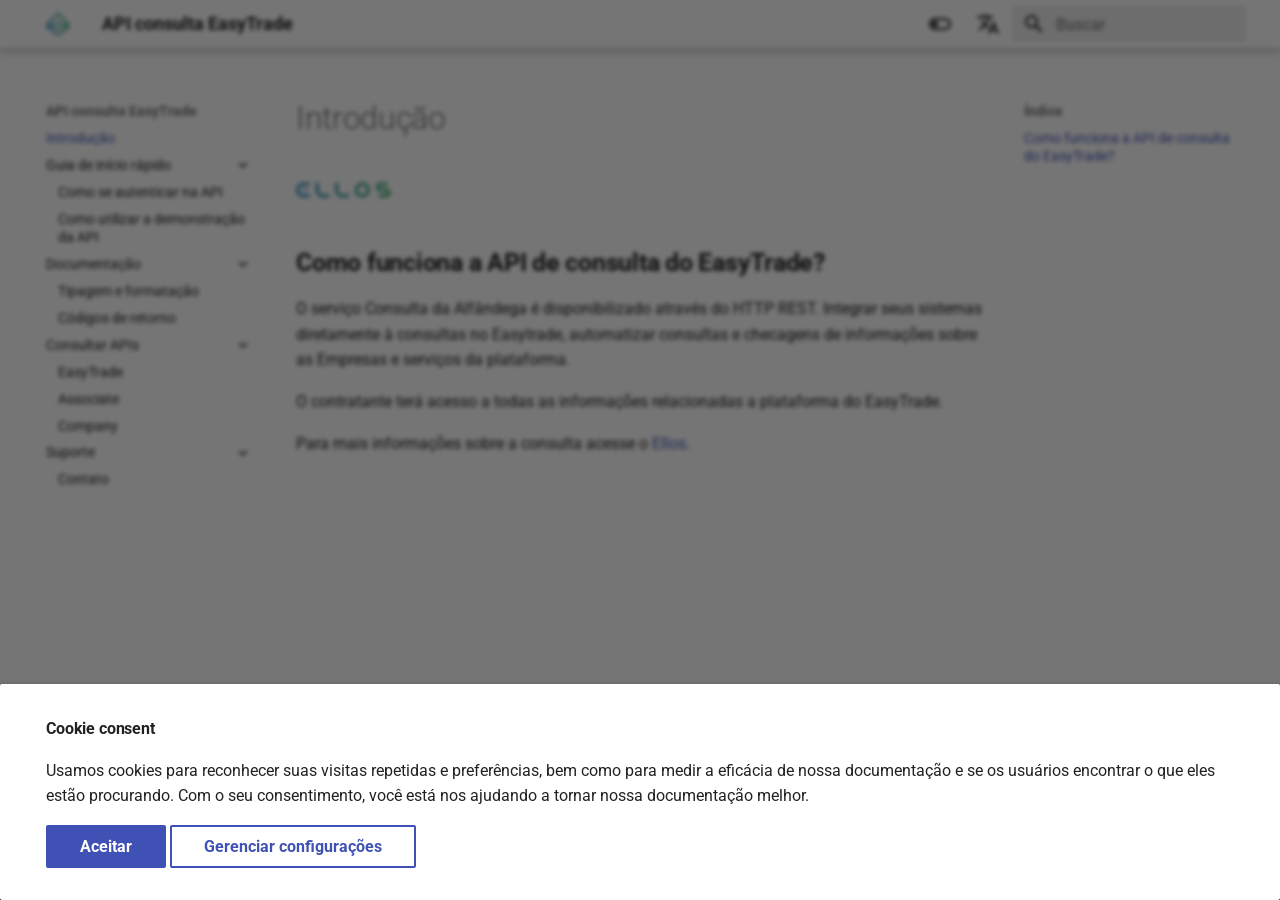
<file: index.html>
<!DOCTYPE html>

<html class="no-js" lang="pt">
<head>
<meta charset="utf-8"/>
<meta content="width=device-width,initial-scale=1" name="viewport"/>
<link href="quickStart/howToAuthenticate/" rel="next"/>
<link href="assets/images/favicon.png" rel="icon"/>
<meta content="mkdocs-1.4.3, mkdocs-material-9.1.12" name="generator"/>
<title>API consulta EasyTrade</title>
<link href="assets/stylesheets/main.85bb2934.min.css" rel="stylesheet"/>
<link href="assets/stylesheets/palette.a6bdf11c.min.css" rel="stylesheet"/>
<link crossorigin="" href="https://fonts.gstatic.com" rel="preconnect"/>
<link href="https://fonts.googleapis.com/css?family=Roboto:300,300i,400,400i,700,700i%7CRoboto+Mono:400,400i,700,700i&amp;display=fallback" rel="stylesheet"/>
<style>:root{--md-text-font:"Roboto";--md-code-font:"Roboto Mono"}</style>
<link href="stylesheets/extra.css" rel="stylesheet"/>
<script>__md_scope=new URL(".",location),__md_hash=e=>[...e].reduce((e,_)=>(e<<5)-e+_.charCodeAt(0),0),__md_get=(e,_=localStorage,t=__md_scope)=>JSON.parse(_.getItem(t.pathname+"."+e)),__md_set=(e,_,t=localStorage,a=__md_scope)=>{try{t.setItem(a.pathname+"."+e,JSON.stringify(_))}catch(e){}}</script>
</head>
<body data-md-color-accent="indigo" data-md-color-primary="white" data-md-color-scheme="default" dir="ltr">
<script>var palette=__md_get("__palette");if(palette&&"object"==typeof palette.color)for(var key of Object.keys(palette.color))document.body.setAttribute("data-md-color-"+key,palette.color[key])</script>
<input autocomplete="off" class="md-toggle" data-md-toggle="drawer" id="__drawer" type="checkbox"/>
<input autocomplete="off" class="md-toggle" data-md-toggle="search" id="__search" type="checkbox"/>
<label class="md-overlay" for="__drawer"></label>
<div data-md-component="skip">
<a class="md-skip" href="#introducao">
          Pular para conteúdo
        </a>
</div>
<div data-md-component="announce">
</div>
<header class="md-header md-header--shadow" data-md-component="header">
<nav aria-label="Cabeçalho" class="md-header__inner md-grid">
<a aria-label="API consulta EasyTrade" class="md-header__button md-logo" data-md-component="logo" href="." title="API consulta EasyTrade">
<img alt="logo" src="assets/Vector.png"/>
</a>
<label class="md-header__button md-icon" for="__drawer">
<svg viewbox="0 0 24 24" xmlns="http://www.w3.org/2000/svg"><path d="M3 6h18v2H3V6m0 5h18v2H3v-2m0 5h18v2H3v-2Z"></path></svg>
</label>
<div class="md-header__title" data-md-component="header-title">
<div class="md-header__ellipsis">
<div class="md-header__topic">
<span class="md-ellipsis">
            API consulta EasyTrade
          </span>
</div>
<div class="md-header__topic" data-md-component="header-topic">
<span class="md-ellipsis">
            
              Introdução
            
          </span>
</div>
</div>
</div>
<form class="md-header__option" data-md-component="palette">
<input aria-label="dark mode" class="md-option" data-md-color-accent="indigo" data-md-color-media="" data-md-color-primary="white" data-md-color-scheme="default" id="__palette_1" name="__palette" type="radio"/>
<label class="md-header__button md-icon" for="__palette_2" hidden="" title="dark mode">
<svg viewbox="0 0 24 24" xmlns="http://www.w3.org/2000/svg"><path d="M17 6H7c-3.31 0-6 2.69-6 6s2.69 6 6 6h10c3.31 0 6-2.69 6-6s-2.69-6-6-6zm0 10H7c-2.21 0-4-1.79-4-4s1.79-4 4-4h10c2.21 0 4 1.79 4 4s-1.79 4-4 4zM7 9c-1.66 0-3 1.34-3 3s1.34 3 3 3 3-1.34 3-3-1.34-3-3-3z"></path></svg>
</label>
<input aria-label="light mode" class="md-option" data-md-color-accent="indigo" data-md-color-media="" data-md-color-primary="indigo" data-md-color-scheme="slate" id="__palette_2" name="__palette" type="radio"/>
<label class="md-header__button md-icon" for="__palette_1" hidden="" title="light mode">
<svg viewbox="0 0 24 24" xmlns="http://www.w3.org/2000/svg"><path d="M17 7H7a5 5 0 0 0-5 5 5 5 0 0 0 5 5h10a5 5 0 0 0 5-5 5 5 0 0 0-5-5m0 8a3 3 0 0 1-3-3 3 3 0 0 1 3-3 3 3 0 0 1 3 3 3 3 0 0 1-3 3Z"></path></svg>
</label>
</form>
<div class="md-header__option">
<div class="md-select">
<button aria-label="Selecione o idioma" class="md-header__button md-icon">
<svg viewbox="0 0 24 24" xmlns="http://www.w3.org/2000/svg"><path d="m12.87 15.07-2.54-2.51.03-.03A17.52 17.52 0 0 0 14.07 6H17V4h-7V2H8v2H1v2h11.17C11.5 7.92 10.44 9.75 9 11.35 8.07 10.32 7.3 9.19 6.69 8h-2c.73 1.63 1.73 3.17 2.98 4.56l-5.09 5.02L4 19l5-5 3.11 3.11.76-2.04M18.5 10h-2L12 22h2l1.12-3h4.75L21 22h2l-4.5-12m-2.62 7 1.62-4.33L19.12 17h-3.24Z"></path></svg>
</button>
<div class="md-select__inner">
<ul class="md-select__list">
<li class="md-select__item">
<a class="md-select__link" href="/pt/" hreflang="pt">
                    Portuguese
                  </a>
</li>
<li class="md-select__item">
<a class="md-select__link" href="/ar/" hreflang="ar">
                    Arabic
                  </a>
</li>
</ul>
</div>
</div>
</div>
<label class="md-header__button md-icon" for="__search">
<svg viewbox="0 0 24 24" xmlns="http://www.w3.org/2000/svg"><path d="M9.5 3A6.5 6.5 0 0 1 16 9.5c0 1.61-.59 3.09-1.56 4.23l.27.27h.79l5 5-1.5 1.5-5-5v-.79l-.27-.27A6.516 6.516 0 0 1 9.5 16 6.5 6.5 0 0 1 3 9.5 6.5 6.5 0 0 1 9.5 3m0 2C7 5 5 7 5 9.5S7 14 9.5 14 14 12 14 9.5 12 5 9.5 5Z"></path></svg>
</label>
<div class="md-search" data-md-component="search" role="dialog">
<label class="md-search__overlay" for="__search"></label>
<div class="md-search__inner" role="search">
<form class="md-search__form" name="search">
<input aria-label="Buscar" autocapitalize="off" autocomplete="off" autocorrect="off" class="md-search__input" data-md-component="search-query" name="query" placeholder="Buscar" required="" spellcheck="false" type="text"/>
<label class="md-search__icon md-icon" for="__search">
<svg viewbox="0 0 24 24" xmlns="http://www.w3.org/2000/svg"><path d="M9.5 3A6.5 6.5 0 0 1 16 9.5c0 1.61-.59 3.09-1.56 4.23l.27.27h.79l5 5-1.5 1.5-5-5v-.79l-.27-.27A6.516 6.516 0 0 1 9.5 16 6.5 6.5 0 0 1 3 9.5 6.5 6.5 0 0 1 9.5 3m0 2C7 5 5 7 5 9.5S7 14 9.5 14 14 12 14 9.5 12 5 9.5 5Z"></path></svg>
<svg viewbox="0 0 24 24" xmlns="http://www.w3.org/2000/svg"><path d="M20 11v2H8l5.5 5.5-1.42 1.42L4.16 12l7.92-7.92L13.5 5.5 8 11h12Z"></path></svg>
</label>
<nav aria-label="Pesquisar" class="md-search__options">
<button aria-label="Limpar" class="md-search__icon md-icon" tabindex="-1" title="Limpar" type="reset">
<svg viewbox="0 0 24 24" xmlns="http://www.w3.org/2000/svg"><path d="M19 6.41 17.59 5 12 10.59 6.41 5 5 6.41 10.59 12 5 17.59 6.41 19 12 13.41 17.59 19 19 17.59 13.41 12 19 6.41Z"></path></svg>
</button>
</nav>
</form>
<div class="md-search__output">
<div class="md-search__scrollwrap" data-md-scrollfix="">
<div class="md-search-result" data-md-component="search-result">
<div class="md-search-result__meta">
            Inicializando busca
          </div>
<ol class="md-search-result__list" role="presentation"></ol>
</div>
</div>
</div>
</div>
</div>
</nav>
</header>
<div class="md-container" data-md-component="container">
<main class="md-main" data-md-component="main">
<div class="md-main__inner md-grid">
<div class="md-sidebar md-sidebar--primary" data-md-component="sidebar" data-md-type="navigation">
<div class="md-sidebar__scrollwrap">
<div class="md-sidebar__inner">
<nav aria-label="Navegação" class="md-nav md-nav--primary" data-md-level="0">
<label class="md-nav__title" for="__drawer">
<a aria-label="API consulta EasyTrade" class="md-nav__button md-logo" data-md-component="logo" href="." title="API consulta EasyTrade">
<img alt="logo" src="assets/Vector.png"/>
</a>
    API consulta EasyTrade
  </label>
<ul class="md-nav__list" data-md-scrollfix="">
<li class="md-nav__item md-nav__item--active">
<input class="md-nav__toggle md-toggle" id="__toc" type="checkbox"/>
<label class="md-nav__link md-nav__link--active" for="__toc">
          Introdução
          <span class="md-nav__icon md-icon"></span>
</label>
<a class="md-nav__link md-nav__link--active" href=".">
        Introdução
      </a>
<nav aria-label="Índice" class="md-nav md-nav--secondary">
<label class="md-nav__title" for="__toc">
<span class="md-nav__icon md-icon"></span>
      Índice
    </label>
<ul class="md-nav__list" data-md-component="toc" data-md-scrollfix="">
<li class="md-nav__item">
<a class="md-nav__link" href="#como-funciona-a-api-de-consulta-do-easytrade">
    Como funciona a API de consulta do EasyTrade?
  </a>
</li>
</ul>
</nav>
</li>
<li class="md-nav__item md-nav__item--nested">
<input class="md-nav__toggle md-toggle md-toggle--indeterminate" id="__nav_2" type="checkbox"/>
<label class="md-nav__link" for="__nav_2" id="__nav_2_label" tabindex="0">
          Guia de início rápido
          <span class="md-nav__icon md-icon"></span>
</label>
<nav aria-expanded="false" aria-labelledby="__nav_2_label" class="md-nav" data-md-level="1">
<label class="md-nav__title" for="__nav_2">
<span class="md-nav__icon md-icon"></span>
          Guia de início rápido
        </label>
<ul class="md-nav__list" data-md-scrollfix="">
<li class="md-nav__item">
<a class="md-nav__link" href="quickStart/howToAuthenticate/">
        Como se autenticar na API
      </a>
</li>
<li class="md-nav__item">
<a class="md-nav__link" href="quickStart/howToConsult/">
        Como utilizar a demonstração da API
      </a>
</li>
</ul>
</nav>
</li>
<li class="md-nav__item md-nav__item--nested">
<input class="md-nav__toggle md-toggle md-toggle--indeterminate" id="__nav_3" type="checkbox"/>
<label class="md-nav__link" for="__nav_3" id="__nav_3_label" tabindex="0">
          Documentação
          <span class="md-nav__icon md-icon"></span>
</label>
<nav aria-expanded="false" aria-labelledby="__nav_3_label" class="md-nav" data-md-level="1">
<label class="md-nav__title" for="__nav_3">
<span class="md-nav__icon md-icon"></span>
          Documentação
        </label>
<ul class="md-nav__list" data-md-scrollfix="">
<li class="md-nav__item">
<a class="md-nav__link" href="documentation/typesFormat/">
        Tipagem e formatação
      </a>
</li>
<li class="md-nav__item">
<a class="md-nav__link" href="documentation/returnCode/">
        Códigos de retorno
      </a>
</li>
</ul>
</nav>
</li>
<li class="md-nav__item md-nav__item--nested">
<input class="md-nav__toggle md-toggle md-toggle--indeterminate" id="__nav_4" type="checkbox"/>
<label class="md-nav__link" for="__nav_4" id="__nav_4_label" tabindex="0">
          Consultar APIs
          <span class="md-nav__icon md-icon"></span>
</label>
<nav aria-expanded="false" aria-labelledby="__nav_4_label" class="md-nav" data-md-level="1">
<label class="md-nav__title" for="__nav_4">
<span class="md-nav__icon md-icon"></span>
          Consultar APIs
        </label>
<ul class="md-nav__list" data-md-scrollfix="">
<li class="md-nav__item">
<a class="md-nav__link" href="apis/easytrade/">
        EasyTrade
      </a>
</li>
<li class="md-nav__item">
<a class="md-nav__link" href="apis/associate/">
        Associate
      </a>
</li>
<li class="md-nav__item">
<a class="md-nav__link" href="apis/company/">
        Company
      </a>
</li>
</ul>
</nav>
</li>
<li class="md-nav__item md-nav__item--nested">
<input class="md-nav__toggle md-toggle md-toggle--indeterminate" id="__nav_5" type="checkbox"/>
<label class="md-nav__link" for="__nav_5" id="__nav_5_label" tabindex="0">
          Suporte
          <span class="md-nav__icon md-icon"></span>
</label>
<nav aria-expanded="false" aria-labelledby="__nav_5_label" class="md-nav" data-md-level="1">
<label class="md-nav__title" for="__nav_5">
<span class="md-nav__icon md-icon"></span>
          Suporte
        </label>
<ul class="md-nav__list" data-md-scrollfix="">
<li class="md-nav__item">
<a class="md-nav__link" href="contact/support/">
        Contato
      </a>
</li>
</ul>
</nav>
</li>
</ul>
</nav>
</div>
</div>
</div>
<div class="md-sidebar md-sidebar--secondary" data-md-component="sidebar" data-md-type="toc">
<div class="md-sidebar__scrollwrap">
<div class="md-sidebar__inner">
<nav aria-label="Índice" class="md-nav md-nav--secondary">
<label class="md-nav__title" for="__toc">
<span class="md-nav__icon md-icon"></span>
      Índice
    </label>
<ul class="md-nav__list" data-md-component="toc" data-md-scrollfix="">
<li class="md-nav__item">
<a class="md-nav__link" href="#como-funciona-a-api-de-consulta-do-easytrade">
    Como funciona a API de consulta do EasyTrade?
  </a>
</li>
</ul>
</nav>
</div>
</div>
</div>
<div class="md-content" data-md-component="content">
<article class="md-content__inner md-typeset">
<h1 id="introducao">Introdução</h1>
<p><img alt="" src="assets/Vector-1.png"/></p>
<h2 id="como-funciona-a-api-de-consulta-do-easytrade"><b>Como funciona a API de consulta do EasyTrade?</b></h2>
<p>O serviço Consulta da Alfândega é disponibilizado através do HTTP REST. 
Integrar seus sistemas diretamente à consultas no Easytrade, automatizar consultas e 
checagens de informações sobre as Empresas e serviços da plataforma.</p>
<p>O contratante terá acesso a todas as informações relacionadas a plataforma do EasyTrade.</p>
<p>Para mais informações sobre a consulta acesse o <a href="https://hom.ellos.org.br/Login">Ellos</a>.</p>
</article>
</div>
</div>
</main>
<footer class="md-footer">
<div class="md-footer-meta md-typeset">
<div class="md-footer-meta__inner md-grid">
<div class="md-copyright">
  
  
    Made with
    <a href="https://squidfunk.github.io/mkdocs-material/" rel="noopener" target="_blank">
      Material for MkDocs
    </a>
</div>
</div>
</div>
</footer>
</div>
<div class="md-dialog" data-md-component="dialog">
<div class="md-dialog__inner md-typeset"></div>
</div>
<div class="md-consent" data-md-component="consent" hidden="" id="__consent">
<div class="md-consent__overlay"></div>
<aside class="md-consent__inner">
<form class="md-consent__form md-grid md-typeset" name="consent">
<h4>Cookie consent</h4>
<p>Usamos cookies para reconhecer suas visitas repetidas e preferências, bem como para medir a eficácia de nossa documentação e se os usuários encontrar o que eles estão procurando. Com o seu consentimento, você está nos ajudando a tornar nossa documentação melhor.</p>
<input class="md-toggle" id="__settings" type="checkbox"/>
<div class="md-consent__settings">
<ul class="task-list">
</ul>
</div>
<div class="md-consent__controls">
<button class="md-button md-button--primary">Aceitar</button>
<label class="md-button" for="__settings">Gerenciar configurações</label>
</div>
</form>
</aside>
</div>
<script>var consent=__md_get("__consent");if(consent)for(var input of document.forms.consent.elements)input.name&&(input.checked=consent[input.name]||!1);else"file:"!==location.protocol&&setTimeout(function(){document.querySelector("[data-md-component=consent]").hidden=!1},250);var action,form=document.forms.consent;for(action of["submit","reset"])form.addEventListener(action,function(e){if(e.preventDefault(),"reset"===e.type)for(var n of document.forms.consent.elements)n.name&&(n.checked=!1);__md_set("__consent",Object.fromEntries(Array.from(new FormData(form).keys()).map(function(e){return[e,!0]}))),location.hash="",location.reload()})</script>
<script id="__config" type="application/json">{"base": ".", "features": ["navigation.expand"], "search": "assets/javascripts/workers/search.208ed371.min.js", "translations": {"clipboard.copied": "Copiado para \u00e1rea de transfer\u00eancia", "clipboard.copy": "Copiar para \u00e1rea de transfer\u00eancia", "search.result.more.one": "mais 1 nesta p\u00e1gina", "search.result.more.other": "# mais nesta p\u00e1gina", "search.result.none": "Nenhum documento encontrado", "search.result.one": "1 documento encontrado", "search.result.other": "# documentos encontrados", "search.result.placeholder": "Digite para iniciar a busca", "search.result.term.missing": "Ausente", "select.version": "Selecione a vers\u00e3o"}}</script>
<script src="assets/javascripts/bundle.c2be25ad.min.js"></script>
<script>document$.subscribe(() => {
            window.update_swagger_ui_iframe_height = function (id) {
                var iFrameID = document.getElementById(id);
                if (iFrameID) {
                    full_height = (iFrameID.contentWindow.document.body.scrollHeight + 80) + "px";
                    iFrameID.height = full_height;
                    iFrameID.style.height = full_height;
                }
            }
        
            let iframe_id_list = []
            var iframes = document.getElementsByClassName("swagger-ui-iframe");
            for (var i = 0; i < iframes.length; i++) { 
                iframe_id_list.push(iframes[i].getAttribute("id"))
            }
        
            let ticking = true;
            
            document.addEventListener('scroll', function(e) {
                if (!ticking) {
                    window.requestAnimationFrame(()=> {
                        let half_vh = window.innerHeight/2;
                        for(var i = 0; i < iframe_id_list.length; i++) {
                            let element = document.getElementById(iframe_id_list[i])
                            if(element==null){
                                return
                            }
                            let diff = element.getBoundingClientRect().top
                            if(element.contentWindow.update_top_val){
                                element.contentWindow.update_top_val(half_vh - diff)
                            }
                        }
                        ticking = false;
                    });
                    ticking = true;
                }
            });
        
            const dark_scheme_name = "slate"
            
            window.scheme = document.body.getAttribute("data-md-color-scheme")
            const options = {
                attributeFilter: ['data-md-color-scheme'],
            };
            function color_scheme_callback(mutations) {
                for (let mutation of mutations) {
                    if (mutation.attributeName === "data-md-color-scheme") {
                        scheme = document.body.getAttribute("data-md-color-scheme")
                        var iframe_list = document.getElementsByClassName("swagger-ui-iframe")
                        for(var i = 0; i < iframe_list.length; i++) {
                            var ele = iframe_list.item(i);
                            if (ele) {
                                if (scheme === dark_scheme_name) {
                                    ele.contentWindow.enable_dark_mode();
                                } else {
                                    ele.contentWindow.disable_dark_mode();
                                }
                            }
                        }
                    }
                }
            }
            observer = new MutationObserver(color_scheme_callback);
            observer.observe(document.body, options);
            })</script></body>
</html>
</file>
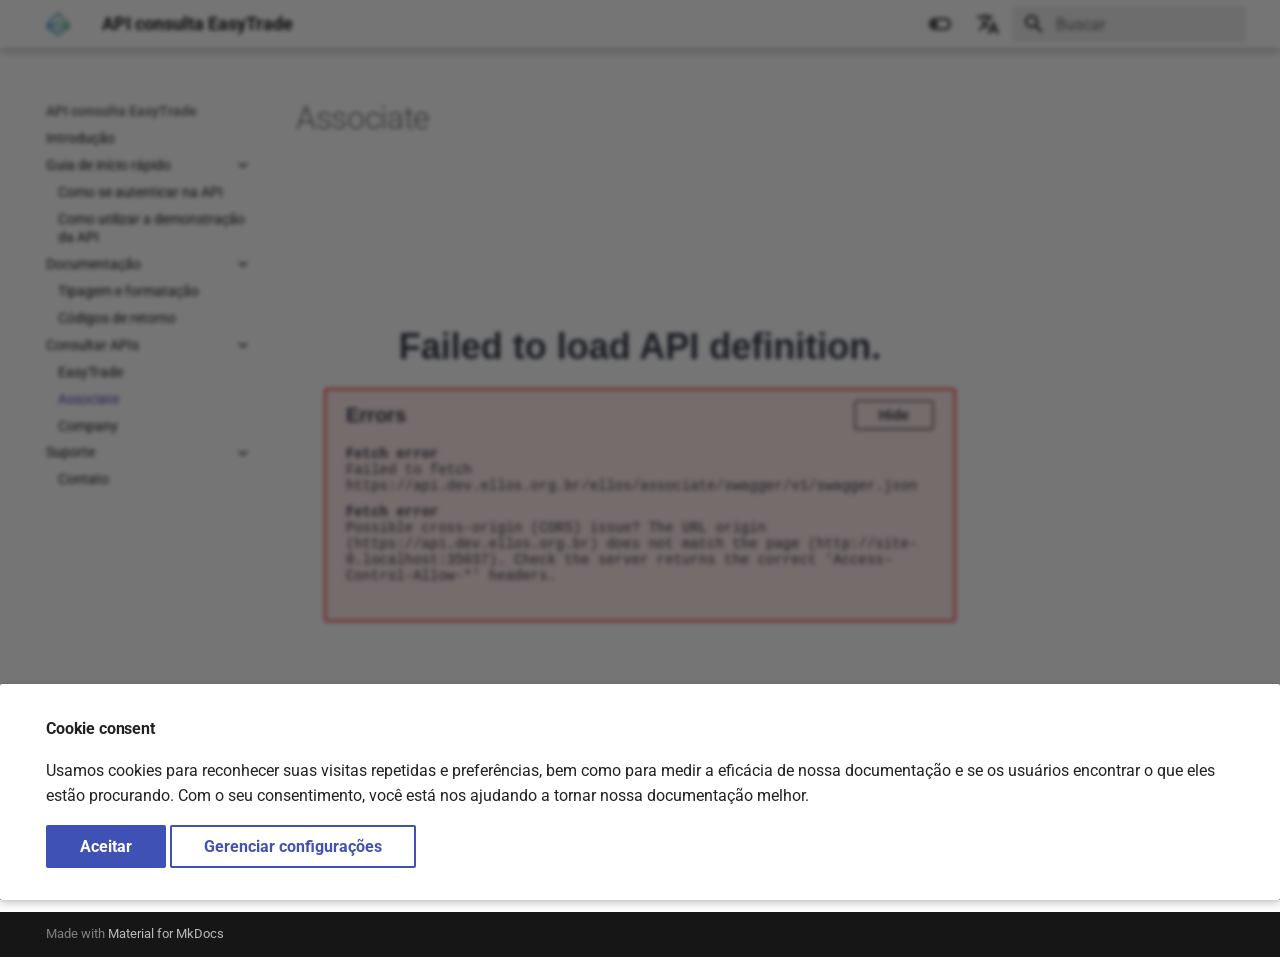
<file: apis/associate/index.html>
<!DOCTYPE html>

<html class="no-js" lang="pt">
<head>
<meta charset="utf-8"/>
<meta content="width=device-width,initial-scale=1" name="viewport"/>
<link href="../easytrade/" rel="prev"/>
<link href="../company/" rel="next"/>
<link href="../../assets/images/favicon.png" rel="icon"/>
<meta content="mkdocs-1.4.3, mkdocs-material-9.1.12" name="generator"/>
<title>Associate - API consulta EasyTrade</title>
<link href="../../assets/stylesheets/main.85bb2934.min.css" rel="stylesheet"/>
<link href="../../assets/stylesheets/palette.a6bdf11c.min.css" rel="stylesheet"/>
<link crossorigin="" href="https://fonts.gstatic.com" rel="preconnect"/>
<link href="https://fonts.googleapis.com/css?family=Roboto:300,300i,400,400i,700,700i%7CRoboto+Mono:400,400i,700,700i&amp;display=fallback" rel="stylesheet"/>
<style>:root{--md-text-font:"Roboto";--md-code-font:"Roboto Mono"}</style>
<link href="../../stylesheets/extra.css" rel="stylesheet"/>
<script>__md_scope=new URL("../..",location),__md_hash=e=>[...e].reduce((e,_)=>(e<<5)-e+_.charCodeAt(0),0),__md_get=(e,_=localStorage,t=__md_scope)=>JSON.parse(_.getItem(t.pathname+"."+e)),__md_set=(e,_,t=localStorage,a=__md_scope)=>{try{t.setItem(a.pathname+"."+e,JSON.stringify(_))}catch(e){}}</script>
</head>
<body data-md-color-accent="indigo" data-md-color-primary="white" data-md-color-scheme="default" dir="ltr">
<script>var palette=__md_get("__palette");if(palette&&"object"==typeof palette.color)for(var key of Object.keys(palette.color))document.body.setAttribute("data-md-color-"+key,palette.color[key])</script>
<input autocomplete="off" class="md-toggle" data-md-toggle="drawer" id="__drawer" type="checkbox"/>
<input autocomplete="off" class="md-toggle" data-md-toggle="search" id="__search" type="checkbox"/>
<label class="md-overlay" for="__drawer"></label>
<div data-md-component="skip">
</div>
<div data-md-component="announce">
</div>
<header class="md-header md-header--shadow" data-md-component="header">
<nav aria-label="Cabeçalho" class="md-header__inner md-grid">
<a aria-label="API consulta EasyTrade" class="md-header__button md-logo" data-md-component="logo" href="../.." title="API consulta EasyTrade">
<img alt="logo" src="../../assets/Vector.png"/>
</a>
<label class="md-header__button md-icon" for="__drawer">
<svg viewbox="0 0 24 24" xmlns="http://www.w3.org/2000/svg"><path d="M3 6h18v2H3V6m0 5h18v2H3v-2m0 5h18v2H3v-2Z"></path></svg>
</label>
<div class="md-header__title" data-md-component="header-title">
<div class="md-header__ellipsis">
<div class="md-header__topic">
<span class="md-ellipsis">
            API consulta EasyTrade
          </span>
</div>
<div class="md-header__topic" data-md-component="header-topic">
<span class="md-ellipsis">
            
              Associate
            
          </span>
</div>
</div>
</div>
<form class="md-header__option" data-md-component="palette">
<input aria-label="dark mode" class="md-option" data-md-color-accent="indigo" data-md-color-media="" data-md-color-primary="white" data-md-color-scheme="default" id="__palette_1" name="__palette" type="radio"/>
<label class="md-header__button md-icon" for="__palette_2" hidden="" title="dark mode">
<svg viewbox="0 0 24 24" xmlns="http://www.w3.org/2000/svg"><path d="M17 6H7c-3.31 0-6 2.69-6 6s2.69 6 6 6h10c3.31 0 6-2.69 6-6s-2.69-6-6-6zm0 10H7c-2.21 0-4-1.79-4-4s1.79-4 4-4h10c2.21 0 4 1.79 4 4s-1.79 4-4 4zM7 9c-1.66 0-3 1.34-3 3s1.34 3 3 3 3-1.34 3-3-1.34-3-3-3z"></path></svg>
</label>
<input aria-label="light mode" class="md-option" data-md-color-accent="indigo" data-md-color-media="" data-md-color-primary="indigo" data-md-color-scheme="slate" id="__palette_2" name="__palette" type="radio"/>
<label class="md-header__button md-icon" for="__palette_1" hidden="" title="light mode">
<svg viewbox="0 0 24 24" xmlns="http://www.w3.org/2000/svg"><path d="M17 7H7a5 5 0 0 0-5 5 5 5 0 0 0 5 5h10a5 5 0 0 0 5-5 5 5 0 0 0-5-5m0 8a3 3 0 0 1-3-3 3 3 0 0 1 3-3 3 3 0 0 1 3 3 3 3 0 0 1-3 3Z"></path></svg>
</label>
</form>
<div class="md-header__option">
<div class="md-select">
<button aria-label="Selecione o idioma" class="md-header__button md-icon">
<svg viewbox="0 0 24 24" xmlns="http://www.w3.org/2000/svg"><path d="m12.87 15.07-2.54-2.51.03-.03A17.52 17.52 0 0 0 14.07 6H17V4h-7V2H8v2H1v2h11.17C11.5 7.92 10.44 9.75 9 11.35 8.07 10.32 7.3 9.19 6.69 8h-2c.73 1.63 1.73 3.17 2.98 4.56l-5.09 5.02L4 19l5-5 3.11 3.11.76-2.04M18.5 10h-2L12 22h2l1.12-3h4.75L21 22h2l-4.5-12m-2.62 7 1.62-4.33L19.12 17h-3.24Z"></path></svg>
</button>
<div class="md-select__inner">
<ul class="md-select__list">
<li class="md-select__item">
<a class="md-select__link" href="/pt/" hreflang="pt">
                    Portuguese
                  </a>
</li>
<li class="md-select__item">
<a class="md-select__link" href="/ar/" hreflang="ar">
                    Arabic
                  </a>
</li>
</ul>
</div>
</div>
</div>
<label class="md-header__button md-icon" for="__search">
<svg viewbox="0 0 24 24" xmlns="http://www.w3.org/2000/svg"><path d="M9.5 3A6.5 6.5 0 0 1 16 9.5c0 1.61-.59 3.09-1.56 4.23l.27.27h.79l5 5-1.5 1.5-5-5v-.79l-.27-.27A6.516 6.516 0 0 1 9.5 16 6.5 6.5 0 0 1 3 9.5 6.5 6.5 0 0 1 9.5 3m0 2C7 5 5 7 5 9.5S7 14 9.5 14 14 12 14 9.5 12 5 9.5 5Z"></path></svg>
</label>
<div class="md-search" data-md-component="search" role="dialog">
<label class="md-search__overlay" for="__search"></label>
<div class="md-search__inner" role="search">
<form class="md-search__form" name="search">
<input aria-label="Buscar" autocapitalize="off" autocomplete="off" autocorrect="off" class="md-search__input" data-md-component="search-query" name="query" placeholder="Buscar" required="" spellcheck="false" type="text"/>
<label class="md-search__icon md-icon" for="__search">
<svg viewbox="0 0 24 24" xmlns="http://www.w3.org/2000/svg"><path d="M9.5 3A6.5 6.5 0 0 1 16 9.5c0 1.61-.59 3.09-1.56 4.23l.27.27h.79l5 5-1.5 1.5-5-5v-.79l-.27-.27A6.516 6.516 0 0 1 9.5 16 6.5 6.5 0 0 1 3 9.5 6.5 6.5 0 0 1 9.5 3m0 2C7 5 5 7 5 9.5S7 14 9.5 14 14 12 14 9.5 12 5 9.5 5Z"></path></svg>
<svg viewbox="0 0 24 24" xmlns="http://www.w3.org/2000/svg"><path d="M20 11v2H8l5.5 5.5-1.42 1.42L4.16 12l7.92-7.92L13.5 5.5 8 11h12Z"></path></svg>
</label>
<nav aria-label="Pesquisar" class="md-search__options">
<button aria-label="Limpar" class="md-search__icon md-icon" tabindex="-1" title="Limpar" type="reset">
<svg viewbox="0 0 24 24" xmlns="http://www.w3.org/2000/svg"><path d="M19 6.41 17.59 5 12 10.59 6.41 5 5 6.41 10.59 12 5 17.59 6.41 19 12 13.41 17.59 19 19 17.59 13.41 12 19 6.41Z"></path></svg>
</button>
</nav>
</form>
<div class="md-search__output">
<div class="md-search__scrollwrap" data-md-scrollfix="">
<div class="md-search-result" data-md-component="search-result">
<div class="md-search-result__meta">
            Inicializando busca
          </div>
<ol class="md-search-result__list" role="presentation"></ol>
</div>
</div>
</div>
</div>
</div>
</nav>
</header>
<div class="md-container" data-md-component="container">
<main class="md-main" data-md-component="main">
<div class="md-main__inner md-grid">
<div class="md-sidebar md-sidebar--primary" data-md-component="sidebar" data-md-type="navigation">
<div class="md-sidebar__scrollwrap">
<div class="md-sidebar__inner">
<nav aria-label="Navegação" class="md-nav md-nav--primary" data-md-level="0">
<label class="md-nav__title" for="__drawer">
<a aria-label="API consulta EasyTrade" class="md-nav__button md-logo" data-md-component="logo" href="../.." title="API consulta EasyTrade">
<img alt="logo" src="../../assets/Vector.png"/>
</a>
    API consulta EasyTrade
  </label>
<ul class="md-nav__list" data-md-scrollfix="">
<li class="md-nav__item">
<a class="md-nav__link" href="../..">
        Introdução
      </a>
</li>
<li class="md-nav__item md-nav__item--nested">
<input class="md-nav__toggle md-toggle md-toggle--indeterminate" id="__nav_2" type="checkbox"/>
<label class="md-nav__link" for="__nav_2" id="__nav_2_label" tabindex="0">
          Guia de início rápido
          <span class="md-nav__icon md-icon"></span>
</label>
<nav aria-expanded="false" aria-labelledby="__nav_2_label" class="md-nav" data-md-level="1">
<label class="md-nav__title" for="__nav_2">
<span class="md-nav__icon md-icon"></span>
          Guia de início rápido
        </label>
<ul class="md-nav__list" data-md-scrollfix="">
<li class="md-nav__item">
<a class="md-nav__link" href="../../quickStart/howToAuthenticate/">
        Como se autenticar na API
      </a>
</li>
<li class="md-nav__item">
<a class="md-nav__link" href="../../quickStart/howToConsult/">
        Como utilizar a demonstração da API
      </a>
</li>
</ul>
</nav>
</li>
<li class="md-nav__item md-nav__item--nested">
<input class="md-nav__toggle md-toggle md-toggle--indeterminate" id="__nav_3" type="checkbox"/>
<label class="md-nav__link" for="__nav_3" id="__nav_3_label" tabindex="0">
          Documentação
          <span class="md-nav__icon md-icon"></span>
</label>
<nav aria-expanded="false" aria-labelledby="__nav_3_label" class="md-nav" data-md-level="1">
<label class="md-nav__title" for="__nav_3">
<span class="md-nav__icon md-icon"></span>
          Documentação
        </label>
<ul class="md-nav__list" data-md-scrollfix="">
<li class="md-nav__item">
<a class="md-nav__link" href="../../documentation/typesFormat/">
        Tipagem e formatação
      </a>
</li>
<li class="md-nav__item">
<a class="md-nav__link" href="../../documentation/returnCode/">
        Códigos de retorno
      </a>
</li>
</ul>
</nav>
</li>
<li class="md-nav__item md-nav__item--active md-nav__item--nested">
<input checked="" class="md-nav__toggle md-toggle" id="__nav_4" type="checkbox"/>
<label class="md-nav__link" for="__nav_4" id="__nav_4_label" tabindex="0">
          Consultar APIs
          <span class="md-nav__icon md-icon"></span>
</label>
<nav aria-expanded="true" aria-labelledby="__nav_4_label" class="md-nav" data-md-level="1">
<label class="md-nav__title" for="__nav_4">
<span class="md-nav__icon md-icon"></span>
          Consultar APIs
        </label>
<ul class="md-nav__list" data-md-scrollfix="">
<li class="md-nav__item">
<a class="md-nav__link" href="../easytrade/">
        EasyTrade
      </a>
</li>
<li class="md-nav__item md-nav__item--active">
<input class="md-nav__toggle md-toggle" id="__toc" type="checkbox"/>
<a class="md-nav__link md-nav__link--active" href="./">
        Associate
      </a>
</li>
<li class="md-nav__item">
<a class="md-nav__link" href="../company/">
        Company
      </a>
</li>
</ul>
</nav>
</li>
<li class="md-nav__item md-nav__item--nested">
<input class="md-nav__toggle md-toggle md-toggle--indeterminate" id="__nav_5" type="checkbox"/>
<label class="md-nav__link" for="__nav_5" id="__nav_5_label" tabindex="0">
          Suporte
          <span class="md-nav__icon md-icon"></span>
</label>
<nav aria-expanded="false" aria-labelledby="__nav_5_label" class="md-nav" data-md-level="1">
<label class="md-nav__title" for="__nav_5">
<span class="md-nav__icon md-icon"></span>
          Suporte
        </label>
<ul class="md-nav__list" data-md-scrollfix="">
<li class="md-nav__item">
<a class="md-nav__link" href="../../contact/support/">
        Contato
      </a>
</li>
</ul>
</nav>
</li>
</ul>
</nav>
</div>
</div>
</div>
<div class="md-sidebar md-sidebar--secondary" data-md-component="sidebar" data-md-type="toc">
<div class="md-sidebar__scrollwrap">
<div class="md-sidebar__inner">
<nav aria-label="Índice" class="md-nav md-nav--secondary">
</nav>
</div>
</div>
</div>
<div class="md-content" data-md-component="content">
<article class="md-content__inner md-typeset">
<h1>Associate</h1>
<p><iframe class="swagger-ui-iframe" frameborder="0" id="ef563eaa" src="swagger-ef563eaa.html" style="overflow:hidden;width:100%;" width="100%"></iframe></p>
</article>
</div>
</div>
</main>
<footer class="md-footer">
<div class="md-footer-meta md-typeset">
<div class="md-footer-meta__inner md-grid">
<div class="md-copyright">
  
  
    Made with
    <a href="https://squidfunk.github.io/mkdocs-material/" rel="noopener" target="_blank">
      Material for MkDocs
    </a>
</div>
</div>
</div>
</footer>
</div>
<div class="md-dialog" data-md-component="dialog">
<div class="md-dialog__inner md-typeset"></div>
</div>
<div class="md-consent" data-md-component="consent" hidden="" id="__consent">
<div class="md-consent__overlay"></div>
<aside class="md-consent__inner">
<form class="md-consent__form md-grid md-typeset" name="consent">
<h4>Cookie consent</h4>
<p>Usamos cookies para reconhecer suas visitas repetidas e preferências, bem como para medir a eficácia de nossa documentação e se os usuários encontrar o que eles estão procurando. Com o seu consentimento, você está nos ajudando a tornar nossa documentação melhor.</p>
<input class="md-toggle" id="__settings" type="checkbox"/>
<div class="md-consent__settings">
<ul class="task-list">
</ul>
</div>
<div class="md-consent__controls">
<button class="md-button md-button--primary">Aceitar</button>
<label class="md-button" for="__settings">Gerenciar configurações</label>
</div>
</form>
</aside>
</div>
<script>var consent=__md_get("__consent");if(consent)for(var input of document.forms.consent.elements)input.name&&(input.checked=consent[input.name]||!1);else"file:"!==location.protocol&&setTimeout(function(){document.querySelector("[data-md-component=consent]").hidden=!1},250);var action,form=document.forms.consent;for(action of["submit","reset"])form.addEventListener(action,function(e){if(e.preventDefault(),"reset"===e.type)for(var n of document.forms.consent.elements)n.name&&(n.checked=!1);__md_set("__consent",Object.fromEntries(Array.from(new FormData(form).keys()).map(function(e){return[e,!0]}))),location.hash="",location.reload()})</script>
<script id="__config" type="application/json">{"base": "../..", "features": ["navigation.expand"], "search": "../../assets/javascripts/workers/search.208ed371.min.js", "translations": {"clipboard.copied": "Copiado para \u00e1rea de transfer\u00eancia", "clipboard.copy": "Copiar para \u00e1rea de transfer\u00eancia", "search.result.more.one": "mais 1 nesta p\u00e1gina", "search.result.more.other": "# mais nesta p\u00e1gina", "search.result.none": "Nenhum documento encontrado", "search.result.one": "1 documento encontrado", "search.result.other": "# documentos encontrados", "search.result.placeholder": "Digite para iniciar a busca", "search.result.term.missing": "Ausente", "select.version": "Selecione a vers\u00e3o"}}</script>
<script src="../../assets/javascripts/bundle.c2be25ad.min.js"></script>
<script>document$.subscribe(() => {
            window.update_swagger_ui_iframe_height = function (id) {
                var iFrameID = document.getElementById(id);
                if (iFrameID) {
                    full_height = (iFrameID.contentWindow.document.body.scrollHeight + 80) + "px";
                    iFrameID.height = full_height;
                    iFrameID.style.height = full_height;
                }
            }
        
            let iframe_id_list = []
            var iframes = document.getElementsByClassName("swagger-ui-iframe");
            for (var i = 0; i < iframes.length; i++) { 
                iframe_id_list.push(iframes[i].getAttribute("id"))
            }
        
            let ticking = false;
            
            document.addEventListener('scroll', function(e) {
                if (!ticking) {
                    window.requestAnimationFrame(()=> {
                        let half_vh = window.innerHeight/2;
                        for(var i = 0; i < iframe_id_list.length; i++) {
                            let element = document.getElementById(iframe_id_list[i])
                            if(element==null){
                                return
                            }
                            let diff = element.getBoundingClientRect().top
                            if(element.contentWindow.update_top_val){
                                element.contentWindow.update_top_val(half_vh - diff)
                            }
                        }
                        ticking = false;
                    });
                    ticking = true;
                }
            });
        
            const dark_scheme_name = "slate"
            
            window.scheme = document.body.getAttribute("data-md-color-scheme")
            const options = {
                attributeFilter: ['data-md-color-scheme'],
            };
            function color_scheme_callback(mutations) {
                for (let mutation of mutations) {
                    if (mutation.attributeName === "data-md-color-scheme") {
                        scheme = document.body.getAttribute("data-md-color-scheme")
                        var iframe_list = document.getElementsByClassName("swagger-ui-iframe")
                        for(var i = 0; i < iframe_list.length; i++) {
                            var ele = iframe_list.item(i);
                            if (ele) {
                                if (scheme === dark_scheme_name) {
                                    ele.contentWindow.enable_dark_mode();
                                } else {
                                    ele.contentWindow.disable_dark_mode();
                                }
                            }
                        }
                    }
                }
            }
            observer = new MutationObserver(color_scheme_callback);
            observer.observe(document.body, options);
            })</script></body>
</html>
</file>
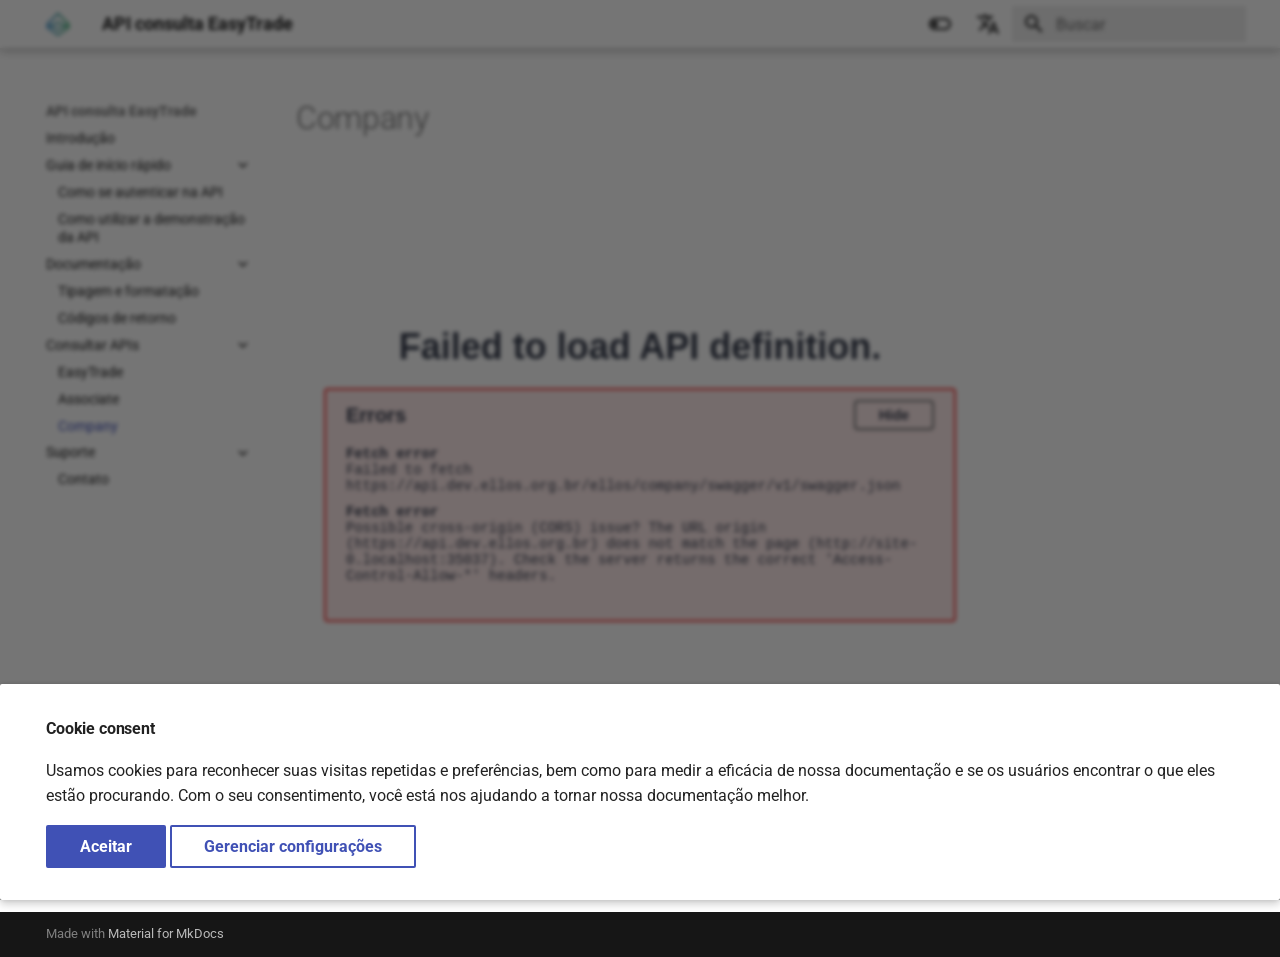
<file: apis/company/index.html>
<!DOCTYPE html>

<html class="no-js" lang="pt">
<head>
<meta charset="utf-8"/>
<meta content="width=device-width,initial-scale=1" name="viewport"/>
<link href="../associate/" rel="prev"/>
<link href="../../contact/support/" rel="next"/>
<link href="../../assets/images/favicon.png" rel="icon"/>
<meta content="mkdocs-1.4.3, mkdocs-material-9.1.12" name="generator"/>
<title>Company - API consulta EasyTrade</title>
<link href="../../assets/stylesheets/main.85bb2934.min.css" rel="stylesheet"/>
<link href="../../assets/stylesheets/palette.a6bdf11c.min.css" rel="stylesheet"/>
<link crossorigin="" href="https://fonts.gstatic.com" rel="preconnect"/>
<link href="https://fonts.googleapis.com/css?family=Roboto:300,300i,400,400i,700,700i%7CRoboto+Mono:400,400i,700,700i&amp;display=fallback" rel="stylesheet"/>
<style>:root{--md-text-font:"Roboto";--md-code-font:"Roboto Mono"}</style>
<link href="../../stylesheets/extra.css" rel="stylesheet"/>
<script>__md_scope=new URL("../..",location),__md_hash=e=>[...e].reduce((e,_)=>(e<<5)-e+_.charCodeAt(0),0),__md_get=(e,_=localStorage,t=__md_scope)=>JSON.parse(_.getItem(t.pathname+"."+e)),__md_set=(e,_,t=localStorage,a=__md_scope)=>{try{t.setItem(a.pathname+"."+e,JSON.stringify(_))}catch(e){}}</script>
</head>
<body data-md-color-accent="indigo" data-md-color-primary="white" data-md-color-scheme="default" dir="ltr">
<script>var palette=__md_get("__palette");if(palette&&"object"==typeof palette.color)for(var key of Object.keys(palette.color))document.body.setAttribute("data-md-color-"+key,palette.color[key])</script>
<input autocomplete="off" class="md-toggle" data-md-toggle="drawer" id="__drawer" type="checkbox"/>
<input autocomplete="off" class="md-toggle" data-md-toggle="search" id="__search" type="checkbox"/>
<label class="md-overlay" for="__drawer"></label>
<div data-md-component="skip">
</div>
<div data-md-component="announce">
</div>
<header class="md-header md-header--shadow" data-md-component="header">
<nav aria-label="Cabeçalho" class="md-header__inner md-grid">
<a aria-label="API consulta EasyTrade" class="md-header__button md-logo" data-md-component="logo" href="../.." title="API consulta EasyTrade">
<img alt="logo" src="../../assets/Vector.png"/>
</a>
<label class="md-header__button md-icon" for="__drawer">
<svg viewbox="0 0 24 24" xmlns="http://www.w3.org/2000/svg"><path d="M3 6h18v2H3V6m0 5h18v2H3v-2m0 5h18v2H3v-2Z"></path></svg>
</label>
<div class="md-header__title" data-md-component="header-title">
<div class="md-header__ellipsis">
<div class="md-header__topic">
<span class="md-ellipsis">
            API consulta EasyTrade
          </span>
</div>
<div class="md-header__topic" data-md-component="header-topic">
<span class="md-ellipsis">
            
              Company
            
          </span>
</div>
</div>
</div>
<form class="md-header__option" data-md-component="palette">
<input aria-label="dark mode" class="md-option" data-md-color-accent="indigo" data-md-color-media="" data-md-color-primary="white" data-md-color-scheme="default" id="__palette_1" name="__palette" type="radio"/>
<label class="md-header__button md-icon" for="__palette_2" hidden="" title="dark mode">
<svg viewbox="0 0 24 24" xmlns="http://www.w3.org/2000/svg"><path d="M17 6H7c-3.31 0-6 2.69-6 6s2.69 6 6 6h10c3.31 0 6-2.69 6-6s-2.69-6-6-6zm0 10H7c-2.21 0-4-1.79-4-4s1.79-4 4-4h10c2.21 0 4 1.79 4 4s-1.79 4-4 4zM7 9c-1.66 0-3 1.34-3 3s1.34 3 3 3 3-1.34 3-3-1.34-3-3-3z"></path></svg>
</label>
<input aria-label="light mode" class="md-option" data-md-color-accent="indigo" data-md-color-media="" data-md-color-primary="indigo" data-md-color-scheme="slate" id="__palette_2" name="__palette" type="radio"/>
<label class="md-header__button md-icon" for="__palette_1" hidden="" title="light mode">
<svg viewbox="0 0 24 24" xmlns="http://www.w3.org/2000/svg"><path d="M17 7H7a5 5 0 0 0-5 5 5 5 0 0 0 5 5h10a5 5 0 0 0 5-5 5 5 0 0 0-5-5m0 8a3 3 0 0 1-3-3 3 3 0 0 1 3-3 3 3 0 0 1 3 3 3 3 0 0 1-3 3Z"></path></svg>
</label>
</form>
<div class="md-header__option">
<div class="md-select">
<button aria-label="Selecione o idioma" class="md-header__button md-icon">
<svg viewbox="0 0 24 24" xmlns="http://www.w3.org/2000/svg"><path d="m12.87 15.07-2.54-2.51.03-.03A17.52 17.52 0 0 0 14.07 6H17V4h-7V2H8v2H1v2h11.17C11.5 7.92 10.44 9.75 9 11.35 8.07 10.32 7.3 9.19 6.69 8h-2c.73 1.63 1.73 3.17 2.98 4.56l-5.09 5.02L4 19l5-5 3.11 3.11.76-2.04M18.5 10h-2L12 22h2l1.12-3h4.75L21 22h2l-4.5-12m-2.62 7 1.62-4.33L19.12 17h-3.24Z"></path></svg>
</button>
<div class="md-select__inner">
<ul class="md-select__list">
<li class="md-select__item">
<a class="md-select__link" href="/pt/" hreflang="pt">
                    Portuguese
                  </a>
</li>
<li class="md-select__item">
<a class="md-select__link" href="/ar/" hreflang="ar">
                    Arabic
                  </a>
</li>
</ul>
</div>
</div>
</div>
<label class="md-header__button md-icon" for="__search">
<svg viewbox="0 0 24 24" xmlns="http://www.w3.org/2000/svg"><path d="M9.5 3A6.5 6.5 0 0 1 16 9.5c0 1.61-.59 3.09-1.56 4.23l.27.27h.79l5 5-1.5 1.5-5-5v-.79l-.27-.27A6.516 6.516 0 0 1 9.5 16 6.5 6.5 0 0 1 3 9.5 6.5 6.5 0 0 1 9.5 3m0 2C7 5 5 7 5 9.5S7 14 9.5 14 14 12 14 9.5 12 5 9.5 5Z"></path></svg>
</label>
<div class="md-search" data-md-component="search" role="dialog">
<label class="md-search__overlay" for="__search"></label>
<div class="md-search__inner" role="search">
<form class="md-search__form" name="search">
<input aria-label="Buscar" autocapitalize="off" autocomplete="off" autocorrect="off" class="md-search__input" data-md-component="search-query" name="query" placeholder="Buscar" required="" spellcheck="false" type="text"/>
<label class="md-search__icon md-icon" for="__search">
<svg viewbox="0 0 24 24" xmlns="http://www.w3.org/2000/svg"><path d="M9.5 3A6.5 6.5 0 0 1 16 9.5c0 1.61-.59 3.09-1.56 4.23l.27.27h.79l5 5-1.5 1.5-5-5v-.79l-.27-.27A6.516 6.516 0 0 1 9.5 16 6.5 6.5 0 0 1 3 9.5 6.5 6.5 0 0 1 9.5 3m0 2C7 5 5 7 5 9.5S7 14 9.5 14 14 12 14 9.5 12 5 9.5 5Z"></path></svg>
<svg viewbox="0 0 24 24" xmlns="http://www.w3.org/2000/svg"><path d="M20 11v2H8l5.5 5.5-1.42 1.42L4.16 12l7.92-7.92L13.5 5.5 8 11h12Z"></path></svg>
</label>
<nav aria-label="Pesquisar" class="md-search__options">
<button aria-label="Limpar" class="md-search__icon md-icon" tabindex="-1" title="Limpar" type="reset">
<svg viewbox="0 0 24 24" xmlns="http://www.w3.org/2000/svg"><path d="M19 6.41 17.59 5 12 10.59 6.41 5 5 6.41 10.59 12 5 17.59 6.41 19 12 13.41 17.59 19 19 17.59 13.41 12 19 6.41Z"></path></svg>
</button>
</nav>
</form>
<div class="md-search__output">
<div class="md-search__scrollwrap" data-md-scrollfix="">
<div class="md-search-result" data-md-component="search-result">
<div class="md-search-result__meta">
            Inicializando busca
          </div>
<ol class="md-search-result__list" role="presentation"></ol>
</div>
</div>
</div>
</div>
</div>
</nav>
</header>
<div class="md-container" data-md-component="container">
<main class="md-main" data-md-component="main">
<div class="md-main__inner md-grid">
<div class="md-sidebar md-sidebar--primary" data-md-component="sidebar" data-md-type="navigation">
<div class="md-sidebar__scrollwrap">
<div class="md-sidebar__inner">
<nav aria-label="Navegação" class="md-nav md-nav--primary" data-md-level="0">
<label class="md-nav__title" for="__drawer">
<a aria-label="API consulta EasyTrade" class="md-nav__button md-logo" data-md-component="logo" href="../.." title="API consulta EasyTrade">
<img alt="logo" src="../../assets/Vector.png"/>
</a>
    API consulta EasyTrade
  </label>
<ul class="md-nav__list" data-md-scrollfix="">
<li class="md-nav__item">
<a class="md-nav__link" href="../..">
        Introdução
      </a>
</li>
<li class="md-nav__item md-nav__item--nested">
<input class="md-nav__toggle md-toggle md-toggle--indeterminate" id="__nav_2" type="checkbox"/>
<label class="md-nav__link" for="__nav_2" id="__nav_2_label" tabindex="0">
          Guia de início rápido
          <span class="md-nav__icon md-icon"></span>
</label>
<nav aria-expanded="false" aria-labelledby="__nav_2_label" class="md-nav" data-md-level="1">
<label class="md-nav__title" for="__nav_2">
<span class="md-nav__icon md-icon"></span>
          Guia de início rápido
        </label>
<ul class="md-nav__list" data-md-scrollfix="">
<li class="md-nav__item">
<a class="md-nav__link" href="../../quickStart/howToAuthenticate/">
        Como se autenticar na API
      </a>
</li>
<li class="md-nav__item">
<a class="md-nav__link" href="../../quickStart/howToConsult/">
        Como utilizar a demonstração da API
      </a>
</li>
</ul>
</nav>
</li>
<li class="md-nav__item md-nav__item--nested">
<input class="md-nav__toggle md-toggle md-toggle--indeterminate" id="__nav_3" type="checkbox"/>
<label class="md-nav__link" for="__nav_3" id="__nav_3_label" tabindex="0">
          Documentação
          <span class="md-nav__icon md-icon"></span>
</label>
<nav aria-expanded="false" aria-labelledby="__nav_3_label" class="md-nav" data-md-level="1">
<label class="md-nav__title" for="__nav_3">
<span class="md-nav__icon md-icon"></span>
          Documentação
        </label>
<ul class="md-nav__list" data-md-scrollfix="">
<li class="md-nav__item">
<a class="md-nav__link" href="../../documentation/typesFormat/">
        Tipagem e formatação
      </a>
</li>
<li class="md-nav__item">
<a class="md-nav__link" href="../../documentation/returnCode/">
        Códigos de retorno
      </a>
</li>
</ul>
</nav>
</li>
<li class="md-nav__item md-nav__item--active md-nav__item--nested">
<input checked="" class="md-nav__toggle md-toggle" id="__nav_4" type="checkbox"/>
<label class="md-nav__link" for="__nav_4" id="__nav_4_label" tabindex="0">
          Consultar APIs
          <span class="md-nav__icon md-icon"></span>
</label>
<nav aria-expanded="true" aria-labelledby="__nav_4_label" class="md-nav" data-md-level="1">
<label class="md-nav__title" for="__nav_4">
<span class="md-nav__icon md-icon"></span>
          Consultar APIs
        </label>
<ul class="md-nav__list" data-md-scrollfix="">
<li class="md-nav__item">
<a class="md-nav__link" href="../easytrade/">
        EasyTrade
      </a>
</li>
<li class="md-nav__item">
<a class="md-nav__link" href="../associate/">
        Associate
      </a>
</li>
<li class="md-nav__item md-nav__item--active">
<input class="md-nav__toggle md-toggle" id="__toc" type="checkbox"/>
<a class="md-nav__link md-nav__link--active" href="./">
        Company
      </a>
</li>
</ul>
</nav>
</li>
<li class="md-nav__item md-nav__item--nested">
<input class="md-nav__toggle md-toggle md-toggle--indeterminate" id="__nav_5" type="checkbox"/>
<label class="md-nav__link" for="__nav_5" id="__nav_5_label" tabindex="0">
          Suporte
          <span class="md-nav__icon md-icon"></span>
</label>
<nav aria-expanded="false" aria-labelledby="__nav_5_label" class="md-nav" data-md-level="1">
<label class="md-nav__title" for="__nav_5">
<span class="md-nav__icon md-icon"></span>
          Suporte
        </label>
<ul class="md-nav__list" data-md-scrollfix="">
<li class="md-nav__item">
<a class="md-nav__link" href="../../contact/support/">
        Contato
      </a>
</li>
</ul>
</nav>
</li>
</ul>
</nav>
</div>
</div>
</div>
<div class="md-sidebar md-sidebar--secondary" data-md-component="sidebar" data-md-type="toc">
<div class="md-sidebar__scrollwrap">
<div class="md-sidebar__inner">
<nav aria-label="Índice" class="md-nav md-nav--secondary">
</nav>
</div>
</div>
</div>
<div class="md-content" data-md-component="content">
<article class="md-content__inner md-typeset">
<h1>Company</h1>
<p><iframe class="swagger-ui-iframe" frameborder="0" id="fe31a8a0" src="swagger-fe31a8a0.html" style="overflow:hidden;width:100%;" width="100%"></iframe></p>
</article>
</div>
</div>
</main>
<footer class="md-footer">
<div class="md-footer-meta md-typeset">
<div class="md-footer-meta__inner md-grid">
<div class="md-copyright">
  
  
    Made with
    <a href="https://squidfunk.github.io/mkdocs-material/" rel="noopener" target="_blank">
      Material for MkDocs
    </a>
</div>
</div>
</div>
</footer>
</div>
<div class="md-dialog" data-md-component="dialog">
<div class="md-dialog__inner md-typeset"></div>
</div>
<div class="md-consent" data-md-component="consent" hidden="" id="__consent">
<div class="md-consent__overlay"></div>
<aside class="md-consent__inner">
<form class="md-consent__form md-grid md-typeset" name="consent">
<h4>Cookie consent</h4>
<p>Usamos cookies para reconhecer suas visitas repetidas e preferências, bem como para medir a eficácia de nossa documentação e se os usuários encontrar o que eles estão procurando. Com o seu consentimento, você está nos ajudando a tornar nossa documentação melhor.</p>
<input class="md-toggle" id="__settings" type="checkbox"/>
<div class="md-consent__settings">
<ul class="task-list">
</ul>
</div>
<div class="md-consent__controls">
<button class="md-button md-button--primary">Aceitar</button>
<label class="md-button" for="__settings">Gerenciar configurações</label>
</div>
</form>
</aside>
</div>
<script>var consent=__md_get("__consent");if(consent)for(var input of document.forms.consent.elements)input.name&&(input.checked=consent[input.name]||!1);else"file:"!==location.protocol&&setTimeout(function(){document.querySelector("[data-md-component=consent]").hidden=!1},250);var action,form=document.forms.consent;for(action of["submit","reset"])form.addEventListener(action,function(e){if(e.preventDefault(),"reset"===e.type)for(var n of document.forms.consent.elements)n.name&&(n.checked=!1);__md_set("__consent",Object.fromEntries(Array.from(new FormData(form).keys()).map(function(e){return[e,!0]}))),location.hash="",location.reload()})</script>
<script id="__config" type="application/json">{"base": "../..", "features": ["navigation.expand"], "search": "../../assets/javascripts/workers/search.208ed371.min.js", "translations": {"clipboard.copied": "Copiado para \u00e1rea de transfer\u00eancia", "clipboard.copy": "Copiar para \u00e1rea de transfer\u00eancia", "search.result.more.one": "mais 1 nesta p\u00e1gina", "search.result.more.other": "# mais nesta p\u00e1gina", "search.result.none": "Nenhum documento encontrado", "search.result.one": "1 documento encontrado", "search.result.other": "# documentos encontrados", "search.result.placeholder": "Digite para iniciar a busca", "search.result.term.missing": "Ausente", "select.version": "Selecione a vers\u00e3o"}}</script>
<script src="../../assets/javascripts/bundle.c2be25ad.min.js"></script>
<script>document$.subscribe(() => {
            window.update_swagger_ui_iframe_height = function (id) {
                var iFrameID = document.getElementById(id);
                if (iFrameID) {
                    full_height = (iFrameID.contentWindow.document.body.scrollHeight + 80) + "px";
                    iFrameID.height = full_height;
                    iFrameID.style.height = full_height;
                }
            }
        
            let iframe_id_list = []
            var iframes = document.getElementsByClassName("swagger-ui-iframe");
            for (var i = 0; i < iframes.length; i++) { 
                iframe_id_list.push(iframes[i].getAttribute("id"))
            }
        
            let ticking = false;
            
            document.addEventListener('scroll', function(e) {
                if (!ticking) {
                    window.requestAnimationFrame(()=> {
                        let half_vh = window.innerHeight/2;
                        for(var i = 0; i < iframe_id_list.length; i++) {
                            let element = document.getElementById(iframe_id_list[i])
                            if(element==null){
                                return
                            }
                            let diff = element.getBoundingClientRect().top
                            if(element.contentWindow.update_top_val){
                                element.contentWindow.update_top_val(half_vh - diff)
                            }
                        }
                        ticking = false;
                    });
                    ticking = true;
                }
            });
        
            const dark_scheme_name = "slate"
            
            window.scheme = document.body.getAttribute("data-md-color-scheme")
            const options = {
                attributeFilter: ['data-md-color-scheme'],
            };
            function color_scheme_callback(mutations) {
                for (let mutation of mutations) {
                    if (mutation.attributeName === "data-md-color-scheme") {
                        scheme = document.body.getAttribute("data-md-color-scheme")
                        var iframe_list = document.getElementsByClassName("swagger-ui-iframe")
                        for(var i = 0; i < iframe_list.length; i++) {
                            var ele = iframe_list.item(i);
                            if (ele) {
                                if (scheme === dark_scheme_name) {
                                    ele.contentWindow.enable_dark_mode();
                                } else {
                                    ele.contentWindow.disable_dark_mode();
                                }
                            }
                        }
                    }
                }
            }
            observer = new MutationObserver(color_scheme_callback);
            observer.observe(document.body, options);
            })</script></body>
</html>
</file>
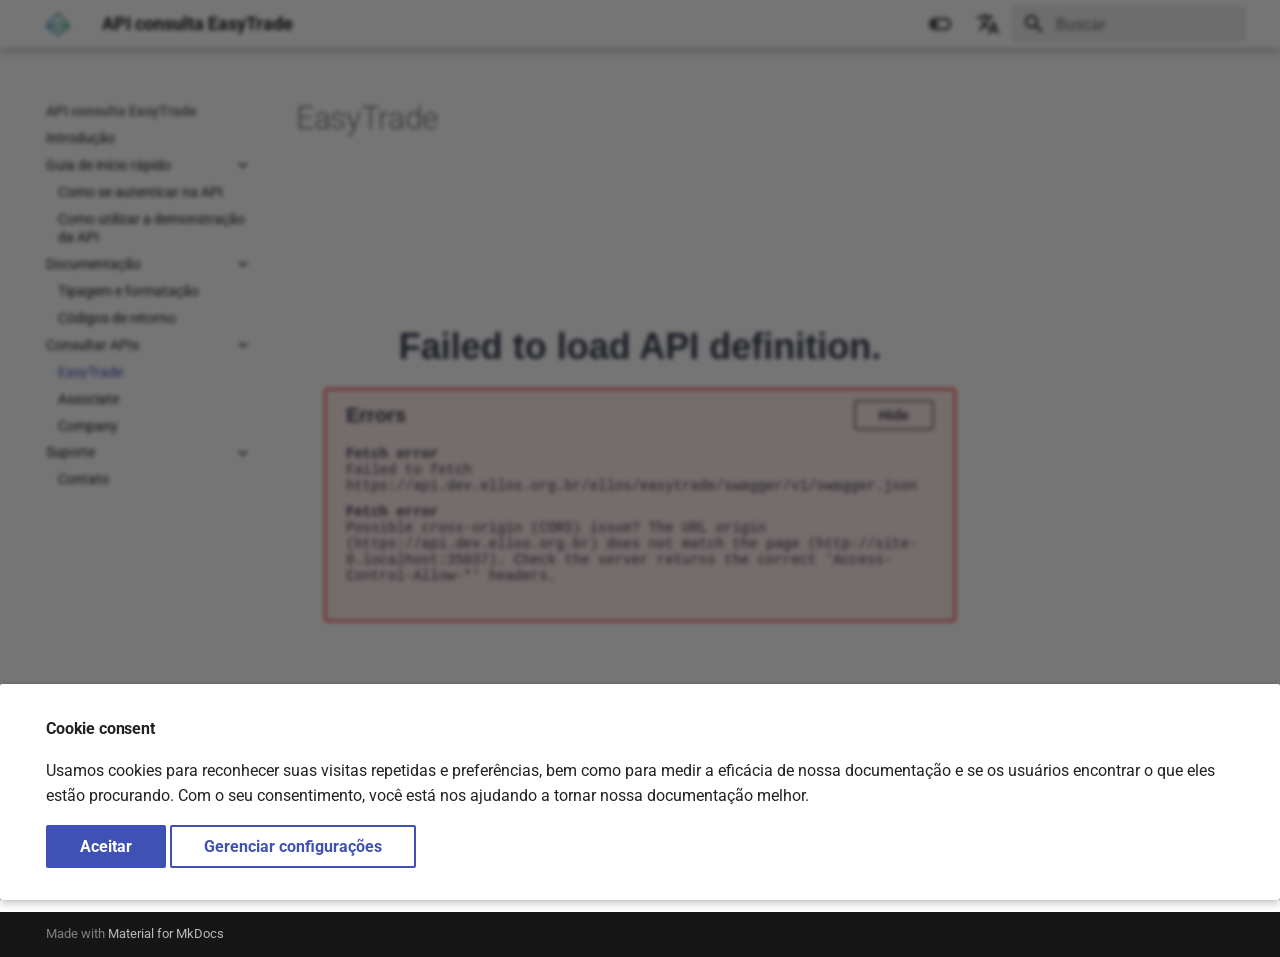
<file: apis/easytrade/index.html>
<!DOCTYPE html>

<html class="no-js" lang="pt">
<head>
<meta charset="utf-8"/>
<meta content="width=device-width,initial-scale=1" name="viewport"/>
<link href="../../documentation/returnCode/" rel="prev"/>
<link href="../associate/" rel="next"/>
<link href="../../assets/images/favicon.png" rel="icon"/>
<meta content="mkdocs-1.4.3, mkdocs-material-9.1.12" name="generator"/>
<title>EasyTrade - API consulta EasyTrade</title>
<link href="../../assets/stylesheets/main.85bb2934.min.css" rel="stylesheet"/>
<link href="../../assets/stylesheets/palette.a6bdf11c.min.css" rel="stylesheet"/>
<link crossorigin="" href="https://fonts.gstatic.com" rel="preconnect"/>
<link href="https://fonts.googleapis.com/css?family=Roboto:300,300i,400,400i,700,700i%7CRoboto+Mono:400,400i,700,700i&amp;display=fallback" rel="stylesheet"/>
<style>:root{--md-text-font:"Roboto";--md-code-font:"Roboto Mono"}</style>
<link href="../../stylesheets/extra.css" rel="stylesheet"/>
<script>__md_scope=new URL("../..",location),__md_hash=e=>[...e].reduce((e,_)=>(e<<5)-e+_.charCodeAt(0),0),__md_get=(e,_=localStorage,t=__md_scope)=>JSON.parse(_.getItem(t.pathname+"."+e)),__md_set=(e,_,t=localStorage,a=__md_scope)=>{try{t.setItem(a.pathname+"."+e,JSON.stringify(_))}catch(e){}}</script>
</head>
<body data-md-color-accent="indigo" data-md-color-primary="white" data-md-color-scheme="default" dir="ltr">
<script>var palette=__md_get("__palette");if(palette&&"object"==typeof palette.color)for(var key of Object.keys(palette.color))document.body.setAttribute("data-md-color-"+key,palette.color[key])</script>
<input autocomplete="off" class="md-toggle" data-md-toggle="drawer" id="__drawer" type="checkbox"/>
<input autocomplete="off" class="md-toggle" data-md-toggle="search" id="__search" type="checkbox"/>
<label class="md-overlay" for="__drawer"></label>
<div data-md-component="skip">
</div>
<div data-md-component="announce">
</div>
<header class="md-header md-header--shadow" data-md-component="header">
<nav aria-label="Cabeçalho" class="md-header__inner md-grid">
<a aria-label="API consulta EasyTrade" class="md-header__button md-logo" data-md-component="logo" href="../.." title="API consulta EasyTrade">
<img alt="logo" src="../../assets/Vector.png"/>
</a>
<label class="md-header__button md-icon" for="__drawer">
<svg viewbox="0 0 24 24" xmlns="http://www.w3.org/2000/svg"><path d="M3 6h18v2H3V6m0 5h18v2H3v-2m0 5h18v2H3v-2Z"></path></svg>
</label>
<div class="md-header__title" data-md-component="header-title">
<div class="md-header__ellipsis">
<div class="md-header__topic">
<span class="md-ellipsis">
            API consulta EasyTrade
          </span>
</div>
<div class="md-header__topic" data-md-component="header-topic">
<span class="md-ellipsis">
            
              EasyTrade
            
          </span>
</div>
</div>
</div>
<form class="md-header__option" data-md-component="palette">
<input aria-label="dark mode" class="md-option" data-md-color-accent="indigo" data-md-color-media="" data-md-color-primary="white" data-md-color-scheme="default" id="__palette_1" name="__palette" type="radio"/>
<label class="md-header__button md-icon" for="__palette_2" hidden="" title="dark mode">
<svg viewbox="0 0 24 24" xmlns="http://www.w3.org/2000/svg"><path d="M17 6H7c-3.31 0-6 2.69-6 6s2.69 6 6 6h10c3.31 0 6-2.69 6-6s-2.69-6-6-6zm0 10H7c-2.21 0-4-1.79-4-4s1.79-4 4-4h10c2.21 0 4 1.79 4 4s-1.79 4-4 4zM7 9c-1.66 0-3 1.34-3 3s1.34 3 3 3 3-1.34 3-3-1.34-3-3-3z"></path></svg>
</label>
<input aria-label="light mode" class="md-option" data-md-color-accent="indigo" data-md-color-media="" data-md-color-primary="indigo" data-md-color-scheme="slate" id="__palette_2" name="__palette" type="radio"/>
<label class="md-header__button md-icon" for="__palette_1" hidden="" title="light mode">
<svg viewbox="0 0 24 24" xmlns="http://www.w3.org/2000/svg"><path d="M17 7H7a5 5 0 0 0-5 5 5 5 0 0 0 5 5h10a5 5 0 0 0 5-5 5 5 0 0 0-5-5m0 8a3 3 0 0 1-3-3 3 3 0 0 1 3-3 3 3 0 0 1 3 3 3 3 0 0 1-3 3Z"></path></svg>
</label>
</form>
<div class="md-header__option">
<div class="md-select">
<button aria-label="Selecione o idioma" class="md-header__button md-icon">
<svg viewbox="0 0 24 24" xmlns="http://www.w3.org/2000/svg"><path d="m12.87 15.07-2.54-2.51.03-.03A17.52 17.52 0 0 0 14.07 6H17V4h-7V2H8v2H1v2h11.17C11.5 7.92 10.44 9.75 9 11.35 8.07 10.32 7.3 9.19 6.69 8h-2c.73 1.63 1.73 3.17 2.98 4.56l-5.09 5.02L4 19l5-5 3.11 3.11.76-2.04M18.5 10h-2L12 22h2l1.12-3h4.75L21 22h2l-4.5-12m-2.62 7 1.62-4.33L19.12 17h-3.24Z"></path></svg>
</button>
<div class="md-select__inner">
<ul class="md-select__list">
<li class="md-select__item">
<a class="md-select__link" href="/pt/" hreflang="pt">
                    Portuguese
                  </a>
</li>
<li class="md-select__item">
<a class="md-select__link" href="/ar/" hreflang="ar">
                    Arabic
                  </a>
</li>
</ul>
</div>
</div>
</div>
<label class="md-header__button md-icon" for="__search">
<svg viewbox="0 0 24 24" xmlns="http://www.w3.org/2000/svg"><path d="M9.5 3A6.5 6.5 0 0 1 16 9.5c0 1.61-.59 3.09-1.56 4.23l.27.27h.79l5 5-1.5 1.5-5-5v-.79l-.27-.27A6.516 6.516 0 0 1 9.5 16 6.5 6.5 0 0 1 3 9.5 6.5 6.5 0 0 1 9.5 3m0 2C7 5 5 7 5 9.5S7 14 9.5 14 14 12 14 9.5 12 5 9.5 5Z"></path></svg>
</label>
<div class="md-search" data-md-component="search" role="dialog">
<label class="md-search__overlay" for="__search"></label>
<div class="md-search__inner" role="search">
<form class="md-search__form" name="search">
<input aria-label="Buscar" autocapitalize="off" autocomplete="off" autocorrect="off" class="md-search__input" data-md-component="search-query" name="query" placeholder="Buscar" required="" spellcheck="false" type="text"/>
<label class="md-search__icon md-icon" for="__search">
<svg viewbox="0 0 24 24" xmlns="http://www.w3.org/2000/svg"><path d="M9.5 3A6.5 6.5 0 0 1 16 9.5c0 1.61-.59 3.09-1.56 4.23l.27.27h.79l5 5-1.5 1.5-5-5v-.79l-.27-.27A6.516 6.516 0 0 1 9.5 16 6.5 6.5 0 0 1 3 9.5 6.5 6.5 0 0 1 9.5 3m0 2C7 5 5 7 5 9.5S7 14 9.5 14 14 12 14 9.5 12 5 9.5 5Z"></path></svg>
<svg viewbox="0 0 24 24" xmlns="http://www.w3.org/2000/svg"><path d="M20 11v2H8l5.5 5.5-1.42 1.42L4.16 12l7.92-7.92L13.5 5.5 8 11h12Z"></path></svg>
</label>
<nav aria-label="Pesquisar" class="md-search__options">
<button aria-label="Limpar" class="md-search__icon md-icon" tabindex="-1" title="Limpar" type="reset">
<svg viewbox="0 0 24 24" xmlns="http://www.w3.org/2000/svg"><path d="M19 6.41 17.59 5 12 10.59 6.41 5 5 6.41 10.59 12 5 17.59 6.41 19 12 13.41 17.59 19 19 17.59 13.41 12 19 6.41Z"></path></svg>
</button>
</nav>
</form>
<div class="md-search__output">
<div class="md-search__scrollwrap" data-md-scrollfix="">
<div class="md-search-result" data-md-component="search-result">
<div class="md-search-result__meta">
            Inicializando busca
          </div>
<ol class="md-search-result__list" role="presentation"></ol>
</div>
</div>
</div>
</div>
</div>
</nav>
</header>
<div class="md-container" data-md-component="container">
<main class="md-main" data-md-component="main">
<div class="md-main__inner md-grid">
<div class="md-sidebar md-sidebar--primary" data-md-component="sidebar" data-md-type="navigation">
<div class="md-sidebar__scrollwrap">
<div class="md-sidebar__inner">
<nav aria-label="Navegação" class="md-nav md-nav--primary" data-md-level="0">
<label class="md-nav__title" for="__drawer">
<a aria-label="API consulta EasyTrade" class="md-nav__button md-logo" data-md-component="logo" href="../.." title="API consulta EasyTrade">
<img alt="logo" src="../../assets/Vector.png"/>
</a>
    API consulta EasyTrade
  </label>
<ul class="md-nav__list" data-md-scrollfix="">
<li class="md-nav__item">
<a class="md-nav__link" href="../..">
        Introdução
      </a>
</li>
<li class="md-nav__item md-nav__item--nested">
<input class="md-nav__toggle md-toggle md-toggle--indeterminate" id="__nav_2" type="checkbox"/>
<label class="md-nav__link" for="__nav_2" id="__nav_2_label" tabindex="0">
          Guia de início rápido
          <span class="md-nav__icon md-icon"></span>
</label>
<nav aria-expanded="false" aria-labelledby="__nav_2_label" class="md-nav" data-md-level="1">
<label class="md-nav__title" for="__nav_2">
<span class="md-nav__icon md-icon"></span>
          Guia de início rápido
        </label>
<ul class="md-nav__list" data-md-scrollfix="">
<li class="md-nav__item">
<a class="md-nav__link" href="../../quickStart/howToAuthenticate/">
        Como se autenticar na API
      </a>
</li>
<li class="md-nav__item">
<a class="md-nav__link" href="../../quickStart/howToConsult/">
        Como utilizar a demonstração da API
      </a>
</li>
</ul>
</nav>
</li>
<li class="md-nav__item md-nav__item--nested">
<input class="md-nav__toggle md-toggle md-toggle--indeterminate" id="__nav_3" type="checkbox"/>
<label class="md-nav__link" for="__nav_3" id="__nav_3_label" tabindex="0">
          Documentação
          <span class="md-nav__icon md-icon"></span>
</label>
<nav aria-expanded="false" aria-labelledby="__nav_3_label" class="md-nav" data-md-level="1">
<label class="md-nav__title" for="__nav_3">
<span class="md-nav__icon md-icon"></span>
          Documentação
        </label>
<ul class="md-nav__list" data-md-scrollfix="">
<li class="md-nav__item">
<a class="md-nav__link" href="../../documentation/typesFormat/">
        Tipagem e formatação
      </a>
</li>
<li class="md-nav__item">
<a class="md-nav__link" href="../../documentation/returnCode/">
        Códigos de retorno
      </a>
</li>
</ul>
</nav>
</li>
<li class="md-nav__item md-nav__item--active md-nav__item--nested">
<input checked="" class="md-nav__toggle md-toggle" id="__nav_4" type="checkbox"/>
<label class="md-nav__link" for="__nav_4" id="__nav_4_label" tabindex="0">
          Consultar APIs
          <span class="md-nav__icon md-icon"></span>
</label>
<nav aria-expanded="true" aria-labelledby="__nav_4_label" class="md-nav" data-md-level="1">
<label class="md-nav__title" for="__nav_4">
<span class="md-nav__icon md-icon"></span>
          Consultar APIs
        </label>
<ul class="md-nav__list" data-md-scrollfix="">
<li class="md-nav__item md-nav__item--active">
<input class="md-nav__toggle md-toggle" id="__toc" type="checkbox"/>
<a class="md-nav__link md-nav__link--active" href="./">
        EasyTrade
      </a>
</li>
<li class="md-nav__item">
<a class="md-nav__link" href="../associate/">
        Associate
      </a>
</li>
<li class="md-nav__item">
<a class="md-nav__link" href="../company/">
        Company
      </a>
</li>
</ul>
</nav>
</li>
<li class="md-nav__item md-nav__item--nested">
<input class="md-nav__toggle md-toggle md-toggle--indeterminate" id="__nav_5" type="checkbox"/>
<label class="md-nav__link" for="__nav_5" id="__nav_5_label" tabindex="0">
          Suporte
          <span class="md-nav__icon md-icon"></span>
</label>
<nav aria-expanded="false" aria-labelledby="__nav_5_label" class="md-nav" data-md-level="1">
<label class="md-nav__title" for="__nav_5">
<span class="md-nav__icon md-icon"></span>
          Suporte
        </label>
<ul class="md-nav__list" data-md-scrollfix="">
<li class="md-nav__item">
<a class="md-nav__link" href="../../contact/support/">
        Contato
      </a>
</li>
</ul>
</nav>
</li>
</ul>
</nav>
</div>
</div>
</div>
<div class="md-sidebar md-sidebar--secondary" data-md-component="sidebar" data-md-type="toc">
<div class="md-sidebar__scrollwrap">
<div class="md-sidebar__inner">
<nav aria-label="Índice" class="md-nav md-nav--secondary">
</nav>
</div>
</div>
</div>
<div class="md-content" data-md-component="content">
<article class="md-content__inner md-typeset">
<h1>EasyTrade</h1>
<p><iframe class="swagger-ui-iframe" frameborder="0" id="1e6f6f74" src="swagger-1e6f6f74.html" style="overflow:hidden;width:100%;" width="100%"></iframe></p>
</article>
</div>
</div>
</main>
<footer class="md-footer">
<div class="md-footer-meta md-typeset">
<div class="md-footer-meta__inner md-grid">
<div class="md-copyright">
  
  
    Made with
    <a href="https://squidfunk.github.io/mkdocs-material/" rel="noopener" target="_blank">
      Material for MkDocs
    </a>
</div>
</div>
</div>
</footer>
</div>
<div class="md-dialog" data-md-component="dialog">
<div class="md-dialog__inner md-typeset"></div>
</div>
<div class="md-consent" data-md-component="consent" hidden="" id="__consent">
<div class="md-consent__overlay"></div>
<aside class="md-consent__inner">
<form class="md-consent__form md-grid md-typeset" name="consent">
<h4>Cookie consent</h4>
<p>Usamos cookies para reconhecer suas visitas repetidas e preferências, bem como para medir a eficácia de nossa documentação e se os usuários encontrar o que eles estão procurando. Com o seu consentimento, você está nos ajudando a tornar nossa documentação melhor.</p>
<input class="md-toggle" id="__settings" type="checkbox"/>
<div class="md-consent__settings">
<ul class="task-list">
</ul>
</div>
<div class="md-consent__controls">
<button class="md-button md-button--primary">Aceitar</button>
<label class="md-button" for="__settings">Gerenciar configurações</label>
</div>
</form>
</aside>
</div>
<script>var consent=__md_get("__consent");if(consent)for(var input of document.forms.consent.elements)input.name&&(input.checked=consent[input.name]||!1);else"file:"!==location.protocol&&setTimeout(function(){document.querySelector("[data-md-component=consent]").hidden=!1},250);var action,form=document.forms.consent;for(action of["submit","reset"])form.addEventListener(action,function(e){if(e.preventDefault(),"reset"===e.type)for(var n of document.forms.consent.elements)n.name&&(n.checked=!1);__md_set("__consent",Object.fromEntries(Array.from(new FormData(form).keys()).map(function(e){return[e,!0]}))),location.hash="",location.reload()})</script>
<script id="__config" type="application/json">{"base": "../..", "features": ["navigation.expand"], "search": "../../assets/javascripts/workers/search.208ed371.min.js", "translations": {"clipboard.copied": "Copiado para \u00e1rea de transfer\u00eancia", "clipboard.copy": "Copiar para \u00e1rea de transfer\u00eancia", "search.result.more.one": "mais 1 nesta p\u00e1gina", "search.result.more.other": "# mais nesta p\u00e1gina", "search.result.none": "Nenhum documento encontrado", "search.result.one": "1 documento encontrado", "search.result.other": "# documentos encontrados", "search.result.placeholder": "Digite para iniciar a busca", "search.result.term.missing": "Ausente", "select.version": "Selecione a vers\u00e3o"}}</script>
<script src="../../assets/javascripts/bundle.c2be25ad.min.js"></script>
<script>document$.subscribe(() => {
            window.update_swagger_ui_iframe_height = function (id) {
                var iFrameID = document.getElementById(id);
                if (iFrameID) {
                    full_height = (iFrameID.contentWindow.document.body.scrollHeight + 80) + "px";
                    iFrameID.height = full_height;
                    iFrameID.style.height = full_height;
                }
            }
        
            let iframe_id_list = []
            var iframes = document.getElementsByClassName("swagger-ui-iframe");
            for (var i = 0; i < iframes.length; i++) { 
                iframe_id_list.push(iframes[i].getAttribute("id"))
            }
        
            let ticking = false;
            
            document.addEventListener('scroll', function(e) {
                if (!ticking) {
                    window.requestAnimationFrame(()=> {
                        let half_vh = window.innerHeight/2;
                        for(var i = 0; i < iframe_id_list.length; i++) {
                            let element = document.getElementById(iframe_id_list[i])
                            if(element==null){
                                return
                            }
                            let diff = element.getBoundingClientRect().top
                            if(element.contentWindow.update_top_val){
                                element.contentWindow.update_top_val(half_vh - diff)
                            }
                        }
                        ticking = false;
                    });
                    ticking = true;
                }
            });
        
            const dark_scheme_name = "slate"
            
            window.scheme = document.body.getAttribute("data-md-color-scheme")
            const options = {
                attributeFilter: ['data-md-color-scheme'],
            };
            function color_scheme_callback(mutations) {
                for (let mutation of mutations) {
                    if (mutation.attributeName === "data-md-color-scheme") {
                        scheme = document.body.getAttribute("data-md-color-scheme")
                        var iframe_list = document.getElementsByClassName("swagger-ui-iframe")
                        for(var i = 0; i < iframe_list.length; i++) {
                            var ele = iframe_list.item(i);
                            if (ele) {
                                if (scheme === dark_scheme_name) {
                                    ele.contentWindow.enable_dark_mode();
                                } else {
                                    ele.contentWindow.disable_dark_mode();
                                }
                            }
                        }
                    }
                }
            }
            observer = new MutationObserver(color_scheme_callback);
            observer.observe(document.body, options);
            })</script></body>
</html>
</file>
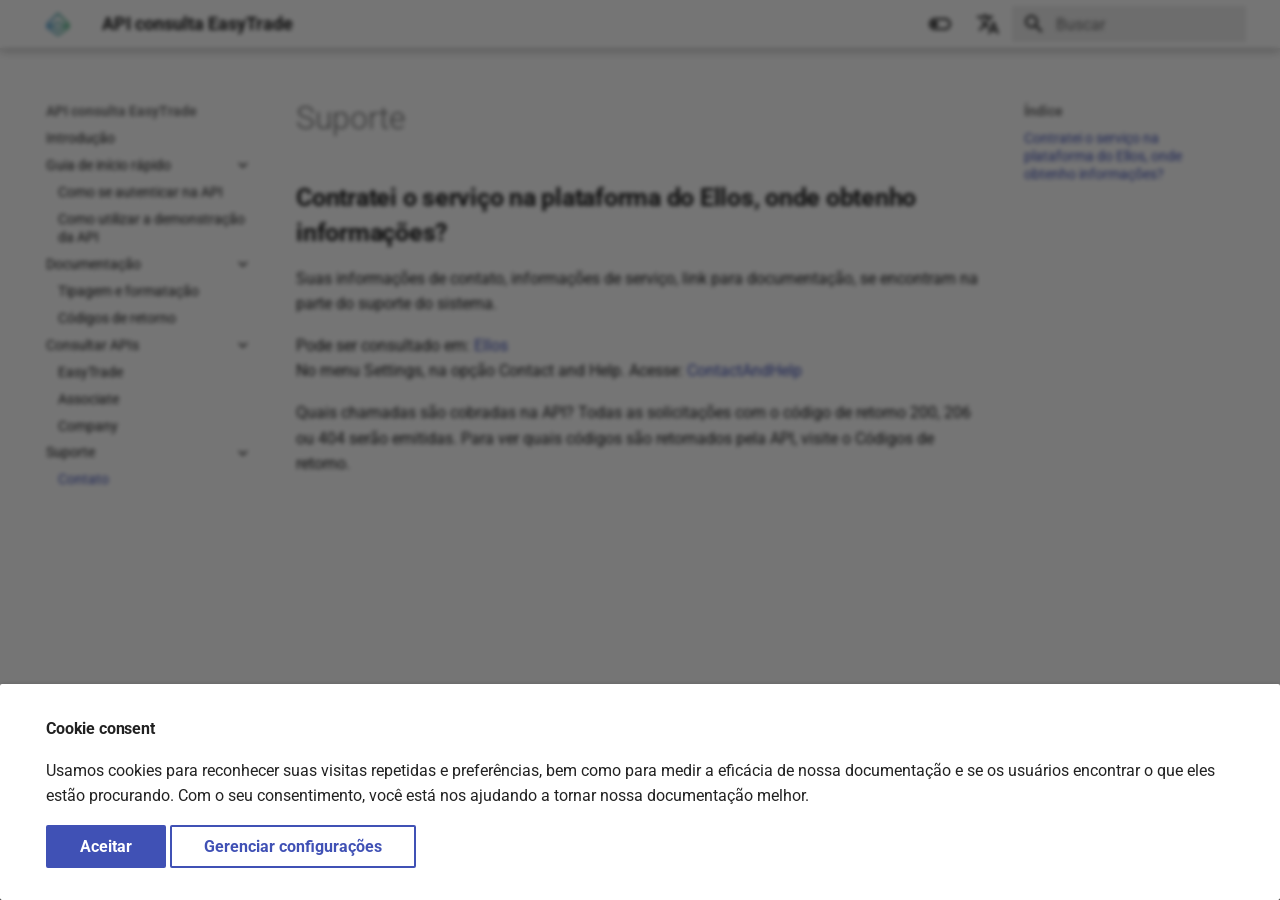
<file: contact/support/index.html>
<!DOCTYPE html>

<html class="no-js" lang="pt">
<head>
<meta charset="utf-8"/>
<meta content="width=device-width,initial-scale=1" name="viewport"/>
<link href="../../apis/company/" rel="prev"/>
<link href="../../assets/images/favicon.png" rel="icon"/>
<meta content="mkdocs-1.4.3, mkdocs-material-9.1.12" name="generator"/>
<title>Contato - API consulta EasyTrade</title>
<link href="../../assets/stylesheets/main.85bb2934.min.css" rel="stylesheet"/>
<link href="../../assets/stylesheets/palette.a6bdf11c.min.css" rel="stylesheet"/>
<link crossorigin="" href="https://fonts.gstatic.com" rel="preconnect"/>
<link href="https://fonts.googleapis.com/css?family=Roboto:300,300i,400,400i,700,700i%7CRoboto+Mono:400,400i,700,700i&amp;display=fallback" rel="stylesheet"/>
<style>:root{--md-text-font:"Roboto";--md-code-font:"Roboto Mono"}</style>
<link href="../../stylesheets/extra.css" rel="stylesheet"/>
<script>__md_scope=new URL("../..",location),__md_hash=e=>[...e].reduce((e,_)=>(e<<5)-e+_.charCodeAt(0),0),__md_get=(e,_=localStorage,t=__md_scope)=>JSON.parse(_.getItem(t.pathname+"."+e)),__md_set=(e,_,t=localStorage,a=__md_scope)=>{try{t.setItem(a.pathname+"."+e,JSON.stringify(_))}catch(e){}}</script>
</head>
<body data-md-color-accent="indigo" data-md-color-primary="white" data-md-color-scheme="default" dir="ltr">
<script>var palette=__md_get("__palette");if(palette&&"object"==typeof palette.color)for(var key of Object.keys(palette.color))document.body.setAttribute("data-md-color-"+key,palette.color[key])</script>
<input autocomplete="off" class="md-toggle" data-md-toggle="drawer" id="__drawer" type="checkbox"/>
<input autocomplete="off" class="md-toggle" data-md-toggle="search" id="__search" type="checkbox"/>
<label class="md-overlay" for="__drawer"></label>
<div data-md-component="skip">
<a class="md-skip" href="#suporte">
          Pular para conteúdo
        </a>
</div>
<div data-md-component="announce">
</div>
<header class="md-header md-header--shadow" data-md-component="header">
<nav aria-label="Cabeçalho" class="md-header__inner md-grid">
<a aria-label="API consulta EasyTrade" class="md-header__button md-logo" data-md-component="logo" href="../.." title="API consulta EasyTrade">
<img alt="logo" src="../../assets/Vector.png"/>
</a>
<label class="md-header__button md-icon" for="__drawer">
<svg viewbox="0 0 24 24" xmlns="http://www.w3.org/2000/svg"><path d="M3 6h18v2H3V6m0 5h18v2H3v-2m0 5h18v2H3v-2Z"></path></svg>
</label>
<div class="md-header__title" data-md-component="header-title">
<div class="md-header__ellipsis">
<div class="md-header__topic">
<span class="md-ellipsis">
            API consulta EasyTrade
          </span>
</div>
<div class="md-header__topic" data-md-component="header-topic">
<span class="md-ellipsis">
            
              Contato
            
          </span>
</div>
</div>
</div>
<form class="md-header__option" data-md-component="palette">
<input aria-label="dark mode" class="md-option" data-md-color-accent="indigo" data-md-color-media="" data-md-color-primary="white" data-md-color-scheme="default" id="__palette_1" name="__palette" type="radio"/>
<label class="md-header__button md-icon" for="__palette_2" hidden="" title="dark mode">
<svg viewbox="0 0 24 24" xmlns="http://www.w3.org/2000/svg"><path d="M17 6H7c-3.31 0-6 2.69-6 6s2.69 6 6 6h10c3.31 0 6-2.69 6-6s-2.69-6-6-6zm0 10H7c-2.21 0-4-1.79-4-4s1.79-4 4-4h10c2.21 0 4 1.79 4 4s-1.79 4-4 4zM7 9c-1.66 0-3 1.34-3 3s1.34 3 3 3 3-1.34 3-3-1.34-3-3-3z"></path></svg>
</label>
<input aria-label="light mode" class="md-option" data-md-color-accent="indigo" data-md-color-media="" data-md-color-primary="indigo" data-md-color-scheme="slate" id="__palette_2" name="__palette" type="radio"/>
<label class="md-header__button md-icon" for="__palette_1" hidden="" title="light mode">
<svg viewbox="0 0 24 24" xmlns="http://www.w3.org/2000/svg"><path d="M17 7H7a5 5 0 0 0-5 5 5 5 0 0 0 5 5h10a5 5 0 0 0 5-5 5 5 0 0 0-5-5m0 8a3 3 0 0 1-3-3 3 3 0 0 1 3-3 3 3 0 0 1 3 3 3 3 0 0 1-3 3Z"></path></svg>
</label>
</form>
<div class="md-header__option">
<div class="md-select">
<button aria-label="Selecione o idioma" class="md-header__button md-icon">
<svg viewbox="0 0 24 24" xmlns="http://www.w3.org/2000/svg"><path d="m12.87 15.07-2.54-2.51.03-.03A17.52 17.52 0 0 0 14.07 6H17V4h-7V2H8v2H1v2h11.17C11.5 7.92 10.44 9.75 9 11.35 8.07 10.32 7.3 9.19 6.69 8h-2c.73 1.63 1.73 3.17 2.98 4.56l-5.09 5.02L4 19l5-5 3.11 3.11.76-2.04M18.5 10h-2L12 22h2l1.12-3h4.75L21 22h2l-4.5-12m-2.62 7 1.62-4.33L19.12 17h-3.24Z"></path></svg>
</button>
<div class="md-select__inner">
<ul class="md-select__list">
<li class="md-select__item">
<a class="md-select__link" href="/pt/" hreflang="pt">
                    Portuguese
                  </a>
</li>
<li class="md-select__item">
<a class="md-select__link" href="/ar/" hreflang="ar">
                    Arabic
                  </a>
</li>
</ul>
</div>
</div>
</div>
<label class="md-header__button md-icon" for="__search">
<svg viewbox="0 0 24 24" xmlns="http://www.w3.org/2000/svg"><path d="M9.5 3A6.5 6.5 0 0 1 16 9.5c0 1.61-.59 3.09-1.56 4.23l.27.27h.79l5 5-1.5 1.5-5-5v-.79l-.27-.27A6.516 6.516 0 0 1 9.5 16 6.5 6.5 0 0 1 3 9.5 6.5 6.5 0 0 1 9.5 3m0 2C7 5 5 7 5 9.5S7 14 9.5 14 14 12 14 9.5 12 5 9.5 5Z"></path></svg>
</label>
<div class="md-search" data-md-component="search" role="dialog">
<label class="md-search__overlay" for="__search"></label>
<div class="md-search__inner" role="search">
<form class="md-search__form" name="search">
<input aria-label="Buscar" autocapitalize="off" autocomplete="off" autocorrect="off" class="md-search__input" data-md-component="search-query" name="query" placeholder="Buscar" required="" spellcheck="false" type="text"/>
<label class="md-search__icon md-icon" for="__search">
<svg viewbox="0 0 24 24" xmlns="http://www.w3.org/2000/svg"><path d="M9.5 3A6.5 6.5 0 0 1 16 9.5c0 1.61-.59 3.09-1.56 4.23l.27.27h.79l5 5-1.5 1.5-5-5v-.79l-.27-.27A6.516 6.516 0 0 1 9.5 16 6.5 6.5 0 0 1 3 9.5 6.5 6.5 0 0 1 9.5 3m0 2C7 5 5 7 5 9.5S7 14 9.5 14 14 12 14 9.5 12 5 9.5 5Z"></path></svg>
<svg viewbox="0 0 24 24" xmlns="http://www.w3.org/2000/svg"><path d="M20 11v2H8l5.5 5.5-1.42 1.42L4.16 12l7.92-7.92L13.5 5.5 8 11h12Z"></path></svg>
</label>
<nav aria-label="Pesquisar" class="md-search__options">
<button aria-label="Limpar" class="md-search__icon md-icon" tabindex="-1" title="Limpar" type="reset">
<svg viewbox="0 0 24 24" xmlns="http://www.w3.org/2000/svg"><path d="M19 6.41 17.59 5 12 10.59 6.41 5 5 6.41 10.59 12 5 17.59 6.41 19 12 13.41 17.59 19 19 17.59 13.41 12 19 6.41Z"></path></svg>
</button>
</nav>
</form>
<div class="md-search__output">
<div class="md-search__scrollwrap" data-md-scrollfix="">
<div class="md-search-result" data-md-component="search-result">
<div class="md-search-result__meta">
            Inicializando busca
          </div>
<ol class="md-search-result__list" role="presentation"></ol>
</div>
</div>
</div>
</div>
</div>
</nav>
</header>
<div class="md-container" data-md-component="container">
<main class="md-main" data-md-component="main">
<div class="md-main__inner md-grid">
<div class="md-sidebar md-sidebar--primary" data-md-component="sidebar" data-md-type="navigation">
<div class="md-sidebar__scrollwrap">
<div class="md-sidebar__inner">
<nav aria-label="Navegação" class="md-nav md-nav--primary" data-md-level="0">
<label class="md-nav__title" for="__drawer">
<a aria-label="API consulta EasyTrade" class="md-nav__button md-logo" data-md-component="logo" href="../.." title="API consulta EasyTrade">
<img alt="logo" src="../../assets/Vector.png"/>
</a>
    API consulta EasyTrade
  </label>
<ul class="md-nav__list" data-md-scrollfix="">
<li class="md-nav__item">
<a class="md-nav__link" href="../..">
        Introdução
      </a>
</li>
<li class="md-nav__item md-nav__item--nested">
<input class="md-nav__toggle md-toggle md-toggle--indeterminate" id="__nav_2" type="checkbox"/>
<label class="md-nav__link" for="__nav_2" id="__nav_2_label" tabindex="0">
          Guia de início rápido
          <span class="md-nav__icon md-icon"></span>
</label>
<nav aria-expanded="false" aria-labelledby="__nav_2_label" class="md-nav" data-md-level="1">
<label class="md-nav__title" for="__nav_2">
<span class="md-nav__icon md-icon"></span>
          Guia de início rápido
        </label>
<ul class="md-nav__list" data-md-scrollfix="">
<li class="md-nav__item">
<a class="md-nav__link" href="../../quickStart/howToAuthenticate/">
        Como se autenticar na API
      </a>
</li>
<li class="md-nav__item">
<a class="md-nav__link" href="../../quickStart/howToConsult/">
        Como utilizar a demonstração da API
      </a>
</li>
</ul>
</nav>
</li>
<li class="md-nav__item md-nav__item--nested">
<input class="md-nav__toggle md-toggle md-toggle--indeterminate" id="__nav_3" type="checkbox"/>
<label class="md-nav__link" for="__nav_3" id="__nav_3_label" tabindex="0">
          Documentação
          <span class="md-nav__icon md-icon"></span>
</label>
<nav aria-expanded="false" aria-labelledby="__nav_3_label" class="md-nav" data-md-level="1">
<label class="md-nav__title" for="__nav_3">
<span class="md-nav__icon md-icon"></span>
          Documentação
        </label>
<ul class="md-nav__list" data-md-scrollfix="">
<li class="md-nav__item">
<a class="md-nav__link" href="../../documentation/typesFormat/">
        Tipagem e formatação
      </a>
</li>
<li class="md-nav__item">
<a class="md-nav__link" href="../../documentation/returnCode/">
        Códigos de retorno
      </a>
</li>
</ul>
</nav>
</li>
<li class="md-nav__item md-nav__item--nested">
<input class="md-nav__toggle md-toggle md-toggle--indeterminate" id="__nav_4" type="checkbox"/>
<label class="md-nav__link" for="__nav_4" id="__nav_4_label" tabindex="0">
          Consultar APIs
          <span class="md-nav__icon md-icon"></span>
</label>
<nav aria-expanded="false" aria-labelledby="__nav_4_label" class="md-nav" data-md-level="1">
<label class="md-nav__title" for="__nav_4">
<span class="md-nav__icon md-icon"></span>
          Consultar APIs
        </label>
<ul class="md-nav__list" data-md-scrollfix="">
<li class="md-nav__item">
<a class="md-nav__link" href="../../apis/easytrade/">
        EasyTrade
      </a>
</li>
<li class="md-nav__item">
<a class="md-nav__link" href="../../apis/associate/">
        Associate
      </a>
</li>
<li class="md-nav__item">
<a class="md-nav__link" href="../../apis/company/">
        Company
      </a>
</li>
</ul>
</nav>
</li>
<li class="md-nav__item md-nav__item--active md-nav__item--nested">
<input checked="" class="md-nav__toggle md-toggle" id="__nav_5" type="checkbox"/>
<label class="md-nav__link" for="__nav_5" id="__nav_5_label" tabindex="0">
          Suporte
          <span class="md-nav__icon md-icon"></span>
</label>
<nav aria-expanded="true" aria-labelledby="__nav_5_label" class="md-nav" data-md-level="1">
<label class="md-nav__title" for="__nav_5">
<span class="md-nav__icon md-icon"></span>
          Suporte
        </label>
<ul class="md-nav__list" data-md-scrollfix="">
<li class="md-nav__item md-nav__item--active">
<input class="md-nav__toggle md-toggle" id="__toc" type="checkbox"/>
<label class="md-nav__link md-nav__link--active" for="__toc">
          Contato
          <span class="md-nav__icon md-icon"></span>
</label>
<a class="md-nav__link md-nav__link--active" href="./">
        Contato
      </a>
<nav aria-label="Índice" class="md-nav md-nav--secondary">
<label class="md-nav__title" for="__toc">
<span class="md-nav__icon md-icon"></span>
      Índice
    </label>
<ul class="md-nav__list" data-md-component="toc" data-md-scrollfix="">
<li class="md-nav__item">
<a class="md-nav__link" href="#contratei-o-servico-na-plataforma-do-ellos-onde-obtenho-informacoes">
    Contratei o serviço na plataforma do Ellos, onde obtenho informações?
  </a>
</li>
</ul>
</nav>
</li>
</ul>
</nav>
</li>
</ul>
</nav>
</div>
</div>
</div>
<div class="md-sidebar md-sidebar--secondary" data-md-component="sidebar" data-md-type="toc">
<div class="md-sidebar__scrollwrap">
<div class="md-sidebar__inner">
<nav aria-label="Índice" class="md-nav md-nav--secondary">
<label class="md-nav__title" for="__toc">
<span class="md-nav__icon md-icon"></span>
      Índice
    </label>
<ul class="md-nav__list" data-md-component="toc" data-md-scrollfix="">
<li class="md-nav__item">
<a class="md-nav__link" href="#contratei-o-servico-na-plataforma-do-ellos-onde-obtenho-informacoes">
    Contratei o serviço na plataforma do Ellos, onde obtenho informações?
  </a>
</li>
</ul>
</nav>
</div>
</div>
</div>
<div class="md-content" data-md-component="content">
<article class="md-content__inner md-typeset">
<h1 id="suporte">Suporte</h1>
<h2 id="contratei-o-servico-na-plataforma-do-ellos-onde-obtenho-informacoes"><b>Contratei o serviço na plataforma do Ellos, onde obtenho informações?</b></h2>
<p>Suas informações de contato, informações de serviço, link para documentação, se encontram na parte do suporte do sistema.</p>
<p>Pode ser consultado em: <a href="https://hom.ellos.org.br/Login">Ellos</a><br/>
No menu Settings, na opção Contact and Help. Acesse: <a href="https://hom.ellos.org.br/Settings/ContactAndHelp">ContactAndHelp</a></p>
<p>Quais chamadas são cobradas na API?
Todas as solicitações com o código de retorno 200, 206 ou 404 serão emitidas. Para ver quais códigos são retornados pela API, visite o Códigos de retorno.</p>
</article>
</div>
</div>
</main>
<footer class="md-footer">
<div class="md-footer-meta md-typeset">
<div class="md-footer-meta__inner md-grid">
<div class="md-copyright">
  
  
    Made with
    <a href="https://squidfunk.github.io/mkdocs-material/" rel="noopener" target="_blank">
      Material for MkDocs
    </a>
</div>
</div>
</div>
</footer>
</div>
<div class="md-dialog" data-md-component="dialog">
<div class="md-dialog__inner md-typeset"></div>
</div>
<div class="md-consent" data-md-component="consent" hidden="" id="__consent">
<div class="md-consent__overlay"></div>
<aside class="md-consent__inner">
<form class="md-consent__form md-grid md-typeset" name="consent">
<h4>Cookie consent</h4>
<p>Usamos cookies para reconhecer suas visitas repetidas e preferências, bem como para medir a eficácia de nossa documentação e se os usuários encontrar o que eles estão procurando. Com o seu consentimento, você está nos ajudando a tornar nossa documentação melhor.</p>
<input class="md-toggle" id="__settings" type="checkbox"/>
<div class="md-consent__settings">
<ul class="task-list">
</ul>
</div>
<div class="md-consent__controls">
<button class="md-button md-button--primary">Aceitar</button>
<label class="md-button" for="__settings">Gerenciar configurações</label>
</div>
</form>
</aside>
</div>
<script>var consent=__md_get("__consent");if(consent)for(var input of document.forms.consent.elements)input.name&&(input.checked=consent[input.name]||!1);else"file:"!==location.protocol&&setTimeout(function(){document.querySelector("[data-md-component=consent]").hidden=!1},250);var action,form=document.forms.consent;for(action of["submit","reset"])form.addEventListener(action,function(e){if(e.preventDefault(),"reset"===e.type)for(var n of document.forms.consent.elements)n.name&&(n.checked=!1);__md_set("__consent",Object.fromEntries(Array.from(new FormData(form).keys()).map(function(e){return[e,!0]}))),location.hash="",location.reload()})</script>
<script id="__config" type="application/json">{"base": "../..", "features": ["navigation.expand"], "search": "../../assets/javascripts/workers/search.208ed371.min.js", "translations": {"clipboard.copied": "Copiado para \u00e1rea de transfer\u00eancia", "clipboard.copy": "Copiar para \u00e1rea de transfer\u00eancia", "search.result.more.one": "mais 1 nesta p\u00e1gina", "search.result.more.other": "# mais nesta p\u00e1gina", "search.result.none": "Nenhum documento encontrado", "search.result.one": "1 documento encontrado", "search.result.other": "# documentos encontrados", "search.result.placeholder": "Digite para iniciar a busca", "search.result.term.missing": "Ausente", "select.version": "Selecione a vers\u00e3o"}}</script>
<script src="../../assets/javascripts/bundle.c2be25ad.min.js"></script>
<script>document$.subscribe(() => {
            window.update_swagger_ui_iframe_height = function (id) {
                var iFrameID = document.getElementById(id);
                if (iFrameID) {
                    full_height = (iFrameID.contentWindow.document.body.scrollHeight + 80) + "px";
                    iFrameID.height = full_height;
                    iFrameID.style.height = full_height;
                }
            }
        
            let iframe_id_list = []
            var iframes = document.getElementsByClassName("swagger-ui-iframe");
            for (var i = 0; i < iframes.length; i++) { 
                iframe_id_list.push(iframes[i].getAttribute("id"))
            }
        
            let ticking = true;
            
            document.addEventListener('scroll', function(e) {
                if (!ticking) {
                    window.requestAnimationFrame(()=> {
                        let half_vh = window.innerHeight/2;
                        for(var i = 0; i < iframe_id_list.length; i++) {
                            let element = document.getElementById(iframe_id_list[i])
                            if(element==null){
                                return
                            }
                            let diff = element.getBoundingClientRect().top
                            if(element.contentWindow.update_top_val){
                                element.contentWindow.update_top_val(half_vh - diff)
                            }
                        }
                        ticking = false;
                    });
                    ticking = true;
                }
            });
        
            const dark_scheme_name = "slate"
            
            window.scheme = document.body.getAttribute("data-md-color-scheme")
            const options = {
                attributeFilter: ['data-md-color-scheme'],
            };
            function color_scheme_callback(mutations) {
                for (let mutation of mutations) {
                    if (mutation.attributeName === "data-md-color-scheme") {
                        scheme = document.body.getAttribute("data-md-color-scheme")
                        var iframe_list = document.getElementsByClassName("swagger-ui-iframe")
                        for(var i = 0; i < iframe_list.length; i++) {
                            var ele = iframe_list.item(i);
                            if (ele) {
                                if (scheme === dark_scheme_name) {
                                    ele.contentWindow.enable_dark_mode();
                                } else {
                                    ele.contentWindow.disable_dark_mode();
                                }
                            }
                        }
                    }
                }
            }
            observer = new MutationObserver(color_scheme_callback);
            observer.observe(document.body, options);
            })</script></body>
</html>
</file>
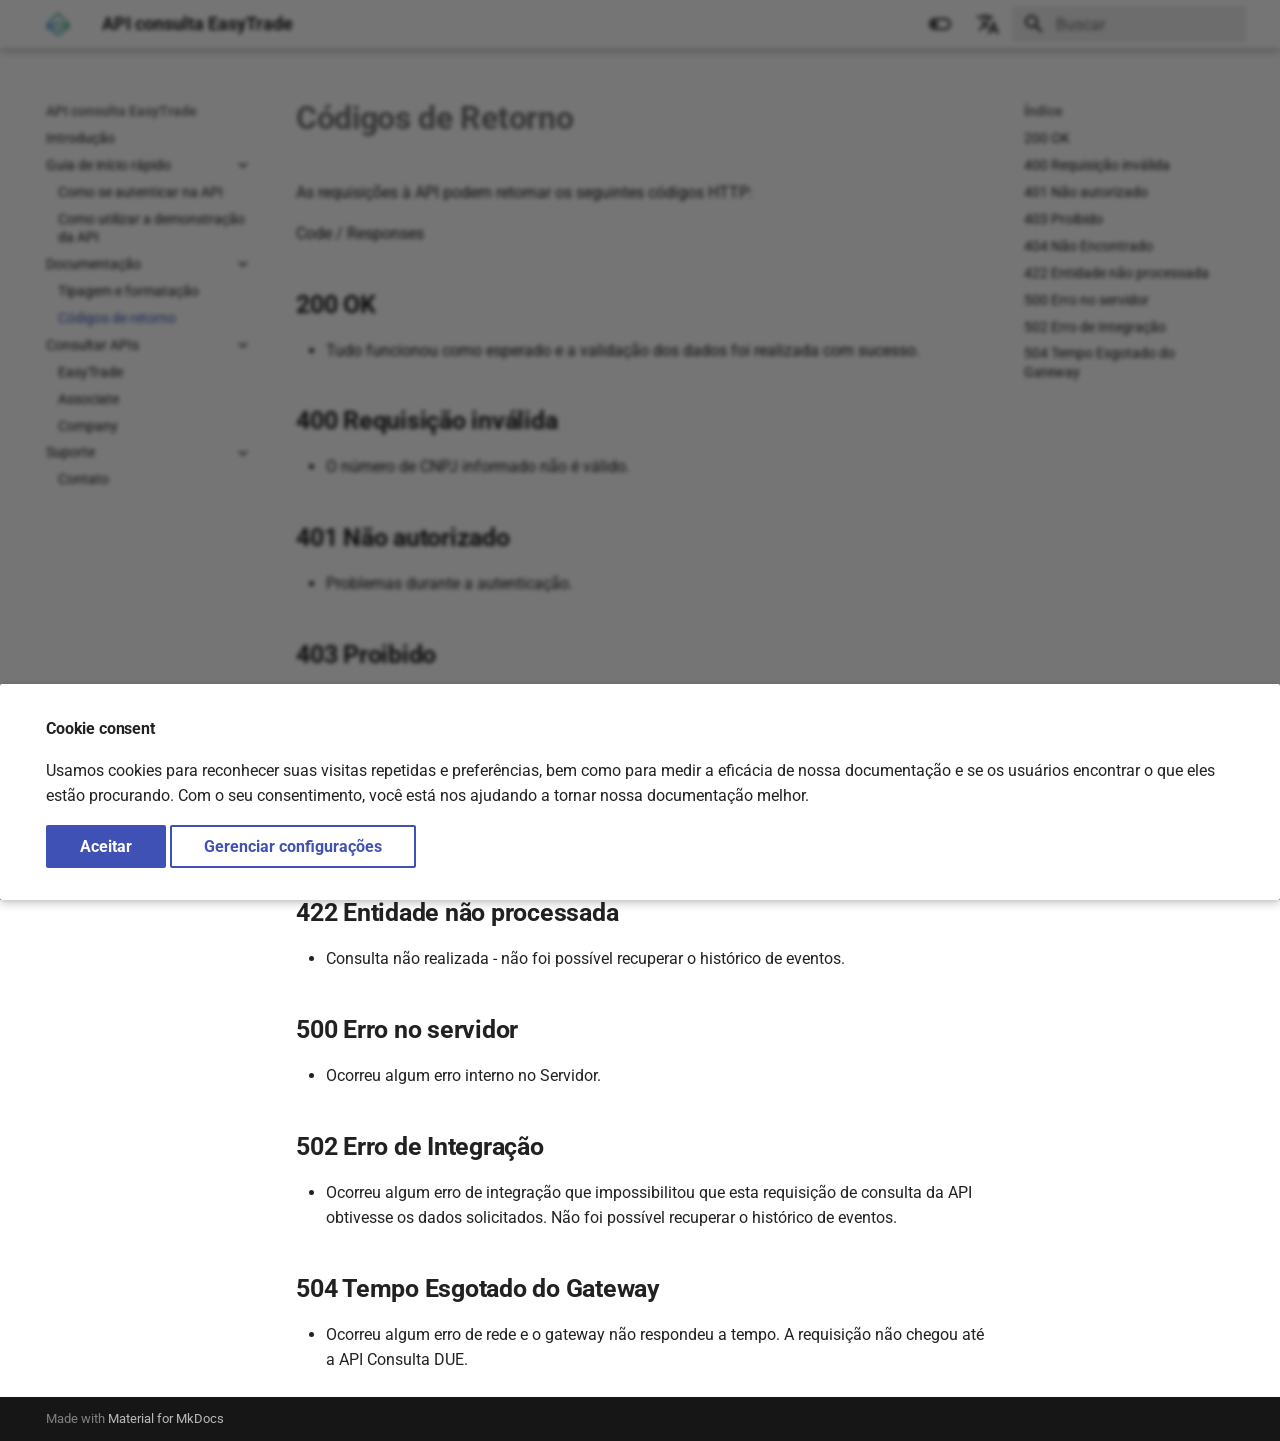
<file: documentation/returnCode/index.html>
<!DOCTYPE html>

<html class="no-js" lang="pt">
<head>
<meta charset="utf-8"/>
<meta content="width=device-width,initial-scale=1" name="viewport"/>
<link href="../typesFormat/" rel="prev"/>
<link href="../../apis/easytrade/" rel="next"/>
<link href="../../assets/images/favicon.png" rel="icon"/>
<meta content="mkdocs-1.4.3, mkdocs-material-9.1.12" name="generator"/>
<title>Códigos de retorno - API consulta EasyTrade</title>
<link href="../../assets/stylesheets/main.85bb2934.min.css" rel="stylesheet"/>
<link href="../../assets/stylesheets/palette.a6bdf11c.min.css" rel="stylesheet"/>
<link crossorigin="" href="https://fonts.gstatic.com" rel="preconnect"/>
<link href="https://fonts.googleapis.com/css?family=Roboto:300,300i,400,400i,700,700i%7CRoboto+Mono:400,400i,700,700i&amp;display=fallback" rel="stylesheet"/>
<style>:root{--md-text-font:"Roboto";--md-code-font:"Roboto Mono"}</style>
<link href="../../stylesheets/extra.css" rel="stylesheet"/>
<script>__md_scope=new URL("../..",location),__md_hash=e=>[...e].reduce((e,_)=>(e<<5)-e+_.charCodeAt(0),0),__md_get=(e,_=localStorage,t=__md_scope)=>JSON.parse(_.getItem(t.pathname+"."+e)),__md_set=(e,_,t=localStorage,a=__md_scope)=>{try{t.setItem(a.pathname+"."+e,JSON.stringify(_))}catch(e){}}</script>
</head>
<body data-md-color-accent="indigo" data-md-color-primary="white" data-md-color-scheme="default" dir="ltr">
<script>var palette=__md_get("__palette");if(palette&&"object"==typeof palette.color)for(var key of Object.keys(palette.color))document.body.setAttribute("data-md-color-"+key,palette.color[key])</script>
<input autocomplete="off" class="md-toggle" data-md-toggle="drawer" id="__drawer" type="checkbox"/>
<input autocomplete="off" class="md-toggle" data-md-toggle="search" id="__search" type="checkbox"/>
<label class="md-overlay" for="__drawer"></label>
<div data-md-component="skip">
<a class="md-skip" href="#codigos-de-retorno">
          Pular para conteúdo
        </a>
</div>
<div data-md-component="announce">
</div>
<header class="md-header md-header--shadow" data-md-component="header">
<nav aria-label="Cabeçalho" class="md-header__inner md-grid">
<a aria-label="API consulta EasyTrade" class="md-header__button md-logo" data-md-component="logo" href="../.." title="API consulta EasyTrade">
<img alt="logo" src="../../assets/Vector.png"/>
</a>
<label class="md-header__button md-icon" for="__drawer">
<svg viewbox="0 0 24 24" xmlns="http://www.w3.org/2000/svg"><path d="M3 6h18v2H3V6m0 5h18v2H3v-2m0 5h18v2H3v-2Z"></path></svg>
</label>
<div class="md-header__title" data-md-component="header-title">
<div class="md-header__ellipsis">
<div class="md-header__topic">
<span class="md-ellipsis">
            API consulta EasyTrade
          </span>
</div>
<div class="md-header__topic" data-md-component="header-topic">
<span class="md-ellipsis">
            
              Códigos de retorno
            
          </span>
</div>
</div>
</div>
<form class="md-header__option" data-md-component="palette">
<input aria-label="dark mode" class="md-option" data-md-color-accent="indigo" data-md-color-media="" data-md-color-primary="white" data-md-color-scheme="default" id="__palette_1" name="__palette" type="radio"/>
<label class="md-header__button md-icon" for="__palette_2" hidden="" title="dark mode">
<svg viewbox="0 0 24 24" xmlns="http://www.w3.org/2000/svg"><path d="M17 6H7c-3.31 0-6 2.69-6 6s2.69 6 6 6h10c3.31 0 6-2.69 6-6s-2.69-6-6-6zm0 10H7c-2.21 0-4-1.79-4-4s1.79-4 4-4h10c2.21 0 4 1.79 4 4s-1.79 4-4 4zM7 9c-1.66 0-3 1.34-3 3s1.34 3 3 3 3-1.34 3-3-1.34-3-3-3z"></path></svg>
</label>
<input aria-label="light mode" class="md-option" data-md-color-accent="indigo" data-md-color-media="" data-md-color-primary="indigo" data-md-color-scheme="slate" id="__palette_2" name="__palette" type="radio"/>
<label class="md-header__button md-icon" for="__palette_1" hidden="" title="light mode">
<svg viewbox="0 0 24 24" xmlns="http://www.w3.org/2000/svg"><path d="M17 7H7a5 5 0 0 0-5 5 5 5 0 0 0 5 5h10a5 5 0 0 0 5-5 5 5 0 0 0-5-5m0 8a3 3 0 0 1-3-3 3 3 0 0 1 3-3 3 3 0 0 1 3 3 3 3 0 0 1-3 3Z"></path></svg>
</label>
</form>
<div class="md-header__option">
<div class="md-select">
<button aria-label="Selecione o idioma" class="md-header__button md-icon">
<svg viewbox="0 0 24 24" xmlns="http://www.w3.org/2000/svg"><path d="m12.87 15.07-2.54-2.51.03-.03A17.52 17.52 0 0 0 14.07 6H17V4h-7V2H8v2H1v2h11.17C11.5 7.92 10.44 9.75 9 11.35 8.07 10.32 7.3 9.19 6.69 8h-2c.73 1.63 1.73 3.17 2.98 4.56l-5.09 5.02L4 19l5-5 3.11 3.11.76-2.04M18.5 10h-2L12 22h2l1.12-3h4.75L21 22h2l-4.5-12m-2.62 7 1.62-4.33L19.12 17h-3.24Z"></path></svg>
</button>
<div class="md-select__inner">
<ul class="md-select__list">
<li class="md-select__item">
<a class="md-select__link" href="/pt/" hreflang="pt">
                    Portuguese
                  </a>
</li>
<li class="md-select__item">
<a class="md-select__link" href="/ar/" hreflang="ar">
                    Arabic
                  </a>
</li>
</ul>
</div>
</div>
</div>
<label class="md-header__button md-icon" for="__search">
<svg viewbox="0 0 24 24" xmlns="http://www.w3.org/2000/svg"><path d="M9.5 3A6.5 6.5 0 0 1 16 9.5c0 1.61-.59 3.09-1.56 4.23l.27.27h.79l5 5-1.5 1.5-5-5v-.79l-.27-.27A6.516 6.516 0 0 1 9.5 16 6.5 6.5 0 0 1 3 9.5 6.5 6.5 0 0 1 9.5 3m0 2C7 5 5 7 5 9.5S7 14 9.5 14 14 12 14 9.5 12 5 9.5 5Z"></path></svg>
</label>
<div class="md-search" data-md-component="search" role="dialog">
<label class="md-search__overlay" for="__search"></label>
<div class="md-search__inner" role="search">
<form class="md-search__form" name="search">
<input aria-label="Buscar" autocapitalize="off" autocomplete="off" autocorrect="off" class="md-search__input" data-md-component="search-query" name="query" placeholder="Buscar" required="" spellcheck="false" type="text"/>
<label class="md-search__icon md-icon" for="__search">
<svg viewbox="0 0 24 24" xmlns="http://www.w3.org/2000/svg"><path d="M9.5 3A6.5 6.5 0 0 1 16 9.5c0 1.61-.59 3.09-1.56 4.23l.27.27h.79l5 5-1.5 1.5-5-5v-.79l-.27-.27A6.516 6.516 0 0 1 9.5 16 6.5 6.5 0 0 1 3 9.5 6.5 6.5 0 0 1 9.5 3m0 2C7 5 5 7 5 9.5S7 14 9.5 14 14 12 14 9.5 12 5 9.5 5Z"></path></svg>
<svg viewbox="0 0 24 24" xmlns="http://www.w3.org/2000/svg"><path d="M20 11v2H8l5.5 5.5-1.42 1.42L4.16 12l7.92-7.92L13.5 5.5 8 11h12Z"></path></svg>
</label>
<nav aria-label="Pesquisar" class="md-search__options">
<button aria-label="Limpar" class="md-search__icon md-icon" tabindex="-1" title="Limpar" type="reset">
<svg viewbox="0 0 24 24" xmlns="http://www.w3.org/2000/svg"><path d="M19 6.41 17.59 5 12 10.59 6.41 5 5 6.41 10.59 12 5 17.59 6.41 19 12 13.41 17.59 19 19 17.59 13.41 12 19 6.41Z"></path></svg>
</button>
</nav>
</form>
<div class="md-search__output">
<div class="md-search__scrollwrap" data-md-scrollfix="">
<div class="md-search-result" data-md-component="search-result">
<div class="md-search-result__meta">
            Inicializando busca
          </div>
<ol class="md-search-result__list" role="presentation"></ol>
</div>
</div>
</div>
</div>
</div>
</nav>
</header>
<div class="md-container" data-md-component="container">
<main class="md-main" data-md-component="main">
<div class="md-main__inner md-grid">
<div class="md-sidebar md-sidebar--primary" data-md-component="sidebar" data-md-type="navigation">
<div class="md-sidebar__scrollwrap">
<div class="md-sidebar__inner">
<nav aria-label="Navegação" class="md-nav md-nav--primary" data-md-level="0">
<label class="md-nav__title" for="__drawer">
<a aria-label="API consulta EasyTrade" class="md-nav__button md-logo" data-md-component="logo" href="../.." title="API consulta EasyTrade">
<img alt="logo" src="../../assets/Vector.png"/>
</a>
    API consulta EasyTrade
  </label>
<ul class="md-nav__list" data-md-scrollfix="">
<li class="md-nav__item">
<a class="md-nav__link" href="../..">
        Introdução
      </a>
</li>
<li class="md-nav__item md-nav__item--nested">
<input class="md-nav__toggle md-toggle md-toggle--indeterminate" id="__nav_2" type="checkbox"/>
<label class="md-nav__link" for="__nav_2" id="__nav_2_label" tabindex="0">
          Guia de início rápido
          <span class="md-nav__icon md-icon"></span>
</label>
<nav aria-expanded="false" aria-labelledby="__nav_2_label" class="md-nav" data-md-level="1">
<label class="md-nav__title" for="__nav_2">
<span class="md-nav__icon md-icon"></span>
          Guia de início rápido
        </label>
<ul class="md-nav__list" data-md-scrollfix="">
<li class="md-nav__item">
<a class="md-nav__link" href="../../quickStart/howToAuthenticate/">
        Como se autenticar na API
      </a>
</li>
<li class="md-nav__item">
<a class="md-nav__link" href="../../quickStart/howToConsult/">
        Como utilizar a demonstração da API
      </a>
</li>
</ul>
</nav>
</li>
<li class="md-nav__item md-nav__item--active md-nav__item--nested">
<input checked="" class="md-nav__toggle md-toggle" id="__nav_3" type="checkbox"/>
<label class="md-nav__link" for="__nav_3" id="__nav_3_label" tabindex="0">
          Documentação
          <span class="md-nav__icon md-icon"></span>
</label>
<nav aria-expanded="true" aria-labelledby="__nav_3_label" class="md-nav" data-md-level="1">
<label class="md-nav__title" for="__nav_3">
<span class="md-nav__icon md-icon"></span>
          Documentação
        </label>
<ul class="md-nav__list" data-md-scrollfix="">
<li class="md-nav__item">
<a class="md-nav__link" href="../typesFormat/">
        Tipagem e formatação
      </a>
</li>
<li class="md-nav__item md-nav__item--active">
<input class="md-nav__toggle md-toggle" id="__toc" type="checkbox"/>
<label class="md-nav__link md-nav__link--active" for="__toc">
          Códigos de retorno
          <span class="md-nav__icon md-icon"></span>
</label>
<a class="md-nav__link md-nav__link--active" href="./">
        Códigos de retorno
      </a>
<nav aria-label="Índice" class="md-nav md-nav--secondary">
<label class="md-nav__title" for="__toc">
<span class="md-nav__icon md-icon"></span>
      Índice
    </label>
<ul class="md-nav__list" data-md-component="toc" data-md-scrollfix="">
<li class="md-nav__item">
<a class="md-nav__link" href="#200-ok">
    200 OK
  </a>
</li>
<li class="md-nav__item">
<a class="md-nav__link" href="#400-requisicao-invalida">
    400 Requisição inválida
  </a>
</li>
<li class="md-nav__item">
<a class="md-nav__link" href="#401-nao-autorizado">
    401 Não autorizado
  </a>
</li>
<li class="md-nav__item">
<a class="md-nav__link" href="#403-proibido">
    403 Proibido
  </a>
</li>
<li class="md-nav__item">
<a class="md-nav__link" href="#404-nao-encontrado">
    404 Não Encontrado
  </a>
</li>
<li class="md-nav__item">
<a class="md-nav__link" href="#422-entidade-nao-processada">
    422 Entidade não processada
  </a>
</li>
<li class="md-nav__item">
<a class="md-nav__link" href="#500-erro-no-servidor">
    500 Erro no servidor
  </a>
</li>
<li class="md-nav__item">
<a class="md-nav__link" href="#502-erro-de-integracao">
    502 Erro de Integração
  </a>
</li>
<li class="md-nav__item">
<a class="md-nav__link" href="#504-tempo-esgotado-do-gateway">
    504 Tempo Esgotado do Gateway
  </a>
</li>
</ul>
</nav>
</li>
</ul>
</nav>
</li>
<li class="md-nav__item md-nav__item--nested">
<input class="md-nav__toggle md-toggle md-toggle--indeterminate" id="__nav_4" type="checkbox"/>
<label class="md-nav__link" for="__nav_4" id="__nav_4_label" tabindex="0">
          Consultar APIs
          <span class="md-nav__icon md-icon"></span>
</label>
<nav aria-expanded="false" aria-labelledby="__nav_4_label" class="md-nav" data-md-level="1">
<label class="md-nav__title" for="__nav_4">
<span class="md-nav__icon md-icon"></span>
          Consultar APIs
        </label>
<ul class="md-nav__list" data-md-scrollfix="">
<li class="md-nav__item">
<a class="md-nav__link" href="../../apis/easytrade/">
        EasyTrade
      </a>
</li>
<li class="md-nav__item">
<a class="md-nav__link" href="../../apis/associate/">
        Associate
      </a>
</li>
<li class="md-nav__item">
<a class="md-nav__link" href="../../apis/company/">
        Company
      </a>
</li>
</ul>
</nav>
</li>
<li class="md-nav__item md-nav__item--nested">
<input class="md-nav__toggle md-toggle md-toggle--indeterminate" id="__nav_5" type="checkbox"/>
<label class="md-nav__link" for="__nav_5" id="__nav_5_label" tabindex="0">
          Suporte
          <span class="md-nav__icon md-icon"></span>
</label>
<nav aria-expanded="false" aria-labelledby="__nav_5_label" class="md-nav" data-md-level="1">
<label class="md-nav__title" for="__nav_5">
<span class="md-nav__icon md-icon"></span>
          Suporte
        </label>
<ul class="md-nav__list" data-md-scrollfix="">
<li class="md-nav__item">
<a class="md-nav__link" href="../../contact/support/">
        Contato
      </a>
</li>
</ul>
</nav>
</li>
</ul>
</nav>
</div>
</div>
</div>
<div class="md-sidebar md-sidebar--secondary" data-md-component="sidebar" data-md-type="toc">
<div class="md-sidebar__scrollwrap">
<div class="md-sidebar__inner">
<nav aria-label="Índice" class="md-nav md-nav--secondary">
<label class="md-nav__title" for="__toc">
<span class="md-nav__icon md-icon"></span>
      Índice
    </label>
<ul class="md-nav__list" data-md-component="toc" data-md-scrollfix="">
<li class="md-nav__item">
<a class="md-nav__link" href="#200-ok">
    200 OK
  </a>
</li>
<li class="md-nav__item">
<a class="md-nav__link" href="#400-requisicao-invalida">
    400 Requisição inválida
  </a>
</li>
<li class="md-nav__item">
<a class="md-nav__link" href="#401-nao-autorizado">
    401 Não autorizado
  </a>
</li>
<li class="md-nav__item">
<a class="md-nav__link" href="#403-proibido">
    403 Proibido
  </a>
</li>
<li class="md-nav__item">
<a class="md-nav__link" href="#404-nao-encontrado">
    404 Não Encontrado
  </a>
</li>
<li class="md-nav__item">
<a class="md-nav__link" href="#422-entidade-nao-processada">
    422 Entidade não processada
  </a>
</li>
<li class="md-nav__item">
<a class="md-nav__link" href="#500-erro-no-servidor">
    500 Erro no servidor
  </a>
</li>
<li class="md-nav__item">
<a class="md-nav__link" href="#502-erro-de-integracao">
    502 Erro de Integração
  </a>
</li>
<li class="md-nav__item">
<a class="md-nav__link" href="#504-tempo-esgotado-do-gateway">
    504 Tempo Esgotado do Gateway
  </a>
</li>
</ul>
</nav>
</div>
</div>
</div>
<div class="md-content" data-md-component="content">
<article class="md-content__inner md-typeset">
<h1 id="codigos-de-retorno"><b>Códigos de Retorno</b></h1>
<p>As requisições à API podem retornar os seguintes códigos HTTP:</p>
<p>Code / Responses</p>
<h2 id="200-ok"><b>200 OK</b></h2>
<ul>
<li>Tudo funcionou como esperado e a validação dos dados foi realizada com sucesso.</li>
</ul>
<h2 id="400-requisicao-invalida"><b>400 Requisição inválida</b></h2>
<ul>
<li>O número de CNPJ informado não é válido.</li>
</ul>
<h2 id="401-nao-autorizado"><b>401 Não autorizado</b></h2>
<ul>
<li>Problemas durante a autenticação.</li>
</ul>
<h2 id="403-proibido"><b>403 Proibido</b></h2>
<ul>
<li>Este erro ocorre quando há algum caminho errado na requisição. Certifique-se de chamar a API da seguinte forma: "https://apigateway.serpro.gov.br/consulta-cnpj-df/v1/cnpj/{ni}"</li>
</ul>
<h2 id="404-nao-encontrado"><b>404 Não Encontrado</b></h2>
<ul>
<li>Não existe CNPJ com o número de inscrição informado.</li>
</ul>
<h2 id="422-entidade-nao-processada"><b>422 Entidade não processada</b></h2>
<ul>
<li>Consulta não realizada - não foi possível recuperar o histórico de eventos.</li>
</ul>
<h2 id="500-erro-no-servidor"><b>500 Erro no servidor</b></h2>
<ul>
<li>Ocorreu algum erro interno no Servidor.</li>
</ul>
<h2 id="502-erro-de-integracao"><b>502 Erro de Integração</b></h2>
<ul>
<li>Ocorreu algum erro de integração que impossibilitou que esta requisição de consulta da API obtivesse os dados solicitados. Não foi possível recuperar o histórico de eventos.</li>
</ul>
<h2 id="504-tempo-esgotado-do-gateway"><b>504 Tempo Esgotado do Gateway</b></h2>
<ul>
<li>Ocorreu algum erro de rede e o gateway não respondeu a tempo. A requisição não chegou até a API Consulta DUE.</li>
</ul>
</article>
</div>
</div>
</main>
<footer class="md-footer">
<div class="md-footer-meta md-typeset">
<div class="md-footer-meta__inner md-grid">
<div class="md-copyright">
  
  
    Made with
    <a href="https://squidfunk.github.io/mkdocs-material/" rel="noopener" target="_blank">
      Material for MkDocs
    </a>
</div>
</div>
</div>
</footer>
</div>
<div class="md-dialog" data-md-component="dialog">
<div class="md-dialog__inner md-typeset"></div>
</div>
<div class="md-consent" data-md-component="consent" hidden="" id="__consent">
<div class="md-consent__overlay"></div>
<aside class="md-consent__inner">
<form class="md-consent__form md-grid md-typeset" name="consent">
<h4>Cookie consent</h4>
<p>Usamos cookies para reconhecer suas visitas repetidas e preferências, bem como para medir a eficácia de nossa documentação e se os usuários encontrar o que eles estão procurando. Com o seu consentimento, você está nos ajudando a tornar nossa documentação melhor.</p>
<input class="md-toggle" id="__settings" type="checkbox"/>
<div class="md-consent__settings">
<ul class="task-list">
</ul>
</div>
<div class="md-consent__controls">
<button class="md-button md-button--primary">Aceitar</button>
<label class="md-button" for="__settings">Gerenciar configurações</label>
</div>
</form>
</aside>
</div>
<script>var consent=__md_get("__consent");if(consent)for(var input of document.forms.consent.elements)input.name&&(input.checked=consent[input.name]||!1);else"file:"!==location.protocol&&setTimeout(function(){document.querySelector("[data-md-component=consent]").hidden=!1},250);var action,form=document.forms.consent;for(action of["submit","reset"])form.addEventListener(action,function(e){if(e.preventDefault(),"reset"===e.type)for(var n of document.forms.consent.elements)n.name&&(n.checked=!1);__md_set("__consent",Object.fromEntries(Array.from(new FormData(form).keys()).map(function(e){return[e,!0]}))),location.hash="",location.reload()})</script>
<script id="__config" type="application/json">{"base": "../..", "features": ["navigation.expand"], "search": "../../assets/javascripts/workers/search.208ed371.min.js", "translations": {"clipboard.copied": "Copiado para \u00e1rea de transfer\u00eancia", "clipboard.copy": "Copiar para \u00e1rea de transfer\u00eancia", "search.result.more.one": "mais 1 nesta p\u00e1gina", "search.result.more.other": "# mais nesta p\u00e1gina", "search.result.none": "Nenhum documento encontrado", "search.result.one": "1 documento encontrado", "search.result.other": "# documentos encontrados", "search.result.placeholder": "Digite para iniciar a busca", "search.result.term.missing": "Ausente", "select.version": "Selecione a vers\u00e3o"}}</script>
<script src="../../assets/javascripts/bundle.c2be25ad.min.js"></script>
<script>document$.subscribe(() => {
            window.update_swagger_ui_iframe_height = function (id) {
                var iFrameID = document.getElementById(id);
                if (iFrameID) {
                    full_height = (iFrameID.contentWindow.document.body.scrollHeight + 80) + "px";
                    iFrameID.height = full_height;
                    iFrameID.style.height = full_height;
                }
            }
        
            let iframe_id_list = []
            var iframes = document.getElementsByClassName("swagger-ui-iframe");
            for (var i = 0; i < iframes.length; i++) { 
                iframe_id_list.push(iframes[i].getAttribute("id"))
            }
        
            let ticking = true;
            
            document.addEventListener('scroll', function(e) {
                if (!ticking) {
                    window.requestAnimationFrame(()=> {
                        let half_vh = window.innerHeight/2;
                        for(var i = 0; i < iframe_id_list.length; i++) {
                            let element = document.getElementById(iframe_id_list[i])
                            if(element==null){
                                return
                            }
                            let diff = element.getBoundingClientRect().top
                            if(element.contentWindow.update_top_val){
                                element.contentWindow.update_top_val(half_vh - diff)
                            }
                        }
                        ticking = false;
                    });
                    ticking = true;
                }
            });
        
            const dark_scheme_name = "slate"
            
            window.scheme = document.body.getAttribute("data-md-color-scheme")
            const options = {
                attributeFilter: ['data-md-color-scheme'],
            };
            function color_scheme_callback(mutations) {
                for (let mutation of mutations) {
                    if (mutation.attributeName === "data-md-color-scheme") {
                        scheme = document.body.getAttribute("data-md-color-scheme")
                        var iframe_list = document.getElementsByClassName("swagger-ui-iframe")
                        for(var i = 0; i < iframe_list.length; i++) {
                            var ele = iframe_list.item(i);
                            if (ele) {
                                if (scheme === dark_scheme_name) {
                                    ele.contentWindow.enable_dark_mode();
                                } else {
                                    ele.contentWindow.disable_dark_mode();
                                }
                            }
                        }
                    }
                }
            }
            observer = new MutationObserver(color_scheme_callback);
            observer.observe(document.body, options);
            })</script></body>
</html>
</file>
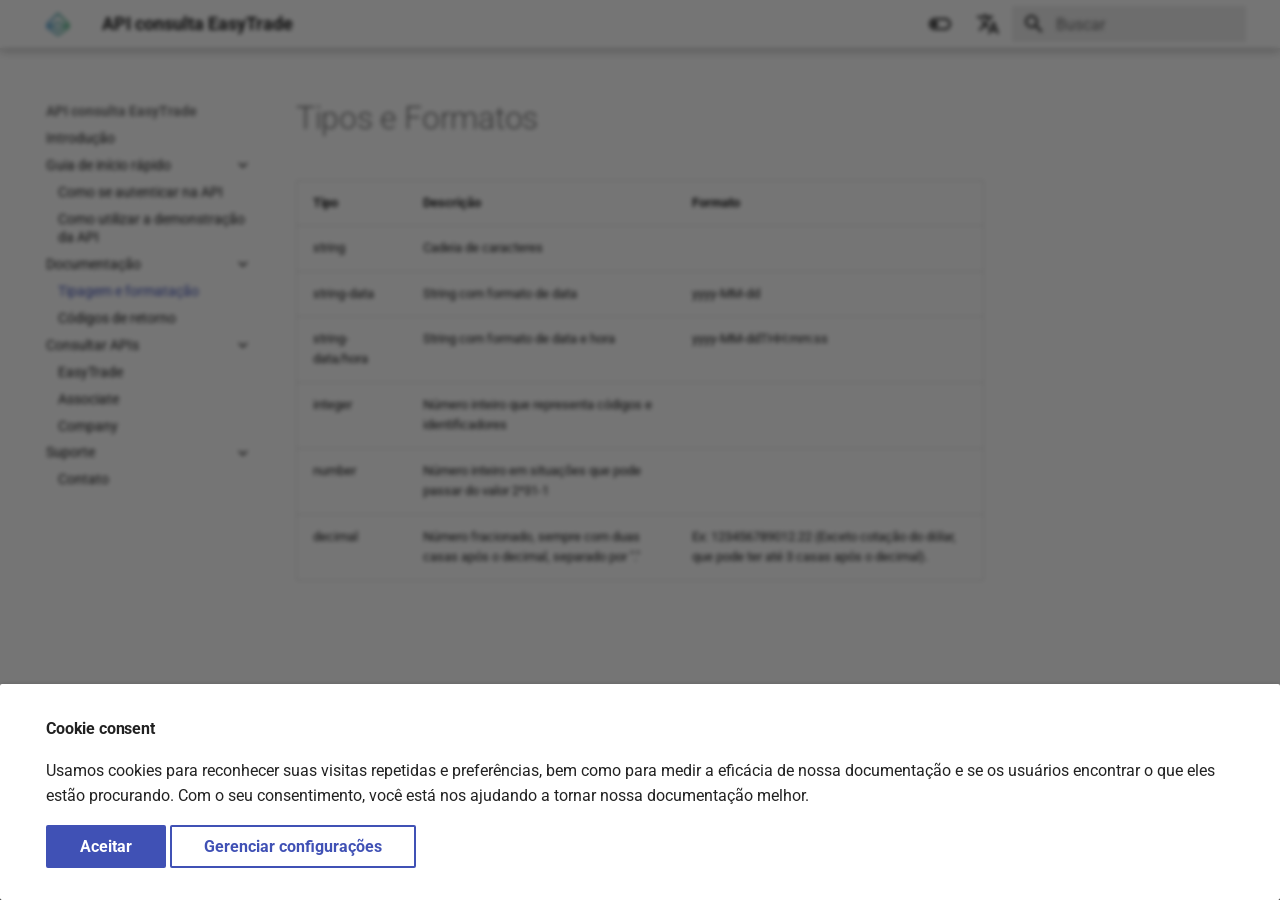
<file: documentation/typesFormat/index.html>
<!DOCTYPE html>

<html class="no-js" lang="pt">
<head>
<meta charset="utf-8"/>
<meta content="width=device-width,initial-scale=1" name="viewport"/>
<link href="../../quickStart/howToConsult/" rel="prev"/>
<link href="../returnCode/" rel="next"/>
<link href="../../assets/images/favicon.png" rel="icon"/>
<meta content="mkdocs-1.4.3, mkdocs-material-9.1.12" name="generator"/>
<title>Tipagem e formatação - API consulta EasyTrade</title>
<link href="../../assets/stylesheets/main.85bb2934.min.css" rel="stylesheet"/>
<link href="../../assets/stylesheets/palette.a6bdf11c.min.css" rel="stylesheet"/>
<link crossorigin="" href="https://fonts.gstatic.com" rel="preconnect"/>
<link href="https://fonts.googleapis.com/css?family=Roboto:300,300i,400,400i,700,700i%7CRoboto+Mono:400,400i,700,700i&amp;display=fallback" rel="stylesheet"/>
<style>:root{--md-text-font:"Roboto";--md-code-font:"Roboto Mono"}</style>
<link href="../../stylesheets/extra.css" rel="stylesheet"/>
<script>__md_scope=new URL("../..",location),__md_hash=e=>[...e].reduce((e,_)=>(e<<5)-e+_.charCodeAt(0),0),__md_get=(e,_=localStorage,t=__md_scope)=>JSON.parse(_.getItem(t.pathname+"."+e)),__md_set=(e,_,t=localStorage,a=__md_scope)=>{try{t.setItem(a.pathname+"."+e,JSON.stringify(_))}catch(e){}}</script>
</head>
<body data-md-color-accent="indigo" data-md-color-primary="white" data-md-color-scheme="default" dir="ltr">
<script>var palette=__md_get("__palette");if(palette&&"object"==typeof palette.color)for(var key of Object.keys(palette.color))document.body.setAttribute("data-md-color-"+key,palette.color[key])</script>
<input autocomplete="off" class="md-toggle" data-md-toggle="drawer" id="__drawer" type="checkbox"/>
<input autocomplete="off" class="md-toggle" data-md-toggle="search" id="__search" type="checkbox"/>
<label class="md-overlay" for="__drawer"></label>
<div data-md-component="skip">
<a class="md-skip" href="#tipos-e-formatos">
          Pular para conteúdo
        </a>
</div>
<div data-md-component="announce">
</div>
<header class="md-header md-header--shadow" data-md-component="header">
<nav aria-label="Cabeçalho" class="md-header__inner md-grid">
<a aria-label="API consulta EasyTrade" class="md-header__button md-logo" data-md-component="logo" href="../.." title="API consulta EasyTrade">
<img alt="logo" src="../../assets/Vector.png"/>
</a>
<label class="md-header__button md-icon" for="__drawer">
<svg viewbox="0 0 24 24" xmlns="http://www.w3.org/2000/svg"><path d="M3 6h18v2H3V6m0 5h18v2H3v-2m0 5h18v2H3v-2Z"></path></svg>
</label>
<div class="md-header__title" data-md-component="header-title">
<div class="md-header__ellipsis">
<div class="md-header__topic">
<span class="md-ellipsis">
            API consulta EasyTrade
          </span>
</div>
<div class="md-header__topic" data-md-component="header-topic">
<span class="md-ellipsis">
            
              Tipagem e formatação
            
          </span>
</div>
</div>
</div>
<form class="md-header__option" data-md-component="palette">
<input aria-label="dark mode" class="md-option" data-md-color-accent="indigo" data-md-color-media="" data-md-color-primary="white" data-md-color-scheme="default" id="__palette_1" name="__palette" type="radio"/>
<label class="md-header__button md-icon" for="__palette_2" hidden="" title="dark mode">
<svg viewbox="0 0 24 24" xmlns="http://www.w3.org/2000/svg"><path d="M17 6H7c-3.31 0-6 2.69-6 6s2.69 6 6 6h10c3.31 0 6-2.69 6-6s-2.69-6-6-6zm0 10H7c-2.21 0-4-1.79-4-4s1.79-4 4-4h10c2.21 0 4 1.79 4 4s-1.79 4-4 4zM7 9c-1.66 0-3 1.34-3 3s1.34 3 3 3 3-1.34 3-3-1.34-3-3-3z"></path></svg>
</label>
<input aria-label="light mode" class="md-option" data-md-color-accent="indigo" data-md-color-media="" data-md-color-primary="indigo" data-md-color-scheme="slate" id="__palette_2" name="__palette" type="radio"/>
<label class="md-header__button md-icon" for="__palette_1" hidden="" title="light mode">
<svg viewbox="0 0 24 24" xmlns="http://www.w3.org/2000/svg"><path d="M17 7H7a5 5 0 0 0-5 5 5 5 0 0 0 5 5h10a5 5 0 0 0 5-5 5 5 0 0 0-5-5m0 8a3 3 0 0 1-3-3 3 3 0 0 1 3-3 3 3 0 0 1 3 3 3 3 0 0 1-3 3Z"></path></svg>
</label>
</form>
<div class="md-header__option">
<div class="md-select">
<button aria-label="Selecione o idioma" class="md-header__button md-icon">
<svg viewbox="0 0 24 24" xmlns="http://www.w3.org/2000/svg"><path d="m12.87 15.07-2.54-2.51.03-.03A17.52 17.52 0 0 0 14.07 6H17V4h-7V2H8v2H1v2h11.17C11.5 7.92 10.44 9.75 9 11.35 8.07 10.32 7.3 9.19 6.69 8h-2c.73 1.63 1.73 3.17 2.98 4.56l-5.09 5.02L4 19l5-5 3.11 3.11.76-2.04M18.5 10h-2L12 22h2l1.12-3h4.75L21 22h2l-4.5-12m-2.62 7 1.62-4.33L19.12 17h-3.24Z"></path></svg>
</button>
<div class="md-select__inner">
<ul class="md-select__list">
<li class="md-select__item">
<a class="md-select__link" href="/pt/" hreflang="pt">
                    Portuguese
                  </a>
</li>
<li class="md-select__item">
<a class="md-select__link" href="/ar/" hreflang="ar">
                    Arabic
                  </a>
</li>
</ul>
</div>
</div>
</div>
<label class="md-header__button md-icon" for="__search">
<svg viewbox="0 0 24 24" xmlns="http://www.w3.org/2000/svg"><path d="M9.5 3A6.5 6.5 0 0 1 16 9.5c0 1.61-.59 3.09-1.56 4.23l.27.27h.79l5 5-1.5 1.5-5-5v-.79l-.27-.27A6.516 6.516 0 0 1 9.5 16 6.5 6.5 0 0 1 3 9.5 6.5 6.5 0 0 1 9.5 3m0 2C7 5 5 7 5 9.5S7 14 9.5 14 14 12 14 9.5 12 5 9.5 5Z"></path></svg>
</label>
<div class="md-search" data-md-component="search" role="dialog">
<label class="md-search__overlay" for="__search"></label>
<div class="md-search__inner" role="search">
<form class="md-search__form" name="search">
<input aria-label="Buscar" autocapitalize="off" autocomplete="off" autocorrect="off" class="md-search__input" data-md-component="search-query" name="query" placeholder="Buscar" required="" spellcheck="false" type="text"/>
<label class="md-search__icon md-icon" for="__search">
<svg viewbox="0 0 24 24" xmlns="http://www.w3.org/2000/svg"><path d="M9.5 3A6.5 6.5 0 0 1 16 9.5c0 1.61-.59 3.09-1.56 4.23l.27.27h.79l5 5-1.5 1.5-5-5v-.79l-.27-.27A6.516 6.516 0 0 1 9.5 16 6.5 6.5 0 0 1 3 9.5 6.5 6.5 0 0 1 9.5 3m0 2C7 5 5 7 5 9.5S7 14 9.5 14 14 12 14 9.5 12 5 9.5 5Z"></path></svg>
<svg viewbox="0 0 24 24" xmlns="http://www.w3.org/2000/svg"><path d="M20 11v2H8l5.5 5.5-1.42 1.42L4.16 12l7.92-7.92L13.5 5.5 8 11h12Z"></path></svg>
</label>
<nav aria-label="Pesquisar" class="md-search__options">
<button aria-label="Limpar" class="md-search__icon md-icon" tabindex="-1" title="Limpar" type="reset">
<svg viewbox="0 0 24 24" xmlns="http://www.w3.org/2000/svg"><path d="M19 6.41 17.59 5 12 10.59 6.41 5 5 6.41 10.59 12 5 17.59 6.41 19 12 13.41 17.59 19 19 17.59 13.41 12 19 6.41Z"></path></svg>
</button>
</nav>
</form>
<div class="md-search__output">
<div class="md-search__scrollwrap" data-md-scrollfix="">
<div class="md-search-result" data-md-component="search-result">
<div class="md-search-result__meta">
            Inicializando busca
          </div>
<ol class="md-search-result__list" role="presentation"></ol>
</div>
</div>
</div>
</div>
</div>
</nav>
</header>
<div class="md-container" data-md-component="container">
<main class="md-main" data-md-component="main">
<div class="md-main__inner md-grid">
<div class="md-sidebar md-sidebar--primary" data-md-component="sidebar" data-md-type="navigation">
<div class="md-sidebar__scrollwrap">
<div class="md-sidebar__inner">
<nav aria-label="Navegação" class="md-nav md-nav--primary" data-md-level="0">
<label class="md-nav__title" for="__drawer">
<a aria-label="API consulta EasyTrade" class="md-nav__button md-logo" data-md-component="logo" href="../.." title="API consulta EasyTrade">
<img alt="logo" src="../../assets/Vector.png"/>
</a>
    API consulta EasyTrade
  </label>
<ul class="md-nav__list" data-md-scrollfix="">
<li class="md-nav__item">
<a class="md-nav__link" href="../..">
        Introdução
      </a>
</li>
<li class="md-nav__item md-nav__item--nested">
<input class="md-nav__toggle md-toggle md-toggle--indeterminate" id="__nav_2" type="checkbox"/>
<label class="md-nav__link" for="__nav_2" id="__nav_2_label" tabindex="0">
          Guia de início rápido
          <span class="md-nav__icon md-icon"></span>
</label>
<nav aria-expanded="false" aria-labelledby="__nav_2_label" class="md-nav" data-md-level="1">
<label class="md-nav__title" for="__nav_2">
<span class="md-nav__icon md-icon"></span>
          Guia de início rápido
        </label>
<ul class="md-nav__list" data-md-scrollfix="">
<li class="md-nav__item">
<a class="md-nav__link" href="../../quickStart/howToAuthenticate/">
        Como se autenticar na API
      </a>
</li>
<li class="md-nav__item">
<a class="md-nav__link" href="../../quickStart/howToConsult/">
        Como utilizar a demonstração da API
      </a>
</li>
</ul>
</nav>
</li>
<li class="md-nav__item md-nav__item--active md-nav__item--nested">
<input checked="" class="md-nav__toggle md-toggle" id="__nav_3" type="checkbox"/>
<label class="md-nav__link" for="__nav_3" id="__nav_3_label" tabindex="0">
          Documentação
          <span class="md-nav__icon md-icon"></span>
</label>
<nav aria-expanded="true" aria-labelledby="__nav_3_label" class="md-nav" data-md-level="1">
<label class="md-nav__title" for="__nav_3">
<span class="md-nav__icon md-icon"></span>
          Documentação
        </label>
<ul class="md-nav__list" data-md-scrollfix="">
<li class="md-nav__item md-nav__item--active">
<input class="md-nav__toggle md-toggle" id="__toc" type="checkbox"/>
<a class="md-nav__link md-nav__link--active" href="./">
        Tipagem e formatação
      </a>
</li>
<li class="md-nav__item">
<a class="md-nav__link" href="../returnCode/">
        Códigos de retorno
      </a>
</li>
</ul>
</nav>
</li>
<li class="md-nav__item md-nav__item--nested">
<input class="md-nav__toggle md-toggle md-toggle--indeterminate" id="__nav_4" type="checkbox"/>
<label class="md-nav__link" for="__nav_4" id="__nav_4_label" tabindex="0">
          Consultar APIs
          <span class="md-nav__icon md-icon"></span>
</label>
<nav aria-expanded="false" aria-labelledby="__nav_4_label" class="md-nav" data-md-level="1">
<label class="md-nav__title" for="__nav_4">
<span class="md-nav__icon md-icon"></span>
          Consultar APIs
        </label>
<ul class="md-nav__list" data-md-scrollfix="">
<li class="md-nav__item">
<a class="md-nav__link" href="../../apis/easytrade/">
        EasyTrade
      </a>
</li>
<li class="md-nav__item">
<a class="md-nav__link" href="../../apis/associate/">
        Associate
      </a>
</li>
<li class="md-nav__item">
<a class="md-nav__link" href="../../apis/company/">
        Company
      </a>
</li>
</ul>
</nav>
</li>
<li class="md-nav__item md-nav__item--nested">
<input class="md-nav__toggle md-toggle md-toggle--indeterminate" id="__nav_5" type="checkbox"/>
<label class="md-nav__link" for="__nav_5" id="__nav_5_label" tabindex="0">
          Suporte
          <span class="md-nav__icon md-icon"></span>
</label>
<nav aria-expanded="false" aria-labelledby="__nav_5_label" class="md-nav" data-md-level="1">
<label class="md-nav__title" for="__nav_5">
<span class="md-nav__icon md-icon"></span>
          Suporte
        </label>
<ul class="md-nav__list" data-md-scrollfix="">
<li class="md-nav__item">
<a class="md-nav__link" href="../../contact/support/">
        Contato
      </a>
</li>
</ul>
</nav>
</li>
</ul>
</nav>
</div>
</div>
</div>
<div class="md-sidebar md-sidebar--secondary" data-md-component="sidebar" data-md-type="toc">
<div class="md-sidebar__scrollwrap">
<div class="md-sidebar__inner">
<nav aria-label="Índice" class="md-nav md-nav--secondary">
</nav>
</div>
</div>
</div>
<div class="md-content" data-md-component="content">
<article class="md-content__inner md-typeset">
<h1 id="tipos-e-formatos">Tipos e Formatos</h1>
<table>
<thead>
<tr>
<th>Tipo</th>
<th>Descrição</th>
<th>Formato</th>
</tr>
</thead>
<tbody>
<tr>
<td>string</td>
<td>Cadeia de caracteres</td>
<td></td>
</tr>
<tr>
<td>string-data</td>
<td>String com formato de data</td>
<td>yyyy-MM-dd</td>
</tr>
<tr>
<td>string-data/hora</td>
<td>String com formato de data e hora</td>
<td>yyyy-MM-ddTHH:mm:ss</td>
</tr>
<tr>
<td>integer</td>
<td>Número inteiro que representa códigos e identificadores</td>
<td></td>
</tr>
<tr>
<td>number</td>
<td>Número inteiro em situações que pode passar do valor 2^31-1</td>
<td></td>
</tr>
<tr>
<td>decimal</td>
<td>Número fracionado, sempre com duas casas após o decimal, separado por "."</td>
<td>Ex: 123456789012.22 (Exceto cotação do dólar, que pode ter até 3 casas após o decimal).</td>
</tr>
</tbody>
</table>
</article>
</div>
</div>
</main>
<footer class="md-footer">
<div class="md-footer-meta md-typeset">
<div class="md-footer-meta__inner md-grid">
<div class="md-copyright">
  
  
    Made with
    <a href="https://squidfunk.github.io/mkdocs-material/" rel="noopener" target="_blank">
      Material for MkDocs
    </a>
</div>
</div>
</div>
</footer>
</div>
<div class="md-dialog" data-md-component="dialog">
<div class="md-dialog__inner md-typeset"></div>
</div>
<div class="md-consent" data-md-component="consent" hidden="" id="__consent">
<div class="md-consent__overlay"></div>
<aside class="md-consent__inner">
<form class="md-consent__form md-grid md-typeset" name="consent">
<h4>Cookie consent</h4>
<p>Usamos cookies para reconhecer suas visitas repetidas e preferências, bem como para medir a eficácia de nossa documentação e se os usuários encontrar o que eles estão procurando. Com o seu consentimento, você está nos ajudando a tornar nossa documentação melhor.</p>
<input class="md-toggle" id="__settings" type="checkbox"/>
<div class="md-consent__settings">
<ul class="task-list">
</ul>
</div>
<div class="md-consent__controls">
<button class="md-button md-button--primary">Aceitar</button>
<label class="md-button" for="__settings">Gerenciar configurações</label>
</div>
</form>
</aside>
</div>
<script>var consent=__md_get("__consent");if(consent)for(var input of document.forms.consent.elements)input.name&&(input.checked=consent[input.name]||!1);else"file:"!==location.protocol&&setTimeout(function(){document.querySelector("[data-md-component=consent]").hidden=!1},250);var action,form=document.forms.consent;for(action of["submit","reset"])form.addEventListener(action,function(e){if(e.preventDefault(),"reset"===e.type)for(var n of document.forms.consent.elements)n.name&&(n.checked=!1);__md_set("__consent",Object.fromEntries(Array.from(new FormData(form).keys()).map(function(e){return[e,!0]}))),location.hash="",location.reload()})</script>
<script id="__config" type="application/json">{"base": "../..", "features": ["navigation.expand"], "search": "../../assets/javascripts/workers/search.208ed371.min.js", "translations": {"clipboard.copied": "Copiado para \u00e1rea de transfer\u00eancia", "clipboard.copy": "Copiar para \u00e1rea de transfer\u00eancia", "search.result.more.one": "mais 1 nesta p\u00e1gina", "search.result.more.other": "# mais nesta p\u00e1gina", "search.result.none": "Nenhum documento encontrado", "search.result.one": "1 documento encontrado", "search.result.other": "# documentos encontrados", "search.result.placeholder": "Digite para iniciar a busca", "search.result.term.missing": "Ausente", "select.version": "Selecione a vers\u00e3o"}}</script>
<script src="../../assets/javascripts/bundle.c2be25ad.min.js"></script>
<script>document$.subscribe(() => {
            window.update_swagger_ui_iframe_height = function (id) {
                var iFrameID = document.getElementById(id);
                if (iFrameID) {
                    full_height = (iFrameID.contentWindow.document.body.scrollHeight + 80) + "px";
                    iFrameID.height = full_height;
                    iFrameID.style.height = full_height;
                }
            }
        
            let iframe_id_list = []
            var iframes = document.getElementsByClassName("swagger-ui-iframe");
            for (var i = 0; i < iframes.length; i++) { 
                iframe_id_list.push(iframes[i].getAttribute("id"))
            }
        
            let ticking = true;
            
            document.addEventListener('scroll', function(e) {
                if (!ticking) {
                    window.requestAnimationFrame(()=> {
                        let half_vh = window.innerHeight/2;
                        for(var i = 0; i < iframe_id_list.length; i++) {
                            let element = document.getElementById(iframe_id_list[i])
                            if(element==null){
                                return
                            }
                            let diff = element.getBoundingClientRect().top
                            if(element.contentWindow.update_top_val){
                                element.contentWindow.update_top_val(half_vh - diff)
                            }
                        }
                        ticking = false;
                    });
                    ticking = true;
                }
            });
        
            const dark_scheme_name = "slate"
            
            window.scheme = document.body.getAttribute("data-md-color-scheme")
            const options = {
                attributeFilter: ['data-md-color-scheme'],
            };
            function color_scheme_callback(mutations) {
                for (let mutation of mutations) {
                    if (mutation.attributeName === "data-md-color-scheme") {
                        scheme = document.body.getAttribute("data-md-color-scheme")
                        var iframe_list = document.getElementsByClassName("swagger-ui-iframe")
                        for(var i = 0; i < iframe_list.length; i++) {
                            var ele = iframe_list.item(i);
                            if (ele) {
                                if (scheme === dark_scheme_name) {
                                    ele.contentWindow.enable_dark_mode();
                                } else {
                                    ele.contentWindow.disable_dark_mode();
                                }
                            }
                        }
                    }
                }
            }
            observer = new MutationObserver(color_scheme_callback);
            observer.observe(document.body, options);
            })</script></body>
</html>
</file>
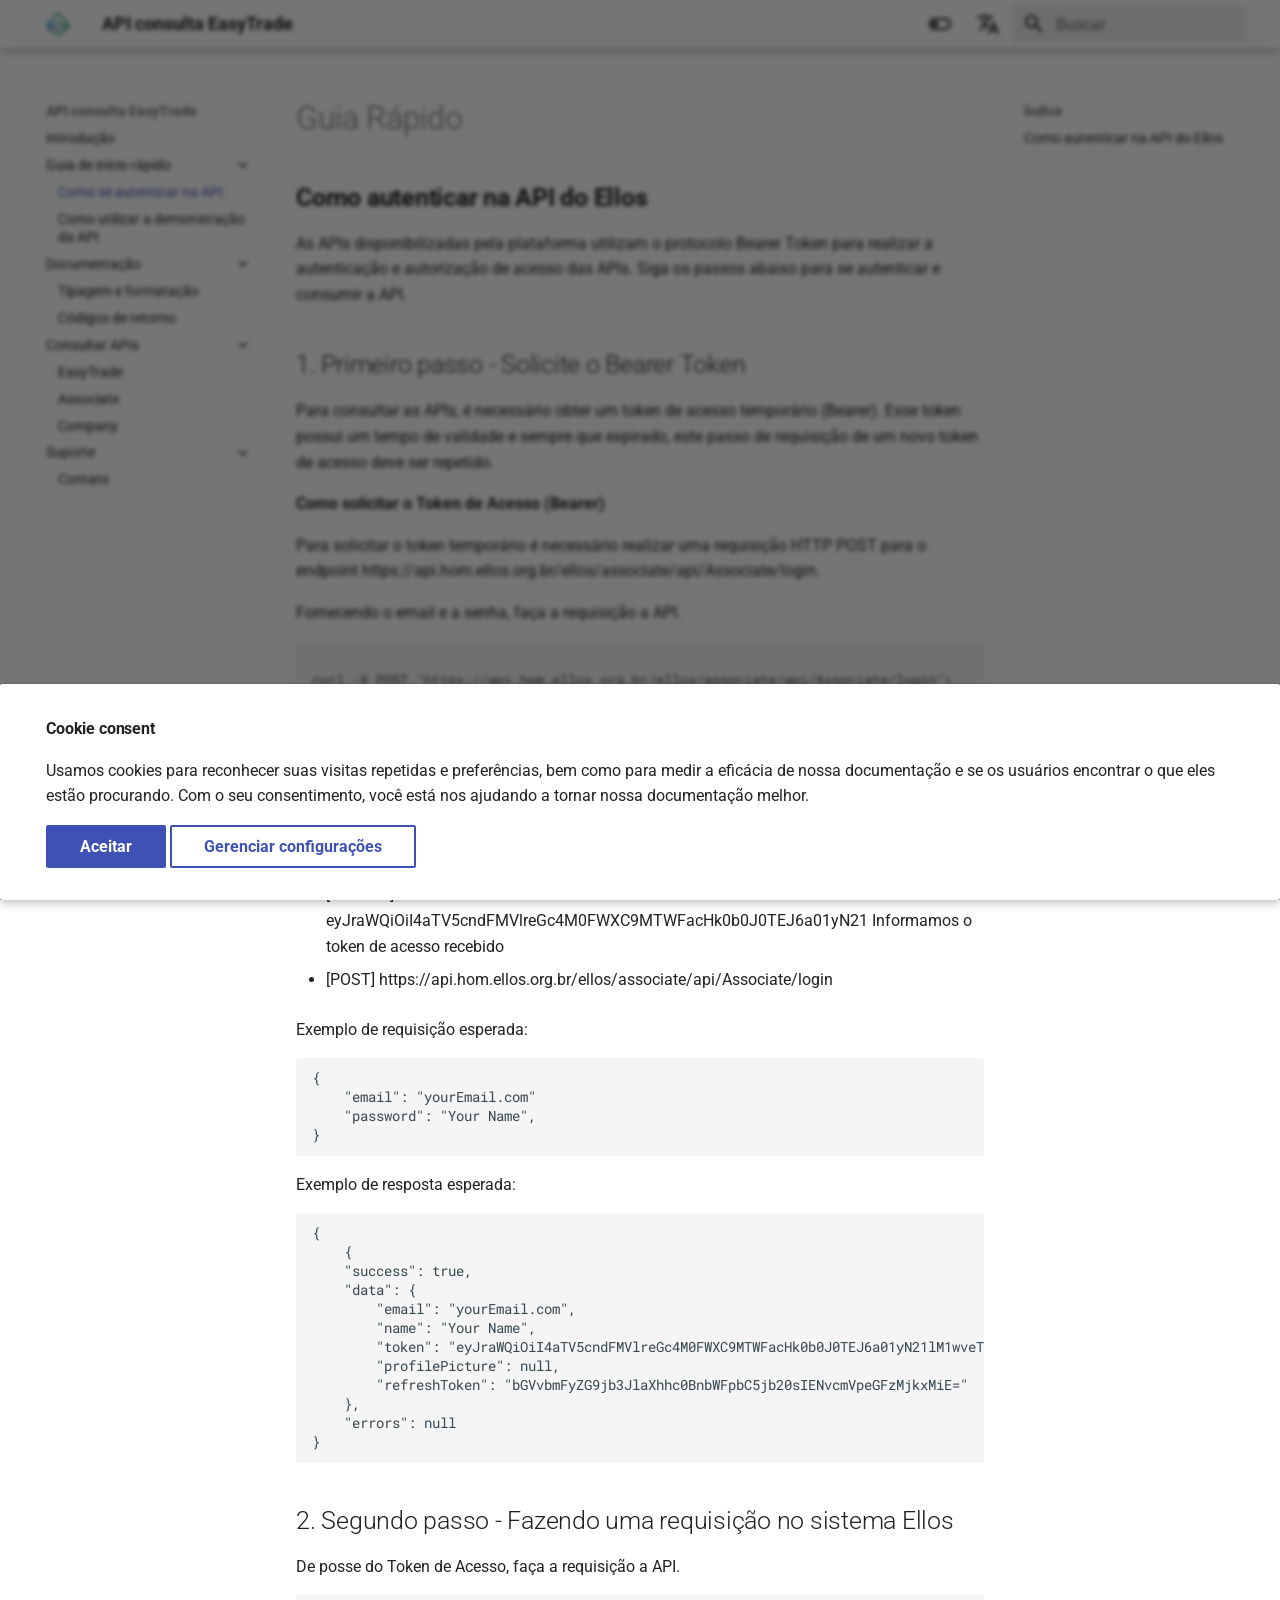
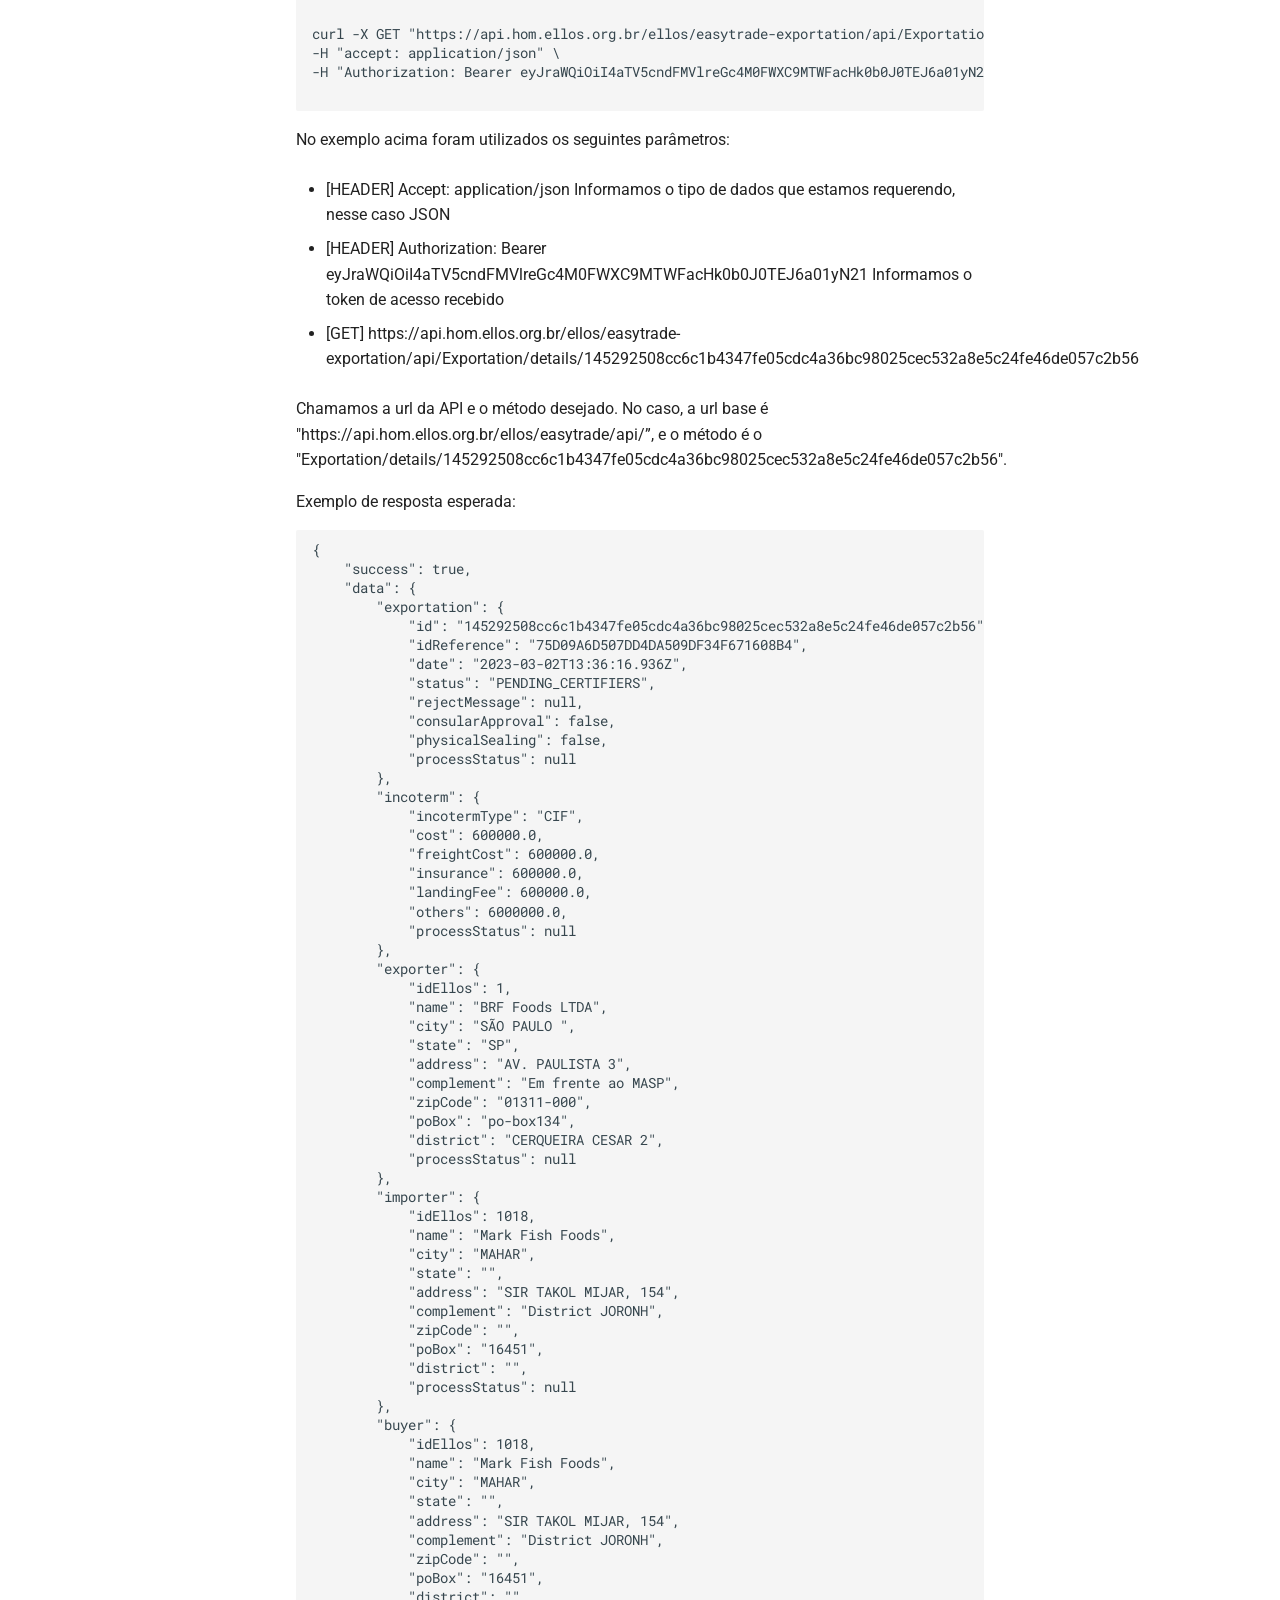
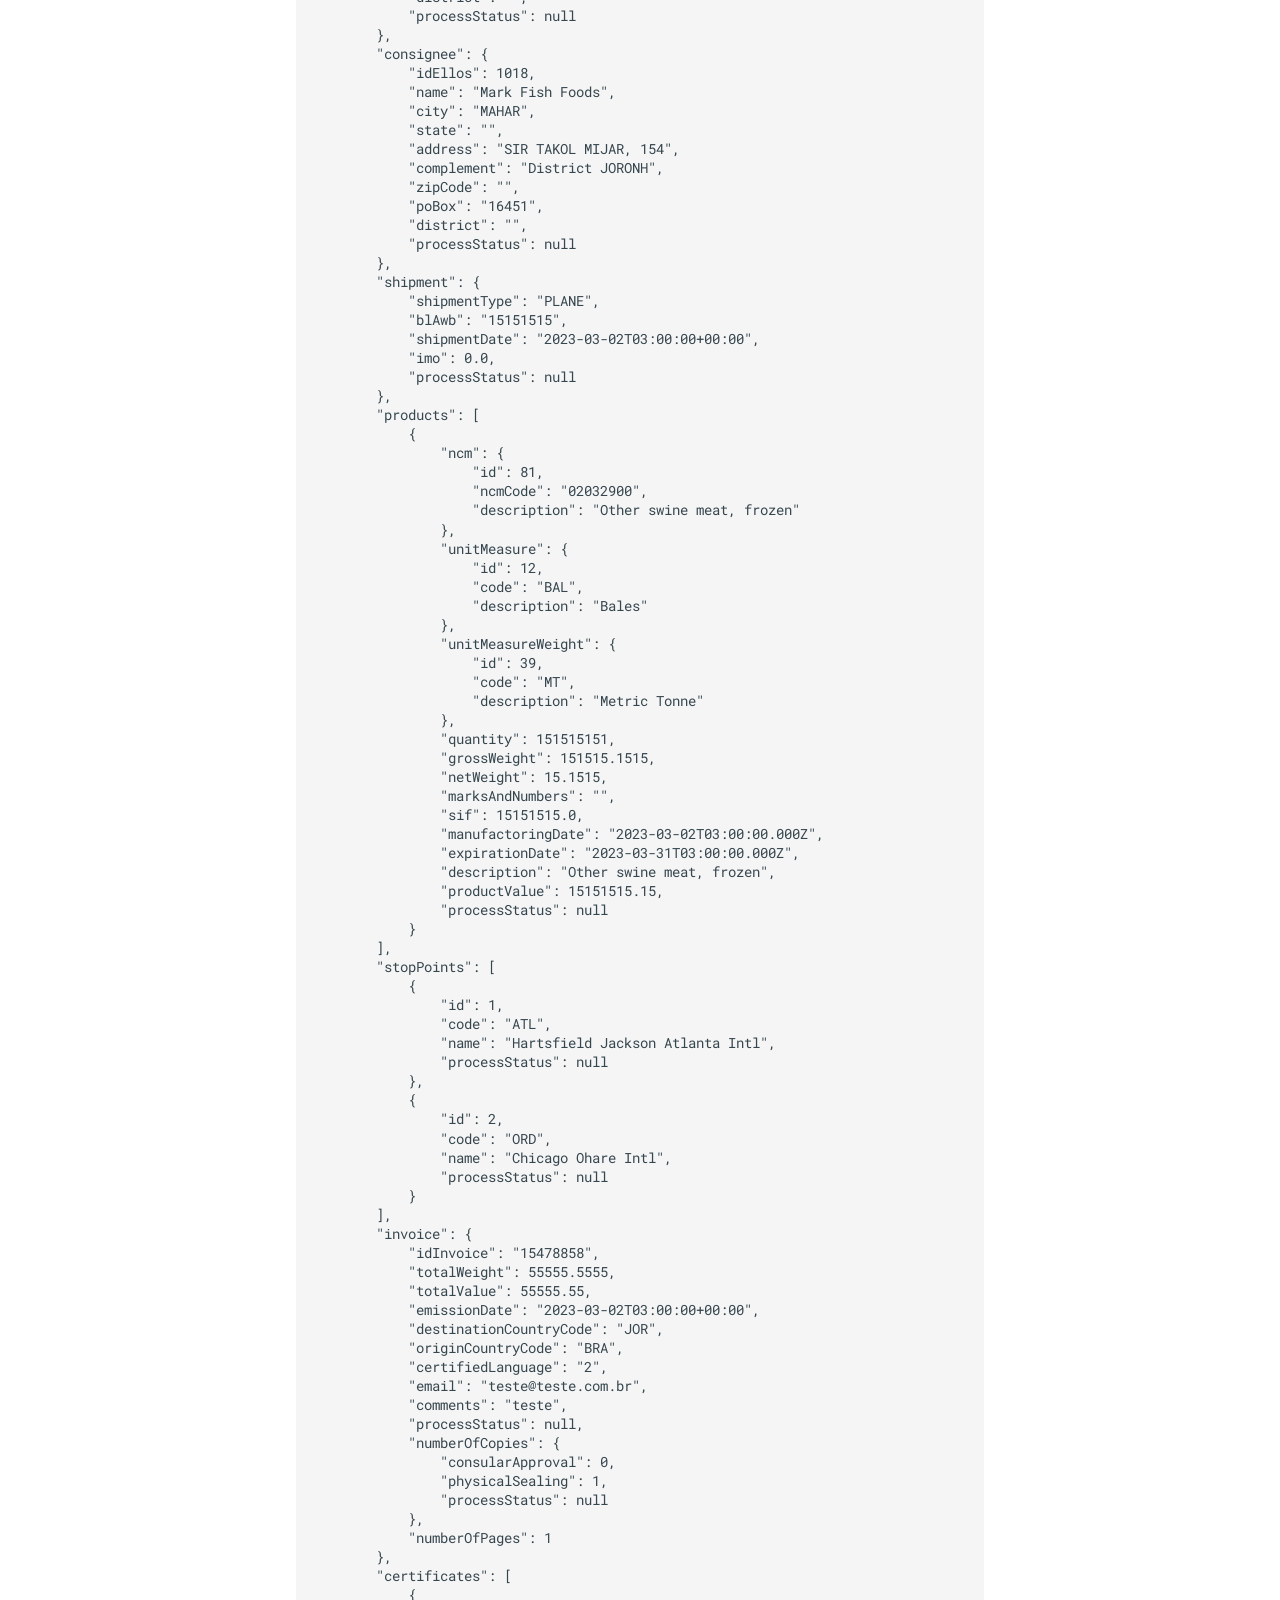
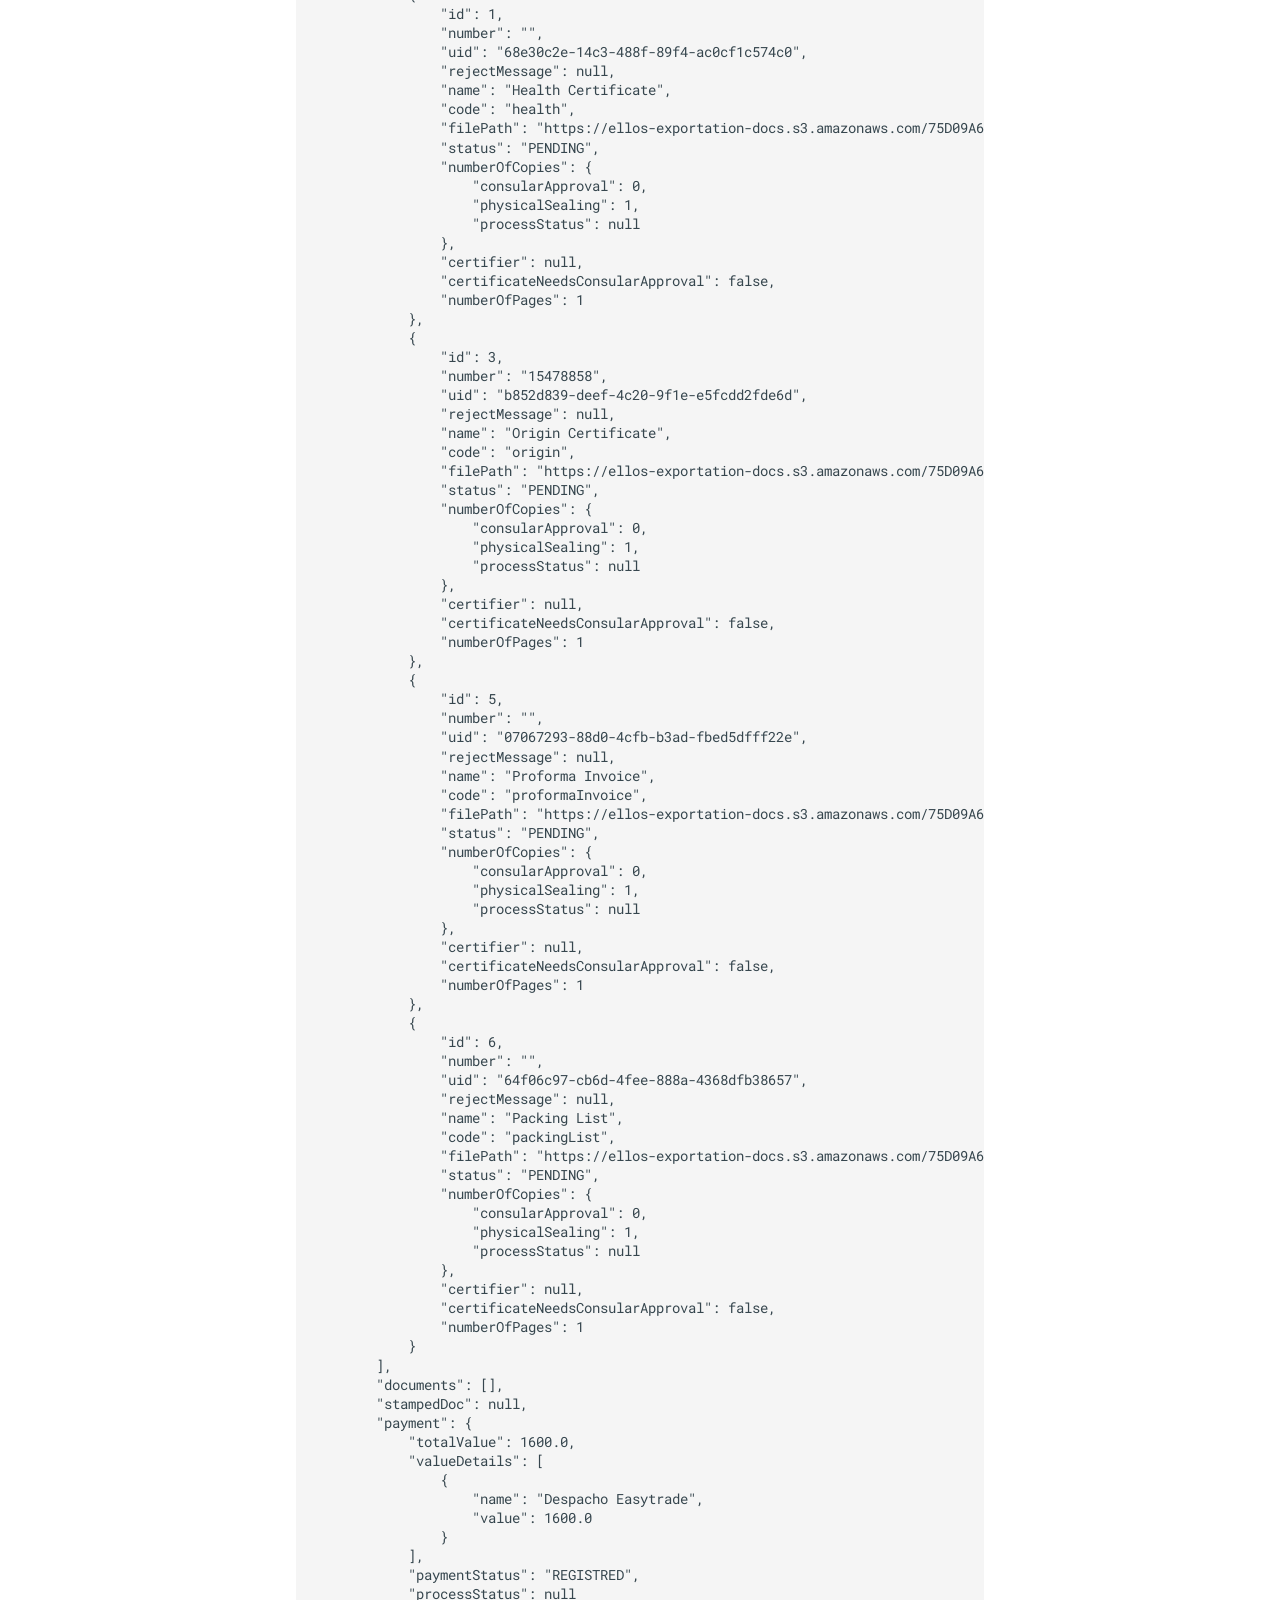
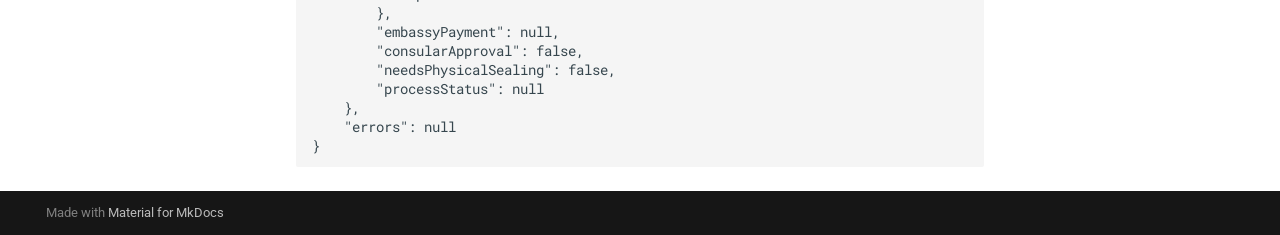
<file: quickStart/howToAuthenticate/index.html>
<!DOCTYPE html>

<html class="no-js" lang="pt">
<head>
<meta charset="utf-8"/>
<meta content="width=device-width,initial-scale=1" name="viewport"/>
<link href="../.." rel="prev"/>
<link href="../howToConsult/" rel="next"/>
<link href="../../assets/images/favicon.png" rel="icon"/>
<meta content="mkdocs-1.4.3, mkdocs-material-9.1.12" name="generator"/>
<title>Como se autenticar na API - API consulta EasyTrade</title>
<link href="../../assets/stylesheets/main.85bb2934.min.css" rel="stylesheet"/>
<link href="../../assets/stylesheets/palette.a6bdf11c.min.css" rel="stylesheet"/>
<link crossorigin="" href="https://fonts.gstatic.com" rel="preconnect"/>
<link href="https://fonts.googleapis.com/css?family=Roboto:300,300i,400,400i,700,700i%7CRoboto+Mono:400,400i,700,700i&amp;display=fallback" rel="stylesheet"/>
<style>:root{--md-text-font:"Roboto";--md-code-font:"Roboto Mono"}</style>
<link href="../../stylesheets/extra.css" rel="stylesheet"/>
<script>__md_scope=new URL("../..",location),__md_hash=e=>[...e].reduce((e,_)=>(e<<5)-e+_.charCodeAt(0),0),__md_get=(e,_=localStorage,t=__md_scope)=>JSON.parse(_.getItem(t.pathname+"."+e)),__md_set=(e,_,t=localStorage,a=__md_scope)=>{try{t.setItem(a.pathname+"."+e,JSON.stringify(_))}catch(e){}}</script>
</head>
<body data-md-color-accent="indigo" data-md-color-primary="white" data-md-color-scheme="default" dir="ltr">
<script>var palette=__md_get("__palette");if(palette&&"object"==typeof palette.color)for(var key of Object.keys(palette.color))document.body.setAttribute("data-md-color-"+key,palette.color[key])</script>
<input autocomplete="off" class="md-toggle" data-md-toggle="drawer" id="__drawer" type="checkbox"/>
<input autocomplete="off" class="md-toggle" data-md-toggle="search" id="__search" type="checkbox"/>
<label class="md-overlay" for="__drawer"></label>
<div data-md-component="skip">
<a class="md-skip" href="#guia-rapido">
          Pular para conteúdo
        </a>
</div>
<div data-md-component="announce">
</div>
<header class="md-header md-header--shadow" data-md-component="header">
<nav aria-label="Cabeçalho" class="md-header__inner md-grid">
<a aria-label="API consulta EasyTrade" class="md-header__button md-logo" data-md-component="logo" href="../.." title="API consulta EasyTrade">
<img alt="logo" src="../../assets/Vector.png"/>
</a>
<label class="md-header__button md-icon" for="__drawer">
<svg viewbox="0 0 24 24" xmlns="http://www.w3.org/2000/svg"><path d="M3 6h18v2H3V6m0 5h18v2H3v-2m0 5h18v2H3v-2Z"></path></svg>
</label>
<div class="md-header__title" data-md-component="header-title">
<div class="md-header__ellipsis">
<div class="md-header__topic">
<span class="md-ellipsis">
            API consulta EasyTrade
          </span>
</div>
<div class="md-header__topic" data-md-component="header-topic">
<span class="md-ellipsis">
            
              Como se autenticar na API
            
          </span>
</div>
</div>
</div>
<form class="md-header__option" data-md-component="palette">
<input aria-label="dark mode" class="md-option" data-md-color-accent="indigo" data-md-color-media="" data-md-color-primary="white" data-md-color-scheme="default" id="__palette_1" name="__palette" type="radio"/>
<label class="md-header__button md-icon" for="__palette_2" hidden="" title="dark mode">
<svg viewbox="0 0 24 24" xmlns="http://www.w3.org/2000/svg"><path d="M17 6H7c-3.31 0-6 2.69-6 6s2.69 6 6 6h10c3.31 0 6-2.69 6-6s-2.69-6-6-6zm0 10H7c-2.21 0-4-1.79-4-4s1.79-4 4-4h10c2.21 0 4 1.79 4 4s-1.79 4-4 4zM7 9c-1.66 0-3 1.34-3 3s1.34 3 3 3 3-1.34 3-3-1.34-3-3-3z"></path></svg>
</label>
<input aria-label="light mode" class="md-option" data-md-color-accent="indigo" data-md-color-media="" data-md-color-primary="indigo" data-md-color-scheme="slate" id="__palette_2" name="__palette" type="radio"/>
<label class="md-header__button md-icon" for="__palette_1" hidden="" title="light mode">
<svg viewbox="0 0 24 24" xmlns="http://www.w3.org/2000/svg"><path d="M17 7H7a5 5 0 0 0-5 5 5 5 0 0 0 5 5h10a5 5 0 0 0 5-5 5 5 0 0 0-5-5m0 8a3 3 0 0 1-3-3 3 3 0 0 1 3-3 3 3 0 0 1 3 3 3 3 0 0 1-3 3Z"></path></svg>
</label>
</form>
<div class="md-header__option">
<div class="md-select">
<button aria-label="Selecione o idioma" class="md-header__button md-icon">
<svg viewbox="0 0 24 24" xmlns="http://www.w3.org/2000/svg"><path d="m12.87 15.07-2.54-2.51.03-.03A17.52 17.52 0 0 0 14.07 6H17V4h-7V2H8v2H1v2h11.17C11.5 7.92 10.44 9.75 9 11.35 8.07 10.32 7.3 9.19 6.69 8h-2c.73 1.63 1.73 3.17 2.98 4.56l-5.09 5.02L4 19l5-5 3.11 3.11.76-2.04M18.5 10h-2L12 22h2l1.12-3h4.75L21 22h2l-4.5-12m-2.62 7 1.62-4.33L19.12 17h-3.24Z"></path></svg>
</button>
<div class="md-select__inner">
<ul class="md-select__list">
<li class="md-select__item">
<a class="md-select__link" href="/pt/" hreflang="pt">
                    Portuguese
                  </a>
</li>
<li class="md-select__item">
<a class="md-select__link" href="/ar/" hreflang="ar">
                    Arabic
                  </a>
</li>
</ul>
</div>
</div>
</div>
<label class="md-header__button md-icon" for="__search">
<svg viewbox="0 0 24 24" xmlns="http://www.w3.org/2000/svg"><path d="M9.5 3A6.5 6.5 0 0 1 16 9.5c0 1.61-.59 3.09-1.56 4.23l.27.27h.79l5 5-1.5 1.5-5-5v-.79l-.27-.27A6.516 6.516 0 0 1 9.5 16 6.5 6.5 0 0 1 3 9.5 6.5 6.5 0 0 1 9.5 3m0 2C7 5 5 7 5 9.5S7 14 9.5 14 14 12 14 9.5 12 5 9.5 5Z"></path></svg>
</label>
<div class="md-search" data-md-component="search" role="dialog">
<label class="md-search__overlay" for="__search"></label>
<div class="md-search__inner" role="search">
<form class="md-search__form" name="search">
<input aria-label="Buscar" autocapitalize="off" autocomplete="off" autocorrect="off" class="md-search__input" data-md-component="search-query" name="query" placeholder="Buscar" required="" spellcheck="false" type="text"/>
<label class="md-search__icon md-icon" for="__search">
<svg viewbox="0 0 24 24" xmlns="http://www.w3.org/2000/svg"><path d="M9.5 3A6.5 6.5 0 0 1 16 9.5c0 1.61-.59 3.09-1.56 4.23l.27.27h.79l5 5-1.5 1.5-5-5v-.79l-.27-.27A6.516 6.516 0 0 1 9.5 16 6.5 6.5 0 0 1 3 9.5 6.5 6.5 0 0 1 9.5 3m0 2C7 5 5 7 5 9.5S7 14 9.5 14 14 12 14 9.5 12 5 9.5 5Z"></path></svg>
<svg viewbox="0 0 24 24" xmlns="http://www.w3.org/2000/svg"><path d="M20 11v2H8l5.5 5.5-1.42 1.42L4.16 12l7.92-7.92L13.5 5.5 8 11h12Z"></path></svg>
</label>
<nav aria-label="Pesquisar" class="md-search__options">
<button aria-label="Limpar" class="md-search__icon md-icon" tabindex="-1" title="Limpar" type="reset">
<svg viewbox="0 0 24 24" xmlns="http://www.w3.org/2000/svg"><path d="M19 6.41 17.59 5 12 10.59 6.41 5 5 6.41 10.59 12 5 17.59 6.41 19 12 13.41 17.59 19 19 17.59 13.41 12 19 6.41Z"></path></svg>
</button>
</nav>
</form>
<div class="md-search__output">
<div class="md-search__scrollwrap" data-md-scrollfix="">
<div class="md-search-result" data-md-component="search-result">
<div class="md-search-result__meta">
            Inicializando busca
          </div>
<ol class="md-search-result__list" role="presentation"></ol>
</div>
</div>
</div>
</div>
</div>
</nav>
</header>
<div class="md-container" data-md-component="container">
<main class="md-main" data-md-component="main">
<div class="md-main__inner md-grid">
<div class="md-sidebar md-sidebar--primary" data-md-component="sidebar" data-md-type="navigation">
<div class="md-sidebar__scrollwrap">
<div class="md-sidebar__inner">
<nav aria-label="Navegação" class="md-nav md-nav--primary" data-md-level="0">
<label class="md-nav__title" for="__drawer">
<a aria-label="API consulta EasyTrade" class="md-nav__button md-logo" data-md-component="logo" href="../.." title="API consulta EasyTrade">
<img alt="logo" src="../../assets/Vector.png"/>
</a>
    API consulta EasyTrade
  </label>
<ul class="md-nav__list" data-md-scrollfix="">
<li class="md-nav__item">
<a class="md-nav__link" href="../..">
        Introdução
      </a>
</li>
<li class="md-nav__item md-nav__item--active md-nav__item--nested">
<input checked="" class="md-nav__toggle md-toggle" id="__nav_2" type="checkbox"/>
<label class="md-nav__link" for="__nav_2" id="__nav_2_label" tabindex="0">
          Guia de início rápido
          <span class="md-nav__icon md-icon"></span>
</label>
<nav aria-expanded="true" aria-labelledby="__nav_2_label" class="md-nav" data-md-level="1">
<label class="md-nav__title" for="__nav_2">
<span class="md-nav__icon md-icon"></span>
          Guia de início rápido
        </label>
<ul class="md-nav__list" data-md-scrollfix="">
<li class="md-nav__item md-nav__item--active">
<input class="md-nav__toggle md-toggle" id="__toc" type="checkbox"/>
<label class="md-nav__link md-nav__link--active" for="__toc">
          Como se autenticar na API
          <span class="md-nav__icon md-icon"></span>
</label>
<a class="md-nav__link md-nav__link--active" href="./">
        Como se autenticar na API
      </a>
<nav aria-label="Índice" class="md-nav md-nav--secondary">
<label class="md-nav__title" for="__toc">
<span class="md-nav__icon md-icon"></span>
      Índice
    </label>
<ul class="md-nav__list" data-md-component="toc" data-md-scrollfix="">
<li class="md-nav__item">
<a class="md-nav__link" href="#como-autenticar-na-api-do-ellos">
    Como autenticar na API do Ellos
  </a>
</li>
</ul>
</nav>
</li>
<li class="md-nav__item">
<a class="md-nav__link" href="../howToConsult/">
        Como utilizar a demonstração da API
      </a>
</li>
</ul>
</nav>
</li>
<li class="md-nav__item md-nav__item--nested">
<input class="md-nav__toggle md-toggle md-toggle--indeterminate" id="__nav_3" type="checkbox"/>
<label class="md-nav__link" for="__nav_3" id="__nav_3_label" tabindex="0">
          Documentação
          <span class="md-nav__icon md-icon"></span>
</label>
<nav aria-expanded="false" aria-labelledby="__nav_3_label" class="md-nav" data-md-level="1">
<label class="md-nav__title" for="__nav_3">
<span class="md-nav__icon md-icon"></span>
          Documentação
        </label>
<ul class="md-nav__list" data-md-scrollfix="">
<li class="md-nav__item">
<a class="md-nav__link" href="../../documentation/typesFormat/">
        Tipagem e formatação
      </a>
</li>
<li class="md-nav__item">
<a class="md-nav__link" href="../../documentation/returnCode/">
        Códigos de retorno
      </a>
</li>
</ul>
</nav>
</li>
<li class="md-nav__item md-nav__item--nested">
<input class="md-nav__toggle md-toggle md-toggle--indeterminate" id="__nav_4" type="checkbox"/>
<label class="md-nav__link" for="__nav_4" id="__nav_4_label" tabindex="0">
          Consultar APIs
          <span class="md-nav__icon md-icon"></span>
</label>
<nav aria-expanded="false" aria-labelledby="__nav_4_label" class="md-nav" data-md-level="1">
<label class="md-nav__title" for="__nav_4">
<span class="md-nav__icon md-icon"></span>
          Consultar APIs
        </label>
<ul class="md-nav__list" data-md-scrollfix="">
<li class="md-nav__item">
<a class="md-nav__link" href="../../apis/easytrade/">
        EasyTrade
      </a>
</li>
<li class="md-nav__item">
<a class="md-nav__link" href="../../apis/associate/">
        Associate
      </a>
</li>
<li class="md-nav__item">
<a class="md-nav__link" href="../../apis/company/">
        Company
      </a>
</li>
</ul>
</nav>
</li>
<li class="md-nav__item md-nav__item--nested">
<input class="md-nav__toggle md-toggle md-toggle--indeterminate" id="__nav_5" type="checkbox"/>
<label class="md-nav__link" for="__nav_5" id="__nav_5_label" tabindex="0">
          Suporte
          <span class="md-nav__icon md-icon"></span>
</label>
<nav aria-expanded="false" aria-labelledby="__nav_5_label" class="md-nav" data-md-level="1">
<label class="md-nav__title" for="__nav_5">
<span class="md-nav__icon md-icon"></span>
          Suporte
        </label>
<ul class="md-nav__list" data-md-scrollfix="">
<li class="md-nav__item">
<a class="md-nav__link" href="../../contact/support/">
        Contato
      </a>
</li>
</ul>
</nav>
</li>
</ul>
</nav>
</div>
</div>
</div>
<div class="md-sidebar md-sidebar--secondary" data-md-component="sidebar" data-md-type="toc">
<div class="md-sidebar__scrollwrap">
<div class="md-sidebar__inner">
<nav aria-label="Índice" class="md-nav md-nav--secondary">
<label class="md-nav__title" for="__toc">
<span class="md-nav__icon md-icon"></span>
      Índice
    </label>
<ul class="md-nav__list" data-md-component="toc" data-md-scrollfix="">
<li class="md-nav__item">
<a class="md-nav__link" href="#como-autenticar-na-api-do-ellos">
    Como autenticar na API do Ellos
  </a>
</li>
</ul>
</nav>
</div>
</div>
</div>
<div class="md-content" data-md-component="content">
<article class="md-content__inner md-typeset">
<h1 id="guia-rapido">Guia Rápido</h1>
<h2 id="como-autenticar-na-api-do-ellos"><b>Como autenticar na API do Ellos</b></h2>
<p>As APIs disponibilizadas pela plataforma utilizam o protocolo Bearer Token para realizar a autenticação e autorização de acesso das APIs. Siga os passos abaixo para se autenticar e consumir a API.</p>
<h2>1. Primeiro passo - Solicite o Bearer Token</h2>
<p>Para consultar as APIs, é necessário obter um token de acesso temporário (Bearer). Esse token possui um tempo de validade e sempre que expirado, este passo de requisição de um novo token de acesso deve ser repetido.</p>
<p><b>Como solicitar o Token de Acesso (Bearer)</b></p>
<p>Para solicitar o token temporário é necessário realizar uma requisição HTTP POST para o endpoint https://api.hom.ellos.org.br/ellos/associate/api/Associate/login.</p>
<p>Fornecendo o email e a senha, faça a requisição a API.</p>
<pre><code>
curl -X POST "https://api.hom.ellos.org.br/ellos/associate/api/Associate/login"\
-H "accept: application/json" \
-H "Authorization: Bearer eyJraWQiOiI4aTV5cndFMVlreGc4M0FWXC9MTWFacHk0b0J0TEJ6a01yN21" \

</code></pre>
<p>No exemplo acima foram utilizados os seguintes parâmetros:</p>
<ul>
<li>
<p>[HEADER] Accept: application/json
Informamos o tipo de dados que estamos requerendo, nesse caso JSON</p>
</li>
<li>
<p>[HEADER] Authorization: Bearer eyJraWQiOiI4aTV5cndFMVlreGc4M0FWXC9MTWFacHk0b0J0TEJ6a01yN21
Informamos o token de acesso recebido</p>
</li>
<li>
<p>[POST] https://api.hom.ellos.org.br/ellos/associate/api/Associate/login</p>
</li>
</ul>
<p>Exemplo de requisição esperada:</p>
<pre><code>{
    "email": "yourEmail.com"
    "password": "Your Name",
}
</code></pre>
<p>Exemplo de resposta esperada:</p>
<pre><code>{
    {
    "success": true,
    "data": {
        "email": "yourEmail.com",
        "name": "Your Name",
        "token": "eyJraWQiOiI4aTV5cndFMVlreGc4M0FWXC9MTWFacHk0b0J0TEJ6a01yN21lM1wveTNcL1hzPSIsImFsZyI6IlJTMjU2In0.[base64].[base64]",
        "profilePicture": null,
        "refreshToken": "bGVvbmFyZG9jb3JlaXhhc0BnbWFpbC5jb20sIENvcmVpeGFzMjkxMiE="
    },
    "errors": null
}
</code></pre>
<h2>2. Segundo passo - Fazendo uma requisição no sistema Ellos</h2>
<p>De posse do Token de Acesso, faça a requisição a API.</p>
<pre><code>
curl -X GET "https://api.hom.ellos.org.br/ellos/easytrade-exportation/api/Exportation/details/145292508cc6c1b4347fe05cdc4a36bc98025cec532a8e5c24fe46de057c2b56"\
-H "accept: application/json" \
-H "Authorization: Bearer eyJraWQiOiI4aTV5cndFMVlreGc4M0FWXC9MTWFacHk0b0J0TEJ6a01yN21" \

</code></pre>
<p>No exemplo acima foram utilizados os seguintes parâmetros:</p>
<ul>
<li>
<p>[HEADER] Accept: application/json
Informamos o tipo de dados que estamos requerendo, nesse caso JSON</p>
</li>
<li>
<p>[HEADER] Authorization: Bearer eyJraWQiOiI4aTV5cndFMVlreGc4M0FWXC9MTWFacHk0b0J0TEJ6a01yN21
Informamos o token de acesso recebido</p>
</li>
<li>
<p>[GET] https://api.hom.ellos.org.br/ellos/easytrade-exportation/api/Exportation/details/145292508cc6c1b4347fe05cdc4a36bc98025cec532a8e5c24fe46de057c2b56</p>
</li>
</ul>
<p>Chamamos a url da API e o método desejado. No caso, a url base é
 "https://api.hom.ellos.org.br/ellos/easytrade/api/”, e o método é o 
 "Exportation/details/145292508cc6c1b4347fe05cdc4a36bc98025cec532a8e5c24fe46de057c2b56".</p>
<p>Exemplo de resposta esperada:</p>
<pre><code>{
    "success": true,
    "data": {
        "exportation": {
            "id": "145292508cc6c1b4347fe05cdc4a36bc98025cec532a8e5c24fe46de057c2b56",
            "idReference": "75D09A6D507DD4DA509DF34F671608B4",
            "date": "2023-03-02T13:36:16.936Z",
            "status": "PENDING_CERTIFIERS",
            "rejectMessage": null,
            "consularApproval": false,
            "physicalSealing": false,
            "processStatus": null
        },
        "incoterm": {
            "incotermType": "CIF",
            "cost": 600000.0,
            "freightCost": 600000.0,
            "insurance": 600000.0,
            "landingFee": 600000.0,
            "others": 6000000.0,
            "processStatus": null
        },
        "exporter": {
            "idEllos": 1,
            "name": "BRF Foods LTDA",
            "city": "SÃO PAULO ",
            "state": "SP",
            "address": "AV. PAULISTA 3",
            "complement": "Em frente ao MASP",
            "zipCode": "01311-000",
            "poBox": "po-box134",
            "district": "CERQUEIRA CESAR 2",
            "processStatus": null
        },
        "importer": {
            "idEllos": 1018,
            "name": "Mark Fish Foods",
            "city": "MAHAR",
            "state": "",
            "address": "SIR TAKOL MIJAR, 154",
            "complement": "District JORONH",
            "zipCode": "",
            "poBox": "16451",
            "district": "",
            "processStatus": null
        },
        "buyer": {
            "idEllos": 1018,
            "name": "Mark Fish Foods",
            "city": "MAHAR",
            "state": "",
            "address": "SIR TAKOL MIJAR, 154",
            "complement": "District JORONH",
            "zipCode": "",
            "poBox": "16451",
            "district": "",
            "processStatus": null
        },
        "consignee": {
            "idEllos": 1018,
            "name": "Mark Fish Foods",
            "city": "MAHAR",
            "state": "",
            "address": "SIR TAKOL MIJAR, 154",
            "complement": "District JORONH",
            "zipCode": "",
            "poBox": "16451",
            "district": "",
            "processStatus": null
        },
        "shipment": {
            "shipmentType": "PLANE",
            "blAwb": "15151515",
            "shipmentDate": "2023-03-02T03:00:00+00:00",
            "imo": 0.0,
            "processStatus": null
        },
        "products": [
            {
                "ncm": {
                    "id": 81,
                    "ncmCode": "02032900",
                    "description": "Other swine meat, frozen"
                },
                "unitMeasure": {
                    "id": 12,
                    "code": "BAL",
                    "description": "Bales"
                },
                "unitMeasureWeight": {
                    "id": 39,
                    "code": "MT",
                    "description": "Metric Tonne"
                },
                "quantity": 151515151,
                "grossWeight": 151515.1515,
                "netWeight": 15.1515,
                "marksAndNumbers": "",
                "sif": 15151515.0,
                "manufactoringDate": "2023-03-02T03:00:00.000Z",
                "expirationDate": "2023-03-31T03:00:00.000Z",
                "description": "Other swine meat, frozen",
                "productValue": 15151515.15,
                "processStatus": null
            }
        ],
        "stopPoints": [
            {
                "id": 1,
                "code": "ATL",
                "name": "Hartsfield Jackson Atlanta Intl",
                "processStatus": null
            },
            {
                "id": 2,
                "code": "ORD",
                "name": "Chicago Ohare Intl",
                "processStatus": null
            }
        ],
        "invoice": {
            "idInvoice": "15478858",
            "totalWeight": 55555.5555,
            "totalValue": 55555.55,
            "emissionDate": "2023-03-02T03:00:00+00:00",
            "destinationCountryCode": "JOR",
            "originCountryCode": "BRA",
            "certifiedLanguage": "2",
            "email": "teste@teste.com.br",
            "comments": "teste",
            "processStatus": null,
            "numberOfCopies": {
                "consularApproval": 0,
                "physicalSealing": 1,
                "processStatus": null
            },
            "numberOfPages": 1
        },
        "certificates": [
            {
                "id": 1,
                "number": "",
                "uid": "68e30c2e-14c3-488f-89f4-ac0cf1c574c0",
                "rejectMessage": null,
                "name": "Health Certificate",
                "code": "health",
                "filePath": "https://ellos-exportation-docs.s3.amazonaws.com/75D09A6D507DD4DA509DF34F671608B4/cert_health_15478858_v1.pdf",
                "status": "PENDING",
                "numberOfCopies": {
                    "consularApproval": 0,
                    "physicalSealing": 1,
                    "processStatus": null
                },
                "certifier": null,
                "certificateNeedsConsularApproval": false,
                "numberOfPages": 1
            },
            {
                "id": 3,
                "number": "15478858",
                "uid": "b852d839-deef-4c20-9f1e-e5fcdd2fde6d",
                "rejectMessage": null,
                "name": "Origin Certificate",
                "code": "origin",
                "filePath": "https://ellos-exportation-docs.s3.amazonaws.com/75D09A6D507DD4DA509DF34F671608B4/cert_origin_15478858_v1.pdf",
                "status": "PENDING",
                "numberOfCopies": {
                    "consularApproval": 0,
                    "physicalSealing": 1,
                    "processStatus": null
                },
                "certifier": null,
                "certificateNeedsConsularApproval": false,
                "numberOfPages": 1
            },
            {
                "id": 5,
                "number": "",
                "uid": "07067293-88d0-4cfb-b3ad-fbed5dfff22e",
                "rejectMessage": null,
                "name": "Proforma Invoice",
                "code": "proformaInvoice",
                "filePath": "https://ellos-exportation-docs.s3.amazonaws.com/75D09A6D507DD4DA509DF34F671608B4/cert_proformaInvoice_15478858_v1.pdf",
                "status": "PENDING",
                "numberOfCopies": {
                    "consularApproval": 0,
                    "physicalSealing": 1,
                    "processStatus": null
                },
                "certifier": null,
                "certificateNeedsConsularApproval": false,
                "numberOfPages": 1
            },
            {
                "id": 6,
                "number": "",
                "uid": "64f06c97-cb6d-4fee-888a-4368dfb38657",
                "rejectMessage": null,
                "name": "Packing List",
                "code": "packingList",
                "filePath": "https://ellos-exportation-docs.s3.amazonaws.com/75D09A6D507DD4DA509DF34F671608B4/cert_packingList_15478858_v1.pdf",
                "status": "PENDING",
                "numberOfCopies": {
                    "consularApproval": 0,
                    "physicalSealing": 1,
                    "processStatus": null
                },
                "certifier": null,
                "certificateNeedsConsularApproval": false,
                "numberOfPages": 1
            }
        ],
        "documents": [],
        "stampedDoc": null,
        "payment": {
            "totalValue": 1600.0,
            "valueDetails": [
                {
                    "name": "Despacho Easytrade",
                    "value": 1600.0
                }
            ],
            "paymentStatus": "REGISTRED",
            "processStatus": null
        },
        "embassyPayment": null,
        "consularApproval": false,
        "needsPhysicalSealing": false,
        "processStatus": null
    },
    "errors": null
}
</code></pre>
</article>
</div>
</div>
</main>
<footer class="md-footer">
<div class="md-footer-meta md-typeset">
<div class="md-footer-meta__inner md-grid">
<div class="md-copyright">
  
  
    Made with
    <a href="https://squidfunk.github.io/mkdocs-material/" rel="noopener" target="_blank">
      Material for MkDocs
    </a>
</div>
</div>
</div>
</footer>
</div>
<div class="md-dialog" data-md-component="dialog">
<div class="md-dialog__inner md-typeset"></div>
</div>
<div class="md-consent" data-md-component="consent" hidden="" id="__consent">
<div class="md-consent__overlay"></div>
<aside class="md-consent__inner">
<form class="md-consent__form md-grid md-typeset" name="consent">
<h4>Cookie consent</h4>
<p>Usamos cookies para reconhecer suas visitas repetidas e preferências, bem como para medir a eficácia de nossa documentação e se os usuários encontrar o que eles estão procurando. Com o seu consentimento, você está nos ajudando a tornar nossa documentação melhor.</p>
<input class="md-toggle" id="__settings" type="checkbox"/>
<div class="md-consent__settings">
<ul class="task-list">
</ul>
</div>
<div class="md-consent__controls">
<button class="md-button md-button--primary">Aceitar</button>
<label class="md-button" for="__settings">Gerenciar configurações</label>
</div>
</form>
</aside>
</div>
<script>var consent=__md_get("__consent");if(consent)for(var input of document.forms.consent.elements)input.name&&(input.checked=consent[input.name]||!1);else"file:"!==location.protocol&&setTimeout(function(){document.querySelector("[data-md-component=consent]").hidden=!1},250);var action,form=document.forms.consent;for(action of["submit","reset"])form.addEventListener(action,function(e){if(e.preventDefault(),"reset"===e.type)for(var n of document.forms.consent.elements)n.name&&(n.checked=!1);__md_set("__consent",Object.fromEntries(Array.from(new FormData(form).keys()).map(function(e){return[e,!0]}))),location.hash="",location.reload()})</script>
<script id="__config" type="application/json">{"base": "../..", "features": ["navigation.expand"], "search": "../../assets/javascripts/workers/search.208ed371.min.js", "translations": {"clipboard.copied": "Copiado para \u00e1rea de transfer\u00eancia", "clipboard.copy": "Copiar para \u00e1rea de transfer\u00eancia", "search.result.more.one": "mais 1 nesta p\u00e1gina", "search.result.more.other": "# mais nesta p\u00e1gina", "search.result.none": "Nenhum documento encontrado", "search.result.one": "1 documento encontrado", "search.result.other": "# documentos encontrados", "search.result.placeholder": "Digite para iniciar a busca", "search.result.term.missing": "Ausente", "select.version": "Selecione a vers\u00e3o"}}</script>
<script src="../../assets/javascripts/bundle.c2be25ad.min.js"></script>
<script>document$.subscribe(() => {
            window.update_swagger_ui_iframe_height = function (id) {
                var iFrameID = document.getElementById(id);
                if (iFrameID) {
                    full_height = (iFrameID.contentWindow.document.body.scrollHeight + 80) + "px";
                    iFrameID.height = full_height;
                    iFrameID.style.height = full_height;
                }
            }
        
            let iframe_id_list = []
            var iframes = document.getElementsByClassName("swagger-ui-iframe");
            for (var i = 0; i < iframes.length; i++) { 
                iframe_id_list.push(iframes[i].getAttribute("id"))
            }
        
            let ticking = true;
            
            document.addEventListener('scroll', function(e) {
                if (!ticking) {
                    window.requestAnimationFrame(()=> {
                        let half_vh = window.innerHeight/2;
                        for(var i = 0; i < iframe_id_list.length; i++) {
                            let element = document.getElementById(iframe_id_list[i])
                            if(element==null){
                                return
                            }
                            let diff = element.getBoundingClientRect().top
                            if(element.contentWindow.update_top_val){
                                element.contentWindow.update_top_val(half_vh - diff)
                            }
                        }
                        ticking = false;
                    });
                    ticking = true;
                }
            });
        
            const dark_scheme_name = "slate"
            
            window.scheme = document.body.getAttribute("data-md-color-scheme")
            const options = {
                attributeFilter: ['data-md-color-scheme'],
            };
            function color_scheme_callback(mutations) {
                for (let mutation of mutations) {
                    if (mutation.attributeName === "data-md-color-scheme") {
                        scheme = document.body.getAttribute("data-md-color-scheme")
                        var iframe_list = document.getElementsByClassName("swagger-ui-iframe")
                        for(var i = 0; i < iframe_list.length; i++) {
                            var ele = iframe_list.item(i);
                            if (ele) {
                                if (scheme === dark_scheme_name) {
                                    ele.contentWindow.enable_dark_mode();
                                } else {
                                    ele.contentWindow.disable_dark_mode();
                                }
                            }
                        }
                    }
                }
            }
            observer = new MutationObserver(color_scheme_callback);
            observer.observe(document.body, options);
            })</script></body>
</html>
</file>
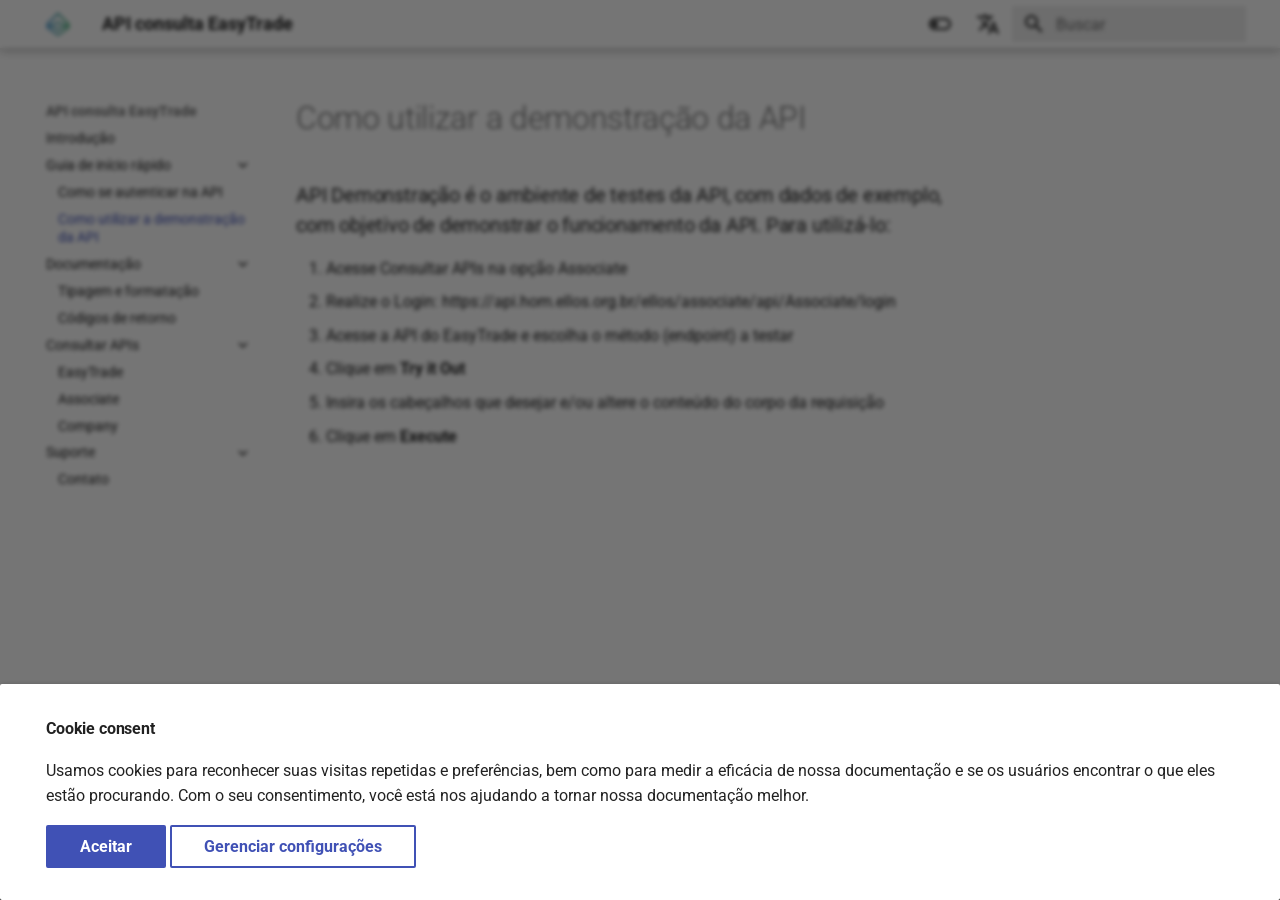
<file: quickStart/howToConsult/index.html>
<!DOCTYPE html>

<html class="no-js" lang="pt">
<head>
<meta charset="utf-8"/>
<meta content="width=device-width,initial-scale=1" name="viewport"/>
<link href="../howToAuthenticate/" rel="prev"/>
<link href="../../documentation/typesFormat/" rel="next"/>
<link href="../../assets/images/favicon.png" rel="icon"/>
<meta content="mkdocs-1.4.3, mkdocs-material-9.1.12" name="generator"/>
<title>Como utilizar a demonstração da API - API consulta EasyTrade</title>
<link href="../../assets/stylesheets/main.85bb2934.min.css" rel="stylesheet"/>
<link href="../../assets/stylesheets/palette.a6bdf11c.min.css" rel="stylesheet"/>
<link crossorigin="" href="https://fonts.gstatic.com" rel="preconnect"/>
<link href="https://fonts.googleapis.com/css?family=Roboto:300,300i,400,400i,700,700i%7CRoboto+Mono:400,400i,700,700i&amp;display=fallback" rel="stylesheet"/>
<style>:root{--md-text-font:"Roboto";--md-code-font:"Roboto Mono"}</style>
<link href="../../stylesheets/extra.css" rel="stylesheet"/>
<script>__md_scope=new URL("../..",location),__md_hash=e=>[...e].reduce((e,_)=>(e<<5)-e+_.charCodeAt(0),0),__md_get=(e,_=localStorage,t=__md_scope)=>JSON.parse(_.getItem(t.pathname+"."+e)),__md_set=(e,_,t=localStorage,a=__md_scope)=>{try{t.setItem(a.pathname+"."+e,JSON.stringify(_))}catch(e){}}</script>
</head>
<body data-md-color-accent="indigo" data-md-color-primary="white" data-md-color-scheme="default" dir="ltr">
<script>var palette=__md_get("__palette");if(palette&&"object"==typeof palette.color)for(var key of Object.keys(palette.color))document.body.setAttribute("data-md-color-"+key,palette.color[key])</script>
<input autocomplete="off" class="md-toggle" data-md-toggle="drawer" id="__drawer" type="checkbox"/>
<input autocomplete="off" class="md-toggle" data-md-toggle="search" id="__search" type="checkbox"/>
<label class="md-overlay" for="__drawer"></label>
<div data-md-component="skip">
<a class="md-skip" href="#como-utilizar-a-demonstracao-da-api">
          Pular para conteúdo
        </a>
</div>
<div data-md-component="announce">
</div>
<header class="md-header md-header--shadow" data-md-component="header">
<nav aria-label="Cabeçalho" class="md-header__inner md-grid">
<a aria-label="API consulta EasyTrade" class="md-header__button md-logo" data-md-component="logo" href="../.." title="API consulta EasyTrade">
<img alt="logo" src="../../assets/Vector.png"/>
</a>
<label class="md-header__button md-icon" for="__drawer">
<svg viewbox="0 0 24 24" xmlns="http://www.w3.org/2000/svg"><path d="M3 6h18v2H3V6m0 5h18v2H3v-2m0 5h18v2H3v-2Z"></path></svg>
</label>
<div class="md-header__title" data-md-component="header-title">
<div class="md-header__ellipsis">
<div class="md-header__topic">
<span class="md-ellipsis">
            API consulta EasyTrade
          </span>
</div>
<div class="md-header__topic" data-md-component="header-topic">
<span class="md-ellipsis">
            
              Como utilizar a demonstração da API
            
          </span>
</div>
</div>
</div>
<form class="md-header__option" data-md-component="palette">
<input aria-label="dark mode" class="md-option" data-md-color-accent="indigo" data-md-color-media="" data-md-color-primary="white" data-md-color-scheme="default" id="__palette_1" name="__palette" type="radio"/>
<label class="md-header__button md-icon" for="__palette_2" hidden="" title="dark mode">
<svg viewbox="0 0 24 24" xmlns="http://www.w3.org/2000/svg"><path d="M17 6H7c-3.31 0-6 2.69-6 6s2.69 6 6 6h10c3.31 0 6-2.69 6-6s-2.69-6-6-6zm0 10H7c-2.21 0-4-1.79-4-4s1.79-4 4-4h10c2.21 0 4 1.79 4 4s-1.79 4-4 4zM7 9c-1.66 0-3 1.34-3 3s1.34 3 3 3 3-1.34 3-3-1.34-3-3-3z"></path></svg>
</label>
<input aria-label="light mode" class="md-option" data-md-color-accent="indigo" data-md-color-media="" data-md-color-primary="indigo" data-md-color-scheme="slate" id="__palette_2" name="__palette" type="radio"/>
<label class="md-header__button md-icon" for="__palette_1" hidden="" title="light mode">
<svg viewbox="0 0 24 24" xmlns="http://www.w3.org/2000/svg"><path d="M17 7H7a5 5 0 0 0-5 5 5 5 0 0 0 5 5h10a5 5 0 0 0 5-5 5 5 0 0 0-5-5m0 8a3 3 0 0 1-3-3 3 3 0 0 1 3-3 3 3 0 0 1 3 3 3 3 0 0 1-3 3Z"></path></svg>
</label>
</form>
<div class="md-header__option">
<div class="md-select">
<button aria-label="Selecione o idioma" class="md-header__button md-icon">
<svg viewbox="0 0 24 24" xmlns="http://www.w3.org/2000/svg"><path d="m12.87 15.07-2.54-2.51.03-.03A17.52 17.52 0 0 0 14.07 6H17V4h-7V2H8v2H1v2h11.17C11.5 7.92 10.44 9.75 9 11.35 8.07 10.32 7.3 9.19 6.69 8h-2c.73 1.63 1.73 3.17 2.98 4.56l-5.09 5.02L4 19l5-5 3.11 3.11.76-2.04M18.5 10h-2L12 22h2l1.12-3h4.75L21 22h2l-4.5-12m-2.62 7 1.62-4.33L19.12 17h-3.24Z"></path></svg>
</button>
<div class="md-select__inner">
<ul class="md-select__list">
<li class="md-select__item">
<a class="md-select__link" href="/pt/" hreflang="pt">
                    Portuguese
                  </a>
</li>
<li class="md-select__item">
<a class="md-select__link" href="/ar/" hreflang="ar">
                    Arabic
                  </a>
</li>
</ul>
</div>
</div>
</div>
<label class="md-header__button md-icon" for="__search">
<svg viewbox="0 0 24 24" xmlns="http://www.w3.org/2000/svg"><path d="M9.5 3A6.5 6.5 0 0 1 16 9.5c0 1.61-.59 3.09-1.56 4.23l.27.27h.79l5 5-1.5 1.5-5-5v-.79l-.27-.27A6.516 6.516 0 0 1 9.5 16 6.5 6.5 0 0 1 3 9.5 6.5 6.5 0 0 1 9.5 3m0 2C7 5 5 7 5 9.5S7 14 9.5 14 14 12 14 9.5 12 5 9.5 5Z"></path></svg>
</label>
<div class="md-search" data-md-component="search" role="dialog">
<label class="md-search__overlay" for="__search"></label>
<div class="md-search__inner" role="search">
<form class="md-search__form" name="search">
<input aria-label="Buscar" autocapitalize="off" autocomplete="off" autocorrect="off" class="md-search__input" data-md-component="search-query" name="query" placeholder="Buscar" required="" spellcheck="false" type="text"/>
<label class="md-search__icon md-icon" for="__search">
<svg viewbox="0 0 24 24" xmlns="http://www.w3.org/2000/svg"><path d="M9.5 3A6.5 6.5 0 0 1 16 9.5c0 1.61-.59 3.09-1.56 4.23l.27.27h.79l5 5-1.5 1.5-5-5v-.79l-.27-.27A6.516 6.516 0 0 1 9.5 16 6.5 6.5 0 0 1 3 9.5 6.5 6.5 0 0 1 9.5 3m0 2C7 5 5 7 5 9.5S7 14 9.5 14 14 12 14 9.5 12 5 9.5 5Z"></path></svg>
<svg viewbox="0 0 24 24" xmlns="http://www.w3.org/2000/svg"><path d="M20 11v2H8l5.5 5.5-1.42 1.42L4.16 12l7.92-7.92L13.5 5.5 8 11h12Z"></path></svg>
</label>
<nav aria-label="Pesquisar" class="md-search__options">
<button aria-label="Limpar" class="md-search__icon md-icon" tabindex="-1" title="Limpar" type="reset">
<svg viewbox="0 0 24 24" xmlns="http://www.w3.org/2000/svg"><path d="M19 6.41 17.59 5 12 10.59 6.41 5 5 6.41 10.59 12 5 17.59 6.41 19 12 13.41 17.59 19 19 17.59 13.41 12 19 6.41Z"></path></svg>
</button>
</nav>
</form>
<div class="md-search__output">
<div class="md-search__scrollwrap" data-md-scrollfix="">
<div class="md-search-result" data-md-component="search-result">
<div class="md-search-result__meta">
            Inicializando busca
          </div>
<ol class="md-search-result__list" role="presentation"></ol>
</div>
</div>
</div>
</div>
</div>
</nav>
</header>
<div class="md-container" data-md-component="container">
<main class="md-main" data-md-component="main">
<div class="md-main__inner md-grid">
<div class="md-sidebar md-sidebar--primary" data-md-component="sidebar" data-md-type="navigation">
<div class="md-sidebar__scrollwrap">
<div class="md-sidebar__inner">
<nav aria-label="Navegação" class="md-nav md-nav--primary" data-md-level="0">
<label class="md-nav__title" for="__drawer">
<a aria-label="API consulta EasyTrade" class="md-nav__button md-logo" data-md-component="logo" href="../.." title="API consulta EasyTrade">
<img alt="logo" src="../../assets/Vector.png"/>
</a>
    API consulta EasyTrade
  </label>
<ul class="md-nav__list" data-md-scrollfix="">
<li class="md-nav__item">
<a class="md-nav__link" href="../..">
        Introdução
      </a>
</li>
<li class="md-nav__item md-nav__item--active md-nav__item--nested">
<input checked="" class="md-nav__toggle md-toggle" id="__nav_2" type="checkbox"/>
<label class="md-nav__link" for="__nav_2" id="__nav_2_label" tabindex="0">
          Guia de início rápido
          <span class="md-nav__icon md-icon"></span>
</label>
<nav aria-expanded="true" aria-labelledby="__nav_2_label" class="md-nav" data-md-level="1">
<label class="md-nav__title" for="__nav_2">
<span class="md-nav__icon md-icon"></span>
          Guia de início rápido
        </label>
<ul class="md-nav__list" data-md-scrollfix="">
<li class="md-nav__item">
<a class="md-nav__link" href="../howToAuthenticate/">
        Como se autenticar na API
      </a>
</li>
<li class="md-nav__item md-nav__item--active">
<input class="md-nav__toggle md-toggle" id="__toc" type="checkbox"/>
<a class="md-nav__link md-nav__link--active" href="./">
        Como utilizar a demonstração da API
      </a>
</li>
</ul>
</nav>
</li>
<li class="md-nav__item md-nav__item--nested">
<input class="md-nav__toggle md-toggle md-toggle--indeterminate" id="__nav_3" type="checkbox"/>
<label class="md-nav__link" for="__nav_3" id="__nav_3_label" tabindex="0">
          Documentação
          <span class="md-nav__icon md-icon"></span>
</label>
<nav aria-expanded="false" aria-labelledby="__nav_3_label" class="md-nav" data-md-level="1">
<label class="md-nav__title" for="__nav_3">
<span class="md-nav__icon md-icon"></span>
          Documentação
        </label>
<ul class="md-nav__list" data-md-scrollfix="">
<li class="md-nav__item">
<a class="md-nav__link" href="../../documentation/typesFormat/">
        Tipagem e formatação
      </a>
</li>
<li class="md-nav__item">
<a class="md-nav__link" href="../../documentation/returnCode/">
        Códigos de retorno
      </a>
</li>
</ul>
</nav>
</li>
<li class="md-nav__item md-nav__item--nested">
<input class="md-nav__toggle md-toggle md-toggle--indeterminate" id="__nav_4" type="checkbox"/>
<label class="md-nav__link" for="__nav_4" id="__nav_4_label" tabindex="0">
          Consultar APIs
          <span class="md-nav__icon md-icon"></span>
</label>
<nav aria-expanded="false" aria-labelledby="__nav_4_label" class="md-nav" data-md-level="1">
<label class="md-nav__title" for="__nav_4">
<span class="md-nav__icon md-icon"></span>
          Consultar APIs
        </label>
<ul class="md-nav__list" data-md-scrollfix="">
<li class="md-nav__item">
<a class="md-nav__link" href="../../apis/easytrade/">
        EasyTrade
      </a>
</li>
<li class="md-nav__item">
<a class="md-nav__link" href="../../apis/associate/">
        Associate
      </a>
</li>
<li class="md-nav__item">
<a class="md-nav__link" href="../../apis/company/">
        Company
      </a>
</li>
</ul>
</nav>
</li>
<li class="md-nav__item md-nav__item--nested">
<input class="md-nav__toggle md-toggle md-toggle--indeterminate" id="__nav_5" type="checkbox"/>
<label class="md-nav__link" for="__nav_5" id="__nav_5_label" tabindex="0">
          Suporte
          <span class="md-nav__icon md-icon"></span>
</label>
<nav aria-expanded="false" aria-labelledby="__nav_5_label" class="md-nav" data-md-level="1">
<label class="md-nav__title" for="__nav_5">
<span class="md-nav__icon md-icon"></span>
          Suporte
        </label>
<ul class="md-nav__list" data-md-scrollfix="">
<li class="md-nav__item">
<a class="md-nav__link" href="../../contact/support/">
        Contato
      </a>
</li>
</ul>
</nav>
</li>
</ul>
</nav>
</div>
</div>
</div>
<div class="md-sidebar md-sidebar--secondary" data-md-component="sidebar" data-md-type="toc">
<div class="md-sidebar__scrollwrap">
<div class="md-sidebar__inner">
<nav aria-label="Índice" class="md-nav md-nav--secondary">
</nav>
</div>
</div>
</div>
<div class="md-content" data-md-component="content">
<article class="md-content__inner md-typeset">
<h1 id="como-utilizar-a-demonstracao-da-api">Como utilizar a demonstração da API</h1>
<h3>API Demonstração é o ambiente de testes da API, com dados de exemplo, com objetivo de demonstrar o funcionamento da API. Para utilizá-lo:</h3>
<ol>
<li>Acesse Consultar APIs na opção Associate</li>
<li>Realize o Login: https://api.hom.ellos.org.br/ellos/associate/api/Associate/login</li>
<li>Acesse a API do EasyTrade e escolha o método (endpoint) a testar</li>
<li>Clique em <b>Try it Out</b></li>
<li>Insira os cabeçalhos que desejar e/ou altere o conteúdo do corpo da requisição</li>
<li>Clique em <b>Execute</b></li>
</ol>
</article>
</div>
</div>
</main>
<footer class="md-footer">
<div class="md-footer-meta md-typeset">
<div class="md-footer-meta__inner md-grid">
<div class="md-copyright">
  
  
    Made with
    <a href="https://squidfunk.github.io/mkdocs-material/" rel="noopener" target="_blank">
      Material for MkDocs
    </a>
</div>
</div>
</div>
</footer>
</div>
<div class="md-dialog" data-md-component="dialog">
<div class="md-dialog__inner md-typeset"></div>
</div>
<div class="md-consent" data-md-component="consent" hidden="" id="__consent">
<div class="md-consent__overlay"></div>
<aside class="md-consent__inner">
<form class="md-consent__form md-grid md-typeset" name="consent">
<h4>Cookie consent</h4>
<p>Usamos cookies para reconhecer suas visitas repetidas e preferências, bem como para medir a eficácia de nossa documentação e se os usuários encontrar o que eles estão procurando. Com o seu consentimento, você está nos ajudando a tornar nossa documentação melhor.</p>
<input class="md-toggle" id="__settings" type="checkbox"/>
<div class="md-consent__settings">
<ul class="task-list">
</ul>
</div>
<div class="md-consent__controls">
<button class="md-button md-button--primary">Aceitar</button>
<label class="md-button" for="__settings">Gerenciar configurações</label>
</div>
</form>
</aside>
</div>
<script>var consent=__md_get("__consent");if(consent)for(var input of document.forms.consent.elements)input.name&&(input.checked=consent[input.name]||!1);else"file:"!==location.protocol&&setTimeout(function(){document.querySelector("[data-md-component=consent]").hidden=!1},250);var action,form=document.forms.consent;for(action of["submit","reset"])form.addEventListener(action,function(e){if(e.preventDefault(),"reset"===e.type)for(var n of document.forms.consent.elements)n.name&&(n.checked=!1);__md_set("__consent",Object.fromEntries(Array.from(new FormData(form).keys()).map(function(e){return[e,!0]}))),location.hash="",location.reload()})</script>
<script id="__config" type="application/json">{"base": "../..", "features": ["navigation.expand"], "search": "../../assets/javascripts/workers/search.208ed371.min.js", "translations": {"clipboard.copied": "Copiado para \u00e1rea de transfer\u00eancia", "clipboard.copy": "Copiar para \u00e1rea de transfer\u00eancia", "search.result.more.one": "mais 1 nesta p\u00e1gina", "search.result.more.other": "# mais nesta p\u00e1gina", "search.result.none": "Nenhum documento encontrado", "search.result.one": "1 documento encontrado", "search.result.other": "# documentos encontrados", "search.result.placeholder": "Digite para iniciar a busca", "search.result.term.missing": "Ausente", "select.version": "Selecione a vers\u00e3o"}}</script>
<script src="../../assets/javascripts/bundle.c2be25ad.min.js"></script>
<script>document$.subscribe(() => {
            window.update_swagger_ui_iframe_height = function (id) {
                var iFrameID = document.getElementById(id);
                if (iFrameID) {
                    full_height = (iFrameID.contentWindow.document.body.scrollHeight + 80) + "px";
                    iFrameID.height = full_height;
                    iFrameID.style.height = full_height;
                }
            }
        
            let iframe_id_list = []
            var iframes = document.getElementsByClassName("swagger-ui-iframe");
            for (var i = 0; i < iframes.length; i++) { 
                iframe_id_list.push(iframes[i].getAttribute("id"))
            }
        
            let ticking = true;
            
            document.addEventListener('scroll', function(e) {
                if (!ticking) {
                    window.requestAnimationFrame(()=> {
                        let half_vh = window.innerHeight/2;
                        for(var i = 0; i < iframe_id_list.length; i++) {
                            let element = document.getElementById(iframe_id_list[i])
                            if(element==null){
                                return
                            }
                            let diff = element.getBoundingClientRect().top
                            if(element.contentWindow.update_top_val){
                                element.contentWindow.update_top_val(half_vh - diff)
                            }
                        }
                        ticking = false;
                    });
                    ticking = true;
                }
            });
        
            const dark_scheme_name = "slate"
            
            window.scheme = document.body.getAttribute("data-md-color-scheme")
            const options = {
                attributeFilter: ['data-md-color-scheme'],
            };
            function color_scheme_callback(mutations) {
                for (let mutation of mutations) {
                    if (mutation.attributeName === "data-md-color-scheme") {
                        scheme = document.body.getAttribute("data-md-color-scheme")
                        var iframe_list = document.getElementsByClassName("swagger-ui-iframe")
                        for(var i = 0; i < iframe_list.length; i++) {
                            var ele = iframe_list.item(i);
                            if (ele) {
                                if (scheme === dark_scheme_name) {
                                    ele.contentWindow.enable_dark_mode();
                                } else {
                                    ele.contentWindow.disable_dark_mode();
                                }
                            }
                        }
                    }
                }
            }
            observer = new MutationObserver(color_scheme_callback);
            observer.observe(document.body, options);
            })</script></body>
</html>
</file>
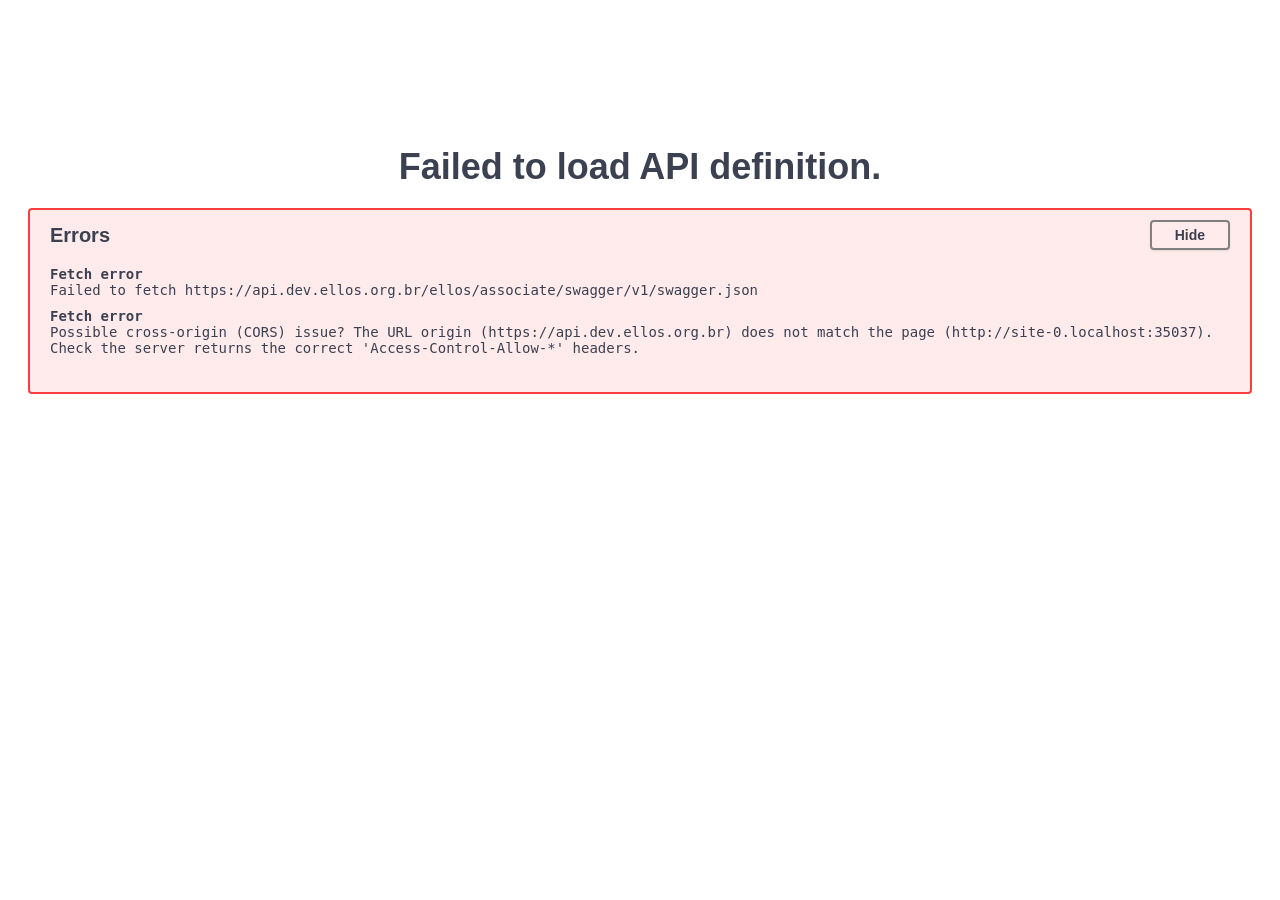
<file: apis/associate/swagger-ef563eaa.html>
<!DOCTYPE html>
<html lang="en">

<head>
  <meta charset="UTF-8">
  <title>Swagger UI</title>
  <link rel="stylesheet" type="text/css" href="../../assets/stylesheets/swagger-ui.css" />
  <link rel="stylesheet" type="text/css" id="slate-css" media="none" href="../../assets/stylesheets/swagger-ui-dark.css" />
  
</head>

<body style="overflow:hidden;background: ;">
  <div id="swagger-ui"></div>
  <script src="../../assets/javascripts/swagger-ui-bundle.js" charset="UTF-8"> </script>
  <script src="../../assets/javascripts/swagger-ui-standalone-preset.js" charset="UTF-8"> </script>
  <script>
    window.onload = function () {
      window.ui = SwaggerUIBundle({
        dom_id: "#swagger-ui",
        onComplete: onComplete,
        presets: [
          SwaggerUIBundle.presets.apis,
          SwaggerUIStandalonePreset
        ],
        
        url: "https://api.dev.ellos.org.br/ellos/associate/swagger/v1/swagger.json",
        
        
        "oauth2RedirectUrl": new URL("../../assets/swagger-ui/oauth2-redirect.html",window.location.href).href,
        
        "validatorUrl": "none",
        
    "docExpansion": "list",
    "filter": false,
    "tryItOutEnabled": false,
    "supportedSubmitMethods": [
        "get",
        "put",
        "post",
        "delete",
        "options",
        "head",
        "patch",
        "trace"
    ],
    "validatorUrl": "none",
    "extra_css": [],
    "dark_scheme_name": "slate",
    "syntaxHighlight.theme": "agate"

      })

      

      const scheme = parent.scheme
      if (scheme === "slate") {
          enable_dark_mode();
      }
    }

    enable_dark_mode = function(){
      document.getElementById("slate-css").media = ""
    }

    disable_dark_mode = function(){
      document.getElementById("slate-css").media = "none"
    }

    const resize_ob = new ResizeObserver(function(entries) {
      parent.update_swagger_ui_iframe_height("ef563eaa");
    });

    // start observing for resizing
    resize_ob.observe(document.querySelector("body"));

    // authorize modal position
    var modal_top = 0;

    const mutation_ob = new MutationObserver(function (mutations) {
      if(mutations && mutations[0].addedNodes && mutations[0].addedNodes.length > 0){
        update_modal_top()
      }
    });

    onComplete = function(){
      // start observing for auth-wrapper after Swagger UI loaded
      const div = document.querySelector("div.auth-wrapper");
      if(div){
        mutation_ob.observe(div, {
          childList: true,
        });
      }
    }

    update_top_val = function(top){
      modal_top = top
      update_modal_top()
    }

    update_modal_top = function(){
      let modal_list = document.getElementsByClassName('modal-ux')
      if(modal_list.length > 0){
        let modal = modal_list.item(0)
        const modal_height = modal.offsetHeight
        const padding = 60
        min = parseInt(modal_height/2 + padding)
        max = document.body.scrollHeight - min + padding
        if (modal_top < min) {
          modal.style.top = `${min}px`
        } else if (modal_top > max) {
          modal.style.top = `${max}px`
        } else {
          modal.style.top = `${modal_top}px`
        }
      }
    }
  </script>
</body>

</html>
</file>
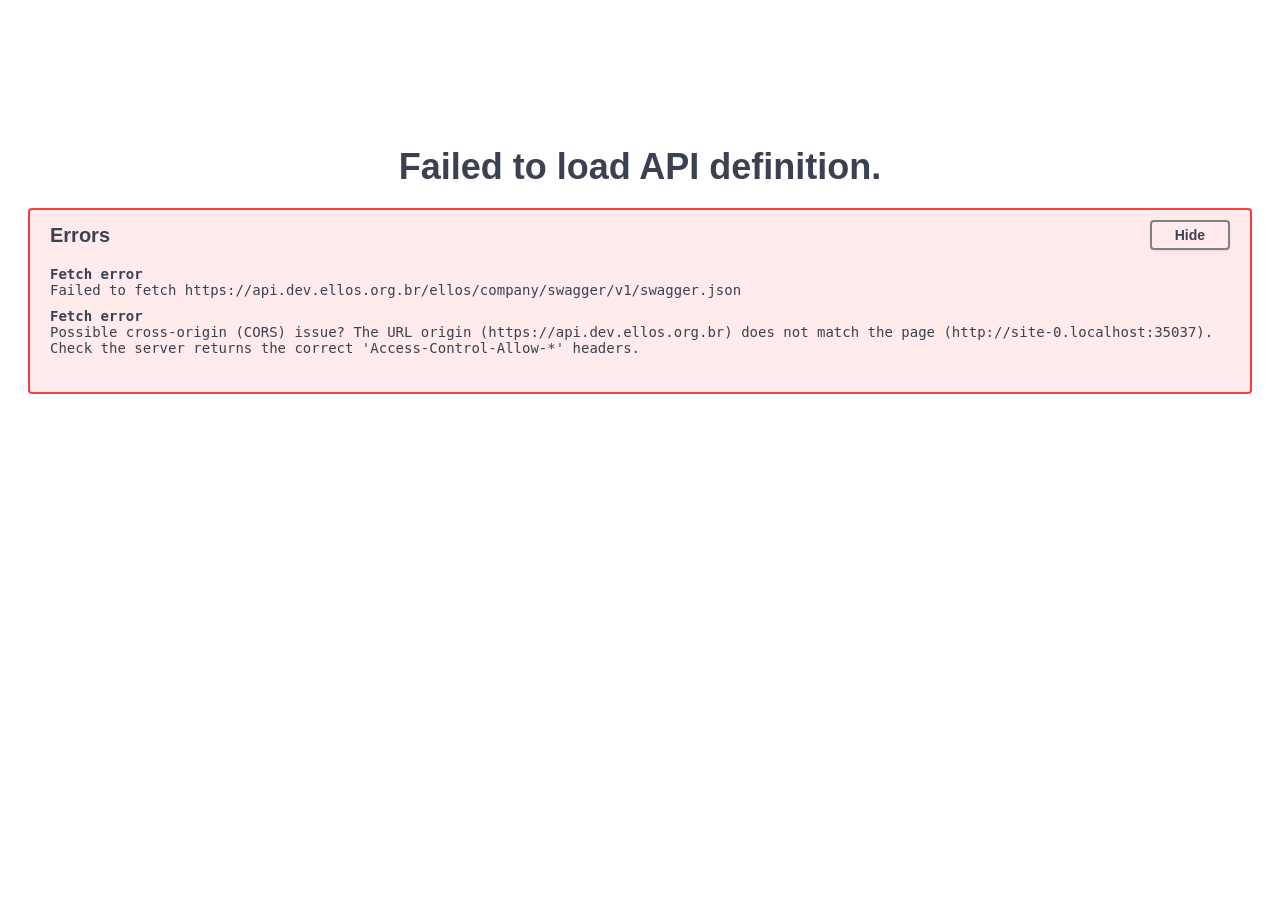
<file: apis/company/swagger-fe31a8a0.html>
<!DOCTYPE html>
<html lang="en">

<head>
  <meta charset="UTF-8">
  <title>Swagger UI</title>
  <link rel="stylesheet" type="text/css" href="../../assets/stylesheets/swagger-ui.css" />
  <link rel="stylesheet" type="text/css" id="slate-css" media="none" href="../../assets/stylesheets/swagger-ui-dark.css" />
  
</head>

<body style="overflow:hidden;background: ;">
  <div id="swagger-ui"></div>
  <script src="../../assets/javascripts/swagger-ui-bundle.js" charset="UTF-8"> </script>
  <script src="../../assets/javascripts/swagger-ui-standalone-preset.js" charset="UTF-8"> </script>
  <script>
    window.onload = function () {
      window.ui = SwaggerUIBundle({
        dom_id: "#swagger-ui",
        onComplete: onComplete,
        presets: [
          SwaggerUIBundle.presets.apis,
          SwaggerUIStandalonePreset
        ],
        
        url: "https://api.dev.ellos.org.br/ellos/company/swagger/v1/swagger.json",
        
        
        "oauth2RedirectUrl": new URL("../../assets/swagger-ui/oauth2-redirect.html",window.location.href).href,
        
        "validatorUrl": "none",
        
    "docExpansion": "list",
    "filter": false,
    "tryItOutEnabled": false,
    "supportedSubmitMethods": [
        "get",
        "put",
        "post",
        "delete",
        "options",
        "head",
        "patch",
        "trace"
    ],
    "validatorUrl": "none",
    "extra_css": [],
    "dark_scheme_name": "slate",
    "syntaxHighlight.theme": "agate"

      })

      

      const scheme = parent.scheme
      if (scheme === "slate") {
          enable_dark_mode();
      }
    }

    enable_dark_mode = function(){
      document.getElementById("slate-css").media = ""
    }

    disable_dark_mode = function(){
      document.getElementById("slate-css").media = "none"
    }

    const resize_ob = new ResizeObserver(function(entries) {
      parent.update_swagger_ui_iframe_height("fe31a8a0");
    });

    // start observing for resizing
    resize_ob.observe(document.querySelector("body"));

    // authorize modal position
    var modal_top = 0;

    const mutation_ob = new MutationObserver(function (mutations) {
      if(mutations && mutations[0].addedNodes && mutations[0].addedNodes.length > 0){
        update_modal_top()
      }
    });

    onComplete = function(){
      // start observing for auth-wrapper after Swagger UI loaded
      const div = document.querySelector("div.auth-wrapper");
      if(div){
        mutation_ob.observe(div, {
          childList: true,
        });
      }
    }

    update_top_val = function(top){
      modal_top = top
      update_modal_top()
    }

    update_modal_top = function(){
      let modal_list = document.getElementsByClassName('modal-ux')
      if(modal_list.length > 0){
        let modal = modal_list.item(0)
        const modal_height = modal.offsetHeight
        const padding = 60
        min = parseInt(modal_height/2 + padding)
        max = document.body.scrollHeight - min + padding
        if (modal_top < min) {
          modal.style.top = `${min}px`
        } else if (modal_top > max) {
          modal.style.top = `${max}px`
        } else {
          modal.style.top = `${modal_top}px`
        }
      }
    }
  </script>
</body>

</html>
</file>
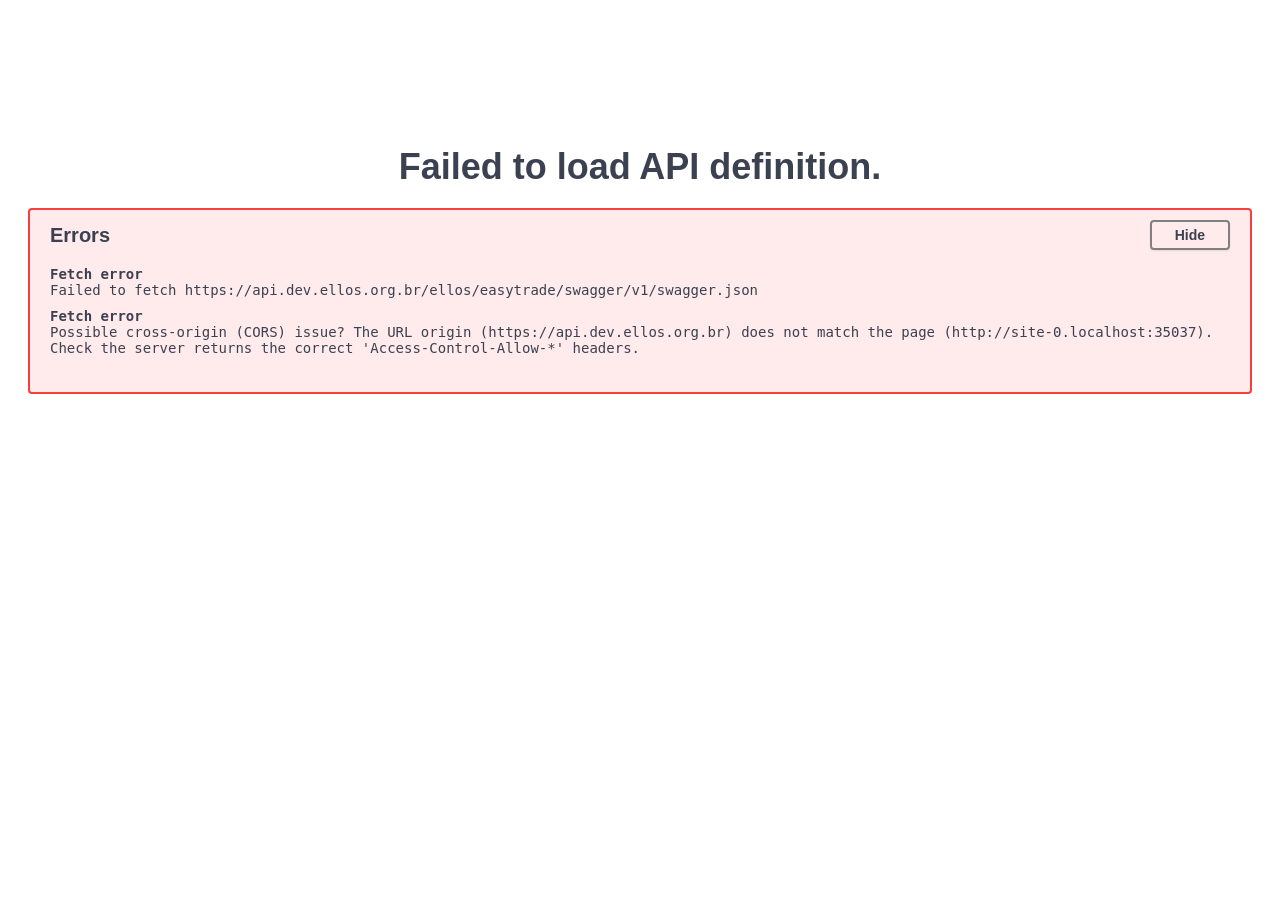
<file: apis/easytrade/swagger-1e6f6f74.html>
<!DOCTYPE html>
<html lang="en">

<head>
  <meta charset="UTF-8">
  <title>Swagger UI</title>
  <link rel="stylesheet" type="text/css" href="../../assets/stylesheets/swagger-ui.css" />
  <link rel="stylesheet" type="text/css" id="slate-css" media="none" href="../../assets/stylesheets/swagger-ui-dark.css" />
  
</head>

<body style="overflow:hidden;background: ;">
  <div id="swagger-ui"></div>
  <script src="../../assets/javascripts/swagger-ui-bundle.js" charset="UTF-8"> </script>
  <script src="../../assets/javascripts/swagger-ui-standalone-preset.js" charset="UTF-8"> </script>
  <script>
    window.onload = function () {
      window.ui = SwaggerUIBundle({
        dom_id: "#swagger-ui",
        onComplete: onComplete,
        presets: [
          SwaggerUIBundle.presets.apis,
          SwaggerUIStandalonePreset
        ],
        
        url: "https://api.dev.ellos.org.br/ellos/easytrade/swagger/v1/swagger.json",
        
        
        "oauth2RedirectUrl": new URL("../../assets/swagger-ui/oauth2-redirect.html",window.location.href).href,
        
        "validatorUrl": "none",
        
    "docExpansion": "list",
    "filter": false,
    "tryItOutEnabled": false,
    "supportedSubmitMethods": [
        "get",
        "put",
        "post",
        "delete",
        "options",
        "head",
        "patch",
        "trace"
    ],
    "validatorUrl": "none",
    "extra_css": [],
    "dark_scheme_name": "slate",
    "syntaxHighlight.theme": "agate"

      })

      

      const scheme = parent.scheme
      if (scheme === "slate") {
          enable_dark_mode();
      }
    }

    enable_dark_mode = function(){
      document.getElementById("slate-css").media = ""
    }

    disable_dark_mode = function(){
      document.getElementById("slate-css").media = "none"
    }

    const resize_ob = new ResizeObserver(function(entries) {
      parent.update_swagger_ui_iframe_height("1e6f6f74");
    });

    // start observing for resizing
    resize_ob.observe(document.querySelector("body"));

    // authorize modal position
    var modal_top = 0;

    const mutation_ob = new MutationObserver(function (mutations) {
      if(mutations && mutations[0].addedNodes && mutations[0].addedNodes.length > 0){
        update_modal_top()
      }
    });

    onComplete = function(){
      // start observing for auth-wrapper after Swagger UI loaded
      const div = document.querySelector("div.auth-wrapper");
      if(div){
        mutation_ob.observe(div, {
          childList: true,
        });
      }
    }

    update_top_val = function(top){
      modal_top = top
      update_modal_top()
    }

    update_modal_top = function(){
      let modal_list = document.getElementsByClassName('modal-ux')
      if(modal_list.length > 0){
        let modal = modal_list.item(0)
        const modal_height = modal.offsetHeight
        const padding = 60
        min = parseInt(modal_height/2 + padding)
        max = document.body.scrollHeight - min + padding
        if (modal_top < min) {
          modal.style.top = `${min}px`
        } else if (modal_top > max) {
          modal.style.top = `${max}px`
        } else {
          modal.style.top = `${modal_top}px`
        }
      }
    }
  </script>
</body>

</html>
</file>
<file: stylesheets/extra.css>
:root {
    /* Primary color shades */
    --md-primary-fg-color: #010913;
}
</file>
<file: assets/stylesheets/swagger-ui-dark.css>
a { color: #8c8cfa; }

::-webkit-scrollbar-track-piece { background-color: rgba(255, 255, 255, .2) !important; }

::-webkit-scrollbar-track { background-color: rgba(255, 255, 255, .3) !important; }

::-webkit-scrollbar-thumb { background-color: rgba(255, 255, 255, .5) !important; }

embed[type="application/pdf"] { filter: invert(90%); }

html {
    background: #2E303E !important;
    box-sizing: border-box;
    filter: contrast(100%) brightness(100%) saturate(100%);
    overflow-y: scroll;
}

body {
    background: #2E303E;
    background-color: #2E303E;
    background-image: none !important;
}

button, input, select, textarea {
    background-color: #2E303E;
    color: #bfbfbf;
}

font, html { color: #bfbfbf; }

.swagger-ui, .swagger-ui section h3 { color: rgb(233, 235, 252); }

.swagger-ui a { background-color: transparent; }

.swagger-ui mark {
    background-color: #664b00;
    color: #bfbfbf;
}

.swagger-ui legend { color: inherit; }

.swagger-ui .debug * { outline: #e6da99 solid 1px; }

.swagger-ui .debug-white * { outline: #fff solid 1px; }

.swagger-ui .debug-black * { outline: #bfbfbf solid 1px; }

.swagger-ui .debug-grid { background: url([data-uri]) 0 0; }

.swagger-ui .debug-grid-16 { background: url([data-uri]) 0 0; }

.swagger-ui .debug-grid-8-solid { background: url([data-uri]) 0 0 #2E303E; }

.swagger-ui .debug-grid-16-solid { background: url([data-uri]) 0 0 #2E303E; }

.swagger-ui .b--black { border-color: #000; }

.swagger-ui .b--near-black { border-color: #121212; }

.swagger-ui .b--dark-gray { border-color: #333; }

.swagger-ui .b--mid-gray { border-color: #545454; }

.swagger-ui .b--gray { border-color: #787878; }

.swagger-ui .b--silver { border-color: #999; }

.swagger-ui .b--light-silver { border-color: #6e6e6e; }

.swagger-ui .b--moon-gray { border-color: #4d4d4d; }

.swagger-ui .b--light-gray { border-color: #2b2b2b; }

.swagger-ui .b--near-white { border-color: #242424; }

.swagger-ui .b--white { border-color: #2E303E; }

.swagger-ui .b--white-90 { border-color: rgba(46, 48, 62, .9); }

.swagger-ui .b--white-80 { border-color: rgba(46, 48, 62, .8); }

.swagger-ui .b--white-70 { border-color: rgba(46, 48, 62, .7); }

.swagger-ui .b--white-60 { border-color: rgba(46, 48, 62, .6); }

.swagger-ui .b--white-50 { border-color: rgba(46, 48, 62, .5); }

.swagger-ui .b--white-40 { border-color: rgba(46, 48, 62, .4); }

.swagger-ui .b--white-30 { border-color: rgba(46, 48, 62, .3); }

.swagger-ui .b--white-20 { border-color: rgba(46, 48, 62, .2); }

.swagger-ui .b--white-10 { border-color: rgba(46, 48, 62, .1); }

.swagger-ui .b--white-05 { border-color: rgba(46, 48, 62, .05); }

.swagger-ui .b--white-025 { border-color: rgba(46, 48, 62, .024); }

.swagger-ui .b--white-0125 { border-color: rgba(46, 48, 62, .01); }

.swagger-ui .b--black-90 { border-color: rgba(0, 0, 0, .9); }

.swagger-ui .b--black-80 { border-color: rgba(0, 0, 0, .8); }

.swagger-ui .b--black-70 { border-color: rgba(0, 0, 0, .7); }

.swagger-ui .b--black-60 { border-color: rgba(0, 0, 0, .6); }

.swagger-ui .b--black-50 { border-color: rgba(0, 0, 0, .5); }

.swagger-ui .b--black-40 { border-color: rgba(0, 0, 0, .4); }

.swagger-ui .b--black-30 { border-color: rgba(0, 0, 0, .3); }

.swagger-ui .b--black-20 { border-color: rgba(0, 0, 0, .2); }

.swagger-ui .b--black-10 { border-color: rgba(0, 0, 0, .1); }

.swagger-ui .b--black-05 { border-color: rgba(0, 0, 0, .05); }

.swagger-ui .b--black-025 { border-color: rgba(0, 0, 0, .024); }

.swagger-ui .b--black-0125 { border-color: rgba(0, 0, 0, .01); }

.swagger-ui .b--dark-red { border-color: #bc2f36; }

.swagger-ui .b--red { border-color: #c83932; }

.swagger-ui .b--light-red { border-color: #ab3c2b; }

.swagger-ui .b--orange { border-color: #cc6e33; }

.swagger-ui .b--purple { border-color: #5e2ca5; }

.swagger-ui .b--light-purple { border-color: #672caf; }

.swagger-ui .b--dark-pink { border-color: #ab2b81; }

.swagger-ui .b--hot-pink { border-color: #c03086; }

.swagger-ui .b--pink { border-color: #8f2464; }

.swagger-ui .b--light-pink { border-color: #721d4d; }

.swagger-ui .b--dark-green { border-color: #1c6e50; }

.swagger-ui .b--green { border-color: #279b70; }

.swagger-ui .b--light-green { border-color: #228762; }

.swagger-ui .b--navy { border-color: #0d1d35; }

.swagger-ui .b--dark-blue { border-color: #20497e; }

.swagger-ui .b--blue { border-color: #4380d0; }

.swagger-ui .b--light-blue { border-color: #20517e; }

.swagger-ui .b--lightest-blue { border-color: #143a52; }

.swagger-ui .b--washed-blue { border-color: #0c312d; }

.swagger-ui .b--washed-green { border-color: #0f3d2c; }

.swagger-ui .b--washed-red { border-color: #411010; }

.swagger-ui .b--transparent { border-color: transparent; }

.swagger-ui .b--gold, .swagger-ui .b--light-yellow, .swagger-ui .b--washed-yellow, .swagger-ui .b--yellow { border-color: #664b00; }

.swagger-ui .shadow-1 { box-shadow: rgba(0, 0, 0, .2) 0 0 4px 2px; }

.swagger-ui .shadow-2 { box-shadow: rgba(0, 0, 0, .2) 0 0 8px 2px; }

.swagger-ui .shadow-3 { box-shadow: rgba(0, 0, 0, .2) 2px 2px 4px 2px; }

.swagger-ui .shadow-4 { box-shadow: rgba(0, 0, 0, .2) 2px 2px 8px 0; }

.swagger-ui .shadow-5 { box-shadow: rgba(0, 0, 0, .2) 4px 4px 8px 0; }

@media screen and (min-width: 30em) {
    .swagger-ui .shadow-1-ns { box-shadow: rgba(0, 0, 0, .2) 0 0 4px 2px; }

    .swagger-ui .shadow-2-ns { box-shadow: rgba(0, 0, 0, .2) 0 0 8px 2px; }

    .swagger-ui .shadow-3-ns { box-shadow: rgba(0, 0, 0, .2) 2px 2px 4px 2px; }

    .swagger-ui .shadow-4-ns { box-shadow: rgba(0, 0, 0, .2) 2px 2px 8px 0; }

    .swagger-ui .shadow-5-ns { box-shadow: rgba(0, 0, 0, .2) 4px 4px 8px 0; }
}

@media screen and (max-width: 60em) and (min-width: 30em) {
    .swagger-ui .shadow-1-m { box-shadow: rgba(0, 0, 0, .2) 0 0 4px 2px; }

    .swagger-ui .shadow-2-m { box-shadow: rgba(0, 0, 0, .2) 0 0 8px 2px; }

    .swagger-ui .shadow-3-m { box-shadow: rgba(0, 0, 0, .2) 2px 2px 4px 2px; }

    .swagger-ui .shadow-4-m { box-shadow: rgba(0, 0, 0, .2) 2px 2px 8px 0; }

    .swagger-ui .shadow-5-m { box-shadow: rgba(0, 0, 0, .2) 4px 4px 8px 0; }
}

@media screen and (min-width: 60em) {
    .swagger-ui .shadow-1-l { box-shadow: rgba(0, 0, 0, .2) 0 0 4px 2px; }

    .swagger-ui .shadow-2-l { box-shadow: rgba(0, 0, 0, .2) 0 0 8px 2px; }

    .swagger-ui .shadow-3-l { box-shadow: rgba(0, 0, 0, .2) 2px 2px 4px 2px; }

    .swagger-ui .shadow-4-l { box-shadow: rgba(0, 0, 0, .2) 2px 2px 8px 0; }

    .swagger-ui .shadow-5-l { box-shadow: rgba(0, 0, 0, .2) 4px 4px 8px 0; }
}

.swagger-ui .black-05 { color: rgba(191, 191, 191, .05); }

.swagger-ui .bg-black-05 { background-color: rgba(0, 0, 0, .05); }

.swagger-ui .black-90, .swagger-ui .hover-black-90:focus, .swagger-ui .hover-black-90:hover { color: rgba(191, 191, 191, .9); }

.swagger-ui .black-80, .swagger-ui .hover-black-80:focus, .swagger-ui .hover-black-80:hover { color: rgba(191, 191, 191, .8); }

.swagger-ui .black-70, .swagger-ui .hover-black-70:focus, .swagger-ui .hover-black-70:hover { color: rgba(191, 191, 191, .7); }

.swagger-ui .black-60, .swagger-ui .hover-black-60:focus, .swagger-ui .hover-black-60:hover { color: rgba(191, 191, 191, .6); }

.swagger-ui .black-50, .swagger-ui .hover-black-50:focus, .swagger-ui .hover-black-50:hover { color: rgba(191, 191, 191, .5); }

.swagger-ui .black-40, .swagger-ui .hover-black-40:focus, .swagger-ui .hover-black-40:hover { color: rgba(191, 191, 191, .4); }

.swagger-ui .black-30, .swagger-ui .hover-black-30:focus, .swagger-ui .hover-black-30:hover { color: rgba(191, 191, 191, .3); }

.swagger-ui .black-20, .swagger-ui .hover-black-20:focus, .swagger-ui .hover-black-20:hover { color: rgba(191, 191, 191, .2); }

.swagger-ui .black-10, .swagger-ui .hover-black-10:focus, .swagger-ui .hover-black-10:hover { color: rgba(191, 191, 191, .1); }

.swagger-ui .hover-white-90:focus, .swagger-ui .hover-white-90:hover, .swagger-ui .white-90 { color: rgba(255, 255, 255, .9); }

.swagger-ui .hover-white-80:focus, .swagger-ui .hover-white-80:hover, .swagger-ui .white-80 { color: rgba(255, 255, 255, .8); }

.swagger-ui .hover-white-70:focus, .swagger-ui .hover-white-70:hover, .swagger-ui .white-70 { color: rgba(255, 255, 255, .7); }

.swagger-ui .hover-white-60:focus, .swagger-ui .hover-white-60:hover, .swagger-ui .white-60 { color: rgba(255, 255, 255, .6); }

.swagger-ui .hover-white-50:focus, .swagger-ui .hover-white-50:hover, .swagger-ui .white-50 { color: rgba(255, 255, 255, .5); }

.swagger-ui .hover-white-40:focus, .swagger-ui .hover-white-40:hover, .swagger-ui .white-40 { color: rgba(255, 255, 255, .4); }

.swagger-ui .hover-white-30:focus, .swagger-ui .hover-white-30:hover, .swagger-ui .white-30 { color: rgba(255, 255, 255, .3); }

.swagger-ui .hover-white-20:focus, .swagger-ui .hover-white-20:hover, .swagger-ui .white-20 { color: rgba(255, 255, 255, .2); }

.swagger-ui .hover-white-10:focus, .swagger-ui .hover-white-10:hover, .swagger-ui .white-10 { color: rgba(255, 255, 255, .1); }

.swagger-ui .hover-moon-gray:focus, .swagger-ui .hover-moon-gray:hover, .swagger-ui .moon-gray { color: #ccc; }

.swagger-ui .hover-light-gray:focus, .swagger-ui .hover-light-gray:hover, .swagger-ui .light-gray { color: #ededed; }

.swagger-ui .hover-near-white:focus, .swagger-ui .hover-near-white:hover, .swagger-ui .near-white { color: #f5f5f5; }

.swagger-ui .dark-red, .swagger-ui .hover-dark-red:focus, .swagger-ui .hover-dark-red:hover { color: #e6999d; }

.swagger-ui .hover-red:focus, .swagger-ui .hover-red:hover, .swagger-ui .red { color: #e69d99; }

.swagger-ui .hover-light-red:focus, .swagger-ui .hover-light-red:hover, .swagger-ui .light-red { color: #e6a399; }

.swagger-ui .hover-orange:focus, .swagger-ui .hover-orange:hover, .swagger-ui .orange { color: #e6b699; }

.swagger-ui .gold, .swagger-ui .hover-gold:focus, .swagger-ui .hover-gold:hover { color: #e6d099; }

.swagger-ui .hover-yellow:focus, .swagger-ui .hover-yellow:hover, .swagger-ui .yellow { color: #e6da99; }

.swagger-ui .hover-light-yellow:focus, .swagger-ui .hover-light-yellow:hover, .swagger-ui .light-yellow { color: #ede6b6; }

.swagger-ui .hover-purple:focus, .swagger-ui .hover-purple:hover, .swagger-ui .purple { color: #b99ae4; }

.swagger-ui .hover-light-purple:focus, .swagger-ui .hover-light-purple:hover, .swagger-ui .light-purple { color: #bb99e6; }

.swagger-ui .dark-pink, .swagger-ui .hover-dark-pink:focus, .swagger-ui .hover-dark-pink:hover { color: #e699cc; }

.swagger-ui .hot-pink, .swagger-ui .hover-hot-pink:focus, .swagger-ui .hover-hot-pink:hover, .swagger-ui .hover-pink:focus, .swagger-ui .hover-pink:hover, .swagger-ui .pink { color: #e699c7; }

.swagger-ui .hover-light-pink:focus, .swagger-ui .hover-light-pink:hover, .swagger-ui .light-pink { color: #edb6d5; }

.swagger-ui .dark-green, .swagger-ui .green, .swagger-ui .hover-dark-green:focus, .swagger-ui .hover-dark-green:hover, .swagger-ui .hover-green:focus, .swagger-ui .hover-green:hover { color: #99e6c9; }

.swagger-ui .hover-light-green:focus, .swagger-ui .hover-light-green:hover, .swagger-ui .light-green { color: #a1e8ce; }

.swagger-ui .hover-navy:focus, .swagger-ui .hover-navy:hover, .swagger-ui .navy { color: #99b8e6; }

.swagger-ui .blue, .swagger-ui .dark-blue, .swagger-ui .hover-blue:focus, .swagger-ui .hover-blue:hover, .swagger-ui .hover-dark-blue:focus, .swagger-ui .hover-dark-blue:hover { color: #99bae6; }

.swagger-ui .hover-light-blue:focus, .swagger-ui .hover-light-blue:hover, .swagger-ui .light-blue { color: #a9cbea; }

.swagger-ui .hover-lightest-blue:focus, .swagger-ui .hover-lightest-blue:hover, .swagger-ui .lightest-blue { color: #d6e9f5; }

.swagger-ui .hover-washed-blue:focus, .swagger-ui .hover-washed-blue:hover, .swagger-ui .washed-blue { color: #f7fdfc; }

.swagger-ui .hover-washed-green:focus, .swagger-ui .hover-washed-green:hover, .swagger-ui .washed-green { color: #ebfaf4; }

.swagger-ui .hover-washed-yellow:focus, .swagger-ui .hover-washed-yellow:hover, .swagger-ui .washed-yellow { color: #fbf9ef; }

.swagger-ui .hover-washed-red:focus, .swagger-ui .hover-washed-red:hover, .swagger-ui .washed-red { color: #f9e7e7; }

.swagger-ui .color-inherit, .swagger-ui .hover-inherit:focus, .swagger-ui .hover-inherit:hover { color: inherit; }

.swagger-ui .bg-black-90, .swagger-ui .hover-bg-black-90:focus, .swagger-ui .hover-bg-black-90:hover { background-color: rgba(0, 0, 0, .9); }

.swagger-ui .bg-black-80, .swagger-ui .hover-bg-black-80:focus, .swagger-ui .hover-bg-black-80:hover { background-color: rgba(0, 0, 0, .8); }

.swagger-ui .bg-black-70, .swagger-ui .hover-bg-black-70:focus, .swagger-ui .hover-bg-black-70:hover { background-color: rgba(0, 0, 0, .7); }

.swagger-ui .bg-black-60, .swagger-ui .hover-bg-black-60:focus, .swagger-ui .hover-bg-black-60:hover { background-color: rgba(0, 0, 0, .6); }

.swagger-ui .bg-black-50, .swagger-ui .hover-bg-black-50:focus, .swagger-ui .hover-bg-black-50:hover { background-color: rgba(0, 0, 0, .5); }

.swagger-ui .bg-black-40, .swagger-ui .hover-bg-black-40:focus, .swagger-ui .hover-bg-black-40:hover { background-color: rgba(0, 0, 0, .4); }

.swagger-ui .bg-black-30, .swagger-ui .hover-bg-black-30:focus, .swagger-ui .hover-bg-black-30:hover { background-color: rgba(0, 0, 0, .3); }

.swagger-ui .bg-black-20, .swagger-ui .hover-bg-black-20:focus, .swagger-ui .hover-bg-black-20:hover { background-color: rgba(0, 0, 0, .2); }

.swagger-ui .bg-white-90, .swagger-ui .hover-bg-white-90:focus, .swagger-ui .hover-bg-white-90:hover { background-color: rgba(46, 48, 62, .9); }

.swagger-ui .bg-white-80, .swagger-ui .hover-bg-white-80:focus, .swagger-ui .hover-bg-white-80:hover { background-color: rgba(46, 48, 62, .8); }

.swagger-ui .bg-white-70, .swagger-ui .hover-bg-white-70:focus, .swagger-ui .hover-bg-white-70:hover { background-color: rgba(46, 48, 62, .7); }

.swagger-ui .bg-white-60, .swagger-ui .hover-bg-white-60:focus, .swagger-ui .hover-bg-white-60:hover { background-color: rgba(46, 48, 62, .6); }

.swagger-ui .bg-white-50, .swagger-ui .hover-bg-white-50:focus, .swagger-ui .hover-bg-white-50:hover { background-color: rgba(46, 48, 62, .5); }

.swagger-ui .bg-white-40, .swagger-ui .hover-bg-white-40:focus, .swagger-ui .hover-bg-white-40:hover { background-color: rgba(46, 48, 62, .4); }

.swagger-ui .bg-white-30, .swagger-ui .hover-bg-white-30:focus, .swagger-ui .hover-bg-white-30:hover { background-color: rgba(46, 48, 62, .3); }

.swagger-ui .bg-white-20, .swagger-ui .hover-bg-white-20:focus, .swagger-ui .hover-bg-white-20:hover { background-color: rgba(46, 48, 62, .2); }

.swagger-ui .bg-black, .swagger-ui .hover-bg-black:focus, .swagger-ui .hover-bg-black:hover { background-color: #000; }

.swagger-ui .bg-near-black, .swagger-ui .hover-bg-near-black:focus, .swagger-ui .hover-bg-near-black:hover { background-color: #121212; }

.swagger-ui .bg-dark-gray, .swagger-ui .hover-bg-dark-gray:focus, .swagger-ui .hover-bg-dark-gray:hover { background-color: #333; }

.swagger-ui .bg-mid-gray, .swagger-ui .hover-bg-mid-gray:focus, .swagger-ui .hover-bg-mid-gray:hover { background-color: #545454; }

.swagger-ui .bg-gray, .swagger-ui .hover-bg-gray:focus, .swagger-ui .hover-bg-gray:hover { background-color: #787878; }

.swagger-ui .bg-silver, .swagger-ui .hover-bg-silver:focus, .swagger-ui .hover-bg-silver:hover { background-color: #999; }

.swagger-ui .bg-white, .swagger-ui .hover-bg-white:focus, .swagger-ui .hover-bg-white:hover { background-color: #2E303E; }

.swagger-ui .bg-transparent, .swagger-ui .hover-bg-transparent:focus, .swagger-ui .hover-bg-transparent:hover { background-color: transparent; }

.swagger-ui .bg-dark-red, .swagger-ui .hover-bg-dark-red:focus, .swagger-ui .hover-bg-dark-red:hover { background-color: #bc2f36; }

.swagger-ui .bg-red, .swagger-ui .hover-bg-red:focus, .swagger-ui .hover-bg-red:hover { background-color: #c83932; }

.swagger-ui .bg-light-red, .swagger-ui .hover-bg-light-red:focus, .swagger-ui .hover-bg-light-red:hover { background-color: #ab3c2b; }

.swagger-ui .bg-orange, .swagger-ui .hover-bg-orange:focus, .swagger-ui .hover-bg-orange:hover { background-color: #cc6e33; }

.swagger-ui .bg-gold, .swagger-ui .bg-light-yellow, .swagger-ui .bg-washed-yellow, .swagger-ui .bg-yellow, .swagger-ui .hover-bg-gold:focus, .swagger-ui .hover-bg-gold:hover, .swagger-ui .hover-bg-light-yellow:focus, .swagger-ui .hover-bg-light-yellow:hover, .swagger-ui .hover-bg-washed-yellow:focus, .swagger-ui .hover-bg-washed-yellow:hover, .swagger-ui .hover-bg-yellow:focus, .swagger-ui .hover-bg-yellow:hover { background-color: #664b00; }

.swagger-ui .bg-purple, .swagger-ui .hover-bg-purple:focus, .swagger-ui .hover-bg-purple:hover { background-color: #5e2ca5; }

.swagger-ui .bg-light-purple, .swagger-ui .hover-bg-light-purple:focus, .swagger-ui .hover-bg-light-purple:hover { background-color: #672caf; }

.swagger-ui .bg-dark-pink, .swagger-ui .hover-bg-dark-pink:focus, .swagger-ui .hover-bg-dark-pink:hover { background-color: #ab2b81; }

.swagger-ui .bg-hot-pink, .swagger-ui .hover-bg-hot-pink:focus, .swagger-ui .hover-bg-hot-pink:hover { background-color: #c03086; }

.swagger-ui .bg-pink, .swagger-ui .hover-bg-pink:focus, .swagger-ui .hover-bg-pink:hover { background-color: #8f2464; }

.swagger-ui .bg-light-pink, .swagger-ui .hover-bg-light-pink:focus, .swagger-ui .hover-bg-light-pink:hover { background-color: #721d4d; }

.swagger-ui .bg-dark-green, .swagger-ui .hover-bg-dark-green:focus, .swagger-ui .hover-bg-dark-green:hover { background-color: #1c6e50; }

.swagger-ui .bg-green, .swagger-ui .hover-bg-green:focus, .swagger-ui .hover-bg-green:hover { background-color: #279b70; }

.swagger-ui .bg-light-green, .swagger-ui .hover-bg-light-green:focus, .swagger-ui .hover-bg-light-green:hover { background-color: #228762; }

.swagger-ui .bg-navy, .swagger-ui .hover-bg-navy:focus, .swagger-ui .hover-bg-navy:hover { background-color: #0d1d35; }

.swagger-ui .bg-dark-blue, .swagger-ui .hover-bg-dark-blue:focus, .swagger-ui .hover-bg-dark-blue:hover { background-color: #20497e; }

.swagger-ui .bg-blue, .swagger-ui .hover-bg-blue:focus, .swagger-ui .hover-bg-blue:hover { background-color: #4380d0; }

.swagger-ui .bg-light-blue, .swagger-ui .hover-bg-light-blue:focus, .swagger-ui .hover-bg-light-blue:hover { background-color: #20517e; }

.swagger-ui .bg-lightest-blue, .swagger-ui .hover-bg-lightest-blue:focus, .swagger-ui .hover-bg-lightest-blue:hover { background-color: #143a52; }

.swagger-ui .bg-washed-blue, .swagger-ui .hover-bg-washed-blue:focus, .swagger-ui .hover-bg-washed-blue:hover { background-color: #0c312d; }

.swagger-ui .bg-washed-green, .swagger-ui .hover-bg-washed-green:focus, .swagger-ui .hover-bg-washed-green:hover { background-color: #0f3d2c; }

.swagger-ui .bg-washed-red, .swagger-ui .hover-bg-washed-red:focus, .swagger-ui .hover-bg-washed-red:hover { background-color: #411010; }

.swagger-ui .bg-inherit, .swagger-ui .hover-bg-inherit:focus, .swagger-ui .hover-bg-inherit:hover { background-color: inherit; }

.swagger-ui .shadow-hover { transition: all .5s cubic-bezier(.165, .84, .44, 1) 0s; }

.swagger-ui .shadow-hover::after {
    border-radius: inherit;
    box-shadow: rgba(0, 0, 0, .2) 0 0 16px 2px;
    content: "";
    height: 100%;
    left: 0;
    opacity: 0;
    position: absolute;
    top: 0;
    transition: opacity .5s cubic-bezier(.165, .84, .44, 1) 0s;
    width: 100%;
    z-index: -1;
}

.swagger-ui .bg-animate, .swagger-ui .bg-animate:focus, .swagger-ui .bg-animate:hover { transition: background-color .15s ease-in-out 0s; }

.swagger-ui .nested-links a {
    color: #99bae6;
    transition: color .15s ease-in 0s;
}

.swagger-ui .nested-links a:focus, .swagger-ui .nested-links a:hover {
    color: #a9cbea;
    transition: color .15s ease-in 0s;
}

.swagger-ui .opblock-tag {
    border-bottom: 1px solid rgba(58, 64, 80, .3);
    color: rgb(233, 235, 252);
    transition: all .2s ease 0s;
}

.swagger-ui .opblock-tag svg, .swagger-ui section.models h4 svg { transition: all .4s ease 0s; }

.swagger-ui .opblock {
    border: 1px solid #000;
    border-radius: 4px;
    box-shadow: rgba(0, 0, 0, .19) 0 0 3px;
    margin: 0 0 15px;
}

.swagger-ui .opblock .tab-header .tab-item.active h4 span::after { background: gray; }

.swagger-ui .opblock.is-open .opblock-summary { border-bottom: 1px solid #000; }

.swagger-ui .opblock .opblock-section-header {
    background: rgba(46, 48, 62, .8);
    box-shadow: rgba(0, 0, 0, .1) 0 1px 2px;
}

.swagger-ui .opblock .opblock-section-header > label > span { padding: 0 10px 0 0; }

.swagger-ui .opblock .opblock-summary-method {
    background: #000;
    color: #fff;
    text-shadow: rgba(0, 0, 0, .1) 0 1px 0;
}

.swagger-ui .opblock.opblock-post {
    background: rgba(72, 203, 144, .1);
    border-color: #48cb90;
}

.swagger-ui .opblock.opblock-post .opblock-summary-method, .swagger-ui .opblock.opblock-post .tab-header .tab-item.active h4 span::after { background: #48cb90; }

.swagger-ui .opblock.opblock-post .opblock-summary { border-color: #48cb90; }

.swagger-ui .opblock.opblock-put {
    background: rgba(213, 157, 88, .1);
    border-color: #d59d58;
}

.swagger-ui .opblock.opblock-put .opblock-summary-method, .swagger-ui .opblock.opblock-put .tab-header .tab-item.active h4 span::after { background: #d59d58; }

.swagger-ui .opblock.opblock-put .opblock-summary { border-color: #d59d58; }

.swagger-ui .opblock.opblock-delete {
    background: rgba(200, 50, 50, .1);
    border-color: #c83232;
}

.swagger-ui .opblock.opblock-delete .opblock-summary-method, .swagger-ui .opblock.opblock-delete .tab-header .tab-item.active h4 span::after { background: #c83232; }

.swagger-ui .opblock.opblock-delete .opblock-summary { border-color: #c83232; }

.swagger-ui .opblock.opblock-get {
    background: rgba(42, 105, 167, .1);
    border-color: #2a69a7;
}

.swagger-ui .opblock.opblock-get .opblock-summary-method, .swagger-ui .opblock.opblock-get .tab-header .tab-item.active h4 span::after { background: #2a69a7; }

.swagger-ui .opblock.opblock-get .opblock-summary { border-color: #2a69a7; }

.swagger-ui .opblock.opblock-patch {
    background: rgba(92, 214, 188, .1);
    border-color: #5cd6bc;
}

.swagger-ui .opblock.opblock-patch .opblock-summary-method, .swagger-ui .opblock.opblock-patch .tab-header .tab-item.active h4 span::after { background: #5cd6bc; }

.swagger-ui .opblock.opblock-patch .opblock-summary { border-color: #5cd6bc; }

.swagger-ui .opblock.opblock-head {
    background: rgba(140, 63, 207, .1);
    border-color: #8c3fcf;
}

.swagger-ui .opblock.opblock-head .opblock-summary-method, .swagger-ui .opblock.opblock-head .tab-header .tab-item.active h4 span::after { background: #8c3fcf; }

.swagger-ui .opblock.opblock-head .opblock-summary { border-color: #8c3fcf; }

.swagger-ui .opblock.opblock-options {
    background: rgba(36, 89, 143, .1);
    border-color: #24598f;
}

.swagger-ui .opblock.opblock-options .opblock-summary-method, .swagger-ui .opblock.opblock-options .tab-header .tab-item.active h4 span::after { background: #24598f; }

.swagger-ui .opblock.opblock-options .opblock-summary { border-color: #24598f; }

.swagger-ui .opblock.opblock-deprecated {
    background: rgba(46, 46, 46, .1);
    border-color: rgb(58, 64, 80);
    opacity: .6;
}

.swagger-ui .opblock.opblock-deprecated .opblock-summary-method, .swagger-ui .opblock.opblock-deprecated .tab-header .tab-item.active h4 span::after { background: #2e2e2e; }

.swagger-ui .opblock.opblock-deprecated .opblock-summary { border-color: #2e2e2e; }

.swagger-ui .filter .operation-filter-input { border: 2px solid rgb(58, 64, 80); }

.swagger-ui .tab li:first-of-type::after { background: rgba(0, 0, 0, .2); }

.swagger-ui .download-contents {
    background: #7c8192;
    color: #fff;
}

.swagger-ui .scheme-container {
    background: #2E303E;
    box-shadow: rgba(0, 0, 0, .15) 0 1px 2px 0;
    border: rgb(33, 34, 44, 0.5) 0.1rem solid;
    /* box-shadow: rgb(0 0 0 / 20%) 0px 4.4px 11px 0px, rgb(0 0 0 / 10%) 0px 0px 1.1px 0px; */
}

.swagger-ui .loading-container .loading::before {
    animation: 1s linear 0s infinite normal none running rotation, .5s ease 0s 1 normal none running opacity;
    border-color: rgba(0, 0, 0, .6) rgba(84, 84, 84, .1) rgba(84, 84, 84, .1);
}

.swagger-ui .response-control-media-type--accept-controller select { border-color: #196619; }

.swagger-ui .response-control-media-type__accept-message { color: #99e699; }

.swagger-ui .version-pragma__message code { background-color: #3b3b3b; }

.swagger-ui .btn {
    background: 0 0;
    border: 2px solid gray;
    box-shadow: rgba(0, 0, 0, .1) 0 1px 2px;
    color: rgb(233, 235, 252);
}

.swagger-ui .btn:hover { box-shadow: rgba(0, 0, 0, .3) 0 0 5px; }

.swagger-ui .btn.authorize, .swagger-ui .btn.cancel {
    background-color: transparent;
    border-color: #a72a2a;
    color: #e69999;
}

.swagger-ui .btn.authorize {
    border-color: #48cb90;
    color: #9ce3c3;
}

.swagger-ui .btn.authorize svg { fill: #9ce3c3; }

.swagger-ui .authorization__btn svg { fill: rgb(233, 235, 252); }

.swagger-ui .btn.execute {
    background-color: #5892d5;
    border-color: #5892d5;
    color: #fff;
}

.swagger-ui .copy-to-clipboard { background: #7c8192; }

.swagger-ui .copy-to-clipboard button { background: url("data:image/svg+xml;charset=utf-8,<svg xmlns=\"http://www.w3.org/2000/svg\" width=\"16\" height=\"16\" aria-hidden=\"true\"><path fill=\"%23fff\" fill-rule=\"evenodd\" d=\"M2 13h4v1H2v-1zm5-6H2v1h5V7zm2 3V8l-3 3 3 3v-2h5v-2H9zM4.5 9H2v1h2.5V9zM2 12h2.5v-1H2v1zm9 1h1v2c-.02.28-.11.52-.3.7-.19.18-.42.28-.7.3H1c-.55 0-1-.45-1-1V4c0-.55.45-1 1-1h3c0-1.11.89-2 2-2 1.11 0 2 .89 2 2h3c.55 0 1 .45 1 1v5h-1V6H1v9h10v-2zM2 5h8c0-.55-.45-1-1-1H8c-.55 0-1-.45-1-1s-.45-1-1-1-1 .45-1 1-.45 1-1 1H3c-.55 0-1 .45-1 1z\"/></svg>") 50% center no-repeat; }

.swagger-ui select {
    background: url("data:image/svg+xml;charset=utf-8,<svg xmlns=\"http://www.w3.org/2000/svg\" viewBox=\"0 0 20 20\"><path d=\"M13.418 7.859a.695.695 0 01.978 0 .68.68 0 010 .969l-3.908 3.83a.697.697 0 01-.979 0l-3.908-3.83a.68.68 0 010-.969.695.695 0 01.978 0L10 11l3.418-3.141z\"/></svg>") right 10px center/20px no-repeat #212121;
    background: url([data-uri]) right 10px center/20px no-repeat #2E303E;
    border: 2px solid #41444e;
}

.swagger-ui select[multiple] { background: #212121; }

.swagger-ui button.invalid, .swagger-ui input[type=email].invalid, .swagger-ui input[type=file].invalid, .swagger-ui input[type=password].invalid, .swagger-ui input[type=search].invalid, .swagger-ui input[type=text].invalid, .swagger-ui select.invalid, .swagger-ui textarea.invalid {
    background: #390e0e;
    border-color: #c83232;
}

.swagger-ui input[type=email], .swagger-ui input[type=file], .swagger-ui input[type=password], .swagger-ui input[type=search], .swagger-ui input[type=text], .swagger-ui textarea {
    background: #2E303E;
    border: 1px solid #404040;
}

.swagger-ui textarea {
    background: rgba(46, 48, 62, .8);
    color: rgb(233, 235, 252);
}

.swagger-ui input[disabled], .swagger-ui select[disabled] {
    background-color: #2E303E;
    color: #bfbfbf;
}

.swagger-ui textarea[disabled] {
    background-color: #41444e;
    color: #fff;
}

.swagger-ui select[disabled] { border-color: #878787; }

.swagger-ui textarea:focus { border: 2px solid #2a69a7; }

.swagger-ui .checkbox input[type=checkbox] + label > .item {
    background: #303030;
    box-shadow: #303030 0 0 0 2px;
}

.swagger-ui .checkbox input[type=checkbox]:checked + label > .item { background: url("data:image/svg+xml;charset=utf-8,<svg width=\"10\" height=\"8\" viewBox=\"3 7 10 8\" xmlns=\"http://www.w3.org/2000/svg\"><path fill=\"%2341474E\" fill-rule=\"evenodd\" d=\"M6.333 15L3 11.667l1.333-1.334 2 2L11.667 7 13 8.333z\"/></svg>") 50% center no-repeat rgb(233, 235, 252); }

.swagger-ui .dialog-ux .backdrop-ux { background: rgba(0, 0, 0, .8); }

.swagger-ui .dialog-ux .modal-ux {
    background: #2E303E;
    border: 1px solid #2e2e2e;
    box-shadow: rgba(0, 0, 0, .2) 0 10px 30px 0;
}

.swagger-ui .dialog-ux .modal-ux-header .close-modal { background: 0 0; }

.swagger-ui .model .deprecated span, .swagger-ui .model .deprecated td { color: #bfbfbf !important; }

.swagger-ui .model-toggle::after { background: url("data:image/svg+xml;charset=utf-8,<svg xmlns=\"http://www.w3.org/2000/svg\" width=\"24\" height=\"24\"><path d=\"M10 6L8.59 7.41 13.17 12l-4.58 4.59L10 18l6-6z\"/></svg>") 50% center/100% no-repeat; }

.swagger-ui .model-hint {
    background: rgba(0, 0, 0, .7);
    color: #ebebeb;
}

.swagger-ui section.models { border: 2px solid rgb(58, 64, 80); }

.swagger-ui section.models.is-open h4 { border-bottom: 2px solid rgb(58, 64, 80); }

.swagger-ui section.models .model-container { background: rgba(0, 0, 0, .05); }

.swagger-ui section.models .model-container:hover { background: rgba(0, 0, 0, .07); }

.swagger-ui .model-box { background: rgba(0, 0, 0, .1); }

.swagger-ui .prop-type { color: #aaaad4; }

.swagger-ui table thead tr td, .swagger-ui table thead tr th {
    border-bottom: 1px solid rgba(58, 64, 80, .2);
    color: rgb(233, 235, 252);
}

.swagger-ui .parameter__name.required::after { color: rgba(230, 153, 153, .6); }

.swagger-ui .topbar .download-url-wrapper .select-label { color: #f0f0f0; }

.swagger-ui .topbar .download-url-wrapper .download-url-button {
    background: #63a040;
    color: #fff;
}

.swagger-ui .info .title small { background: #7c8492; }

.swagger-ui .info .title small.version-stamp { background-color: #7a9b27; }

.swagger-ui .auth-container .errors {
    background-color: #350d0d;
    color: rgb(233, 235, 252);
}

.swagger-ui .errors-wrapper {
    background: rgba(200, 50, 50, .1);
    border: 2px solid #c83232;
}

.swagger-ui .markdown code, .swagger-ui .renderedmarkdown code {
    background: rgba(0, 0, 0, .05);
    color: #c299e6;
}

.swagger-ui .model-toggle:after { background: url([data-uri]) 50% no-repeat; }

.swagger-ui .expand-operation svg, .swagger-ui section.models h4 svg, .swagger-ui .opblock-summary-control svg { fill: #fff; }

::-webkit-scrollbar-track { background-color: #646464 !important; }

::-webkit-scrollbar-thumb {
    background-color: #242424 !important;
    border: 2px solid #2E303E !important;
}

::-webkit-scrollbar-button:vertical:start:decrement {
    background: linear-gradient(130deg, #696969 40%, rgba(255, 0, 0, 0) 41%), linear-gradient(230deg, #696969 40%, transparent 41%), linear-gradient(0deg, #696969 40%, transparent 31%);
    background-color: #b6b6b6;
}

::-webkit-scrollbar-button:vertical:end:increment {
    background: linear-gradient(310deg, #696969 40%, transparent 41%), linear-gradient(50deg, #696969 40%, transparent 41%), linear-gradient(180deg, #696969 40%, transparent 31%);
    background-color: #b6b6b6;
}

::-webkit-scrollbar-button:horizontal:end:increment {
    background: linear-gradient(210deg, #696969 40%, transparent 41%), linear-gradient(330deg, #696969 40%, transparent 41%), linear-gradient(90deg, #696969 30%, transparent 31%);
    background-color: #b6b6b6;
}

::-webkit-scrollbar-button:horizontal:start:decrement {
    background: linear-gradient(30deg, #696969 40%, transparent 41%), linear-gradient(150deg, #696969 40%, transparent 41%), linear-gradient(270deg, #696969 30%, transparent 31%);
    background-color: #b6b6b6;
}

::-webkit-scrollbar-button, ::-webkit-scrollbar-track-piece { background-color: #2E303E !important; }

.swagger-ui .black, .swagger-ui .checkbox, .swagger-ui .dark-gray, .swagger-ui .download-url-wrapper .loading, .swagger-ui .errors-wrapper .errors small, .swagger-ui .fallback, .swagger-ui .filter .loading, .swagger-ui .gray, .swagger-ui .hover-black:focus, .swagger-ui .hover-black:hover, .swagger-ui .hover-dark-gray:focus, .swagger-ui .hover-dark-gray:hover, .swagger-ui .hover-gray:focus, .swagger-ui .hover-gray:hover, .swagger-ui .hover-light-silver:focus, .swagger-ui .hover-light-silver:hover, .swagger-ui .hover-mid-gray:focus, .swagger-ui .hover-mid-gray:hover, .swagger-ui .hover-near-black:focus, .swagger-ui .hover-near-black:hover, .swagger-ui .hover-silver:focus, .swagger-ui .hover-silver:hover, .swagger-ui .light-silver, .swagger-ui .markdown pre, .swagger-ui .mid-gray, .swagger-ui .model .property, .swagger-ui .model .property.primitive, .swagger-ui .model-title, .swagger-ui .near-black, .swagger-ui .parameter__extension, .swagger-ui .parameter__in, .swagger-ui .prop-format, .swagger-ui .renderedmarkdown pre, .swagger-ui .response-col_links .response-undocumented, .swagger-ui .response-col_status .response-undocumented, .swagger-ui .silver, .swagger-ui section.models h4, .swagger-ui section.models h5, .swagger-ui span.token-not-formatted, .swagger-ui span.token-string, .swagger-ui table.headers .header-example, .swagger-ui table.model tr.description, .swagger-ui table.model tr.extension { color: #bfbfbf; }

.swagger-ui .hover-white:focus, .swagger-ui .hover-white:hover, .swagger-ui .info .title small pre, .swagger-ui .topbar a, .swagger-ui .white { color: #fff; }

.swagger-ui .bg-black-10, .swagger-ui .hover-bg-black-10:focus, .swagger-ui .hover-bg-black-10:hover, .swagger-ui .stripe-dark:nth-child(2n + 1) { background-color: rgba(0, 0, 0, .1); }

.swagger-ui .bg-white-10, .swagger-ui .hover-bg-white-10:focus, .swagger-ui .hover-bg-white-10:hover, .swagger-ui .stripe-light:nth-child(2n + 1) { background-color: rgba(46, 48, 62, .1); }

.swagger-ui .bg-light-silver, .swagger-ui .hover-bg-light-silver:focus, .swagger-ui .hover-bg-light-silver:hover, .swagger-ui .striped--light-silver:nth-child(2n + 1) { background-color: #6e6e6e; }

.swagger-ui .bg-moon-gray, .swagger-ui .hover-bg-moon-gray:focus, .swagger-ui .hover-bg-moon-gray:hover, .swagger-ui .striped--moon-gray:nth-child(2n + 1) { background-color: #4d4d4d; }

.swagger-ui .bg-light-gray, .swagger-ui .hover-bg-light-gray:focus, .swagger-ui .hover-bg-light-gray:hover, .swagger-ui .striped--light-gray:nth-child(2n + 1) { background-color: #2b2b2b; }

.swagger-ui .bg-near-white, .swagger-ui .hover-bg-near-white:focus, .swagger-ui .hover-bg-near-white:hover, .swagger-ui .striped--near-white:nth-child(2n + 1) { background-color: #242424; }

.swagger-ui .opblock-tag:hover, .swagger-ui section.models h4:hover { background: rgba(0, 0, 0, .02); }

.swagger-ui .checkbox p, .swagger-ui .dialog-ux .modal-ux-content h4, .swagger-ui .dialog-ux .modal-ux-content p, .swagger-ui .dialog-ux .modal-ux-header h3, .swagger-ui .errors-wrapper .errors h4, .swagger-ui .errors-wrapper hgroup h4, .swagger-ui .info .base-url, .swagger-ui .info .title, .swagger-ui .info h1, .swagger-ui .info h2, .swagger-ui .info h3, .swagger-ui .info h4, .swagger-ui .info h5, .swagger-ui .info li, .swagger-ui .info p, .swagger-ui .info table, .swagger-ui .loading-container .loading::after, .swagger-ui .model, .swagger-ui .opblock .opblock-section-header h4, .swagger-ui .opblock .opblock-section-header > label, .swagger-ui .opblock .opblock-summary-description, .swagger-ui .opblock .opblock-summary-operation-id, .swagger-ui .opblock .opblock-summary-path, .swagger-ui .opblock .opblock-summary-path__deprecated, .swagger-ui .opblock-description-wrapper, .swagger-ui .opblock-description-wrapper h4, .swagger-ui .opblock-description-wrapper p, .swagger-ui .opblock-external-docs-wrapper, .swagger-ui .opblock-external-docs-wrapper h4, .swagger-ui .opblock-external-docs-wrapper p, .swagger-ui .opblock-tag small, .swagger-ui .opblock-title_normal, .swagger-ui .opblock-title_normal h4, .swagger-ui .opblock-title_normal p, .swagger-ui .parameter__name, .swagger-ui .parameter__type, .swagger-ui .response-col_links, .swagger-ui .response-col_status, .swagger-ui .responses-inner h4, .swagger-ui .responses-inner h5, .swagger-ui .scheme-container .schemes > label, .swagger-ui .scopes h2, .swagger-ui .servers > label, .swagger-ui .tab li, .swagger-ui label, .swagger-ui select, .swagger-ui table.headers td { color: rgb(233, 235, 252); }

.swagger-ui .download-url-wrapper .failed, .swagger-ui .filter .failed, .swagger-ui .model-deprecated-warning, .swagger-ui .parameter__deprecated, .swagger-ui .parameter__name.required span, .swagger-ui table.model tr.property-row .star { color: #e69999; }

.swagger-ui .opblock-body pre.microlight, .swagger-ui textarea.curl {
    background: #41444e;
    border-radius: 4px;
    color: #fff;
}

.swagger-ui .expand-methods svg, .swagger-ui .expand-methods:hover svg { fill: #bfbfbf; }

.swagger-ui .auth-container, .swagger-ui .dialog-ux .modal-ux-header { border-bottom: 1px solid #2e2e2e; }

.swagger-ui .topbar .download-url-wrapper .select-label select, .swagger-ui .topbar .download-url-wrapper input[type=text] { border: 2px solid #63a040; }

.swagger-ui .info a, .swagger-ui .info a:hover, .swagger-ui .scopes h2 a { color: #99bde6; }

/* Dark Scrollbar */
::-webkit-scrollbar {
    width: 14px;
    height: 14px;
}

::-webkit-scrollbar-button {
    background-color: #2E303E !important;
}

::-webkit-scrollbar-track {
    background-color: #646464 !important;
}

::-webkit-scrollbar-track-piece {
    background-color: #2E303E !important;
}

::-webkit-scrollbar-thumb {
    height: 50px;
    background-color: #242424 !important;
    border: 2px solid #2E303E !important;
}

::-webkit-scrollbar-corner {}

::-webkit-resizer {}

::-webkit-scrollbar-button:vertical:start:decrement {
    background:
        linear-gradient(130deg, #696969 40%, rgba(255, 0, 0, 0) 41%),
        linear-gradient(230deg, #696969 40%, rgba(0, 0, 0, 0) 41%),
        linear-gradient(0deg, #696969 40%, rgba(0, 0, 0, 0) 31%);
    background-color: #b6b6b6;
}

::-webkit-scrollbar-button:vertical:end:increment {
    background:
        linear-gradient(310deg, #696969 40%, rgba(0, 0, 0, 0) 41%),
        linear-gradient(50deg, #696969 40%, rgba(0, 0, 0, 0) 41%),
        linear-gradient(180deg, #696969 40%, rgba(0, 0, 0, 0) 31%);
    background-color: #b6b6b6;
}

::-webkit-scrollbar-button:horizontal:end:increment {
    background:
        linear-gradient(210deg, #696969 40%, rgba(0, 0, 0, 0) 41%),
        linear-gradient(330deg, #696969 40%, rgba(0, 0, 0, 0) 41%),
        linear-gradient(90deg, #696969 30%, rgba(0, 0, 0, 0) 31%);
    background-color: #b6b6b6;
}

::-webkit-scrollbar-button:horizontal:start:decrement {
    background:
        linear-gradient(30deg, #696969 40%, rgba(0, 0, 0, 0) 41%),
        linear-gradient(150deg, #696969 40%, rgba(0, 0, 0, 0) 41%),
        linear-gradient(270deg, #696969 30%, rgba(0, 0, 0, 0) 31%);
    background-color: #b6b6b6;
}
</file>
<file: assets/stylesheets/main.85bb2934.min.css>
@charset "UTF-8";html{-webkit-text-size-adjust:none;-moz-text-size-adjust:none;text-size-adjust:none;box-sizing:border-box}*,:after,:before{box-sizing:inherit}@media (prefers-reduced-motion){*,:after,:before{transition:none!important}}body{margin:0}a,button,input,label{-webkit-tap-highlight-color:transparent}a{color:inherit;text-decoration:none}hr{border:0;box-sizing:initial;display:block;height:.05rem;overflow:visible;padding:0}small{font-size:80%}sub,sup{line-height:1em}img{border-style:none}table{border-collapse:initial;border-spacing:0}td,th{font-weight:400;vertical-align:top}button{background:#0000;border:0;font-family:inherit;font-size:inherit;margin:0;padding:0}input{border:0;outline:none}:root{--md-primary-fg-color:#4051b5;--md-primary-fg-color--light:#5d6cc0;--md-primary-fg-color--dark:#303fa1;--md-primary-bg-color:#fff;--md-primary-bg-color--light:#ffffffb3;--md-accent-fg-color:#526cfe;--md-accent-fg-color--transparent:#526cfe1a;--md-accent-bg-color:#fff;--md-accent-bg-color--light:#ffffffb3}[data-md-color-scheme=default] img[src$="#gh-dark-mode-only"],[data-md-color-scheme=default] img[src$="#only-dark"]{display:none}:root,[data-md-color-scheme=default]{--md-default-fg-color:#000000de;--md-default-fg-color--light:#0000008a;--md-default-fg-color--lighter:#00000052;--md-default-fg-color--lightest:#00000012;--md-default-bg-color:#fff;--md-default-bg-color--light:#ffffffb3;--md-default-bg-color--lighter:#ffffff4d;--md-default-bg-color--lightest:#ffffff1f;--md-code-fg-color:#36464e;--md-code-bg-color:#f5f5f5;--md-code-hl-color:#ffff0080;--md-code-hl-number-color:#d52a2a;--md-code-hl-special-color:#db1457;--md-code-hl-function-color:#a846b9;--md-code-hl-constant-color:#6e59d9;--md-code-hl-keyword-color:#3f6ec6;--md-code-hl-string-color:#1c7d4d;--md-code-hl-name-color:var(--md-code-fg-color);--md-code-hl-operator-color:var(--md-default-fg-color--light);--md-code-hl-punctuation-color:var(--md-default-fg-color--light);--md-code-hl-comment-color:var(--md-default-fg-color--light);--md-code-hl-generic-color:var(--md-default-fg-color--light);--md-code-hl-variable-color:var(--md-default-fg-color--light);--md-typeset-color:var(--md-default-fg-color);--md-typeset-a-color:var(--md-primary-fg-color);--md-typeset-mark-color:#ffff0080;--md-typeset-del-color:#f5503d26;--md-typeset-ins-color:#0bd57026;--md-typeset-kbd-color:#fafafa;--md-typeset-kbd-accent-color:#fff;--md-typeset-kbd-border-color:#b8b8b8;--md-typeset-table-color:#0000001f;--md-typeset-table-color--light:rgba(0,0,0,.035);--md-admonition-fg-color:var(--md-default-fg-color);--md-admonition-bg-color:var(--md-default-bg-color);--md-warning-fg-color:#000000de;--md-warning-bg-color:#ff9;--md-footer-fg-color:#fff;--md-footer-fg-color--light:#ffffffb3;--md-footer-fg-color--lighter:#ffffff73;--md-footer-bg-color:#000000de;--md-footer-bg-color--dark:#00000052;--md-shadow-z1:0 0.2rem 0.5rem #0000000d,0 0 0.05rem #0000001a;--md-shadow-z2:0 0.2rem 0.5rem #0000001a,0 0 0.05rem #00000040;--md-shadow-z3:0 0.2rem 0.5rem #0003,0 0 0.05rem #00000059}.md-icon svg{fill:currentcolor;display:block;height:1.2rem;width:1.2rem}body{-webkit-font-smoothing:antialiased;-moz-osx-font-smoothing:grayscale;--md-text-font-family:var(--md-text-font,_),-apple-system,BlinkMacSystemFont,Helvetica,Arial,sans-serif;--md-code-font-family:var(--md-code-font,_),SFMono-Regular,Consolas,Menlo,monospace}aside,body,input{font-feature-settings:"kern","liga";color:var(--md-typeset-color);font-family:var(--md-text-font-family)}code,kbd,pre{font-feature-settings:"kern";font-family:var(--md-code-font-family)}:root{--md-typeset-table-sort-icon:url('data:image/svg+xml;charset=utf-8,<svg xmlns="http://www.w3.org/2000/svg" viewBox="0 0 24 24"><path d="m18 21-4-4h3V7h-3l4-4 4 4h-3v10h3M2 19v-2h10v2M2 13v-2h7v2M2 7V5h4v2H2Z"/></svg>');--md-typeset-table-sort-icon--asc:url('data:image/svg+xml;charset=utf-8,<svg xmlns="http://www.w3.org/2000/svg" viewBox="0 0 24 24"><path d="M19 17h3l-4 4-4-4h3V3h2M2 17h10v2H2M6 5v2H2V5m0 6h7v2H2v-2Z"/></svg>');--md-typeset-table-sort-icon--desc:url('data:image/svg+xml;charset=utf-8,<svg xmlns="http://www.w3.org/2000/svg" viewBox="0 0 24 24"><path d="M19 7h3l-4-4-4 4h3v14h2M2 17h10v2H2M6 5v2H2V5m0 6h7v2H2v-2Z"/></svg>')}.md-typeset{-webkit-print-color-adjust:exact;color-adjust:exact;font-size:.8rem;line-height:1.6}@media print{.md-typeset{font-size:.68rem}}.md-typeset blockquote,.md-typeset dl,.md-typeset figure,.md-typeset ol,.md-typeset pre,.md-typeset ul{margin-bottom:1em;margin-top:1em}.md-typeset h1{color:var(--md-default-fg-color--light);font-size:2em;line-height:1.3;margin:0 0 1.25em}.md-typeset h1,.md-typeset h2{font-weight:300;letter-spacing:-.01em}.md-typeset h2{font-size:1.5625em;line-height:1.4;margin:1.6em 0 .64em}.md-typeset h3{font-size:1.25em;font-weight:400;letter-spacing:-.01em;line-height:1.5;margin:1.6em 0 .8em}.md-typeset h2+h3{margin-top:.8em}.md-typeset h4{font-weight:700;letter-spacing:-.01em;margin:1em 0}.md-typeset h5,.md-typeset h6{color:var(--md-default-fg-color--light);font-size:.8em;font-weight:700;letter-spacing:-.01em;margin:1.25em 0}.md-typeset h5{text-transform:uppercase}.md-typeset hr{border-bottom:.05rem solid var(--md-default-fg-color--lightest);display:flow-root;margin:1.5em 0}.md-typeset a{color:var(--md-typeset-a-color);word-break:break-word}.md-typeset a,.md-typeset a:before{transition:color 125ms}.md-typeset a:focus,.md-typeset a:hover{color:var(--md-accent-fg-color)}.md-typeset a:focus code,.md-typeset a:hover code{background-color:var(--md-accent-fg-color--transparent)}.md-typeset a code{color:currentcolor;transition:background-color 125ms}.md-typeset a.focus-visible{outline-color:var(--md-accent-fg-color);outline-offset:.2rem}.md-typeset code,.md-typeset kbd,.md-typeset pre{color:var(--md-code-fg-color);direction:ltr;font-variant-ligatures:none}@media print{.md-typeset code,.md-typeset kbd,.md-typeset pre{white-space:pre-wrap}}.md-typeset code{background-color:var(--md-code-bg-color);border-radius:.1rem;-webkit-box-decoration-break:clone;box-decoration-break:clone;font-size:.85em;padding:0 .2941176471em;word-break:break-word}.md-typeset code:not(.focus-visible){-webkit-tap-highlight-color:transparent;outline:none}.md-typeset pre{display:flow-root;line-height:1.4;position:relative}.md-typeset pre>code{-webkit-box-decoration-break:slice;box-decoration-break:slice;box-shadow:none;display:block;margin:0;outline-color:var(--md-accent-fg-color);overflow:auto;padding:.7720588235em 1.1764705882em;scrollbar-color:var(--md-default-fg-color--lighter) #0000;scrollbar-width:thin;touch-action:auto;word-break:normal}.md-typeset pre>code:hover{scrollbar-color:var(--md-accent-fg-color) #0000}.md-typeset pre>code::-webkit-scrollbar{height:.2rem;width:.2rem}.md-typeset pre>code::-webkit-scrollbar-thumb{background-color:var(--md-default-fg-color--lighter)}.md-typeset pre>code::-webkit-scrollbar-thumb:hover{background-color:var(--md-accent-fg-color)}.md-typeset kbd{background-color:var(--md-typeset-kbd-color);border-radius:.1rem;box-shadow:0 .1rem 0 .05rem var(--md-typeset-kbd-border-color),0 .1rem 0 var(--md-typeset-kbd-border-color),0 -.1rem .2rem var(--md-typeset-kbd-accent-color) inset;color:var(--md-default-fg-color);display:inline-block;font-size:.75em;padding:0 .6666666667em;vertical-align:text-top;word-break:break-word}.md-typeset mark{background-color:var(--md-typeset-mark-color);-webkit-box-decoration-break:clone;box-decoration-break:clone;color:inherit;word-break:break-word}.md-typeset abbr{border-bottom:.05rem dotted var(--md-default-fg-color--light);cursor:help;text-decoration:none}@media (hover:none){.md-typeset abbr[title]:focus:after,.md-typeset abbr[title]:hover:after{background-color:var(--md-default-fg-color);border-radius:.1rem;box-shadow:var(--md-shadow-z3);color:var(--md-default-bg-color);content:attr(title);font-size:.7rem;left:.8rem;margin-top:2em;padding:.2rem .3rem;position:absolute;right:.8rem}}.md-typeset small{opacity:.75}[dir=ltr] .md-typeset sub,[dir=ltr] .md-typeset sup{margin-left:.078125em}[dir=rtl] .md-typeset sub,[dir=rtl] .md-typeset sup{margin-right:.078125em}[dir=ltr] .md-typeset blockquote{padding-left:.6rem}[dir=rtl] .md-typeset blockquote{padding-right:.6rem}[dir=ltr] .md-typeset blockquote{border-left:.2rem solid var(--md-default-fg-color--lighter)}[dir=rtl] .md-typeset blockquote{border-right:.2rem solid var(--md-default-fg-color--lighter)}.md-typeset blockquote{color:var(--md-default-fg-color--light);margin-left:0;margin-right:0}.md-typeset ul{list-style-type:disc}[dir=ltr] .md-typeset ol,[dir=ltr] .md-typeset ul{margin-left:.625em}[dir=rtl] .md-typeset ol,[dir=rtl] .md-typeset ul{margin-right:.625em}.md-typeset ol,.md-typeset ul{padding:0}.md-typeset ol:not([hidden]),.md-typeset ul:not([hidden]){display:flow-root}.md-typeset ol ol,.md-typeset ul ol{list-style-type:lower-alpha}.md-typeset ol ol ol,.md-typeset ul ol ol{list-style-type:lower-roman}[dir=ltr] .md-typeset ol li,[dir=ltr] .md-typeset ul li{margin-left:1.25em}[dir=rtl] .md-typeset ol li,[dir=rtl] .md-typeset ul li{margin-right:1.25em}.md-typeset ol li,.md-typeset ul li{margin-bottom:.5em}.md-typeset ol li blockquote,.md-typeset ol li p,.md-typeset ul li blockquote,.md-typeset ul li p{margin:.5em 0}.md-typeset ol li:last-child,.md-typeset ul li:last-child{margin-bottom:0}[dir=ltr] .md-typeset ol li ol,[dir=ltr] .md-typeset ol li ul,[dir=ltr] .md-typeset ul li ol,[dir=ltr] .md-typeset ul li ul{margin-left:.625em}[dir=rtl] .md-typeset ol li ol,[dir=rtl] .md-typeset ol li ul,[dir=rtl] .md-typeset ul li ol,[dir=rtl] .md-typeset ul li ul{margin-right:.625em}.md-typeset ol li ol,.md-typeset ol li ul,.md-typeset ul li ol,.md-typeset ul li ul{margin-bottom:.5em;margin-top:.5em}[dir=ltr] .md-typeset dd{margin-left:1.875em}[dir=rtl] .md-typeset dd{margin-right:1.875em}.md-typeset dd{margin-bottom:1.5em;margin-top:1em}.md-typeset img,.md-typeset svg,.md-typeset video{height:auto;max-width:100%}.md-typeset img[align=left]{margin:1em 1em 1em 0}.md-typeset img[align=right]{margin:1em 0 1em 1em}.md-typeset img[align]:only-child{margin-top:0}.md-typeset figure{display:flow-root;margin:1em auto;max-width:100%;text-align:center;width:-webkit-fit-content;width:-moz-fit-content;width:fit-content}.md-typeset figure img{display:block}.md-typeset figcaption{font-style:italic;margin:1em auto;max-width:24rem}.md-typeset iframe{max-width:100%}.md-typeset table:not([class]){background-color:var(--md-default-bg-color);border:.05rem solid var(--md-typeset-table-color);border-radius:.1rem;display:inline-block;font-size:.64rem;max-width:100%;overflow:auto;touch-action:auto}@media print{.md-typeset table:not([class]){display:table}}.md-typeset table:not([class])+*{margin-top:1.5em}.md-typeset table:not([class]) td>:first-child,.md-typeset table:not([class]) th>:first-child{margin-top:0}.md-typeset table:not([class]) td>:last-child,.md-typeset table:not([class]) th>:last-child{margin-bottom:0}.md-typeset table:not([class]) td:not([align]),.md-typeset table:not([class]) th:not([align]){text-align:left}[dir=rtl] .md-typeset table:not([class]) td:not([align]),[dir=rtl] .md-typeset table:not([class]) th:not([align]){text-align:right}.md-typeset table:not([class]) th{font-weight:700;min-width:5rem;padding:.9375em 1.25em;vertical-align:top}.md-typeset table:not([class]) td{border-top:.05rem solid var(--md-typeset-table-color);padding:.9375em 1.25em;vertical-align:top}.md-typeset table:not([class]) tbody tr{transition:background-color 125ms}.md-typeset table:not([class]) tbody tr:hover{background-color:var(--md-typeset-table-color--light);box-shadow:0 .05rem 0 var(--md-default-bg-color) inset}.md-typeset table:not([class]) a{word-break:normal}.md-typeset table th[role=columnheader]{cursor:pointer}[dir=ltr] .md-typeset table th[role=columnheader]:after{margin-left:.5em}[dir=rtl] .md-typeset table th[role=columnheader]:after{margin-right:.5em}.md-typeset table th[role=columnheader]:after{content:"";display:inline-block;height:1.2em;-webkit-mask-image:var(--md-typeset-table-sort-icon);mask-image:var(--md-typeset-table-sort-icon);-webkit-mask-repeat:no-repeat;mask-repeat:no-repeat;-webkit-mask-size:contain;mask-size:contain;transition:background-color 125ms;vertical-align:text-bottom;width:1.2em}.md-typeset table th[role=columnheader]:hover:after{background-color:var(--md-default-fg-color--lighter)}.md-typeset table th[role=columnheader][aria-sort=ascending]:after{background-color:var(--md-default-fg-color--light);-webkit-mask-image:var(--md-typeset-table-sort-icon--asc);mask-image:var(--md-typeset-table-sort-icon--asc)}.md-typeset table th[role=columnheader][aria-sort=descending]:after{background-color:var(--md-default-fg-color--light);-webkit-mask-image:var(--md-typeset-table-sort-icon--desc);mask-image:var(--md-typeset-table-sort-icon--desc)}.md-typeset__scrollwrap{margin:1em -.8rem;overflow-x:auto;touch-action:auto}.md-typeset__table{display:inline-block;margin-bottom:.5em;padding:0 .8rem}@media print{.md-typeset__table{display:block}}html .md-typeset__table table{display:table;margin:0;overflow:hidden;width:100%}@media screen and (max-width:44.9375em){.md-content__inner>pre{margin:1em -.8rem}.md-content__inner>pre code{border-radius:0}}.md-banner{background-color:var(--md-footer-bg-color);color:var(--md-footer-fg-color);overflow:auto}@media print{.md-banner{display:none}}.md-banner--warning{background-color:var(--md-warning-bg-color);color:var(--md-warning-fg-color)}.md-banner__inner{font-size:.7rem;margin:.6rem auto;padding:0 .8rem}[dir=ltr] .md-banner__button{float:right}[dir=rtl] .md-banner__button{float:left}.md-banner__button{color:inherit;cursor:pointer;transition:opacity .25s}.md-banner__button:hover{opacity:.7}html{font-size:125%;height:100%;overflow-x:hidden}@media screen and (min-width:100em){html{font-size:137.5%}}@media screen and (min-width:125em){html{font-size:150%}}body{background-color:var(--md-default-bg-color);display:flex;flex-direction:column;font-size:.5rem;min-height:100%;position:relative;width:100%}@media print{body{display:block}}@media screen and (max-width:59.9375em){body[data-md-scrolllock]{position:fixed}}.md-grid{margin-left:auto;margin-right:auto;max-width:61rem}.md-container{display:flex;flex-direction:column;flex-grow:1}@media print{.md-container{display:block}}.md-main{flex-grow:1}.md-main__inner{display:flex;height:100%;margin-top:1.5rem}.md-ellipsis{overflow:hidden;text-overflow:ellipsis}.md-toggle{display:none}.md-option{height:0;opacity:0;position:absolute;width:0}.md-option:checked+label:not([hidden]){display:block}.md-option.focus-visible+label{outline-color:var(--md-accent-fg-color);outline-style:auto}.md-skip{background-color:var(--md-default-fg-color);border-radius:.1rem;color:var(--md-default-bg-color);font-size:.64rem;margin:.5rem;opacity:0;outline-color:var(--md-accent-fg-color);padding:.3rem .5rem;position:fixed;transform:translateY(.4rem);z-index:-1}.md-skip:focus{opacity:1;transform:translateY(0);transition:transform .25s cubic-bezier(.4,0,.2,1),opacity 175ms 75ms;z-index:10}@page{margin:25mm}:root{--md-clipboard-icon:url('data:image/svg+xml;charset=utf-8,<svg xmlns="http://www.w3.org/2000/svg" viewBox="0 0 24 24"><path d="M19 21H8V7h11m0-2H8a2 2 0 0 0-2 2v14a2 2 0 0 0 2 2h11a2 2 0 0 0 2-2V7a2 2 0 0 0-2-2m-3-4H4a2 2 0 0 0-2 2v14h2V3h12V1Z"/></svg>')}.md-clipboard{border-radius:.1rem;color:var(--md-default-fg-color--lightest);cursor:pointer;height:1.5em;outline-color:var(--md-accent-fg-color);outline-offset:.1rem;position:absolute;right:.5em;top:.5em;transition:color .25s;width:1.5em;z-index:1}@media print{.md-clipboard{display:none}}.md-clipboard:not(.focus-visible){-webkit-tap-highlight-color:transparent;outline:none}:hover>.md-clipboard{color:var(--md-default-fg-color--light)}.md-clipboard:focus,.md-clipboard:hover{color:var(--md-accent-fg-color)}.md-clipboard:after{background-color:currentcolor;content:"";display:block;height:1.125em;margin:0 auto;-webkit-mask-image:var(--md-clipboard-icon);mask-image:var(--md-clipboard-icon);-webkit-mask-position:center;mask-position:center;-webkit-mask-repeat:no-repeat;mask-repeat:no-repeat;-webkit-mask-size:contain;mask-size:contain;width:1.125em}.md-clipboard--inline{cursor:pointer}.md-clipboard--inline code{transition:color .25s,background-color .25s}.md-clipboard--inline:focus code,.md-clipboard--inline:hover code{background-color:var(--md-accent-fg-color--transparent);color:var(--md-accent-fg-color)}@keyframes consent{0%{opacity:0;transform:translateY(100%)}to{opacity:1;transform:translateY(0)}}@keyframes overlay{0%{opacity:0}to{opacity:1}}.md-consent__overlay{animation:overlay .25s both;-webkit-backdrop-filter:blur(.1rem);backdrop-filter:blur(.1rem);background-color:#0000008a;height:100%;opacity:1;position:fixed;top:0;width:100%;z-index:5}.md-consent__inner{animation:consent .5s cubic-bezier(.1,.7,.1,1) both;background-color:var(--md-default-bg-color);border:0;border-radius:.1rem;bottom:0;box-shadow:0 0 .2rem #0000001a,0 .2rem .4rem #0003;max-height:100%;overflow:auto;padding:0;position:fixed;width:100%;z-index:5}.md-consent__form{padding:.8rem}.md-consent__settings{display:none;margin:1em 0}input:checked+.md-consent__settings{display:block}.md-consent__controls{margin-bottom:.8rem}.md-typeset .md-consent__controls .md-button{display:inline}@media screen and (max-width:44.9375em){.md-typeset .md-consent__controls .md-button{display:block;margin-top:.4rem;text-align:center;width:100%}}.md-consent label{cursor:pointer}.md-content{flex-grow:1;min-width:0}.md-content__inner{margin:0 .8rem 1.2rem;padding-top:.6rem}@media screen and (min-width:76.25em){[dir=ltr] .md-sidebar--primary:not([hidden])~.md-content>.md-content__inner{margin-left:1.2rem}[dir=ltr] .md-sidebar--secondary:not([hidden])~.md-content>.md-content__inner,[dir=rtl] .md-sidebar--primary:not([hidden])~.md-content>.md-content__inner{margin-right:1.2rem}[dir=rtl] .md-sidebar--secondary:not([hidden])~.md-content>.md-content__inner{margin-left:1.2rem}}.md-content__inner:before{content:"";display:block;height:.4rem}.md-content__inner>:last-child{margin-bottom:0}[dir=ltr] .md-content__button{float:right}[dir=rtl] .md-content__button{float:left}[dir=ltr] .md-content__button{margin-left:.4rem}[dir=rtl] .md-content__button{margin-right:.4rem}.md-content__button{margin:.4rem 0;padding:0}@media print{.md-content__button{display:none}}.md-typeset .md-content__button{color:var(--md-default-fg-color--lighter)}.md-content__button svg{display:inline;vertical-align:top}[dir=rtl] .md-content__button svg{transform:scaleX(-1)}[dir=ltr] .md-dialog{right:.8rem}[dir=rtl] .md-dialog{left:.8rem}.md-dialog{background-color:var(--md-default-fg-color);border-radius:.1rem;bottom:.8rem;box-shadow:var(--md-shadow-z3);min-width:11.1rem;opacity:0;padding:.4rem .6rem;pointer-events:none;position:fixed;transform:translateY(100%);transition:transform 0ms .4s,opacity .4s;z-index:4}@media print{.md-dialog{display:none}}.md-dialog--active{opacity:1;pointer-events:auto;transform:translateY(0);transition:transform .4s cubic-bezier(.075,.85,.175,1),opacity .4s}.md-dialog__inner{color:var(--md-default-bg-color);font-size:.7rem}.md-feedback{margin:2em 0 1em;text-align:center}.md-feedback fieldset{border:none;margin:0;padding:0}.md-feedback__title{font-weight:700;margin:1em auto}.md-feedback__inner{position:relative}.md-feedback__list{align-content:baseline;display:flex;flex-wrap:wrap;justify-content:center;position:relative}.md-feedback__list:hover .md-icon:not(:disabled){color:var(--md-default-fg-color--lighter)}:disabled .md-feedback__list{min-height:1.8rem}.md-feedback__icon{color:var(--md-default-fg-color--light);cursor:pointer;flex-shrink:0;margin:0 .1rem;transition:color 125ms}.md-feedback__icon:not(:disabled).md-icon:hover{color:var(--md-accent-fg-color)}.md-feedback__icon:disabled{color:var(--md-default-fg-color--lightest);pointer-events:none}.md-feedback__note{opacity:0;position:relative;transform:translateY(.4rem);transition:transform .4s cubic-bezier(.1,.7,.1,1),opacity .15s}.md-feedback__note>*{margin:0 auto;max-width:16rem}:disabled .md-feedback__note{opacity:1;transform:translateY(0)}.md-footer{background-color:var(--md-footer-bg-color);color:var(--md-footer-fg-color)}@media print{.md-footer{display:none}}.md-footer__inner{justify-content:space-between;overflow:auto;padding:.2rem}.md-footer__inner:not([hidden]){display:flex}.md-footer__link{align-items:end;display:flex;flex-grow:0.01;margin-bottom:.4rem;margin-top:1rem;max-width:100%;outline-color:var(--md-accent-fg-color);overflow:hidden;transition:opacity .25s}.md-footer__link:focus,.md-footer__link:hover{opacity:.7}[dir=rtl] .md-footer__link svg{transform:scaleX(-1)}@media screen and (max-width:44.9375em){.md-footer__link--prev{flex-shrink:0}.md-footer__link--prev .md-footer__title{display:none}}[dir=ltr] .md-footer__link--next{margin-left:auto}[dir=rtl] .md-footer__link--next{margin-right:auto}.md-footer__link--next{text-align:right}[dir=rtl] .md-footer__link--next{text-align:left}.md-footer__title{flex-grow:1;font-size:.9rem;margin-bottom:.7rem;max-width:calc(100% - 2.4rem);padding:0 1rem;white-space:nowrap}.md-footer__button{margin:.2rem;padding:.4rem}.md-footer__direction{font-size:.64rem;opacity:.7}.md-footer-meta{background-color:var(--md-footer-bg-color--dark)}.md-footer-meta__inner{display:flex;flex-wrap:wrap;justify-content:space-between;padding:.2rem}html .md-footer-meta.md-typeset a{color:var(--md-footer-fg-color--light)}html .md-footer-meta.md-typeset a:focus,html .md-footer-meta.md-typeset a:hover{color:var(--md-footer-fg-color)}.md-copyright{color:var(--md-footer-fg-color--lighter);font-size:.64rem;margin:auto .6rem;padding:.4rem 0;width:100%}@media screen and (min-width:45em){.md-copyright{width:auto}}.md-copyright__highlight{color:var(--md-footer-fg-color--light)}.md-social{margin:0 .4rem;padding:.2rem 0 .6rem}@media screen and (min-width:45em){.md-social{padding:.6rem 0}}.md-social__link{display:inline-block;height:1.6rem;text-align:center;width:1.6rem}.md-social__link:before{line-height:1.9}.md-social__link svg{fill:currentcolor;max-height:.8rem;vertical-align:-25%}.md-typeset .md-button{border:.1rem solid;border-radius:.1rem;color:var(--md-primary-fg-color);cursor:pointer;display:inline-block;font-weight:700;padding:.625em 2em;transition:color 125ms,background-color 125ms,border-color 125ms}.md-typeset .md-button--primary{background-color:var(--md-primary-fg-color);border-color:var(--md-primary-fg-color);color:var(--md-primary-bg-color)}.md-typeset .md-button:focus,.md-typeset .md-button:hover{background-color:var(--md-accent-fg-color);border-color:var(--md-accent-fg-color);color:var(--md-accent-bg-color)}[dir=ltr] .md-typeset .md-input{border-top-left-radius:.1rem}[dir=ltr] .md-typeset .md-input,[dir=rtl] .md-typeset .md-input{border-top-right-radius:.1rem}[dir=rtl] .md-typeset .md-input{border-top-left-radius:.1rem}.md-typeset .md-input{border-bottom:.1rem solid var(--md-default-fg-color--lighter);box-shadow:var(--md-shadow-z1);font-size:.8rem;height:1.8rem;padding:0 .6rem;transition:border .25s,box-shadow .25s}.md-typeset .md-input:focus,.md-typeset .md-input:hover{border-bottom-color:var(--md-accent-fg-color);box-shadow:var(--md-shadow-z2)}.md-typeset .md-input--stretch{width:100%}.md-header{background-color:var(--md-primary-fg-color);box-shadow:0 0 .2rem #0000,0 .2rem .4rem #0000;color:var(--md-primary-bg-color);display:block;left:0;position:sticky;right:0;top:0;z-index:4}@media print{.md-header{display:none}}.md-header[hidden]{transform:translateY(-100%);transition:transform .25s cubic-bezier(.8,0,.6,1),box-shadow .25s}.md-header--shadow{box-shadow:0 0 .2rem #0000001a,0 .2rem .4rem #0003;transition:transform .25s cubic-bezier(.1,.7,.1,1),box-shadow .25s}.md-header__inner{align-items:center;display:flex;padding:0 .2rem}.md-header__button{color:currentcolor;cursor:pointer;margin:.2rem;outline-color:var(--md-accent-fg-color);padding:.4rem;position:relative;transition:opacity .25s;vertical-align:middle;z-index:1}.md-header__button:hover{opacity:.7}.md-header__button:not([hidden]){display:inline-block}.md-header__button:not(.focus-visible){-webkit-tap-highlight-color:transparent;outline:none}.md-header__button.md-logo{margin:.2rem;padding:.4rem}@media screen and (max-width:76.1875em){.md-header__button.md-logo{display:none}}.md-header__button.md-logo img,.md-header__button.md-logo svg{fill:currentcolor;display:block;height:1.2rem;width:auto}@media screen and (min-width:60em){.md-header__button[for=__search]{display:none}}.no-js .md-header__button[for=__search]{display:none}[dir=rtl] .md-header__button[for=__search] svg{transform:scaleX(-1)}@media screen and (min-width:76.25em){.md-header__button[for=__drawer]{display:none}}.md-header__topic{display:flex;max-width:100%;position:absolute;transition:transform .4s cubic-bezier(.1,.7,.1,1),opacity .15s;white-space:nowrap}.md-header__topic+.md-header__topic{opacity:0;pointer-events:none;transform:translateX(1.25rem);transition:transform .4s cubic-bezier(1,.7,.1,.1),opacity .15s;z-index:-1}[dir=rtl] .md-header__topic+.md-header__topic{transform:translateX(-1.25rem)}.md-header__topic:first-child{font-weight:700}[dir=ltr] .md-header__title{margin-left:1rem}[dir=rtl] .md-header__title{margin-right:1rem}[dir=ltr] .md-header__title{margin-right:.4rem}[dir=rtl] .md-header__title{margin-left:.4rem}.md-header__title{flex-grow:1;font-size:.9rem;height:2.4rem;line-height:2.4rem}.md-header__title--active .md-header__topic{opacity:0;pointer-events:none;transform:translateX(-1.25rem);transition:transform .4s cubic-bezier(1,.7,.1,.1),opacity .15s;z-index:-1}[dir=rtl] .md-header__title--active .md-header__topic{transform:translateX(1.25rem)}.md-header__title--active .md-header__topic+.md-header__topic{opacity:1;pointer-events:auto;transform:translateX(0);transition:transform .4s cubic-bezier(.1,.7,.1,1),opacity .15s;z-index:0}.md-header__title>.md-header__ellipsis{height:100%;position:relative;width:100%}.md-header__option{display:flex;flex-shrink:0;max-width:100%;transition:max-width 0ms .25s,opacity .25s .25s;white-space:nowrap}[data-md-toggle=search]:checked~.md-header .md-header__option{max-width:0;opacity:0;transition:max-width 0ms,opacity 0ms}.md-header__source{display:none}@media screen and (min-width:60em){[dir=ltr] .md-header__source{margin-left:1rem}[dir=rtl] .md-header__source{margin-right:1rem}.md-header__source{display:block;max-width:11.7rem;width:11.7rem}}@media screen and (min-width:76.25em){[dir=ltr] .md-header__source{margin-left:1.4rem}[dir=rtl] .md-header__source{margin-right:1.4rem}}:root{--md-nav-icon--prev:url('data:image/svg+xml;charset=utf-8,<svg xmlns="http://www.w3.org/2000/svg" viewBox="0 0 24 24"><path d="M20 11v2H8l5.5 5.5-1.42 1.42L4.16 12l7.92-7.92L13.5 5.5 8 11h12Z"/></svg>');--md-nav-icon--next:url('data:image/svg+xml;charset=utf-8,<svg xmlns="http://www.w3.org/2000/svg" viewBox="0 0 24 24"><path d="M8.59 16.58 13.17 12 8.59 7.41 10 6l6 6-6 6-1.41-1.42Z"/></svg>');--md-toc-icon:url('data:image/svg+xml;charset=utf-8,<svg xmlns="http://www.w3.org/2000/svg" viewBox="0 0 24 24"><path d="M3 9h14V7H3v2m0 4h14v-2H3v2m0 4h14v-2H3v2m16 0h2v-2h-2v2m0-10v2h2V7h-2m0 6h2v-2h-2v2Z"/></svg>')}.md-nav{font-size:.7rem;line-height:1.3}.md-nav__title{color:var(--md-default-fg-color--light);display:block;font-weight:700;overflow:hidden;padding:0 .6rem;text-overflow:ellipsis}.md-nav__title .md-nav__button{display:none}.md-nav__title .md-nav__button img{height:100%;width:auto}.md-nav__title .md-nav__button.md-logo img,.md-nav__title .md-nav__button.md-logo svg{fill:currentcolor;display:block;height:2.4rem;max-width:100%;object-fit:contain;width:auto}.md-nav__list{list-style:none;margin:0;padding:0}.md-nav__item{padding:0 .6rem}[dir=ltr] .md-nav__item .md-nav__item{padding-right:0}[dir=rtl] .md-nav__item .md-nav__item{padding-left:0}.md-nav__link{align-items:center;cursor:pointer;display:flex;justify-content:space-between;margin-top:.625em;overflow:hidden;scroll-snap-align:start;text-overflow:ellipsis;transition:color 125ms}.md-nav__link--passed{color:var(--md-default-fg-color--light)}.md-nav__item .md-nav__link--active{color:var(--md-typeset-a-color)}.md-nav__item .md-nav__link--index [href]{width:100%}.md-nav__link:focus,.md-nav__link:hover{color:var(--md-accent-fg-color)}.md-nav__link.focus-visible{outline-color:var(--md-accent-fg-color);outline-offset:.2rem}.md-nav--primary .md-nav__link[for=__toc]{display:none}.md-nav--primary .md-nav__link[for=__toc] .md-icon:after{background-color:currentcolor;display:block;height:100%;-webkit-mask-image:var(--md-toc-icon);mask-image:var(--md-toc-icon);width:100%}.md-nav--primary .md-nav__link[for=__toc]~.md-nav{display:none}.md-nav__link>*{cursor:pointer;display:flex}.md-nav__icon{flex-shrink:0}.md-nav__source{display:none}@media screen and (max-width:76.1875em){.md-nav--primary,.md-nav--primary .md-nav{background-color:var(--md-default-bg-color);display:flex;flex-direction:column;height:100%;left:0;position:absolute;right:0;top:0;z-index:1}.md-nav--primary .md-nav__item,.md-nav--primary .md-nav__title{font-size:.8rem;line-height:1.5}.md-nav--primary .md-nav__title{background-color:var(--md-default-fg-color--lightest);color:var(--md-default-fg-color--light);cursor:pointer;height:5.6rem;line-height:2.4rem;padding:3rem .8rem .2rem;position:relative;white-space:nowrap}[dir=ltr] .md-nav--primary .md-nav__title .md-nav__icon{left:.4rem}[dir=rtl] .md-nav--primary .md-nav__title .md-nav__icon{right:.4rem}.md-nav--primary .md-nav__title .md-nav__icon{display:block;height:1.2rem;margin:.2rem;position:absolute;top:.4rem;width:1.2rem}.md-nav--primary .md-nav__title .md-nav__icon:after{background-color:currentcolor;content:"";display:block;height:100%;-webkit-mask-image:var(--md-nav-icon--prev);mask-image:var(--md-nav-icon--prev);-webkit-mask-position:center;mask-position:center;-webkit-mask-repeat:no-repeat;mask-repeat:no-repeat;-webkit-mask-size:contain;mask-size:contain;width:100%}.md-nav--primary .md-nav__title~.md-nav__list{background-color:var(--md-default-bg-color);box-shadow:0 .05rem 0 var(--md-default-fg-color--lightest) inset;overflow-y:auto;scroll-snap-type:y mandatory;touch-action:pan-y}.md-nav--primary .md-nav__title~.md-nav__list>:first-child{border-top:0}.md-nav--primary .md-nav__title[for=__drawer]{background-color:var(--md-primary-fg-color);color:var(--md-primary-bg-color);font-weight:700}.md-nav--primary .md-nav__title .md-logo{display:block;left:.2rem;margin:.2rem;padding:.4rem;position:absolute;right:.2rem;top:.2rem}.md-nav--primary .md-nav__list{flex:1}.md-nav--primary .md-nav__item{border-top:.05rem solid var(--md-default-fg-color--lightest);padding:0}.md-nav--primary .md-nav__item--active>.md-nav__link{color:var(--md-typeset-a-color)}.md-nav--primary .md-nav__item--active>.md-nav__link:focus,.md-nav--primary .md-nav__item--active>.md-nav__link:hover{color:var(--md-accent-fg-color)}.md-nav--primary .md-nav__link{margin-top:0;padding:.6rem .8rem}[dir=ltr] .md-nav--primary .md-nav__link .md-nav__icon{margin-right:-.2rem}[dir=rtl] .md-nav--primary .md-nav__link .md-nav__icon{margin-left:-.2rem}.md-nav--primary .md-nav__link .md-nav__icon{font-size:1.2rem;height:1.2rem;width:1.2rem}.md-nav--primary .md-nav__link .md-nav__icon:after{background-color:currentcolor;content:"";display:block;height:100%;-webkit-mask-image:var(--md-nav-icon--next);mask-image:var(--md-nav-icon--next);-webkit-mask-position:center;mask-position:center;-webkit-mask-repeat:no-repeat;mask-repeat:no-repeat;-webkit-mask-size:contain;mask-size:contain;width:100%}[dir=rtl] .md-nav--primary .md-nav__icon:after{transform:scale(-1)}.md-nav--primary .md-nav--secondary .md-nav{background-color:initial;position:static}[dir=ltr] .md-nav--primary .md-nav--secondary .md-nav .md-nav__link{padding-left:1.4rem}[dir=rtl] .md-nav--primary .md-nav--secondary .md-nav .md-nav__link{padding-right:1.4rem}[dir=ltr] .md-nav--primary .md-nav--secondary .md-nav .md-nav .md-nav__link{padding-left:2rem}[dir=rtl] .md-nav--primary .md-nav--secondary .md-nav .md-nav .md-nav__link{padding-right:2rem}[dir=ltr] .md-nav--primary .md-nav--secondary .md-nav .md-nav .md-nav .md-nav__link{padding-left:2.6rem}[dir=rtl] .md-nav--primary .md-nav--secondary .md-nav .md-nav .md-nav .md-nav__link{padding-right:2.6rem}[dir=ltr] .md-nav--primary .md-nav--secondary .md-nav .md-nav .md-nav .md-nav .md-nav__link{padding-left:3.2rem}[dir=rtl] .md-nav--primary .md-nav--secondary .md-nav .md-nav .md-nav .md-nav .md-nav__link{padding-right:3.2rem}.md-nav--secondary{background-color:initial}.md-nav__toggle~.md-nav{display:flex;opacity:0;transform:translateX(100%);transition:transform .25s cubic-bezier(.8,0,.6,1),opacity 125ms 50ms}[dir=rtl] .md-nav__toggle~.md-nav{transform:translateX(-100%)}.md-nav__toggle:checked~.md-nav{opacity:1;transform:translateX(0);transition:transform .25s cubic-bezier(.4,0,.2,1),opacity 125ms 125ms}.md-nav__toggle:checked~.md-nav>.md-nav__list{-webkit-backface-visibility:hidden;backface-visibility:hidden}}@media screen and (max-width:59.9375em){.md-nav--primary .md-nav__link[for=__toc]{display:flex}.md-nav--primary .md-nav__link[for=__toc] .md-icon:after{content:""}.md-nav--primary .md-nav__link[for=__toc]+.md-nav__link{display:none}.md-nav--primary .md-nav__link[for=__toc]~.md-nav{display:flex}.md-nav__source{background-color:var(--md-primary-fg-color--dark);color:var(--md-primary-bg-color);display:block;padding:0 .2rem}}@media screen and (min-width:60em) and (max-width:76.1875em){.md-nav--integrated .md-nav__link[for=__toc]{display:flex}.md-nav--integrated .md-nav__link[for=__toc] .md-icon:after{content:""}.md-nav--integrated .md-nav__link[for=__toc]+.md-nav__link{display:none}.md-nav--integrated .md-nav__link[for=__toc]~.md-nav{display:flex}}@media screen and (min-width:60em){.md-nav--secondary .md-nav__title{background:var(--md-default-bg-color);box-shadow:0 0 .4rem .4rem var(--md-default-bg-color);position:sticky;top:0;z-index:1}.md-nav--secondary .md-nav__title[for=__toc]{scroll-snap-align:start}.md-nav--secondary .md-nav__title .md-nav__icon{display:none}}@media screen and (min-width:76.25em){.md-nav{transition:max-height .25s cubic-bezier(.86,0,.07,1)}.md-nav--primary .md-nav__title{background:var(--md-default-bg-color);box-shadow:0 0 .4rem .4rem var(--md-default-bg-color);position:sticky;top:0;z-index:1}.md-nav--primary .md-nav__title[for=__drawer]{scroll-snap-align:start}.md-nav--primary .md-nav__title .md-nav__icon,.md-nav__toggle~.md-nav{display:none}.md-nav__toggle:checked~.md-nav,.md-nav__toggle:indeterminate~.md-nav{display:block}.md-nav__item--nested>.md-nav>.md-nav__title{display:none}.md-nav__item--section{display:block;margin:1.25em 0}.md-nav__item--section:last-child{margin-bottom:0}.md-nav__item--section>.md-nav__link{font-weight:700;pointer-events:none}.md-nav__item--section>.md-nav__link[for]{color:var(--md-default-fg-color--light)}.md-nav__item--section>.md-nav__link--index [href]{pointer-events:auto}.md-nav__item--section>.md-nav__link .md-nav__icon{display:none}.md-nav__item--section>.md-nav{display:block}.md-nav__item--section>.md-nav>.md-nav__list>.md-nav__item{padding:0}.md-nav__icon{border-radius:100%;height:.9rem;transition:background-color .25s;width:.9rem}.md-nav__icon:hover{background-color:var(--md-accent-fg-color--transparent)}.md-nav__icon:after{background-color:currentcolor;border-radius:100%;content:"";display:inline-block;height:100%;-webkit-mask-image:var(--md-nav-icon--next);mask-image:var(--md-nav-icon--next);-webkit-mask-position:center;mask-position:center;-webkit-mask-repeat:no-repeat;mask-repeat:no-repeat;-webkit-mask-size:contain;mask-size:contain;transition:transform .25s;vertical-align:-.1rem;width:100%}[dir=rtl] .md-nav__icon:after{transform:rotate(180deg)}.md-nav__item--nested .md-nav__toggle:checked~.md-nav__link .md-nav__icon:after,.md-nav__item--nested .md-nav__toggle:indeterminate~.md-nav__link .md-nav__icon:after{transform:rotate(90deg)}.md-nav--lifted>.md-nav__list>.md-nav__item,.md-nav--lifted>.md-nav__list>.md-nav__item--nested,.md-nav--lifted>.md-nav__title{display:none}.md-nav--lifted>.md-nav__list>.md-nav__item--active{display:block;padding:0}.md-nav--lifted>.md-nav__list>.md-nav__item--active>.md-nav__link{background:var(--md-default-bg-color);box-shadow:0 0 .4rem .4rem var(--md-default-bg-color);font-weight:700;margin-top:0;padding:0 .6rem;position:sticky;top:0;z-index:1}.md-nav--lifted>.md-nav__list>.md-nav__item--active>.md-nav__link:not(.md-nav__link--index){pointer-events:none}.md-nav--lifted>.md-nav__list>.md-nav__item--active>.md-nav__link .md-nav__icon{display:none}.md-nav--lifted>.md-nav__list>.md-nav__item>[for]{color:var(--md-default-fg-color--light)}.md-nav--lifted .md-nav[data-md-level="1"]{display:block}[dir=ltr] .md-nav--lifted .md-nav[data-md-level="1"]>.md-nav__list>.md-nav__item{padding-right:.6rem}[dir=rtl] .md-nav--lifted .md-nav[data-md-level="1"]>.md-nav__list>.md-nav__item{padding-left:.6rem}.md-nav--integrated>.md-nav__list>.md-nav__item--active:not(.md-nav__item--nested){padding:0 .6rem}.md-nav--integrated>.md-nav__list>.md-nav__item--active:not(.md-nav__item--nested)>.md-nav__link{padding:0}[dir=ltr] .md-nav--integrated>.md-nav__list>.md-nav__item--active .md-nav--secondary{border-left:.05rem solid var(--md-primary-fg-color)}[dir=rtl] .md-nav--integrated>.md-nav__list>.md-nav__item--active .md-nav--secondary{border-right:.05rem solid var(--md-primary-fg-color)}.md-nav--integrated>.md-nav__list>.md-nav__item--active .md-nav--secondary{display:block;margin-bottom:1.25em}.md-nav--integrated>.md-nav__list>.md-nav__item--active .md-nav--secondary>.md-nav__title{display:none}}:root{--md-search-result-icon:url('data:image/svg+xml;charset=utf-8,<svg xmlns="http://www.w3.org/2000/svg" viewBox="0 0 24 24"><path d="M14 2H6a2 2 0 0 0-2 2v16a2 2 0 0 0 2 2h7c-.41-.25-.8-.56-1.14-.9-.33-.33-.61-.7-.86-1.1H6V4h7v5h5v1.18c.71.16 1.39.43 2 .82V8l-6-6m6.31 16.9c1.33-2.11.69-4.9-1.4-6.22-2.11-1.33-4.91-.68-6.22 1.4-1.34 2.11-.69 4.89 1.4 6.22 1.46.93 3.32.93 4.79.02L22 23.39 23.39 22l-3.08-3.1m-3.81.1a2.5 2.5 0 0 1-2.5-2.5 2.5 2.5 0 0 1 2.5-2.5 2.5 2.5 0 0 1 2.5 2.5 2.5 2.5 0 0 1-2.5 2.5Z"/></svg>')}.md-search{position:relative}@media screen and (min-width:60em){.md-search{padding:.2rem 0}}.no-js .md-search{display:none}.md-search__overlay{opacity:0;z-index:1}@media screen and (max-width:59.9375em){[dir=ltr] .md-search__overlay{left:-2.2rem}[dir=rtl] .md-search__overlay{right:-2.2rem}.md-search__overlay{background-color:var(--md-default-bg-color);border-radius:1rem;height:2rem;overflow:hidden;pointer-events:none;position:absolute;top:-1rem;transform-origin:center;transition:transform .3s .1s,opacity .2s .2s;width:2rem}[data-md-toggle=search]:checked~.md-header .md-search__overlay{opacity:1;transition:transform .4s,opacity .1s}}@media screen and (min-width:60em){[dir=ltr] .md-search__overlay{left:0}[dir=rtl] .md-search__overlay{right:0}.md-search__overlay{background-color:#0000008a;cursor:pointer;height:0;position:fixed;top:0;transition:width 0ms .25s,height 0ms .25s,opacity .25s;width:0}[data-md-toggle=search]:checked~.md-header .md-search__overlay{height:200vh;opacity:1;transition:width 0ms,height 0ms,opacity .25s;width:100%}}@media screen and (max-width:29.9375em){[data-md-toggle=search]:checked~.md-header .md-search__overlay{transform:scale(45)}}@media screen and (min-width:30em) and (max-width:44.9375em){[data-md-toggle=search]:checked~.md-header .md-search__overlay{transform:scale(60)}}@media screen and (min-width:45em) and (max-width:59.9375em){[data-md-toggle=search]:checked~.md-header .md-search__overlay{transform:scale(75)}}.md-search__inner{-webkit-backface-visibility:hidden;backface-visibility:hidden}@media screen and (max-width:59.9375em){[dir=ltr] .md-search__inner{left:0}[dir=rtl] .md-search__inner{right:0}.md-search__inner{height:0;opacity:0;overflow:hidden;position:fixed;top:0;transform:translateX(5%);transition:width 0ms .3s,height 0ms .3s,transform .15s cubic-bezier(.4,0,.2,1) .15s,opacity .15s .15s;width:0;z-index:2}[dir=rtl] .md-search__inner{transform:translateX(-5%)}[data-md-toggle=search]:checked~.md-header .md-search__inner{height:100%;opacity:1;transform:translateX(0);transition:width 0ms 0ms,height 0ms 0ms,transform .15s cubic-bezier(.1,.7,.1,1) .15s,opacity .15s .15s;width:100%}}@media screen and (min-width:60em){[dir=ltr] .md-search__inner{float:right}[dir=rtl] .md-search__inner{float:left}.md-search__inner{padding:.1rem 0;position:relative;transition:width .25s cubic-bezier(.1,.7,.1,1);width:11.7rem}}@media screen and (min-width:60em) and (max-width:76.1875em){[data-md-toggle=search]:checked~.md-header .md-search__inner{width:23.4rem}}@media screen and (min-width:76.25em){[data-md-toggle=search]:checked~.md-header .md-search__inner{width:34.4rem}}.md-search__form{background-color:var(--md-default-bg-color);box-shadow:0 0 .6rem #0000;height:2.4rem;position:relative;transition:color .25s,background-color .25s;z-index:2}@media screen and (min-width:60em){.md-search__form{background-color:#00000042;border-radius:.1rem;height:1.8rem}.md-search__form:hover{background-color:#ffffff1f}}[data-md-toggle=search]:checked~.md-header .md-search__form{background-color:var(--md-default-bg-color);border-radius:.1rem .1rem 0 0;box-shadow:0 0 .6rem #00000012;color:var(--md-default-fg-color)}[dir=ltr] .md-search__input{padding-left:3.6rem;padding-right:2.2rem}[dir=rtl] .md-search__input{padding-left:2.2rem;padding-right:3.6rem}.md-search__input{background:#0000;font-size:.9rem;height:100%;position:relative;text-overflow:ellipsis;width:100%;z-index:2}.md-search__input::placeholder{transition:color .25s}.md-search__input::placeholder,.md-search__input~.md-search__icon{color:var(--md-default-fg-color--light)}.md-search__input::-ms-clear{display:none}@media screen and (max-width:59.9375em){.md-search__input{font-size:.9rem;height:2.4rem;width:100%}}@media screen and (min-width:60em){[dir=ltr] .md-search__input{padding-left:2.2rem}[dir=rtl] .md-search__input{padding-right:2.2rem}.md-search__input{color:inherit;font-size:.8rem}.md-search__input::placeholder{color:var(--md-primary-bg-color--light)}.md-search__input+.md-search__icon{color:var(--md-primary-bg-color)}[data-md-toggle=search]:checked~.md-header .md-search__input{text-overflow:clip}[data-md-toggle=search]:checked~.md-header .md-search__input+.md-search__icon{color:var(--md-default-fg-color--light)}[data-md-toggle=search]:checked~.md-header .md-search__input::placeholder{color:#0000}}.md-search__icon{cursor:pointer;display:inline-block;height:1.2rem;transition:color .25s,opacity .25s;width:1.2rem}.md-search__icon:hover{opacity:.7}[dir=ltr] .md-search__icon[for=__search]{left:.5rem}[dir=rtl] .md-search__icon[for=__search]{right:.5rem}.md-search__icon[for=__search]{position:absolute;top:.3rem;z-index:2}[dir=rtl] .md-search__icon[for=__search] svg{transform:scaleX(-1)}@media screen and (max-width:59.9375em){[dir=ltr] .md-search__icon[for=__search]{left:.8rem}[dir=rtl] .md-search__icon[for=__search]{right:.8rem}.md-search__icon[for=__search]{top:.6rem}.md-search__icon[for=__search] svg:first-child{display:none}}@media screen and (min-width:60em){.md-search__icon[for=__search]{pointer-events:none}.md-search__icon[for=__search] svg:last-child{display:none}}[dir=ltr] .md-search__options{right:.5rem}[dir=rtl] .md-search__options{left:.5rem}.md-search__options{pointer-events:none;position:absolute;top:.3rem;z-index:2}@media screen and (max-width:59.9375em){[dir=ltr] .md-search__options{right:.8rem}[dir=rtl] .md-search__options{left:.8rem}.md-search__options{top:.6rem}}[dir=ltr] .md-search__options>.md-icon{margin-left:.2rem}[dir=rtl] .md-search__options>.md-icon{margin-right:.2rem}.md-search__options>.md-icon{color:var(--md-default-fg-color--light);opacity:0;transform:scale(.75);transition:transform .15s cubic-bezier(.1,.7,.1,1),opacity .15s}.md-search__options>.md-icon:not(.focus-visible){-webkit-tap-highlight-color:transparent;outline:none}[data-md-toggle=search]:checked~.md-header .md-search__input:valid~.md-search__options>.md-icon{opacity:1;pointer-events:auto;transform:scale(1)}[data-md-toggle=search]:checked~.md-header .md-search__input:valid~.md-search__options>.md-icon:hover{opacity:.7}[dir=ltr] .md-search__suggest{padding-left:3.6rem;padding-right:2.2rem}[dir=rtl] .md-search__suggest{padding-left:2.2rem;padding-right:3.6rem}.md-search__suggest{align-items:center;color:var(--md-default-fg-color--lighter);display:flex;font-size:.9rem;height:100%;opacity:0;position:absolute;top:0;transition:opacity 50ms;white-space:nowrap;width:100%}@media screen and (min-width:60em){[dir=ltr] .md-search__suggest{padding-left:2.2rem}[dir=rtl] .md-search__suggest{padding-right:2.2rem}.md-search__suggest{font-size:.8rem}}[data-md-toggle=search]:checked~.md-header .md-search__suggest{opacity:1;transition:opacity .3s .1s}[dir=ltr] .md-search__output{border-bottom-left-radius:.1rem}[dir=ltr] .md-search__output,[dir=rtl] .md-search__output{border-bottom-right-radius:.1rem}[dir=rtl] .md-search__output{border-bottom-left-radius:.1rem}.md-search__output{overflow:hidden;position:absolute;width:100%;z-index:1}@media screen and (max-width:59.9375em){.md-search__output{bottom:0;top:2.4rem}}@media screen and (min-width:60em){.md-search__output{opacity:0;top:1.9rem;transition:opacity .4s}[data-md-toggle=search]:checked~.md-header .md-search__output{box-shadow:var(--md-shadow-z3);opacity:1}}.md-search__scrollwrap{-webkit-backface-visibility:hidden;backface-visibility:hidden;background-color:var(--md-default-bg-color);height:100%;overflow-y:auto;touch-action:pan-y}@media (-webkit-max-device-pixel-ratio:1),(max-resolution:1dppx){.md-search__scrollwrap{transform:translateZ(0)}}@media screen and (min-width:60em) and (max-width:76.1875em){.md-search__scrollwrap{width:23.4rem}}@media screen and (min-width:76.25em){.md-search__scrollwrap{width:34.4rem}}@media screen and (min-width:60em){.md-search__scrollwrap{max-height:0;scrollbar-color:var(--md-default-fg-color--lighter) #0000;scrollbar-width:thin}[data-md-toggle=search]:checked~.md-header .md-search__scrollwrap{max-height:75vh}.md-search__scrollwrap:hover{scrollbar-color:var(--md-accent-fg-color) #0000}.md-search__scrollwrap::-webkit-scrollbar{height:.2rem;width:.2rem}.md-search__scrollwrap::-webkit-scrollbar-thumb{background-color:var(--md-default-fg-color--lighter)}.md-search__scrollwrap::-webkit-scrollbar-thumb:hover{background-color:var(--md-accent-fg-color)}}.md-search-result{color:var(--md-default-fg-color);word-break:break-word}.md-search-result__meta{background-color:var(--md-default-fg-color--lightest);color:var(--md-default-fg-color--light);font-size:.64rem;line-height:1.8rem;padding:0 .8rem;scroll-snap-align:start}@media screen and (min-width:60em){[dir=ltr] .md-search-result__meta{padding-left:2.2rem}[dir=rtl] .md-search-result__meta{padding-right:2.2rem}}.md-search-result__list{list-style:none;margin:0;padding:0;-webkit-user-select:none;-moz-user-select:none;user-select:none}.md-search-result__item{box-shadow:0 -.05rem var(--md-default-fg-color--lightest)}.md-search-result__item:first-child{box-shadow:none}.md-search-result__link{display:block;outline:none;scroll-snap-align:start;transition:background-color .25s}.md-search-result__link:focus,.md-search-result__link:hover{background-color:var(--md-accent-fg-color--transparent)}.md-search-result__link:last-child p:last-child{margin-bottom:.6rem}.md-search-result__more>summary{cursor:pointer;display:block;outline:none;position:sticky;scroll-snap-align:start;top:0;z-index:1}.md-search-result__more>summary::marker{display:none}.md-search-result__more>summary::-webkit-details-marker{display:none}.md-search-result__more>summary>div{color:var(--md-typeset-a-color);font-size:.64rem;padding:.75em .8rem;transition:color .25s,background-color .25s}@media screen and (min-width:60em){[dir=ltr] .md-search-result__more>summary>div{padding-left:2.2rem}[dir=rtl] .md-search-result__more>summary>div{padding-right:2.2rem}}.md-search-result__more>summary:focus>div,.md-search-result__more>summary:hover>div{background-color:var(--md-accent-fg-color--transparent);color:var(--md-accent-fg-color)}.md-search-result__more[open]>summary{background-color:var(--md-default-bg-color)}.md-search-result__article{overflow:hidden;padding:0 .8rem;position:relative}@media screen and (min-width:60em){[dir=ltr] .md-search-result__article{padding-left:2.2rem}[dir=rtl] .md-search-result__article{padding-right:2.2rem}}[dir=ltr] .md-search-result__icon{left:0}[dir=rtl] .md-search-result__icon{right:0}.md-search-result__icon{color:var(--md-default-fg-color--light);height:1.2rem;margin:.5rem;position:absolute;width:1.2rem}@media screen and (max-width:59.9375em){.md-search-result__icon{display:none}}.md-search-result__icon:after{background-color:currentcolor;content:"";display:inline-block;height:100%;-webkit-mask-image:var(--md-search-result-icon);mask-image:var(--md-search-result-icon);-webkit-mask-position:center;mask-position:center;-webkit-mask-repeat:no-repeat;mask-repeat:no-repeat;-webkit-mask-size:contain;mask-size:contain;width:100%}[dir=rtl] .md-search-result__icon:after{transform:scaleX(-1)}.md-search-result .md-typeset{color:var(--md-default-fg-color--light);font-size:.64rem;line-height:1.6}.md-search-result .md-typeset h1{color:var(--md-default-fg-color);font-size:.8rem;font-weight:400;line-height:1.4;margin:.55rem 0}.md-search-result .md-typeset h1 mark{text-decoration:none}.md-search-result .md-typeset h2{color:var(--md-default-fg-color);font-size:.64rem;font-weight:700;line-height:1.6;margin:.5em 0}.md-search-result .md-typeset h2 mark{text-decoration:none}.md-search-result__terms{color:var(--md-default-fg-color);display:block;font-size:.64rem;font-style:italic;margin:.5em 0}.md-search-result mark{background-color:initial;color:var(--md-accent-fg-color);text-decoration:underline}.md-select{position:relative;z-index:1}.md-select__inner{background-color:var(--md-default-bg-color);border-radius:.1rem;box-shadow:var(--md-shadow-z2);color:var(--md-default-fg-color);left:50%;margin-top:.2rem;max-height:0;opacity:0;position:absolute;top:calc(100% - .2rem);transform:translate3d(-50%,.3rem,0);transition:transform .25s 375ms,opacity .25s .25s,max-height 0ms .5s}.md-select:focus-within .md-select__inner,.md-select:hover .md-select__inner{max-height:10rem;opacity:1;transform:translate3d(-50%,0,0);transition:transform .25s cubic-bezier(.1,.7,.1,1),opacity .25s,max-height 0ms}.md-select__inner:after{border-bottom:.2rem solid #0000;border-bottom-color:var(--md-default-bg-color);border-left:.2rem solid #0000;border-right:.2rem solid #0000;border-top:0;content:"";height:0;left:50%;margin-left:-.2rem;margin-top:-.2rem;position:absolute;top:0;width:0}.md-select__list{border-radius:.1rem;font-size:.8rem;list-style-type:none;margin:0;max-height:inherit;overflow:auto;padding:0}.md-select__item{line-height:1.8rem}[dir=ltr] .md-select__link{padding-left:.6rem;padding-right:1.2rem}[dir=rtl] .md-select__link{padding-left:1.2rem;padding-right:.6rem}.md-select__link{cursor:pointer;display:block;outline:none;scroll-snap-align:start;transition:background-color .25s,color .25s;width:100%}.md-select__link:focus,.md-select__link:hover{color:var(--md-accent-fg-color)}.md-select__link:focus{background-color:var(--md-default-fg-color--lightest)}.md-sidebar{align-self:flex-start;flex-shrink:0;padding:1.2rem 0;position:sticky;top:2.4rem;width:12.1rem}@media print{.md-sidebar{display:none}}@media screen and (max-width:76.1875em){[dir=ltr] .md-sidebar--primary{left:-12.1rem}[dir=rtl] .md-sidebar--primary{right:-12.1rem}.md-sidebar--primary{background-color:var(--md-default-bg-color);display:block;height:100%;position:fixed;top:0;transform:translateX(0);transition:transform .25s cubic-bezier(.4,0,.2,1),box-shadow .25s;width:12.1rem;z-index:5}[data-md-toggle=drawer]:checked~.md-container .md-sidebar--primary{box-shadow:var(--md-shadow-z3);transform:translateX(12.1rem)}[dir=rtl] [data-md-toggle=drawer]:checked~.md-container .md-sidebar--primary{transform:translateX(-12.1rem)}.md-sidebar--primary .md-sidebar__scrollwrap{bottom:0;left:0;margin:0;overflow:hidden;position:absolute;right:0;scroll-snap-type:none;top:0}}@media screen and (min-width:76.25em){.md-sidebar{height:0}.no-js .md-sidebar{height:auto}.md-header--lifted~.md-container .md-sidebar{top:4.8rem}}.md-sidebar--secondary{display:none;order:2}@media screen and (min-width:60em){.md-sidebar--secondary{height:0}.no-js .md-sidebar--secondary{height:auto}.md-sidebar--secondary:not([hidden]){display:block}.md-sidebar--secondary .md-sidebar__scrollwrap{touch-action:pan-y}}.md-sidebar__scrollwrap{scrollbar-gutter:stable;-webkit-backface-visibility:hidden;backface-visibility:hidden;margin:0 .2rem;overflow-y:auto;scrollbar-color:var(--md-default-fg-color--lighter) #0000;scrollbar-width:thin}.md-sidebar__scrollwrap::-webkit-scrollbar{height:.2rem;width:.2rem}.md-sidebar__scrollwrap:focus-within,.md-sidebar__scrollwrap:hover{scrollbar-color:var(--md-accent-fg-color) #0000}.md-sidebar__scrollwrap:focus-within::-webkit-scrollbar-thumb,.md-sidebar__scrollwrap:hover::-webkit-scrollbar-thumb{background-color:var(--md-default-fg-color--lighter)}.md-sidebar__scrollwrap:focus-within::-webkit-scrollbar-thumb:hover,.md-sidebar__scrollwrap:hover::-webkit-scrollbar-thumb:hover{background-color:var(--md-accent-fg-color)}@supports selector(::-webkit-scrollbar){.md-sidebar__scrollwrap{scrollbar-gutter:auto}[dir=ltr] .md-sidebar__inner{padding-right:calc(100% - 11.5rem)}[dir=rtl] .md-sidebar__inner{padding-left:calc(100% - 11.5rem)}}@media screen and (max-width:76.1875em){.md-overlay{background-color:#0000008a;height:0;opacity:0;position:fixed;top:0;transition:width 0ms .25s,height 0ms .25s,opacity .25s;width:0;z-index:5}[data-md-toggle=drawer]:checked~.md-overlay{height:100%;opacity:1;transition:width 0ms,height 0ms,opacity .25s;width:100%}}@keyframes facts{0%{height:0}to{height:.65rem}}@keyframes fact{0%{opacity:0;transform:translateY(100%)}50%{opacity:0}to{opacity:1;transform:translateY(0)}}:root{--md-source-forks-icon:url('data:image/svg+xml;charset=utf-8,<svg xmlns="http://www.w3.org/2000/svg" viewBox="0 0 16 16"><path d="M5 5.372v.878c0 .414.336.75.75.75h4.5a.75.75 0 0 0 .75-.75v-.878a2.25 2.25 0 1 1 1.5 0v.878a2.25 2.25 0 0 1-2.25 2.25h-1.5v2.128a2.251 2.251 0 1 1-1.5 0V8.5h-1.5A2.25 2.25 0 0 1 3.5 6.25v-.878a2.25 2.25 0 1 1 1.5 0ZM5 3.25a.75.75 0 1 0-1.5 0 .75.75 0 0 0 1.5 0Zm6.75.75a.75.75 0 1 0 0-1.5.75.75 0 0 0 0 1.5Zm-3 8.75a.75.75 0 1 0-1.5 0 .75.75 0 0 0 1.5 0Z"/></svg>');--md-source-repositories-icon:url('data:image/svg+xml;charset=utf-8,<svg xmlns="http://www.w3.org/2000/svg" viewBox="0 0 16 16"><path d="M2 2.5A2.5 2.5 0 0 1 4.5 0h8.75a.75.75 0 0 1 .75.75v12.5a.75.75 0 0 1-.75.75h-2.5a.75.75 0 0 1 0-1.5h1.75v-2h-8a1 1 0 0 0-.714 1.7.75.75 0 1 1-1.072 1.05A2.495 2.495 0 0 1 2 11.5Zm10.5-1h-8a1 1 0 0 0-1 1v6.708A2.486 2.486 0 0 1 4.5 9h8ZM5 12.25a.25.25 0 0 1 .25-.25h3.5a.25.25 0 0 1 .25.25v3.25a.25.25 0 0 1-.4.2l-1.45-1.087a.249.249 0 0 0-.3 0L5.4 15.7a.25.25 0 0 1-.4-.2Z"/></svg>');--md-source-stars-icon:url('data:image/svg+xml;charset=utf-8,<svg xmlns="http://www.w3.org/2000/svg" viewBox="0 0 16 16"><path d="M8 .25a.75.75 0 0 1 .673.418l1.882 3.815 4.21.612a.75.75 0 0 1 .416 1.279l-3.046 2.97.719 4.192a.751.751 0 0 1-1.088.791L8 12.347l-3.766 1.98a.75.75 0 0 1-1.088-.79l.72-4.194L.818 6.374a.75.75 0 0 1 .416-1.28l4.21-.611L7.327.668A.75.75 0 0 1 8 .25Zm0 2.445L6.615 5.5a.75.75 0 0 1-.564.41l-3.097.45 2.24 2.184a.75.75 0 0 1 .216.664l-.528 3.084 2.769-1.456a.75.75 0 0 1 .698 0l2.77 1.456-.53-3.084a.75.75 0 0 1 .216-.664l2.24-2.183-3.096-.45a.75.75 0 0 1-.564-.41L8 2.694Z"/></svg>');--md-source-version-icon:url('data:image/svg+xml;charset=utf-8,<svg xmlns="http://www.w3.org/2000/svg" viewBox="0 0 16 16"><path d="M1 7.775V2.75C1 1.784 1.784 1 2.75 1h5.025c.464 0 .91.184 1.238.513l6.25 6.25a1.75 1.75 0 0 1 0 2.474l-5.026 5.026a1.75 1.75 0 0 1-2.474 0l-6.25-6.25A1.752 1.752 0 0 1 1 7.775Zm1.5 0c0 .066.026.13.073.177l6.25 6.25a.25.25 0 0 0 .354 0l5.025-5.025a.25.25 0 0 0 0-.354l-6.25-6.25a.25.25 0 0 0-.177-.073H2.75a.25.25 0 0 0-.25.25ZM6 5a1 1 0 1 1 0 2 1 1 0 0 1 0-2Z"/></svg>')}.md-source{-webkit-backface-visibility:hidden;backface-visibility:hidden;display:block;font-size:.65rem;line-height:1.2;outline-color:var(--md-accent-fg-color);transition:opacity .25s;white-space:nowrap}.md-source:hover{opacity:.7}.md-source__icon{display:inline-block;height:2.4rem;vertical-align:middle;width:2rem}[dir=ltr] .md-source__icon svg{margin-left:.6rem}[dir=rtl] .md-source__icon svg{margin-right:.6rem}.md-source__icon svg{margin-top:.6rem}[dir=ltr] .md-source__icon+.md-source__repository{padding-left:2rem}[dir=rtl] .md-source__icon+.md-source__repository{padding-right:2rem}[dir=ltr] .md-source__icon+.md-source__repository{margin-left:-2rem}[dir=rtl] .md-source__icon+.md-source__repository{margin-right:-2rem}[dir=ltr] .md-source__repository{margin-left:.6rem}[dir=rtl] .md-source__repository{margin-right:.6rem}.md-source__repository{display:inline-block;max-width:calc(100% - 1.2rem);overflow:hidden;text-overflow:ellipsis;vertical-align:middle}.md-source__facts{display:flex;font-size:.55rem;gap:.4rem;list-style-type:none;margin:.1rem 0 0;opacity:.75;overflow:hidden;padding:0;width:100%}.md-source__repository--active .md-source__facts{animation:facts .25s ease-in}.md-source__fact{overflow:hidden;text-overflow:ellipsis}.md-source__repository--active .md-source__fact{animation:fact .4s ease-out}[dir=ltr] .md-source__fact:before{margin-right:.1rem}[dir=rtl] .md-source__fact:before{margin-left:.1rem}.md-source__fact:before{background-color:currentcolor;content:"";display:inline-block;height:.6rem;-webkit-mask-position:center;mask-position:center;-webkit-mask-repeat:no-repeat;mask-repeat:no-repeat;-webkit-mask-size:contain;mask-size:contain;vertical-align:text-top;width:.6rem}.md-source__fact:nth-child(1n+2){flex-shrink:0}.md-source__fact--version:before{-webkit-mask-image:var(--md-source-version-icon);mask-image:var(--md-source-version-icon)}.md-source__fact--stars:before{-webkit-mask-image:var(--md-source-stars-icon);mask-image:var(--md-source-stars-icon)}.md-source__fact--forks:before{-webkit-mask-image:var(--md-source-forks-icon);mask-image:var(--md-source-forks-icon)}.md-source__fact--repositories:before{-webkit-mask-image:var(--md-source-repositories-icon);mask-image:var(--md-source-repositories-icon)}.md-tabs{background-color:var(--md-primary-fg-color);color:var(--md-primary-bg-color);display:block;line-height:1.3;overflow:auto;width:100%;z-index:3}@media print{.md-tabs{display:none}}@media screen and (max-width:76.1875em){.md-tabs{display:none}}.md-tabs[hidden]{pointer-events:none}[dir=ltr] .md-tabs__list{margin-left:.2rem}[dir=rtl] .md-tabs__list{margin-right:.2rem}.md-tabs__list{contain:content;list-style:none;margin:0;overflow:auto;padding:0;scrollbar-width:none;white-space:nowrap}.md-tabs__list::-webkit-scrollbar{display:none}.md-tabs__item{display:inline-block;height:2.4rem;padding-left:.6rem;padding-right:.6rem}.md-tabs__link{-webkit-backface-visibility:hidden;backface-visibility:hidden;display:block;font-size:.7rem;margin-top:.8rem;opacity:.7;outline-color:var(--md-accent-fg-color);outline-offset:.2rem;transition:transform .4s cubic-bezier(.1,.7,.1,1),opacity .25s}.md-tabs__link--active,.md-tabs__link:focus,.md-tabs__link:hover{color:inherit;opacity:1}.md-tabs__item:nth-child(2) .md-tabs__link{transition-delay:20ms}.md-tabs__item:nth-child(3) .md-tabs__link{transition-delay:40ms}.md-tabs__item:nth-child(4) .md-tabs__link{transition-delay:60ms}.md-tabs__item:nth-child(5) .md-tabs__link{transition-delay:80ms}.md-tabs__item:nth-child(6) .md-tabs__link{transition-delay:.1s}.md-tabs__item:nth-child(7) .md-tabs__link{transition-delay:.12s}.md-tabs__item:nth-child(8) .md-tabs__link{transition-delay:.14s}.md-tabs__item:nth-child(9) .md-tabs__link{transition-delay:.16s}.md-tabs__item:nth-child(10) .md-tabs__link{transition-delay:.18s}.md-tabs__item:nth-child(11) .md-tabs__link{transition-delay:.2s}.md-tabs__item:nth-child(12) .md-tabs__link{transition-delay:.22s}.md-tabs__item:nth-child(13) .md-tabs__link{transition-delay:.24s}.md-tabs__item:nth-child(14) .md-tabs__link{transition-delay:.26s}.md-tabs__item:nth-child(15) .md-tabs__link{transition-delay:.28s}.md-tabs__item:nth-child(16) .md-tabs__link{transition-delay:.3s}.md-tabs[hidden] .md-tabs__link{opacity:0;transform:translateY(50%);transition:transform 0ms .1s,opacity .1s}:root{--md-tag-icon:url('data:image/svg+xml;charset=utf-8,<svg xmlns="http://www.w3.org/2000/svg" viewBox="0 0 24 24"><path d="m5.41 21 .71-4h-4l.35-2h4l1.06-6h-4l.35-2h4l.71-4h2l-.71 4h6l.71-4h2l-.71 4h4l-.35 2h-4l-1.06 6h4l-.35 2h-4l-.71 4h-2l.71-4h-6l-.71 4h-2M9.53 9l-1.06 6h6l1.06-6h-6Z"/></svg>')}.md-typeset .md-tags{margin-bottom:.75em;margin-top:-.125em}[dir=ltr] .md-typeset .md-tag{margin-right:.5em}[dir=rtl] .md-typeset .md-tag{margin-left:.5em}.md-typeset .md-tag{background:var(--md-default-fg-color--lightest);border-radius:2.4rem;display:inline-block;font-size:.64rem;font-weight:700;letter-spacing:normal;line-height:1.6;margin-bottom:.5em;padding:.3125em .9375em;vertical-align:middle}.md-typeset .md-tag[href]{-webkit-tap-highlight-color:transparent;color:inherit;outline:none;transition:color 125ms,background-color 125ms}.md-typeset .md-tag[href]:focus,.md-typeset .md-tag[href]:hover{background-color:var(--md-accent-fg-color);color:var(--md-accent-bg-color)}[id]>.md-typeset .md-tag{vertical-align:text-top}.md-typeset .md-tag-icon:before{background-color:var(--md-default-fg-color--lighter);content:"";display:inline-block;height:1.2em;margin-right:.4em;-webkit-mask-image:var(--md-tag-icon);mask-image:var(--md-tag-icon);-webkit-mask-position:center;mask-position:center;-webkit-mask-repeat:no-repeat;mask-repeat:no-repeat;-webkit-mask-size:contain;mask-size:contain;transition:background-color 125ms;vertical-align:text-bottom;width:1.2em}.md-typeset .md-tag-icon[href]:focus:before,.md-typeset .md-tag-icon[href]:hover:before{background-color:var(--md-accent-bg-color)}@keyframes pulse{0%{box-shadow:0 0 0 0 var(--md-default-fg-color--lightest);transform:scale(.95)}75%{box-shadow:0 0 0 .625em #0000;transform:scale(1)}to{box-shadow:0 0 0 0 #0000;transform:scale(.95)}}:root{--md-tooltip-width:20rem}.md-tooltip{-webkit-backface-visibility:hidden;backface-visibility:hidden;background-color:var(--md-default-bg-color);border-radius:.1rem;box-shadow:var(--md-shadow-z2);color:var(--md-default-fg-color);font-family:var(--md-text-font-family);left:clamp(var(--md-tooltip-0,0rem) + .8rem,var(--md-tooltip-x),100vw + var(--md-tooltip-0,0rem) + .8rem - var(--md-tooltip-width) - 2 * .8rem);max-width:calc(100vw - 1.6rem);opacity:0;position:absolute;top:var(--md-tooltip-y);transform:translateY(-.4rem);transition:transform 0ms .25s,opacity .25s,z-index .25s;width:var(--md-tooltip-width);z-index:0}.md-tooltip--active{opacity:1;transform:translateY(0);transition:transform .25s cubic-bezier(.1,.7,.1,1),opacity .25s,z-index 0ms;z-index:2}.focus-visible>.md-tooltip,.md-tooltip:target{outline:var(--md-accent-fg-color) auto}.md-tooltip__inner{font-size:.64rem;padding:.8rem}.md-tooltip__inner.md-typeset>:first-child{margin-top:0}.md-tooltip__inner.md-typeset>:last-child{margin-bottom:0}.md-annotation{font-weight:400;outline:none;white-space:normal}[dir=rtl] .md-annotation{direction:rtl}.md-annotation:not([hidden]){display:inline-block;line-height:1.325}.md-annotation__index{cursor:pointer;font-family:var(--md-code-font-family);font-size:.85em;margin:0 1ch;outline:none;position:relative;-webkit-user-select:none;-moz-user-select:none;user-select:none;z-index:0}.md-annotation .md-annotation__index{color:#fff;transition:z-index .25s}.md-annotation .md-annotation__index:focus,.md-annotation .md-annotation__index:hover{color:#fff}.md-annotation__index:after{background-color:var(--md-default-fg-color--lighter);border-radius:2ch;content:"";height:2.2ch;left:-.125em;margin:0 -.4ch;padding:0 .4ch;position:absolute;top:0;transition:color .25s,background-color .25s;width:calc(100% + 1.2ch);width:max(2.2ch,100% + 1.2ch);z-index:-1}@media not all and (prefers-reduced-motion){[data-md-visible]>.md-annotation__index:after{animation:pulse 2s infinite}}.md-tooltip--active+.md-annotation__index:after{animation:none;transition:color .25s,background-color .25s}code .md-annotation__index{font-family:var(--md-code-font-family);font-size:inherit}.md-tooltip--active+.md-annotation__index,:hover>.md-annotation__index{color:var(--md-accent-bg-color)}.md-tooltip--active+.md-annotation__index:after,:hover>.md-annotation__index:after{background-color:var(--md-accent-fg-color)}.md-tooltip--active+.md-annotation__index{animation:none;transition:none;z-index:2}.md-annotation__index [data-md-annotation-id]{display:inline-block;line-height:90%}.md-annotation__index [data-md-annotation-id]:before{content:attr(data-md-annotation-id);display:inline-block;padding-bottom:.1em;transform:scale(1.15);transition:transform .4s cubic-bezier(.1,.7,.1,1);vertical-align:.065em}@media not print{.md-annotation__index [data-md-annotation-id]:before{content:"+"}:focus-within>.md-annotation__index [data-md-annotation-id]:before{transform:scale(1.25) rotate(45deg)}}[dir=ltr] .md-top{margin-left:50%}[dir=rtl] .md-top{margin-right:50%}.md-top{background-color:var(--md-default-bg-color);border-radius:1.6rem;box-shadow:var(--md-shadow-z2);color:var(--md-default-fg-color--light);cursor:pointer;display:block;font-size:.7rem;outline:none;padding:.4rem .8rem;position:fixed;top:3.2rem;transform:translate(-50%);transition:color 125ms,background-color 125ms,transform 125ms cubic-bezier(.4,0,.2,1),opacity 125ms;z-index:2}@media print{.md-top{display:none}}[dir=rtl] .md-top{transform:translate(50%)}.md-top[hidden]{opacity:0;pointer-events:none;transform:translate(-50%,.2rem);transition-duration:0ms}[dir=rtl] .md-top[hidden]{transform:translate(50%,.2rem)}.md-top:focus,.md-top:hover{background-color:var(--md-accent-fg-color);color:var(--md-accent-bg-color)}.md-top svg{display:inline-block;vertical-align:-.5em}@keyframes hoverfix{0%{pointer-events:none}}:root{--md-version-icon:url('data:image/svg+xml;charset=utf-8,<svg xmlns="http://www.w3.org/2000/svg" viewBox="0 0 320 512"><!--! Font Awesome Free 6.4.0 by @fontawesome - https://fontawesome.com License - https://fontawesome.com/license/free (Icons: CC BY 4.0, Fonts: SIL OFL 1.1, Code: MIT License) Copyright 2023 Fonticons, Inc.--><path d="M137.4 374.6c12.5 12.5 32.8 12.5 45.3 0l128-128c9.2-9.2 11.9-22.9 6.9-34.9S301 191.9 288 191.9L32 192c-12.9 0-24.6 7.8-29.6 19.8s-2.2 25.7 6.9 34.9l128 128z"/></svg>')}.md-version{flex-shrink:0;font-size:.8rem;height:2.4rem}[dir=ltr] .md-version__current{margin-left:1.4rem;margin-right:.4rem}[dir=rtl] .md-version__current{margin-left:.4rem;margin-right:1.4rem}.md-version__current{color:inherit;cursor:pointer;outline:none;position:relative;top:.05rem}[dir=ltr] .md-version__current:after{margin-left:.4rem}[dir=rtl] .md-version__current:after{margin-right:.4rem}.md-version__current:after{background-color:currentcolor;content:"";display:inline-block;height:.6rem;-webkit-mask-image:var(--md-version-icon);mask-image:var(--md-version-icon);-webkit-mask-position:center;mask-position:center;-webkit-mask-repeat:no-repeat;mask-repeat:no-repeat;-webkit-mask-size:contain;mask-size:contain;width:.4rem}.md-version__list{background-color:var(--md-default-bg-color);border-radius:.1rem;box-shadow:var(--md-shadow-z2);color:var(--md-default-fg-color);list-style-type:none;margin:.2rem .8rem;max-height:0;opacity:0;overflow:auto;padding:0;position:absolute;scroll-snap-type:y mandatory;top:.15rem;transition:max-height 0ms .5s,opacity .25s .25s;z-index:3}.md-version:focus-within .md-version__list,.md-version:hover .md-version__list{max-height:10rem;opacity:1;transition:max-height 0ms,opacity .25s}@media (pointer:coarse){.md-version:hover .md-version__list{animation:hoverfix .25s forwards}.md-version:focus-within .md-version__list{animation:none}}.md-version__item{line-height:1.8rem}[dir=ltr] .md-version__link{padding-left:.6rem;padding-right:1.2rem}[dir=rtl] .md-version__link{padding-left:1.2rem;padding-right:.6rem}.md-version__link{cursor:pointer;display:block;outline:none;scroll-snap-align:start;transition:color .25s,background-color .25s;white-space:nowrap;width:100%}.md-version__link:focus,.md-version__link:hover{color:var(--md-accent-fg-color)}.md-version__link:focus{background-color:var(--md-default-fg-color--lightest)}:root{--md-admonition-icon--note:url('data:image/svg+xml;charset=utf-8,<svg xmlns="http://www.w3.org/2000/svg" viewBox="0 0 24 24"><path d="M12 2C6.47 2 2 6.47 2 12s4.47 10 10 10 10-4.47 10-10S17.53 2 12 2m3.1 5.07c.14 0 .28.05.4.16l1.27 1.27c.23.22.23.57 0 .78l-1 1-2.05-2.05 1-1c.1-.11.24-.16.38-.16m-1.97 1.74 2.06 2.06-6.06 6.06H7.07v-2.06l6.06-6.06Z"/></svg>');--md-admonition-icon--abstract:url('data:image/svg+xml;charset=utf-8,<svg xmlns="http://www.w3.org/2000/svg" viewBox="0 0 24 24"><path d="M17 9H7V7h10m0 6H7v-2h10m-3 6H7v-2h7M12 3a1 1 0 0 1 1 1 1 1 0 0 1-1 1 1 1 0 0 1-1-1 1 1 0 0 1 1-1m7 0h-4.18C14.4 1.84 13.3 1 12 1c-1.3 0-2.4.84-2.82 2H5a2 2 0 0 0-2 2v14a2 2 0 0 0 2 2h14a2 2 0 0 0 2-2V5a2 2 0 0 0-2-2Z"/></svg>');--md-admonition-icon--info:url('data:image/svg+xml;charset=utf-8,<svg xmlns="http://www.w3.org/2000/svg" viewBox="0 0 24 24"><path d="M13 9h-2V7h2m0 10h-2v-6h2m-1-9A10 10 0 0 0 2 12a10 10 0 0 0 10 10 10 10 0 0 0 10-10A10 10 0 0 0 12 2Z"/></svg>');--md-admonition-icon--tip:url('data:image/svg+xml;charset=utf-8,<svg xmlns="http://www.w3.org/2000/svg" viewBox="0 0 24 24"><path d="M17.66 11.2c-.23-.3-.51-.56-.77-.82-.67-.6-1.43-1.03-2.07-1.66C13.33 7.26 13 4.85 13.95 3c-.95.23-1.78.75-2.49 1.32-2.59 2.08-3.61 5.75-2.39 8.9.04.1.08.2.08.33 0 .22-.15.42-.35.5-.23.1-.47.04-.66-.12a.58.58 0 0 1-.14-.17c-1.13-1.43-1.31-3.48-.55-5.12C5.78 10 4.87 12.3 5 14.47c.06.5.12 1 .29 1.5.14.6.41 1.2.71 1.73 1.08 1.73 2.95 2.97 4.96 3.22 2.14.27 4.43-.12 6.07-1.6 1.83-1.66 2.47-4.32 1.53-6.6l-.13-.26c-.21-.46-.77-1.26-.77-1.26m-3.16 6.3c-.28.24-.74.5-1.1.6-1.12.4-2.24-.16-2.9-.82 1.19-.28 1.9-1.16 2.11-2.05.17-.8-.15-1.46-.28-2.23-.12-.74-.1-1.37.17-2.06.19.38.39.76.63 1.06.77 1 1.98 1.44 2.24 2.8.04.14.06.28.06.43.03.82-.33 1.72-.93 2.27Z"/></svg>');--md-admonition-icon--success:url('data:image/svg+xml;charset=utf-8,<svg xmlns="http://www.w3.org/2000/svg" viewBox="0 0 24 24"><path d="M21 7 9 19l-5.5-5.5 1.41-1.41L9 16.17 19.59 5.59 21 7Z"/></svg>');--md-admonition-icon--question:url('data:image/svg+xml;charset=utf-8,<svg xmlns="http://www.w3.org/2000/svg" viewBox="0 0 24 24"><path d="m15.07 11.25-.9.92C13.45 12.89 13 13.5 13 15h-2v-.5c0-1.11.45-2.11 1.17-2.83l1.24-1.26c.37-.36.59-.86.59-1.41a2 2 0 0 0-2-2 2 2 0 0 0-2 2H8a4 4 0 0 1 4-4 4 4 0 0 1 4 4 3.2 3.2 0 0 1-.93 2.25M13 19h-2v-2h2M12 2A10 10 0 0 0 2 12a10 10 0 0 0 10 10 10 10 0 0 0 10-10c0-5.53-4.5-10-10-10Z"/></svg>');--md-admonition-icon--warning:url('data:image/svg+xml;charset=utf-8,<svg xmlns="http://www.w3.org/2000/svg" viewBox="0 0 24 24"><path d="M13 14h-2V9h2m0 9h-2v-2h2M1 21h22L12 2 1 21Z"/></svg>');--md-admonition-icon--failure:url('data:image/svg+xml;charset=utf-8,<svg xmlns="http://www.w3.org/2000/svg" viewBox="0 0 24 24"><path d="M19 6.41 17.59 5 12 10.59 6.41 5 5 6.41 10.59 12 5 17.59 6.41 19 12 13.41 17.59 19 19 17.59 13.41 12 19 6.41Z"/></svg>');--md-admonition-icon--danger:url('data:image/svg+xml;charset=utf-8,<svg xmlns="http://www.w3.org/2000/svg" viewBox="0 0 24 24"><path d="m11.5 20 4.86-9.73H13V4l-5 9.73h3.5V20M12 2c2.75 0 5.1 1 7.05 2.95C21 6.9 22 9.25 22 12s-1 5.1-2.95 7.05C17.1 21 14.75 22 12 22s-5.1-1-7.05-2.95C3 17.1 2 14.75 2 12s1-5.1 2.95-7.05C6.9 3 9.25 2 12 2Z"/></svg>');--md-admonition-icon--bug:url('data:image/svg+xml;charset=utf-8,<svg xmlns="http://www.w3.org/2000/svg" viewBox="0 0 24 24"><path d="M11 13h2v1h-2v-1m10-8v6c0 5.5-3.8 10.7-9 12-5.2-1.3-9-6.5-9-12V5l9-4 9 4m-4 5h-2.2c-.2-.6-.6-1.1-1.1-1.5l1.2-1.2-.7-.7L12.8 8H12c-.2 0-.5 0-.7.1L9.9 6.6l-.8.8 1.2 1.2c-.5.3-.9.8-1.1 1.4H7v1h2v1H7v1h2v1H7v1h2.2c.4 1.2 1.5 2 2.8 2s2.4-.8 2.8-2H17v-1h-2v-1h2v-1h-2v-1h2v-1m-6 2h2v-1h-2v1Z"/></svg>');--md-admonition-icon--example:url('data:image/svg+xml;charset=utf-8,<svg xmlns="http://www.w3.org/2000/svg" viewBox="0 0 24 24"><path d="M7 2v2h1v14a4 4 0 0 0 4 4 4 4 0 0 0 4-4V4h1V2H7m4 14c-.6 0-1-.4-1-1s.4-1 1-1 1 .4 1 1-.4 1-1 1m2-4c-.6 0-1-.4-1-1s.4-1 1-1 1 .4 1 1-.4 1-1 1m1-5h-4V4h4v3Z"/></svg>');--md-admonition-icon--quote:url('data:image/svg+xml;charset=utf-8,<svg xmlns="http://www.w3.org/2000/svg" viewBox="0 0 24 24"><path d="M14 17h3l2-4V7h-6v6h3M6 17h3l2-4V7H5v6h3l-2 4Z"/></svg>')}.md-typeset .admonition,.md-typeset details{background-color:var(--md-admonition-bg-color);border:.05rem solid #448aff;border-radius:.2rem;box-shadow:var(--md-shadow-z1);color:var(--md-admonition-fg-color);display:flow-root;font-size:.64rem;margin:1.5625em 0;padding:0 .6rem;page-break-inside:avoid}@media print{.md-typeset .admonition,.md-typeset details{box-shadow:none}}.md-typeset .admonition>*,.md-typeset details>*{box-sizing:border-box}.md-typeset .admonition .admonition,.md-typeset .admonition details,.md-typeset details .admonition,.md-typeset details details{margin-bottom:1em;margin-top:1em}.md-typeset .admonition .md-typeset__scrollwrap,.md-typeset details .md-typeset__scrollwrap{margin:1em -.6rem}.md-typeset .admonition .md-typeset__table,.md-typeset details .md-typeset__table{padding:0 .6rem}.md-typeset .admonition>.tabbed-set:only-child,.md-typeset details>.tabbed-set:only-child{margin-top:0}html .md-typeset .admonition>:last-child,html .md-typeset details>:last-child{margin-bottom:.6rem}[dir=ltr] .md-typeset .admonition-title,[dir=ltr] .md-typeset summary{padding-left:2rem;padding-right:.6rem}[dir=rtl] .md-typeset .admonition-title,[dir=rtl] .md-typeset summary{padding-left:.6rem;padding-right:2rem}[dir=ltr] .md-typeset .admonition-title,[dir=ltr] .md-typeset summary{border-left-width:.2rem}[dir=rtl] .md-typeset .admonition-title,[dir=rtl] .md-typeset summary{border-right-width:.2rem}[dir=ltr] .md-typeset .admonition-title,[dir=ltr] .md-typeset summary{border-top-left-radius:.1rem}[dir=ltr] .md-typeset .admonition-title,[dir=ltr] .md-typeset summary,[dir=rtl] .md-typeset .admonition-title,[dir=rtl] .md-typeset summary{border-top-right-radius:.1rem}[dir=rtl] .md-typeset .admonition-title,[dir=rtl] .md-typeset summary{border-top-left-radius:.1rem}.md-typeset .admonition-title,.md-typeset summary{background-color:#448aff1a;border:none;font-weight:700;margin:0 -.6rem;padding-bottom:.4rem;padding-top:.4rem;position:relative}html .md-typeset .admonition-title:last-child,html .md-typeset summary:last-child{margin-bottom:0}[dir=ltr] .md-typeset .admonition-title:before,[dir=ltr] .md-typeset summary:before{left:.6rem}[dir=rtl] .md-typeset .admonition-title:before,[dir=rtl] .md-typeset summary:before{right:.6rem}.md-typeset .admonition-title:before,.md-typeset summary:before{background-color:#448aff;content:"";height:1rem;-webkit-mask-image:var(--md-admonition-icon--note);mask-image:var(--md-admonition-icon--note);-webkit-mask-position:center;mask-position:center;-webkit-mask-repeat:no-repeat;mask-repeat:no-repeat;-webkit-mask-size:contain;mask-size:contain;position:absolute;top:.625em;width:1rem}.md-typeset .admonition-title code,.md-typeset summary code{box-shadow:0 0 0 .05rem var(--md-default-fg-color--lightest)}.md-typeset .admonition.note,.md-typeset details.note{border-color:#448aff}.md-typeset .note>.admonition-title,.md-typeset .note>summary{background-color:#448aff1a}.md-typeset .note>.admonition-title:before,.md-typeset .note>summary:before{background-color:#448aff;-webkit-mask-image:var(--md-admonition-icon--note);mask-image:var(--md-admonition-icon--note)}.md-typeset .note>.admonition-title:after,.md-typeset .note>summary:after{color:#448aff}.md-typeset .admonition.abstract,.md-typeset details.abstract{border-color:#00b0ff}.md-typeset .abstract>.admonition-title,.md-typeset .abstract>summary{background-color:#00b0ff1a}.md-typeset .abstract>.admonition-title:before,.md-typeset .abstract>summary:before{background-color:#00b0ff;-webkit-mask-image:var(--md-admonition-icon--abstract);mask-image:var(--md-admonition-icon--abstract)}.md-typeset .abstract>.admonition-title:after,.md-typeset .abstract>summary:after{color:#00b0ff}.md-typeset .admonition.info,.md-typeset details.info{border-color:#00b8d4}.md-typeset .info>.admonition-title,.md-typeset .info>summary{background-color:#00b8d41a}.md-typeset .info>.admonition-title:before,.md-typeset .info>summary:before{background-color:#00b8d4;-webkit-mask-image:var(--md-admonition-icon--info);mask-image:var(--md-admonition-icon--info)}.md-typeset .info>.admonition-title:after,.md-typeset .info>summary:after{color:#00b8d4}.md-typeset .admonition.tip,.md-typeset details.tip{border-color:#00bfa5}.md-typeset .tip>.admonition-title,.md-typeset .tip>summary{background-color:#00bfa51a}.md-typeset .tip>.admonition-title:before,.md-typeset .tip>summary:before{background-color:#00bfa5;-webkit-mask-image:var(--md-admonition-icon--tip);mask-image:var(--md-admonition-icon--tip)}.md-typeset .tip>.admonition-title:after,.md-typeset .tip>summary:after{color:#00bfa5}.md-typeset .admonition.success,.md-typeset details.success{border-color:#00c853}.md-typeset .success>.admonition-title,.md-typeset .success>summary{background-color:#00c8531a}.md-typeset .success>.admonition-title:before,.md-typeset .success>summary:before{background-color:#00c853;-webkit-mask-image:var(--md-admonition-icon--success);mask-image:var(--md-admonition-icon--success)}.md-typeset .success>.admonition-title:after,.md-typeset .success>summary:after{color:#00c853}.md-typeset .admonition.question,.md-typeset details.question{border-color:#64dd17}.md-typeset .question>.admonition-title,.md-typeset .question>summary{background-color:#64dd171a}.md-typeset .question>.admonition-title:before,.md-typeset .question>summary:before{background-color:#64dd17;-webkit-mask-image:var(--md-admonition-icon--question);mask-image:var(--md-admonition-icon--question)}.md-typeset .question>.admonition-title:after,.md-typeset .question>summary:after{color:#64dd17}.md-typeset .admonition.warning,.md-typeset details.warning{border-color:#ff9100}.md-typeset .warning>.admonition-title,.md-typeset .warning>summary{background-color:#ff91001a}.md-typeset .warning>.admonition-title:before,.md-typeset .warning>summary:before{background-color:#ff9100;-webkit-mask-image:var(--md-admonition-icon--warning);mask-image:var(--md-admonition-icon--warning)}.md-typeset .warning>.admonition-title:after,.md-typeset .warning>summary:after{color:#ff9100}.md-typeset .admonition.failure,.md-typeset details.failure{border-color:#ff5252}.md-typeset .failure>.admonition-title,.md-typeset .failure>summary{background-color:#ff52521a}.md-typeset .failure>.admonition-title:before,.md-typeset .failure>summary:before{background-color:#ff5252;-webkit-mask-image:var(--md-admonition-icon--failure);mask-image:var(--md-admonition-icon--failure)}.md-typeset .failure>.admonition-title:after,.md-typeset .failure>summary:after{color:#ff5252}.md-typeset .admonition.danger,.md-typeset details.danger{border-color:#ff1744}.md-typeset .danger>.admonition-title,.md-typeset .danger>summary{background-color:#ff17441a}.md-typeset .danger>.admonition-title:before,.md-typeset .danger>summary:before{background-color:#ff1744;-webkit-mask-image:var(--md-admonition-icon--danger);mask-image:var(--md-admonition-icon--danger)}.md-typeset .danger>.admonition-title:after,.md-typeset .danger>summary:after{color:#ff1744}.md-typeset .admonition.bug,.md-typeset details.bug{border-color:#f50057}.md-typeset .bug>.admonition-title,.md-typeset .bug>summary{background-color:#f500571a}.md-typeset .bug>.admonition-title:before,.md-typeset .bug>summary:before{background-color:#f50057;-webkit-mask-image:var(--md-admonition-icon--bug);mask-image:var(--md-admonition-icon--bug)}.md-typeset .bug>.admonition-title:after,.md-typeset .bug>summary:after{color:#f50057}.md-typeset .admonition.example,.md-typeset details.example{border-color:#7c4dff}.md-typeset .example>.admonition-title,.md-typeset .example>summary{background-color:#7c4dff1a}.md-typeset .example>.admonition-title:before,.md-typeset .example>summary:before{background-color:#7c4dff;-webkit-mask-image:var(--md-admonition-icon--example);mask-image:var(--md-admonition-icon--example)}.md-typeset .example>.admonition-title:after,.md-typeset .example>summary:after{color:#7c4dff}.md-typeset .admonition.quote,.md-typeset details.quote{border-color:#9e9e9e}.md-typeset .quote>.admonition-title,.md-typeset .quote>summary{background-color:#9e9e9e1a}.md-typeset .quote>.admonition-title:before,.md-typeset .quote>summary:before{background-color:#9e9e9e;-webkit-mask-image:var(--md-admonition-icon--quote);mask-image:var(--md-admonition-icon--quote)}.md-typeset .quote>.admonition-title:after,.md-typeset .quote>summary:after{color:#9e9e9e}:root{--md-footnotes-icon:url('data:image/svg+xml;charset=utf-8,<svg xmlns="http://www.w3.org/2000/svg" viewBox="0 0 24 24"><path d="M19 7v4H5.83l3.58-3.59L8 6l-6 6 6 6 1.41-1.42L5.83 13H21V7h-2Z"/></svg>')}.md-typeset .footnote{color:var(--md-default-fg-color--light);font-size:.64rem}[dir=ltr] .md-typeset .footnote>ol{margin-left:0}[dir=rtl] .md-typeset .footnote>ol{margin-right:0}.md-typeset .footnote>ol>li{transition:color 125ms}.md-typeset .footnote>ol>li:target{color:var(--md-default-fg-color)}.md-typeset .footnote>ol>li:focus-within .footnote-backref{opacity:1;transform:translateX(0);transition:none}.md-typeset .footnote>ol>li:hover .footnote-backref,.md-typeset .footnote>ol>li:target .footnote-backref{opacity:1;transform:translateX(0)}.md-typeset .footnote>ol>li>:first-child{margin-top:0}.md-typeset .footnote-ref{font-size:.75em;font-weight:700}html .md-typeset .footnote-ref{outline-offset:.1rem}.md-typeset [id^="fnref:"]:target>.footnote-ref{outline:auto}.md-typeset .footnote-backref{color:var(--md-typeset-a-color);display:inline-block;font-size:0;opacity:0;transform:translateX(.25rem);transition:color .25s,transform .25s .25s,opacity 125ms .25s;vertical-align:text-bottom}@media print{.md-typeset .footnote-backref{color:var(--md-typeset-a-color);opacity:1;transform:translateX(0)}}[dir=rtl] .md-typeset .footnote-backref{transform:translateX(-.25rem)}.md-typeset .footnote-backref:hover{color:var(--md-accent-fg-color)}.md-typeset .footnote-backref:before{background-color:currentcolor;content:"";display:inline-block;height:.8rem;-webkit-mask-image:var(--md-footnotes-icon);mask-image:var(--md-footnotes-icon);-webkit-mask-position:center;mask-position:center;-webkit-mask-repeat:no-repeat;mask-repeat:no-repeat;-webkit-mask-size:contain;mask-size:contain;width:.8rem}[dir=rtl] .md-typeset .footnote-backref:before svg{transform:scaleX(-1)}[dir=ltr] .md-typeset .headerlink{margin-left:.5rem}[dir=rtl] .md-typeset .headerlink{margin-right:.5rem}.md-typeset .headerlink{color:var(--md-default-fg-color--lighter);display:inline-block;opacity:0;transition:color .25s,opacity 125ms}@media print{.md-typeset .headerlink{display:none}}.md-typeset .headerlink:focus,.md-typeset :hover>.headerlink,.md-typeset :target>.headerlink{opacity:1;transition:color .25s,opacity 125ms}.md-typeset .headerlink:focus,.md-typeset .headerlink:hover,.md-typeset :target>.headerlink{color:var(--md-accent-fg-color)}.md-typeset :target{--md-scroll-margin:3.6rem;--md-scroll-offset:0rem;scroll-margin-top:calc(var(--md-scroll-margin) - var(--md-scroll-offset))}@media screen and (min-width:76.25em){.md-header--lifted~.md-container .md-typeset :target{--md-scroll-margin:6rem}}.md-typeset h1:target,.md-typeset h2:target,.md-typeset h3:target{--md-scroll-offset:0.2rem}.md-typeset h4:target{--md-scroll-offset:0.15rem}.md-typeset div.arithmatex{overflow:auto}@media screen and (max-width:44.9375em){.md-typeset div.arithmatex{margin:0 -.8rem}}.md-typeset div.arithmatex>*{margin-left:auto!important;margin-right:auto!important;padding:0 .8rem;touch-action:auto;width:-webkit-min-content;width:min-content}.md-typeset div.arithmatex>* mjx-container{margin:0!important}.md-typeset del.critic{background-color:var(--md-typeset-del-color)}.md-typeset del.critic,.md-typeset ins.critic{-webkit-box-decoration-break:clone;box-decoration-break:clone}.md-typeset ins.critic{background-color:var(--md-typeset-ins-color)}.md-typeset .critic.comment{-webkit-box-decoration-break:clone;box-decoration-break:clone;color:var(--md-code-hl-comment-color)}.md-typeset .critic.comment:before{content:"/* "}.md-typeset .critic.comment:after{content:" */"}.md-typeset .critic.block{box-shadow:none;display:block;margin:1em 0;overflow:auto;padding-left:.8rem;padding-right:.8rem}.md-typeset .critic.block>:first-child{margin-top:.5em}.md-typeset .critic.block>:last-child{margin-bottom:.5em}:root{--md-details-icon:url('data:image/svg+xml;charset=utf-8,<svg xmlns="http://www.w3.org/2000/svg" viewBox="0 0 24 24"><path d="M8.59 16.58 13.17 12 8.59 7.41 10 6l6 6-6 6-1.41-1.42Z"/></svg>')}.md-typeset details{display:flow-root;overflow:visible;padding-top:0}.md-typeset details[open]>summary:after{transform:rotate(90deg)}.md-typeset details:not([open]){box-shadow:none;padding-bottom:0}.md-typeset details:not([open])>summary{border-radius:.1rem}[dir=ltr] .md-typeset summary{padding-right:1.8rem}[dir=rtl] .md-typeset summary{padding-left:1.8rem}[dir=ltr] .md-typeset summary{border-top-left-radius:.1rem}[dir=ltr] .md-typeset summary,[dir=rtl] .md-typeset summary{border-top-right-radius:.1rem}[dir=rtl] .md-typeset summary{border-top-left-radius:.1rem}.md-typeset summary{cursor:pointer;display:block;min-height:1rem}.md-typeset summary.focus-visible{outline-color:var(--md-accent-fg-color);outline-offset:.2rem}.md-typeset summary:not(.focus-visible){-webkit-tap-highlight-color:transparent;outline:none}[dir=ltr] .md-typeset summary:after{right:.4rem}[dir=rtl] .md-typeset summary:after{left:.4rem}.md-typeset summary:after{background-color:currentcolor;content:"";height:1rem;-webkit-mask-image:var(--md-details-icon);mask-image:var(--md-details-icon);-webkit-mask-position:center;mask-position:center;-webkit-mask-repeat:no-repeat;mask-repeat:no-repeat;-webkit-mask-size:contain;mask-size:contain;position:absolute;top:.625em;transform:rotate(0deg);transition:transform .25s;width:1rem}[dir=rtl] .md-typeset summary:after{transform:rotate(180deg)}.md-typeset summary::marker{display:none}.md-typeset summary::-webkit-details-marker{display:none}.md-typeset .emojione,.md-typeset .gemoji,.md-typeset .twemoji{display:inline-flex;height:1.125em;vertical-align:text-top}.md-typeset .emojione svg,.md-typeset .gemoji svg,.md-typeset .twemoji svg{fill:currentcolor;max-height:100%;width:1.125em}.highlight .o,.highlight .ow{color:var(--md-code-hl-operator-color)}.highlight .p{color:var(--md-code-hl-punctuation-color)}.highlight .cpf,.highlight .l,.highlight .s,.highlight .s1,.highlight .s2,.highlight .sb,.highlight .sc,.highlight .si,.highlight .ss{color:var(--md-code-hl-string-color)}.highlight .cp,.highlight .se,.highlight .sh,.highlight .sr,.highlight .sx{color:var(--md-code-hl-special-color)}.highlight .il,.highlight .m,.highlight .mb,.highlight .mf,.highlight .mh,.highlight .mi,.highlight .mo{color:var(--md-code-hl-number-color)}.highlight .k,.highlight .kd,.highlight .kn,.highlight .kp,.highlight .kr,.highlight .kt{color:var(--md-code-hl-keyword-color)}.highlight .kc,.highlight .n{color:var(--md-code-hl-name-color)}.highlight .bp,.highlight .nb,.highlight .no{color:var(--md-code-hl-constant-color)}.highlight .nc,.highlight .ne,.highlight .nf,.highlight .nn{color:var(--md-code-hl-function-color)}.highlight .nd,.highlight .ni,.highlight .nl,.highlight .nt{color:var(--md-code-hl-keyword-color)}.highlight .c,.highlight .c1,.highlight .ch,.highlight .cm,.highlight .cs,.highlight .sd{color:var(--md-code-hl-comment-color)}.highlight .na,.highlight .nv,.highlight .vc,.highlight .vg,.highlight .vi{color:var(--md-code-hl-variable-color)}.highlight .ge,.highlight .gh,.highlight .go,.highlight .gp,.highlight .gr,.highlight .gs,.highlight .gt,.highlight .gu{color:var(--md-code-hl-generic-color)}.highlight .gd,.highlight .gi{border-radius:.1rem;margin:0 -.125em;padding:0 .125em}.highlight .gd{background-color:var(--md-typeset-del-color)}.highlight .gi{background-color:var(--md-typeset-ins-color)}.highlight .hll{background-color:var(--md-code-hl-color);display:block;margin:0 -1.1764705882em;padding:0 1.1764705882em}.highlight span.filename{background-color:var(--md-code-bg-color);border-bottom:.05rem solid var(--md-default-fg-color--lightest);border-top-left-radius:.1rem;border-top-right-radius:.1rem;display:flow-root;font-size:.85em;font-weight:700;margin-top:1em;padding:.6617647059em 1.1764705882em;position:relative}.highlight span.filename+pre{margin-top:0}.highlight span.filename+pre>code{border-top-left-radius:0;border-top-right-radius:0}.highlight [data-linenos]:before{background-color:var(--md-code-bg-color);box-shadow:-.05rem 0 var(--md-default-fg-color--lightest) inset;color:var(--md-default-fg-color--light);content:attr(data-linenos);float:left;left:-1.1764705882em;margin-left:-1.1764705882em;margin-right:1.1764705882em;padding-left:1.1764705882em;position:sticky;-webkit-user-select:none;-moz-user-select:none;user-select:none;z-index:3}.highlight code a[id]{position:absolute;visibility:hidden}.highlight code[data-md-copying] .hll{display:contents}.highlight code[data-md-copying] .md-annotation{display:none}.highlighttable{display:flow-root}.highlighttable tbody,.highlighttable td{display:block;padding:0}.highlighttable tr{display:flex}.highlighttable pre{margin:0}.highlighttable th.filename{flex-grow:1;padding:0;text-align:left}.highlighttable th.filename span.filename{margin-top:0}.highlighttable .linenos{background-color:var(--md-code-bg-color);border-bottom-left-radius:.1rem;border-top-left-radius:.1rem;font-size:.85em;padding:.7720588235em 0 .7720588235em 1.1764705882em;-webkit-user-select:none;-moz-user-select:none;user-select:none}.highlighttable .linenodiv{box-shadow:-.05rem 0 var(--md-default-fg-color--lightest) inset;padding-right:.5882352941em}.highlighttable .linenodiv pre{color:var(--md-default-fg-color--light);text-align:right}.highlighttable .code{flex:1;min-width:0}.linenodiv a{color:inherit}.md-typeset .highlighttable{direction:ltr;margin:1em 0}.md-typeset .highlighttable>tbody>tr>.code>div>pre>code{border-bottom-left-radius:0;border-top-left-radius:0}.md-typeset .highlight+.result{border:.05rem solid var(--md-code-bg-color);border-bottom-left-radius:.1rem;border-bottom-right-radius:.1rem;border-top-width:.1rem;margin-top:-1.125em;overflow:visible;padding:0 1em}.md-typeset .highlight+.result:after{clear:both;content:"";display:block}@media screen and (max-width:44.9375em){.md-content__inner>.highlight{margin:1em -.8rem}.md-content__inner>.highlight>.filename,.md-content__inner>.highlight>.highlighttable>tbody>tr>.code>div>pre>code,.md-content__inner>.highlight>.highlighttable>tbody>tr>.filename span.filename,.md-content__inner>.highlight>.highlighttable>tbody>tr>.linenos,.md-content__inner>.highlight>pre>code{border-radius:0}.md-content__inner>.highlight+.result{border-left-width:0;border-radius:0;border-right-width:0;margin-left:-.8rem;margin-right:-.8rem}}.md-typeset .keys kbd:after,.md-typeset .keys kbd:before{-moz-osx-font-smoothing:initial;-webkit-font-smoothing:initial;color:inherit;margin:0;position:relative}.md-typeset .keys span{color:var(--md-default-fg-color--light);padding:0 .2em}.md-typeset .keys .key-alt:before,.md-typeset .keys .key-left-alt:before,.md-typeset .keys .key-right-alt:before{content:"⎇";padding-right:.4em}.md-typeset .keys .key-command:before,.md-typeset .keys .key-left-command:before,.md-typeset .keys .key-right-command:before{content:"⌘";padding-right:.4em}.md-typeset .keys .key-control:before,.md-typeset .keys .key-left-control:before,.md-typeset .keys .key-right-control:before{content:"⌃";padding-right:.4em}.md-typeset .keys .key-left-meta:before,.md-typeset .keys .key-meta:before,.md-typeset .keys .key-right-meta:before{content:"◆";padding-right:.4em}.md-typeset .keys .key-left-option:before,.md-typeset .keys .key-option:before,.md-typeset .keys .key-right-option:before{content:"⌥";padding-right:.4em}.md-typeset .keys .key-left-shift:before,.md-typeset .keys .key-right-shift:before,.md-typeset .keys .key-shift:before{content:"⇧";padding-right:.4em}.md-typeset .keys .key-left-super:before,.md-typeset .keys .key-right-super:before,.md-typeset .keys .key-super:before{content:"❖";padding-right:.4em}.md-typeset .keys .key-left-windows:before,.md-typeset .keys .key-right-windows:before,.md-typeset .keys .key-windows:before{content:"⊞";padding-right:.4em}.md-typeset .keys .key-arrow-down:before{content:"↓";padding-right:.4em}.md-typeset .keys .key-arrow-left:before{content:"←";padding-right:.4em}.md-typeset .keys .key-arrow-right:before{content:"→";padding-right:.4em}.md-typeset .keys .key-arrow-up:before{content:"↑";padding-right:.4em}.md-typeset .keys .key-backspace:before{content:"⌫";padding-right:.4em}.md-typeset .keys .key-backtab:before{content:"⇤";padding-right:.4em}.md-typeset .keys .key-caps-lock:before{content:"⇪";padding-right:.4em}.md-typeset .keys .key-clear:before{content:"⌧";padding-right:.4em}.md-typeset .keys .key-context-menu:before{content:"☰";padding-right:.4em}.md-typeset .keys .key-delete:before{content:"⌦";padding-right:.4em}.md-typeset .keys .key-eject:before{content:"⏏";padding-right:.4em}.md-typeset .keys .key-end:before{content:"⤓";padding-right:.4em}.md-typeset .keys .key-escape:before{content:"⎋";padding-right:.4em}.md-typeset .keys .key-home:before{content:"⤒";padding-right:.4em}.md-typeset .keys .key-insert:before{content:"⎀";padding-right:.4em}.md-typeset .keys .key-page-down:before{content:"⇟";padding-right:.4em}.md-typeset .keys .key-page-up:before{content:"⇞";padding-right:.4em}.md-typeset .keys .key-print-screen:before{content:"⎙";padding-right:.4em}.md-typeset .keys .key-tab:after{content:"⇥";padding-left:.4em}.md-typeset .keys .key-num-enter:after{content:"⌤";padding-left:.4em}.md-typeset .keys .key-enter:after{content:"⏎";padding-left:.4em}:root{--md-tabbed-icon--prev:url('data:image/svg+xml;charset=utf-8,<svg xmlns="http://www.w3.org/2000/svg" viewBox="0 0 24 24"><path d="M15.41 16.58 10.83 12l4.58-4.59L14 6l-6 6 6 6 1.41-1.42Z"/></svg>');--md-tabbed-icon--next:url('data:image/svg+xml;charset=utf-8,<svg xmlns="http://www.w3.org/2000/svg" viewBox="0 0 24 24"><path d="M8.59 16.58 13.17 12 8.59 7.41 10 6l6 6-6 6-1.41-1.42Z"/></svg>')}.md-typeset .tabbed-set{border-radius:.1rem;display:flex;flex-flow:column wrap;margin:1em 0;position:relative}.md-typeset .tabbed-set>input{height:0;opacity:0;position:absolute;width:0}.md-typeset .tabbed-set>input:target{--md-scroll-offset:0.625em}.md-typeset .tabbed-labels{-ms-overflow-style:none;box-shadow:0 -.05rem var(--md-default-fg-color--lightest) inset;display:flex;max-width:100%;overflow:auto;scrollbar-width:none}@media print{.md-typeset .tabbed-labels{display:contents}}@media screen{.js .md-typeset .tabbed-labels{position:relative}.js .md-typeset .tabbed-labels:before{background:var(--md-accent-fg-color);bottom:0;content:"";display:block;height:2px;left:0;position:absolute;transform:translateX(var(--md-indicator-x));transition:width 225ms,transform .25s;transition-timing-function:cubic-bezier(.4,0,.2,1);width:var(--md-indicator-width)}}.md-typeset .tabbed-labels::-webkit-scrollbar{display:none}.md-typeset .tabbed-labels>label{border-bottom:.1rem solid #0000;border-radius:.1rem .1rem 0 0;color:var(--md-default-fg-color--light);cursor:pointer;flex-shrink:0;font-size:.64rem;font-weight:700;padding:.78125em 1.25em .625em;scroll-margin-inline-start:1rem;transition:background-color .25s,color .25s;white-space:nowrap;width:auto}@media print{.md-typeset .tabbed-labels>label:first-child{order:1}.md-typeset .tabbed-labels>label:nth-child(2){order:2}.md-typeset .tabbed-labels>label:nth-child(3){order:3}.md-typeset .tabbed-labels>label:nth-child(4){order:4}.md-typeset .tabbed-labels>label:nth-child(5){order:5}.md-typeset .tabbed-labels>label:nth-child(6){order:6}.md-typeset .tabbed-labels>label:nth-child(7){order:7}.md-typeset .tabbed-labels>label:nth-child(8){order:8}.md-typeset .tabbed-labels>label:nth-child(9){order:9}.md-typeset .tabbed-labels>label:nth-child(10){order:10}.md-typeset .tabbed-labels>label:nth-child(11){order:11}.md-typeset .tabbed-labels>label:nth-child(12){order:12}.md-typeset .tabbed-labels>label:nth-child(13){order:13}.md-typeset .tabbed-labels>label:nth-child(14){order:14}.md-typeset .tabbed-labels>label:nth-child(15){order:15}.md-typeset .tabbed-labels>label:nth-child(16){order:16}.md-typeset .tabbed-labels>label:nth-child(17){order:17}.md-typeset .tabbed-labels>label:nth-child(18){order:18}.md-typeset .tabbed-labels>label:nth-child(19){order:19}.md-typeset .tabbed-labels>label:nth-child(20){order:20}}.md-typeset .tabbed-labels>label:hover{color:var(--md-accent-fg-color)}.md-typeset .tabbed-content{width:100%}@media print{.md-typeset .tabbed-content{display:contents}}.md-typeset .tabbed-block{display:none}@media print{.md-typeset .tabbed-block{display:block}.md-typeset .tabbed-block:first-child{order:1}.md-typeset .tabbed-block:nth-child(2){order:2}.md-typeset .tabbed-block:nth-child(3){order:3}.md-typeset .tabbed-block:nth-child(4){order:4}.md-typeset .tabbed-block:nth-child(5){order:5}.md-typeset .tabbed-block:nth-child(6){order:6}.md-typeset .tabbed-block:nth-child(7){order:7}.md-typeset .tabbed-block:nth-child(8){order:8}.md-typeset .tabbed-block:nth-child(9){order:9}.md-typeset .tabbed-block:nth-child(10){order:10}.md-typeset .tabbed-block:nth-child(11){order:11}.md-typeset .tabbed-block:nth-child(12){order:12}.md-typeset .tabbed-block:nth-child(13){order:13}.md-typeset .tabbed-block:nth-child(14){order:14}.md-typeset .tabbed-block:nth-child(15){order:15}.md-typeset .tabbed-block:nth-child(16){order:16}.md-typeset .tabbed-block:nth-child(17){order:17}.md-typeset .tabbed-block:nth-child(18){order:18}.md-typeset .tabbed-block:nth-child(19){order:19}.md-typeset .tabbed-block:nth-child(20){order:20}}.md-typeset .tabbed-block>.highlight:first-child>pre,.md-typeset .tabbed-block>pre:first-child{margin:0}.md-typeset .tabbed-block>.highlight:first-child>pre>code,.md-typeset .tabbed-block>pre:first-child>code{border-top-left-radius:0;border-top-right-radius:0}.md-typeset .tabbed-block>.highlight:first-child>.filename{border-top-left-radius:0;border-top-right-radius:0;margin:0}.md-typeset .tabbed-block>.highlight:first-child>.highlighttable{margin:0}.md-typeset .tabbed-block>.highlight:first-child>.highlighttable>tbody>tr>.filename span.filename,.md-typeset .tabbed-block>.highlight:first-child>.highlighttable>tbody>tr>.linenos{border-top-left-radius:0;border-top-right-radius:0;margin:0}.md-typeset .tabbed-block>.highlight:first-child>.highlighttable>tbody>tr>.code>div>pre>code{border-top-left-radius:0;border-top-right-radius:0}.md-typeset .tabbed-block>.highlight:first-child+.result{margin-top:-.125em}.md-typeset .tabbed-block>.tabbed-set{margin:0}.md-typeset .tabbed-button{align-self:center;border-radius:100%;color:var(--md-default-fg-color--light);cursor:pointer;display:block;height:.9rem;margin-top:.1rem;pointer-events:auto;transition:background-color .25s;width:.9rem}.md-typeset .tabbed-button:hover{background-color:var(--md-accent-fg-color--transparent);color:var(--md-accent-fg-color)}.md-typeset .tabbed-button:after{background-color:currentcolor;content:"";display:block;height:100%;-webkit-mask-image:var(--md-tabbed-icon--prev);mask-image:var(--md-tabbed-icon--prev);-webkit-mask-position:center;mask-position:center;-webkit-mask-repeat:no-repeat;mask-repeat:no-repeat;-webkit-mask-size:contain;mask-size:contain;transition:background-color .25s,transform .25s;width:100%}.md-typeset .tabbed-control{background:linear-gradient(to right,var(--md-default-bg-color) 60%,#0000);display:flex;height:1.9rem;justify-content:start;pointer-events:none;position:absolute;transition:opacity 125ms;width:1.2rem}[dir=rtl] .md-typeset .tabbed-control{transform:rotate(180deg)}.md-typeset .tabbed-control[hidden]{opacity:0}.md-typeset .tabbed-control--next{background:linear-gradient(to left,var(--md-default-bg-color) 60%,#0000);justify-content:end;right:0}.md-typeset .tabbed-control--next .tabbed-button:after{-webkit-mask-image:var(--md-tabbed-icon--next);mask-image:var(--md-tabbed-icon--next)}@media screen and (max-width:44.9375em){[dir=ltr] .md-content__inner>.tabbed-set .tabbed-labels{padding-left:.8rem}[dir=rtl] .md-content__inner>.tabbed-set .tabbed-labels{padding-right:.8rem}.md-content__inner>.tabbed-set .tabbed-labels{margin:0 -.8rem;max-width:100vw;scroll-padding-inline-start:.8rem}[dir=ltr] .md-content__inner>.tabbed-set .tabbed-labels:after{padding-right:.8rem}[dir=rtl] .md-content__inner>.tabbed-set .tabbed-labels:after{padding-left:.8rem}.md-content__inner>.tabbed-set .tabbed-labels:after{content:""}[dir=ltr] .md-content__inner>.tabbed-set .tabbed-labels~.tabbed-control--prev{padding-left:.8rem}[dir=rtl] .md-content__inner>.tabbed-set .tabbed-labels~.tabbed-control--prev{padding-right:.8rem}[dir=ltr] .md-content__inner>.tabbed-set .tabbed-labels~.tabbed-control--prev{margin-left:-.8rem}[dir=rtl] .md-content__inner>.tabbed-set .tabbed-labels~.tabbed-control--prev{margin-right:-.8rem}.md-content__inner>.tabbed-set .tabbed-labels~.tabbed-control--prev{width:2rem}[dir=ltr] .md-content__inner>.tabbed-set .tabbed-labels~.tabbed-control--next{padding-right:.8rem}[dir=rtl] .md-content__inner>.tabbed-set .tabbed-labels~.tabbed-control--next{padding-left:.8rem}[dir=ltr] .md-content__inner>.tabbed-set .tabbed-labels~.tabbed-control--next{margin-right:-.8rem}[dir=rtl] .md-content__inner>.tabbed-set .tabbed-labels~.tabbed-control--next{margin-left:-.8rem}.md-content__inner>.tabbed-set .tabbed-labels~.tabbed-control--next{width:2rem}}@media screen{.md-typeset .tabbed-set>input:first-child:checked~.tabbed-labels>:first-child,.md-typeset .tabbed-set>input:nth-child(10):checked~.tabbed-labels>:nth-child(10),.md-typeset .tabbed-set>input:nth-child(11):checked~.tabbed-labels>:nth-child(11),.md-typeset .tabbed-set>input:nth-child(12):checked~.tabbed-labels>:nth-child(12),.md-typeset .tabbed-set>input:nth-child(13):checked~.tabbed-labels>:nth-child(13),.md-typeset .tabbed-set>input:nth-child(14):checked~.tabbed-labels>:nth-child(14),.md-typeset .tabbed-set>input:nth-child(15):checked~.tabbed-labels>:nth-child(15),.md-typeset .tabbed-set>input:nth-child(16):checked~.tabbed-labels>:nth-child(16),.md-typeset .tabbed-set>input:nth-child(17):checked~.tabbed-labels>:nth-child(17),.md-typeset .tabbed-set>input:nth-child(18):checked~.tabbed-labels>:nth-child(18),.md-typeset .tabbed-set>input:nth-child(19):checked~.tabbed-labels>:nth-child(19),.md-typeset .tabbed-set>input:nth-child(2):checked~.tabbed-labels>:nth-child(2),.md-typeset .tabbed-set>input:nth-child(20):checked~.tabbed-labels>:nth-child(20),.md-typeset .tabbed-set>input:nth-child(3):checked~.tabbed-labels>:nth-child(3),.md-typeset .tabbed-set>input:nth-child(4):checked~.tabbed-labels>:nth-child(4),.md-typeset .tabbed-set>input:nth-child(5):checked~.tabbed-labels>:nth-child(5),.md-typeset .tabbed-set>input:nth-child(6):checked~.tabbed-labels>:nth-child(6),.md-typeset .tabbed-set>input:nth-child(7):checked~.tabbed-labels>:nth-child(7),.md-typeset .tabbed-set>input:nth-child(8):checked~.tabbed-labels>:nth-child(8),.md-typeset .tabbed-set>input:nth-child(9):checked~.tabbed-labels>:nth-child(9){color:var(--md-accent-fg-color)}.md-typeset .no-js .tabbed-set>input:first-child:checked~.tabbed-labels>:first-child,.md-typeset .no-js .tabbed-set>input:nth-child(10):checked~.tabbed-labels>:nth-child(10),.md-typeset .no-js .tabbed-set>input:nth-child(11):checked~.tabbed-labels>:nth-child(11),.md-typeset .no-js .tabbed-set>input:nth-child(12):checked~.tabbed-labels>:nth-child(12),.md-typeset .no-js .tabbed-set>input:nth-child(13):checked~.tabbed-labels>:nth-child(13),.md-typeset .no-js .tabbed-set>input:nth-child(14):checked~.tabbed-labels>:nth-child(14),.md-typeset .no-js .tabbed-set>input:nth-child(15):checked~.tabbed-labels>:nth-child(15),.md-typeset .no-js .tabbed-set>input:nth-child(16):checked~.tabbed-labels>:nth-child(16),.md-typeset .no-js .tabbed-set>input:nth-child(17):checked~.tabbed-labels>:nth-child(17),.md-typeset .no-js .tabbed-set>input:nth-child(18):checked~.tabbed-labels>:nth-child(18),.md-typeset .no-js .tabbed-set>input:nth-child(19):checked~.tabbed-labels>:nth-child(19),.md-typeset .no-js .tabbed-set>input:nth-child(2):checked~.tabbed-labels>:nth-child(2),.md-typeset .no-js .tabbed-set>input:nth-child(20):checked~.tabbed-labels>:nth-child(20),.md-typeset .no-js .tabbed-set>input:nth-child(3):checked~.tabbed-labels>:nth-child(3),.md-typeset .no-js .tabbed-set>input:nth-child(4):checked~.tabbed-labels>:nth-child(4),.md-typeset .no-js .tabbed-set>input:nth-child(5):checked~.tabbed-labels>:nth-child(5),.md-typeset .no-js .tabbed-set>input:nth-child(6):checked~.tabbed-labels>:nth-child(6),.md-typeset .no-js .tabbed-set>input:nth-child(7):checked~.tabbed-labels>:nth-child(7),.md-typeset .no-js .tabbed-set>input:nth-child(8):checked~.tabbed-labels>:nth-child(8),.md-typeset .no-js .tabbed-set>input:nth-child(9):checked~.tabbed-labels>:nth-child(9),.no-js .md-typeset .tabbed-set>input:first-child:checked~.tabbed-labels>:first-child,.no-js .md-typeset .tabbed-set>input:nth-child(10):checked~.tabbed-labels>:nth-child(10),.no-js .md-typeset .tabbed-set>input:nth-child(11):checked~.tabbed-labels>:nth-child(11),.no-js .md-typeset .tabbed-set>input:nth-child(12):checked~.tabbed-labels>:nth-child(12),.no-js .md-typeset .tabbed-set>input:nth-child(13):checked~.tabbed-labels>:nth-child(13),.no-js .md-typeset .tabbed-set>input:nth-child(14):checked~.tabbed-labels>:nth-child(14),.no-js .md-typeset .tabbed-set>input:nth-child(15):checked~.tabbed-labels>:nth-child(15),.no-js .md-typeset .tabbed-set>input:nth-child(16):checked~.tabbed-labels>:nth-child(16),.no-js .md-typeset .tabbed-set>input:nth-child(17):checked~.tabbed-labels>:nth-child(17),.no-js .md-typeset .tabbed-set>input:nth-child(18):checked~.tabbed-labels>:nth-child(18),.no-js .md-typeset .tabbed-set>input:nth-child(19):checked~.tabbed-labels>:nth-child(19),.no-js .md-typeset .tabbed-set>input:nth-child(2):checked~.tabbed-labels>:nth-child(2),.no-js .md-typeset .tabbed-set>input:nth-child(20):checked~.tabbed-labels>:nth-child(20),.no-js .md-typeset .tabbed-set>input:nth-child(3):checked~.tabbed-labels>:nth-child(3),.no-js .md-typeset .tabbed-set>input:nth-child(4):checked~.tabbed-labels>:nth-child(4),.no-js .md-typeset .tabbed-set>input:nth-child(5):checked~.tabbed-labels>:nth-child(5),.no-js .md-typeset .tabbed-set>input:nth-child(6):checked~.tabbed-labels>:nth-child(6),.no-js .md-typeset .tabbed-set>input:nth-child(7):checked~.tabbed-labels>:nth-child(7),.no-js .md-typeset .tabbed-set>input:nth-child(8):checked~.tabbed-labels>:nth-child(8),.no-js .md-typeset .tabbed-set>input:nth-child(9):checked~.tabbed-labels>:nth-child(9){border-color:var(--md-accent-fg-color)}}.md-typeset .tabbed-set>input:first-child.focus-visible~.tabbed-labels>:first-child,.md-typeset .tabbed-set>input:nth-child(10).focus-visible~.tabbed-labels>:nth-child(10),.md-typeset .tabbed-set>input:nth-child(11).focus-visible~.tabbed-labels>:nth-child(11),.md-typeset .tabbed-set>input:nth-child(12).focus-visible~.tabbed-labels>:nth-child(12),.md-typeset .tabbed-set>input:nth-child(13).focus-visible~.tabbed-labels>:nth-child(13),.md-typeset .tabbed-set>input:nth-child(14).focus-visible~.tabbed-labels>:nth-child(14),.md-typeset .tabbed-set>input:nth-child(15).focus-visible~.tabbed-labels>:nth-child(15),.md-typeset .tabbed-set>input:nth-child(16).focus-visible~.tabbed-labels>:nth-child(16),.md-typeset .tabbed-set>input:nth-child(17).focus-visible~.tabbed-labels>:nth-child(17),.md-typeset .tabbed-set>input:nth-child(18).focus-visible~.tabbed-labels>:nth-child(18),.md-typeset .tabbed-set>input:nth-child(19).focus-visible~.tabbed-labels>:nth-child(19),.md-typeset .tabbed-set>input:nth-child(2).focus-visible~.tabbed-labels>:nth-child(2),.md-typeset .tabbed-set>input:nth-child(20).focus-visible~.tabbed-labels>:nth-child(20),.md-typeset .tabbed-set>input:nth-child(3).focus-visible~.tabbed-labels>:nth-child(3),.md-typeset .tabbed-set>input:nth-child(4).focus-visible~.tabbed-labels>:nth-child(4),.md-typeset .tabbed-set>input:nth-child(5).focus-visible~.tabbed-labels>:nth-child(5),.md-typeset .tabbed-set>input:nth-child(6).focus-visible~.tabbed-labels>:nth-child(6),.md-typeset .tabbed-set>input:nth-child(7).focus-visible~.tabbed-labels>:nth-child(7),.md-typeset .tabbed-set>input:nth-child(8).focus-visible~.tabbed-labels>:nth-child(8),.md-typeset .tabbed-set>input:nth-child(9).focus-visible~.tabbed-labels>:nth-child(9){background-color:var(--md-accent-fg-color--transparent)}.md-typeset .tabbed-set>input:first-child:checked~.tabbed-content>:first-child,.md-typeset .tabbed-set>input:nth-child(10):checked~.tabbed-content>:nth-child(10),.md-typeset .tabbed-set>input:nth-child(11):checked~.tabbed-content>:nth-child(11),.md-typeset .tabbed-set>input:nth-child(12):checked~.tabbed-content>:nth-child(12),.md-typeset .tabbed-set>input:nth-child(13):checked~.tabbed-content>:nth-child(13),.md-typeset .tabbed-set>input:nth-child(14):checked~.tabbed-content>:nth-child(14),.md-typeset .tabbed-set>input:nth-child(15):checked~.tabbed-content>:nth-child(15),.md-typeset .tabbed-set>input:nth-child(16):checked~.tabbed-content>:nth-child(16),.md-typeset .tabbed-set>input:nth-child(17):checked~.tabbed-content>:nth-child(17),.md-typeset .tabbed-set>input:nth-child(18):checked~.tabbed-content>:nth-child(18),.md-typeset .tabbed-set>input:nth-child(19):checked~.tabbed-content>:nth-child(19),.md-typeset .tabbed-set>input:nth-child(2):checked~.tabbed-content>:nth-child(2),.md-typeset .tabbed-set>input:nth-child(20):checked~.tabbed-content>:nth-child(20),.md-typeset .tabbed-set>input:nth-child(3):checked~.tabbed-content>:nth-child(3),.md-typeset .tabbed-set>input:nth-child(4):checked~.tabbed-content>:nth-child(4),.md-typeset .tabbed-set>input:nth-child(5):checked~.tabbed-content>:nth-child(5),.md-typeset .tabbed-set>input:nth-child(6):checked~.tabbed-content>:nth-child(6),.md-typeset .tabbed-set>input:nth-child(7):checked~.tabbed-content>:nth-child(7),.md-typeset .tabbed-set>input:nth-child(8):checked~.tabbed-content>:nth-child(8),.md-typeset .tabbed-set>input:nth-child(9):checked~.tabbed-content>:nth-child(9){display:block}:root{--md-tasklist-icon:url('data:image/svg+xml;charset=utf-8,<svg xmlns="http://www.w3.org/2000/svg" viewBox="0 0 24 24"><path d="M1 12C1 5.925 5.925 1 12 1s11 4.925 11 11-4.925 11-11 11S1 18.075 1 12Zm16.28-2.72a.751.751 0 0 0-.018-1.042.751.751 0 0 0-1.042-.018l-5.97 5.97-2.47-2.47a.751.751 0 0 0-1.042.018.751.751 0 0 0-.018 1.042l3 3a.75.75 0 0 0 1.06 0Z"/></svg>');--md-tasklist-icon--checked:url('data:image/svg+xml;charset=utf-8,<svg xmlns="http://www.w3.org/2000/svg" viewBox="0 0 24 24"><path d="M1 12C1 5.925 5.925 1 12 1s11 4.925 11 11-4.925 11-11 11S1 18.075 1 12Zm16.28-2.72a.751.751 0 0 0-.018-1.042.751.751 0 0 0-1.042-.018l-5.97 5.97-2.47-2.47a.751.751 0 0 0-1.042.018.751.751 0 0 0-.018 1.042l3 3a.75.75 0 0 0 1.06 0Z"/></svg>')}.md-typeset .task-list-item{list-style-type:none;position:relative}[dir=ltr] .md-typeset .task-list-item [type=checkbox]{left:-2em}[dir=rtl] .md-typeset .task-list-item [type=checkbox]{right:-2em}.md-typeset .task-list-item [type=checkbox]{position:absolute;top:.45em}.md-typeset .task-list-control [type=checkbox]{opacity:0;z-index:-1}[dir=ltr] .md-typeset .task-list-indicator:before{left:-1.5em}[dir=rtl] .md-typeset .task-list-indicator:before{right:-1.5em}.md-typeset .task-list-indicator:before{background-color:var(--md-default-fg-color--lightest);content:"";height:1.25em;-webkit-mask-image:var(--md-tasklist-icon);mask-image:var(--md-tasklist-icon);-webkit-mask-position:center;mask-position:center;-webkit-mask-repeat:no-repeat;mask-repeat:no-repeat;-webkit-mask-size:contain;mask-size:contain;position:absolute;top:.15em;width:1.25em}.md-typeset [type=checkbox]:checked+.task-list-indicator:before{background-color:#00e676;-webkit-mask-image:var(--md-tasklist-icon--checked);mask-image:var(--md-tasklist-icon--checked)}:root>*{--md-mermaid-font-family:var(--md-text-font-family),sans-serif;--md-mermaid-edge-color:var(--md-code-fg-color);--md-mermaid-node-bg-color:var(--md-accent-fg-color--transparent);--md-mermaid-node-fg-color:var(--md-accent-fg-color);--md-mermaid-label-bg-color:var(--md-default-bg-color);--md-mermaid-label-fg-color:var(--md-code-fg-color)}.mermaid{line-height:normal;margin:1em 0}@media screen and (min-width:45em){[dir=ltr] .md-typeset .inline{float:left}[dir=rtl] .md-typeset .inline{float:right}[dir=ltr] .md-typeset .inline{margin-right:.8rem}[dir=rtl] .md-typeset .inline{margin-left:.8rem}.md-typeset .inline{margin-bottom:.8rem;margin-top:0;width:11.7rem}[dir=ltr] .md-typeset .inline.end{float:right}[dir=rtl] .md-typeset .inline.end{float:left}[dir=ltr] .md-typeset .inline.end{margin-left:.8rem;margin-right:0}[dir=rtl] .md-typeset .inline.end{margin-left:0;margin-right:.8rem}}
</file>
<file: assets/stylesheets/palette.a6bdf11c.min.css>
@media screen{[data-md-color-scheme=slate]{--md-hue:232;--md-default-fg-color:hsla(var(--md-hue),75%,95%,1);--md-default-fg-color--light:hsla(var(--md-hue),75%,90%,0.62);--md-default-fg-color--lighter:hsla(var(--md-hue),75%,90%,0.32);--md-default-fg-color--lightest:hsla(var(--md-hue),75%,90%,0.12);--md-default-bg-color:hsla(var(--md-hue),15%,21%,1);--md-default-bg-color--light:hsla(var(--md-hue),15%,21%,0.54);--md-default-bg-color--lighter:hsla(var(--md-hue),15%,21%,0.26);--md-default-bg-color--lightest:hsla(var(--md-hue),15%,21%,0.07);--md-code-fg-color:hsla(var(--md-hue),18%,86%,1);--md-code-bg-color:hsla(var(--md-hue),15%,15%,1);--md-code-hl-color:#4287ff26;--md-code-hl-number-color:#e6695b;--md-code-hl-special-color:#f06090;--md-code-hl-function-color:#c973d9;--md-code-hl-constant-color:#9383e2;--md-code-hl-keyword-color:#6791e0;--md-code-hl-string-color:#2fb170;--md-code-hl-name-color:var(--md-code-fg-color);--md-code-hl-operator-color:var(--md-default-fg-color--light);--md-code-hl-punctuation-color:var(--md-default-fg-color--light);--md-code-hl-comment-color:var(--md-default-fg-color--light);--md-code-hl-generic-color:var(--md-default-fg-color--light);--md-code-hl-variable-color:var(--md-default-fg-color--light);--md-typeset-color:var(--md-default-fg-color);--md-typeset-a-color:var(--md-primary-fg-color);--md-typeset-mark-color:#4287ff4d;--md-typeset-kbd-color:hsla(var(--md-hue),15%,94%,0.12);--md-typeset-kbd-accent-color:hsla(var(--md-hue),15%,94%,0.2);--md-typeset-kbd-border-color:hsla(var(--md-hue),15%,14%,1);--md-typeset-table-color:hsla(var(--md-hue),75%,95%,0.12);--md-typeset-table-color--light:hsla(var(--md-hue),75%,95%,0.035);--md-admonition-fg-color:var(--md-default-fg-color);--md-admonition-bg-color:var(--md-default-bg-color);--md-footer-bg-color:hsla(var(--md-hue),15%,12%,0.87);--md-footer-bg-color--dark:hsla(var(--md-hue),15%,10%,1);--md-shadow-z1:0 0.2rem 0.5rem #0003,0 0 0.05rem #0000001a;--md-shadow-z2:0 0.2rem 0.5rem #0000004d,0 0 0.05rem #00000040;--md-shadow-z3:0 0.2rem 0.5rem #0006,0 0 0.05rem #00000059}[data-md-color-scheme=slate] img[src$="#gh-light-mode-only"],[data-md-color-scheme=slate] img[src$="#only-light"]{display:none}[data-md-color-scheme=slate][data-md-color-primary=pink]{--md-typeset-a-color:#ed5487}[data-md-color-scheme=slate][data-md-color-primary=purple]{--md-typeset-a-color:#bd78c9}[data-md-color-scheme=slate][data-md-color-primary=deep-purple]{--md-typeset-a-color:#a682e3}[data-md-color-scheme=slate][data-md-color-primary=indigo]{--md-typeset-a-color:#6c91d5}[data-md-color-scheme=slate][data-md-color-primary=teal]{--md-typeset-a-color:#00ccb8}[data-md-color-scheme=slate][data-md-color-primary=green]{--md-typeset-a-color:#71c174}[data-md-color-scheme=slate][data-md-color-primary=deep-orange]{--md-typeset-a-color:#ff9575}[data-md-color-scheme=slate][data-md-color-primary=brown]{--md-typeset-a-color:#c7846b}[data-md-color-scheme=slate][data-md-color-primary=black],[data-md-color-scheme=slate][data-md-color-primary=blue-grey],[data-md-color-scheme=slate][data-md-color-primary=grey],[data-md-color-scheme=slate][data-md-color-primary=white]{--md-typeset-a-color:#6c91d5}[data-md-color-switching] *,[data-md-color-switching] :after,[data-md-color-switching] :before{transition-duration:0ms!important}}[data-md-color-accent=red]{--md-accent-fg-color:#ff1947;--md-accent-fg-color--transparent:#ff19471a;--md-accent-bg-color:#fff;--md-accent-bg-color--light:#ffffffb3}[data-md-color-accent=pink]{--md-accent-fg-color:#f50056;--md-accent-fg-color--transparent:#f500561a;--md-accent-bg-color:#fff;--md-accent-bg-color--light:#ffffffb3}[data-md-color-accent=purple]{--md-accent-fg-color:#df41fb;--md-accent-fg-color--transparent:#df41fb1a;--md-accent-bg-color:#fff;--md-accent-bg-color--light:#ffffffb3}[data-md-color-accent=deep-purple]{--md-accent-fg-color:#7c4dff;--md-accent-fg-color--transparent:#7c4dff1a;--md-accent-bg-color:#fff;--md-accent-bg-color--light:#ffffffb3}[data-md-color-accent=indigo]{--md-accent-fg-color:#526cfe;--md-accent-fg-color--transparent:#526cfe1a;--md-accent-bg-color:#fff;--md-accent-bg-color--light:#ffffffb3}[data-md-color-accent=blue]{--md-accent-fg-color:#4287ff;--md-accent-fg-color--transparent:#4287ff1a;--md-accent-bg-color:#fff;--md-accent-bg-color--light:#ffffffb3}[data-md-color-accent=light-blue]{--md-accent-fg-color:#0091eb;--md-accent-fg-color--transparent:#0091eb1a;--md-accent-bg-color:#fff;--md-accent-bg-color--light:#ffffffb3}[data-md-color-accent=cyan]{--md-accent-fg-color:#00bad6;--md-accent-fg-color--transparent:#00bad61a;--md-accent-bg-color:#fff;--md-accent-bg-color--light:#ffffffb3}[data-md-color-accent=teal]{--md-accent-fg-color:#00bda4;--md-accent-fg-color--transparent:#00bda41a;--md-accent-bg-color:#fff;--md-accent-bg-color--light:#ffffffb3}[data-md-color-accent=green]{--md-accent-fg-color:#00c753;--md-accent-fg-color--transparent:#00c7531a;--md-accent-bg-color:#fff;--md-accent-bg-color--light:#ffffffb3}[data-md-color-accent=light-green]{--md-accent-fg-color:#63de17;--md-accent-fg-color--transparent:#63de171a;--md-accent-bg-color:#fff;--md-accent-bg-color--light:#ffffffb3}[data-md-color-accent=lime]{--md-accent-fg-color:#b0eb00;--md-accent-fg-color--transparent:#b0eb001a;--md-accent-bg-color:#000000de;--md-accent-bg-color--light:#0000008a}[data-md-color-accent=yellow]{--md-accent-fg-color:#ffd500;--md-accent-fg-color--transparent:#ffd5001a;--md-accent-bg-color:#000000de;--md-accent-bg-color--light:#0000008a}[data-md-color-accent=amber]{--md-accent-fg-color:#fa0;--md-accent-fg-color--transparent:#ffaa001a;--md-accent-bg-color:#000000de;--md-accent-bg-color--light:#0000008a}[data-md-color-accent=orange]{--md-accent-fg-color:#ff9100;--md-accent-fg-color--transparent:#ff91001a;--md-accent-bg-color:#000000de;--md-accent-bg-color--light:#0000008a}[data-md-color-accent=deep-orange]{--md-accent-fg-color:#ff6e42;--md-accent-fg-color--transparent:#ff6e421a;--md-accent-bg-color:#fff;--md-accent-bg-color--light:#ffffffb3}[data-md-color-primary=red]{--md-primary-fg-color:#ef5552;--md-primary-fg-color--light:#e57171;--md-primary-fg-color--dark:#e53734;--md-primary-bg-color:#fff;--md-primary-bg-color--light:#ffffffb3}[data-md-color-primary=pink]{--md-primary-fg-color:#e92063;--md-primary-fg-color--light:#ec417a;--md-primary-fg-color--dark:#c3185d;--md-primary-bg-color:#fff;--md-primary-bg-color--light:#ffffffb3}[data-md-color-primary=purple]{--md-primary-fg-color:#ab47bd;--md-primary-fg-color--light:#bb69c9;--md-primary-fg-color--dark:#8c24a8;--md-primary-bg-color:#fff;--md-primary-bg-color--light:#ffffffb3}[data-md-color-primary=deep-purple]{--md-primary-fg-color:#7e56c2;--md-primary-fg-color--light:#9574cd;--md-primary-fg-color--dark:#673ab6;--md-primary-bg-color:#fff;--md-primary-bg-color--light:#ffffffb3}[data-md-color-primary=indigo]{--md-primary-fg-color:#4051b5;--md-primary-fg-color--light:#5d6cc0;--md-primary-fg-color--dark:#303fa1;--md-primary-bg-color:#fff;--md-primary-bg-color--light:#ffffffb3}[data-md-color-primary=blue]{--md-primary-fg-color:#2094f3;--md-primary-fg-color--light:#42a5f5;--md-primary-fg-color--dark:#1975d2;--md-primary-bg-color:#fff;--md-primary-bg-color--light:#ffffffb3}[data-md-color-primary=light-blue]{--md-primary-fg-color:#02a6f2;--md-primary-fg-color--light:#28b5f6;--md-primary-fg-color--dark:#0287cf;--md-primary-bg-color:#fff;--md-primary-bg-color--light:#ffffffb3}[data-md-color-primary=cyan]{--md-primary-fg-color:#00bdd6;--md-primary-fg-color--light:#25c5da;--md-primary-fg-color--dark:#0097a8;--md-primary-bg-color:#fff;--md-primary-bg-color--light:#ffffffb3}[data-md-color-primary=teal]{--md-primary-fg-color:#009485;--md-primary-fg-color--light:#26a699;--md-primary-fg-color--dark:#007a6c;--md-primary-bg-color:#fff;--md-primary-bg-color--light:#ffffffb3}[data-md-color-primary=green]{--md-primary-fg-color:#4cae4f;--md-primary-fg-color--light:#68bb6c;--md-primary-fg-color--dark:#398e3d;--md-primary-bg-color:#fff;--md-primary-bg-color--light:#ffffffb3}[data-md-color-primary=light-green]{--md-primary-fg-color:#8bc34b;--md-primary-fg-color--light:#9ccc66;--md-primary-fg-color--dark:#689f38;--md-primary-bg-color:#fff;--md-primary-bg-color--light:#ffffffb3}[data-md-color-primary=lime]{--md-primary-fg-color:#cbdc38;--md-primary-fg-color--light:#d3e156;--md-primary-fg-color--dark:#b0b52c;--md-primary-bg-color:#000000de;--md-primary-bg-color--light:#0000008a}[data-md-color-primary=yellow]{--md-primary-fg-color:#ffec3d;--md-primary-fg-color--light:#ffee57;--md-primary-fg-color--dark:#fbc02d;--md-primary-bg-color:#000000de;--md-primary-bg-color--light:#0000008a}[data-md-color-primary=amber]{--md-primary-fg-color:#ffc105;--md-primary-fg-color--light:#ffc929;--md-primary-fg-color--dark:#ffa200;--md-primary-bg-color:#000000de;--md-primary-bg-color--light:#0000008a}[data-md-color-primary=orange]{--md-primary-fg-color:#ffa724;--md-primary-fg-color--light:#ffa724;--md-primary-fg-color--dark:#fa8900;--md-primary-bg-color:#000000de;--md-primary-bg-color--light:#0000008a}[data-md-color-primary=deep-orange]{--md-primary-fg-color:#ff6e42;--md-primary-fg-color--light:#ff8a66;--md-primary-fg-color--dark:#f4511f;--md-primary-bg-color:#fff;--md-primary-bg-color--light:#ffffffb3}[data-md-color-primary=brown]{--md-primary-fg-color:#795649;--md-primary-fg-color--light:#8d6e62;--md-primary-fg-color--dark:#5d4037;--md-primary-bg-color:#fff;--md-primary-bg-color--light:#ffffffb3}[data-md-color-primary=grey]{--md-primary-fg-color:#757575;--md-primary-fg-color--light:#9e9e9e;--md-primary-fg-color--dark:#616161;--md-primary-bg-color:#fff;--md-primary-bg-color--light:#ffffffb3;--md-typeset-a-color:#4051b5}[data-md-color-primary=blue-grey]{--md-primary-fg-color:#546d78;--md-primary-fg-color--light:#607c8a;--md-primary-fg-color--dark:#455a63;--md-primary-bg-color:#fff;--md-primary-bg-color--light:#ffffffb3;--md-typeset-a-color:#4051b5}[data-md-color-primary=light-green]:not([data-md-color-scheme=slate]){--md-typeset-a-color:#72ad2e}[data-md-color-primary=lime]:not([data-md-color-scheme=slate]){--md-typeset-a-color:#8b990a}[data-md-color-primary=yellow]:not([data-md-color-scheme=slate]){--md-typeset-a-color:#b8a500}[data-md-color-primary=amber]:not([data-md-color-scheme=slate]){--md-typeset-a-color:#d19d00}[data-md-color-primary=orange]:not([data-md-color-scheme=slate]){--md-typeset-a-color:#e68a00}[data-md-color-primary=white]{--md-primary-fg-color:#fff;--md-primary-fg-color--light:#ffffffb3;--md-primary-fg-color--dark:#00000012;--md-primary-bg-color:#000000de;--md-primary-bg-color--light:#0000008a;--md-typeset-a-color:#4051b5}[data-md-color-primary=white] .md-button{color:var(--md-typeset-a-color)}[data-md-color-primary=white] .md-button--primary{background-color:var(--md-typeset-a-color);border-color:var(--md-typeset-a-color);color:#fff}@media screen and (min-width:60em){[data-md-color-primary=white] .md-search__form{background-color:#00000012}[data-md-color-primary=white] .md-search__form:hover{background-color:#00000052}[data-md-color-primary=white] .md-search__input+.md-search__icon{color:#000000de}}@media screen and (min-width:76.25em){[data-md-color-primary=white] .md-tabs{border-bottom:.05rem solid #00000012}}[data-md-color-primary=black]{--md-primary-fg-color:#000;--md-primary-fg-color--light:#0000008a;--md-primary-fg-color--dark:#000;--md-primary-bg-color:#fff;--md-primary-bg-color--light:#ffffffb3;--md-typeset-a-color:#4051b5}[data-md-color-primary=black] .md-button{color:var(--md-typeset-a-color)}[data-md-color-primary=black] .md-button--primary{background-color:var(--md-typeset-a-color);border-color:var(--md-typeset-a-color);color:#fff}[data-md-color-primary=black] .md-header{background-color:#000}@media screen and (max-width:59.9375em){[data-md-color-primary=black] .md-nav__source{background-color:#000000de}}@media screen and (min-width:60em){[data-md-color-primary=black] .md-search__form{background-color:#ffffff1f}[data-md-color-primary=black] .md-search__form:hover{background-color:#ffffff4d}}@media screen and (max-width:76.1875em){html [data-md-color-primary=black] .md-nav--primary .md-nav__title[for=__drawer]{background-color:#000}}@media screen and (min-width:76.25em){[data-md-color-primary=black] .md-tabs{background-color:#000}}
</file>
<file: assets/stylesheets/swagger-ui.css>
.swagger-ui{color:#3b4151;font-family:sans-serif/*! normalize.css v7.0.0 | MIT License | github.com/necolas/normalize.css */}.swagger-ui html{-ms-text-size-adjust:100%;-webkit-text-size-adjust:100%;line-height:1.15}.swagger-ui body{margin:0}.swagger-ui article,.swagger-ui aside,.swagger-ui footer,.swagger-ui header,.swagger-ui nav,.swagger-ui section{display:block}.swagger-ui h1{font-size:2em;margin:.67em 0}.swagger-ui figcaption,.swagger-ui figure,.swagger-ui main{display:block}.swagger-ui figure{margin:1em 40px}.swagger-ui hr{box-sizing:content-box;height:0;overflow:visible}.swagger-ui pre{font-family:monospace,monospace;font-size:1em}.swagger-ui a{-webkit-text-decoration-skip:objects;background-color:transparent}.swagger-ui abbr[title]{border-bottom:none;text-decoration:underline;-webkit-text-decoration:underline dotted;text-decoration:underline dotted}.swagger-ui b,.swagger-ui strong{font-weight:inherit;font-weight:bolder}.swagger-ui code,.swagger-ui kbd,.swagger-ui samp{font-family:monospace,monospace;font-size:1em}.swagger-ui dfn{font-style:italic}.swagger-ui mark{background-color:#ff0;color:#000}.swagger-ui small{font-size:80%}.swagger-ui sub,.swagger-ui sup{font-size:75%;line-height:0;position:relative;vertical-align:baseline}.swagger-ui sub{bottom:-.25em}.swagger-ui sup{top:-.5em}.swagger-ui audio,.swagger-ui video{display:inline-block}.swagger-ui audio:not([controls]){display:none;height:0}.swagger-ui img{border-style:none}.swagger-ui svg:not(:root){overflow:hidden}.swagger-ui button,.swagger-ui input,.swagger-ui optgroup,.swagger-ui select,.swagger-ui textarea{font-family:sans-serif;font-size:100%;line-height:1.15;margin:0}.swagger-ui button,.swagger-ui input{overflow:visible}.swagger-ui button,.swagger-ui select{text-transform:none}.swagger-ui [type=reset],.swagger-ui [type=submit],.swagger-ui button,.swagger-ui html [type=button]{-webkit-appearance:button}.swagger-ui [type=button]::-moz-focus-inner,.swagger-ui [type=reset]::-moz-focus-inner,.swagger-ui [type=submit]::-moz-focus-inner,.swagger-ui button::-moz-focus-inner{border-style:none;padding:0}.swagger-ui [type=button]:-moz-focusring,.swagger-ui [type=reset]:-moz-focusring,.swagger-ui [type=submit]:-moz-focusring,.swagger-ui button:-moz-focusring{outline:1px dotted ButtonText}.swagger-ui fieldset{padding:.35em .75em .625em}.swagger-ui legend{box-sizing:border-box;color:inherit;display:table;max-width:100%;padding:0;white-space:normal}.swagger-ui progress{display:inline-block;vertical-align:baseline}.swagger-ui textarea{overflow:auto}.swagger-ui [type=checkbox],.swagger-ui [type=radio]{box-sizing:border-box;padding:0}.swagger-ui [type=number]::-webkit-inner-spin-button,.swagger-ui [type=number]::-webkit-outer-spin-button{height:auto}.swagger-ui [type=search]{-webkit-appearance:textfield;outline-offset:-2px}.swagger-ui [type=search]::-webkit-search-cancel-button,.swagger-ui [type=search]::-webkit-search-decoration{-webkit-appearance:none}.swagger-ui ::-webkit-file-upload-button{-webkit-appearance:button;font:inherit}.swagger-ui details,.swagger-ui menu{display:block}.swagger-ui summary{display:list-item}.swagger-ui canvas{display:inline-block}.swagger-ui [hidden],.swagger-ui template{display:none}.swagger-ui .debug *{outline:1px solid gold}.swagger-ui .debug-white *{outline:1px solid #fff}.swagger-ui .debug-black *{outline:1px solid #000}.swagger-ui .debug-grid{background:transparent url([data-uri]) repeat 0 0}.swagger-ui .debug-grid-16{background:transparent url([data-uri]) repeat 0 0}.swagger-ui .debug-grid-8-solid{background:#fff url([data-uri]) repeat 0 0}.swagger-ui .debug-grid-16-solid{background:#fff url([data-uri]) repeat 0 0}.swagger-ui .border-box,.swagger-ui a,.swagger-ui article,.swagger-ui body,.swagger-ui code,.swagger-ui dd,.swagger-ui div,.swagger-ui dl,.swagger-ui dt,.swagger-ui fieldset,.swagger-ui footer,.swagger-ui form,.swagger-ui h1,.swagger-ui h2,.swagger-ui h3,.swagger-ui h4,.swagger-ui h5,.swagger-ui h6,.swagger-ui header,.swagger-ui html,.swagger-ui input[type=email],.swagger-ui input[type=number],.swagger-ui input[type=password],.swagger-ui input[type=tel],.swagger-ui input[type=text],.swagger-ui input[type=url],.swagger-ui legend,.swagger-ui li,.swagger-ui main,.swagger-ui ol,.swagger-ui p,.swagger-ui pre,.swagger-ui section,.swagger-ui table,.swagger-ui td,.swagger-ui textarea,.swagger-ui th,.swagger-ui tr,.swagger-ui ul{box-sizing:border-box}.swagger-ui .aspect-ratio{height:0;position:relative}.swagger-ui .aspect-ratio--16x9{padding-bottom:56.25%}.swagger-ui .aspect-ratio--9x16{padding-bottom:177.77%}.swagger-ui .aspect-ratio--4x3{padding-bottom:75%}.swagger-ui .aspect-ratio--3x4{padding-bottom:133.33%}.swagger-ui .aspect-ratio--6x4{padding-bottom:66.6%}.swagger-ui .aspect-ratio--4x6{padding-bottom:150%}.swagger-ui .aspect-ratio--8x5{padding-bottom:62.5%}.swagger-ui .aspect-ratio--5x8{padding-bottom:160%}.swagger-ui .aspect-ratio--7x5{padding-bottom:71.42%}.swagger-ui .aspect-ratio--5x7{padding-bottom:140%}.swagger-ui .aspect-ratio--1x1{padding-bottom:100%}.swagger-ui .aspect-ratio--object{bottom:0;height:100%;left:0;position:absolute;right:0;top:0;width:100%;z-index:100}@media screen and (min-width:30em){.swagger-ui .aspect-ratio-ns{height:0;position:relative}.swagger-ui .aspect-ratio--16x9-ns{padding-bottom:56.25%}.swagger-ui .aspect-ratio--9x16-ns{padding-bottom:177.77%}.swagger-ui .aspect-ratio--4x3-ns{padding-bottom:75%}.swagger-ui .aspect-ratio--3x4-ns{padding-bottom:133.33%}.swagger-ui .aspect-ratio--6x4-ns{padding-bottom:66.6%}.swagger-ui .aspect-ratio--4x6-ns{padding-bottom:150%}.swagger-ui .aspect-ratio--8x5-ns{padding-bottom:62.5%}.swagger-ui .aspect-ratio--5x8-ns{padding-bottom:160%}.swagger-ui .aspect-ratio--7x5-ns{padding-bottom:71.42%}.swagger-ui .aspect-ratio--5x7-ns{padding-bottom:140%}.swagger-ui .aspect-ratio--1x1-ns{padding-bottom:100%}.swagger-ui .aspect-ratio--object-ns{bottom:0;height:100%;left:0;position:absolute;right:0;top:0;width:100%;z-index:100}}@media screen and (min-width:30em)and (max-width:60em){.swagger-ui .aspect-ratio-m{height:0;position:relative}.swagger-ui .aspect-ratio--16x9-m{padding-bottom:56.25%}.swagger-ui .aspect-ratio--9x16-m{padding-bottom:177.77%}.swagger-ui .aspect-ratio--4x3-m{padding-bottom:75%}.swagger-ui .aspect-ratio--3x4-m{padding-bottom:133.33%}.swagger-ui .aspect-ratio--6x4-m{padding-bottom:66.6%}.swagger-ui .aspect-ratio--4x6-m{padding-bottom:150%}.swagger-ui .aspect-ratio--8x5-m{padding-bottom:62.5%}.swagger-ui .aspect-ratio--5x8-m{padding-bottom:160%}.swagger-ui .aspect-ratio--7x5-m{padding-bottom:71.42%}.swagger-ui .aspect-ratio--5x7-m{padding-bottom:140%}.swagger-ui .aspect-ratio--1x1-m{padding-bottom:100%}.swagger-ui .aspect-ratio--object-m{bottom:0;height:100%;left:0;position:absolute;right:0;top:0;width:100%;z-index:100}}@media screen and (min-width:60em){.swagger-ui .aspect-ratio-l{height:0;position:relative}.swagger-ui .aspect-ratio--16x9-l{padding-bottom:56.25%}.swagger-ui .aspect-ratio--9x16-l{padding-bottom:177.77%}.swagger-ui .aspect-ratio--4x3-l{padding-bottom:75%}.swagger-ui .aspect-ratio--3x4-l{padding-bottom:133.33%}.swagger-ui .aspect-ratio--6x4-l{padding-bottom:66.6%}.swagger-ui .aspect-ratio--4x6-l{padding-bottom:150%}.swagger-ui .aspect-ratio--8x5-l{padding-bottom:62.5%}.swagger-ui .aspect-ratio--5x8-l{padding-bottom:160%}.swagger-ui .aspect-ratio--7x5-l{padding-bottom:71.42%}.swagger-ui .aspect-ratio--5x7-l{padding-bottom:140%}.swagger-ui .aspect-ratio--1x1-l{padding-bottom:100%}.swagger-ui .aspect-ratio--object-l{bottom:0;height:100%;left:0;position:absolute;right:0;top:0;width:100%;z-index:100}}.swagger-ui img{max-width:100%}.swagger-ui .cover{background-size:cover!important}.swagger-ui .contain{background-size:contain!important}@media screen and (min-width:30em){.swagger-ui .cover-ns{background-size:cover!important}.swagger-ui .contain-ns{background-size:contain!important}}@media screen and (min-width:30em)and (max-width:60em){.swagger-ui .cover-m{background-size:cover!important}.swagger-ui .contain-m{background-size:contain!important}}@media screen and (min-width:60em){.swagger-ui .cover-l{background-size:cover!important}.swagger-ui .contain-l{background-size:contain!important}}.swagger-ui .bg-center{background-position:50%;background-repeat:no-repeat}.swagger-ui .bg-top{background-position:top;background-repeat:no-repeat}.swagger-ui .bg-right{background-position:100%;background-repeat:no-repeat}.swagger-ui .bg-bottom{background-position:bottom;background-repeat:no-repeat}.swagger-ui .bg-left{background-position:0;background-repeat:no-repeat}@media screen and (min-width:30em){.swagger-ui .bg-center-ns{background-position:50%;background-repeat:no-repeat}.swagger-ui .bg-top-ns{background-position:top;background-repeat:no-repeat}.swagger-ui .bg-right-ns{background-position:100%;background-repeat:no-repeat}.swagger-ui .bg-bottom-ns{background-position:bottom;background-repeat:no-repeat}.swagger-ui .bg-left-ns{background-position:0;background-repeat:no-repeat}}@media screen and (min-width:30em)and (max-width:60em){.swagger-ui .bg-center-m{background-position:50%;background-repeat:no-repeat}.swagger-ui .bg-top-m{background-position:top;background-repeat:no-repeat}.swagger-ui .bg-right-m{background-position:100%;background-repeat:no-repeat}.swagger-ui .bg-bottom-m{background-position:bottom;background-repeat:no-repeat}.swagger-ui .bg-left-m{background-position:0;background-repeat:no-repeat}}@media screen and (min-width:60em){.swagger-ui .bg-center-l{background-position:50%;background-repeat:no-repeat}.swagger-ui .bg-top-l{background-position:top;background-repeat:no-repeat}.swagger-ui .bg-right-l{background-position:100%;background-repeat:no-repeat}.swagger-ui .bg-bottom-l{background-position:bottom;background-repeat:no-repeat}.swagger-ui .bg-left-l{background-position:0;background-repeat:no-repeat}}.swagger-ui .outline{outline:1px solid}.swagger-ui .outline-transparent{outline:1px solid transparent}.swagger-ui .outline-0{outline:0}@media screen and (min-width:30em){.swagger-ui .outline-ns{outline:1px solid}.swagger-ui .outline-transparent-ns{outline:1px solid transparent}.swagger-ui .outline-0-ns{outline:0}}@media screen and (min-width:30em)and (max-width:60em){.swagger-ui .outline-m{outline:1px solid}.swagger-ui .outline-transparent-m{outline:1px solid transparent}.swagger-ui .outline-0-m{outline:0}}@media screen and (min-width:60em){.swagger-ui .outline-l{outline:1px solid}.swagger-ui .outline-transparent-l{outline:1px solid transparent}.swagger-ui .outline-0-l{outline:0}}.swagger-ui .ba{border-style:solid;border-width:1px}.swagger-ui .bt{border-top-style:solid;border-top-width:1px}.swagger-ui .br{border-right-style:solid;border-right-width:1px}.swagger-ui .bb{border-bottom-style:solid;border-bottom-width:1px}.swagger-ui .bl{border-left-style:solid;border-left-width:1px}.swagger-ui .bn{border-style:none;border-width:0}@media screen and (min-width:30em){.swagger-ui .ba-ns{border-style:solid;border-width:1px}.swagger-ui .bt-ns{border-top-style:solid;border-top-width:1px}.swagger-ui .br-ns{border-right-style:solid;border-right-width:1px}.swagger-ui .bb-ns{border-bottom-style:solid;border-bottom-width:1px}.swagger-ui .bl-ns{border-left-style:solid;border-left-width:1px}.swagger-ui .bn-ns{border-style:none;border-width:0}}@media screen and (min-width:30em)and (max-width:60em){.swagger-ui .ba-m{border-style:solid;border-width:1px}.swagger-ui .bt-m{border-top-style:solid;border-top-width:1px}.swagger-ui .br-m{border-right-style:solid;border-right-width:1px}.swagger-ui .bb-m{border-bottom-style:solid;border-bottom-width:1px}.swagger-ui .bl-m{border-left-style:solid;border-left-width:1px}.swagger-ui .bn-m{border-style:none;border-width:0}}@media screen and (min-width:60em){.swagger-ui .ba-l{border-style:solid;border-width:1px}.swagger-ui .bt-l{border-top-style:solid;border-top-width:1px}.swagger-ui .br-l{border-right-style:solid;border-right-width:1px}.swagger-ui .bb-l{border-bottom-style:solid;border-bottom-width:1px}.swagger-ui .bl-l{border-left-style:solid;border-left-width:1px}.swagger-ui .bn-l{border-style:none;border-width:0}}.swagger-ui .b--black{border-color:#000}.swagger-ui .b--near-black{border-color:#111}.swagger-ui .b--dark-gray{border-color:#333}.swagger-ui .b--mid-gray{border-color:#555}.swagger-ui .b--gray{border-color:#777}.swagger-ui .b--silver{border-color:#999}.swagger-ui .b--light-silver{border-color:#aaa}.swagger-ui .b--moon-gray{border-color:#ccc}.swagger-ui .b--light-gray{border-color:#eee}.swagger-ui .b--near-white{border-color:#f4f4f4}.swagger-ui .b--white{border-color:#fff}.swagger-ui .b--white-90{border-color:hsla(0,0%,100%,.9)}.swagger-ui .b--white-80{border-color:hsla(0,0%,100%,.8)}.swagger-ui .b--white-70{border-color:hsla(0,0%,100%,.7)}.swagger-ui .b--white-60{border-color:hsla(0,0%,100%,.6)}.swagger-ui .b--white-50{border-color:hsla(0,0%,100%,.5)}.swagger-ui .b--white-40{border-color:hsla(0,0%,100%,.4)}.swagger-ui .b--white-30{border-color:hsla(0,0%,100%,.3)}.swagger-ui .b--white-20{border-color:hsla(0,0%,100%,.2)}.swagger-ui .b--white-10{border-color:hsla(0,0%,100%,.1)}.swagger-ui .b--white-05{border-color:hsla(0,0%,100%,.05)}.swagger-ui .b--white-025{border-color:hsla(0,0%,100%,.025)}.swagger-ui .b--white-0125{border-color:hsla(0,0%,100%,.013)}.swagger-ui .b--black-90{border-color:rgba(0,0,0,.9)}.swagger-ui .b--black-80{border-color:rgba(0,0,0,.8)}.swagger-ui .b--black-70{border-color:rgba(0,0,0,.7)}.swagger-ui .b--black-60{border-color:rgba(0,0,0,.6)}.swagger-ui .b--black-50{border-color:rgba(0,0,0,.5)}.swagger-ui .b--black-40{border-color:rgba(0,0,0,.4)}.swagger-ui .b--black-30{border-color:rgba(0,0,0,.3)}.swagger-ui .b--black-20{border-color:rgba(0,0,0,.2)}.swagger-ui .b--black-10{border-color:rgba(0,0,0,.1)}.swagger-ui .b--black-05{border-color:rgba(0,0,0,.05)}.swagger-ui .b--black-025{border-color:rgba(0,0,0,.025)}.swagger-ui .b--black-0125{border-color:rgba(0,0,0,.013)}.swagger-ui .b--dark-red{border-color:#e7040f}.swagger-ui .b--red{border-color:#ff4136}.swagger-ui .b--light-red{border-color:#ff725c}.swagger-ui .b--orange{border-color:#ff6300}.swagger-ui .b--gold{border-color:#ffb700}.swagger-ui .b--yellow{border-color:gold}.swagger-ui .b--light-yellow{border-color:#fbf1a9}.swagger-ui .b--purple{border-color:#5e2ca5}.swagger-ui .b--light-purple{border-color:#a463f2}.swagger-ui .b--dark-pink{border-color:#d5008f}.swagger-ui .b--hot-pink{border-color:#ff41b4}.swagger-ui .b--pink{border-color:#ff80cc}.swagger-ui .b--light-pink{border-color:#ffa3d7}.swagger-ui .b--dark-green{border-color:#137752}.swagger-ui .b--green{border-color:#19a974}.swagger-ui .b--light-green{border-color:#9eebcf}.swagger-ui .b--navy{border-color:#001b44}.swagger-ui .b--dark-blue{border-color:#00449e}.swagger-ui .b--blue{border-color:#357edd}.swagger-ui .b--light-blue{border-color:#96ccff}.swagger-ui .b--lightest-blue{border-color:#cdecff}.swagger-ui .b--washed-blue{border-color:#f6fffe}.swagger-ui .b--washed-green{border-color:#e8fdf5}.swagger-ui .b--washed-yellow{border-color:#fffceb}.swagger-ui .b--washed-red{border-color:#ffdfdf}.swagger-ui .b--transparent{border-color:transparent}.swagger-ui .b--inherit{border-color:inherit}.swagger-ui .br0{border-radius:0}.swagger-ui .br1{border-radius:.125rem}.swagger-ui .br2{border-radius:.25rem}.swagger-ui .br3{border-radius:.5rem}.swagger-ui .br4{border-radius:1rem}.swagger-ui .br-100{border-radius:100%}.swagger-ui .br-pill{border-radius:9999px}.swagger-ui .br--bottom{border-top-left-radius:0;border-top-right-radius:0}.swagger-ui .br--top{border-bottom-left-radius:0;border-bottom-right-radius:0}.swagger-ui .br--right{border-bottom-left-radius:0;border-top-left-radius:0}.swagger-ui .br--left{border-bottom-right-radius:0;border-top-right-radius:0}@media screen and (min-width:30em){.swagger-ui .br0-ns{border-radius:0}.swagger-ui .br1-ns{border-radius:.125rem}.swagger-ui .br2-ns{border-radius:.25rem}.swagger-ui .br3-ns{border-radius:.5rem}.swagger-ui .br4-ns{border-radius:1rem}.swagger-ui .br-100-ns{border-radius:100%}.swagger-ui .br-pill-ns{border-radius:9999px}.swagger-ui .br--bottom-ns{border-top-left-radius:0;border-top-right-radius:0}.swagger-ui .br--top-ns{border-bottom-left-radius:0;border-bottom-right-radius:0}.swagger-ui .br--right-ns{border-bottom-left-radius:0;border-top-left-radius:0}.swagger-ui .br--left-ns{border-bottom-right-radius:0;border-top-right-radius:0}}@media screen and (min-width:30em)and (max-width:60em){.swagger-ui .br0-m{border-radius:0}.swagger-ui .br1-m{border-radius:.125rem}.swagger-ui .br2-m{border-radius:.25rem}.swagger-ui .br3-m{border-radius:.5rem}.swagger-ui .br4-m{border-radius:1rem}.swagger-ui .br-100-m{border-radius:100%}.swagger-ui .br-pill-m{border-radius:9999px}.swagger-ui .br--bottom-m{border-top-left-radius:0;border-top-right-radius:0}.swagger-ui .br--top-m{border-bottom-left-radius:0;border-bottom-right-radius:0}.swagger-ui .br--right-m{border-bottom-left-radius:0;border-top-left-radius:0}.swagger-ui .br--left-m{border-bottom-right-radius:0;border-top-right-radius:0}}@media screen and (min-width:60em){.swagger-ui .br0-l{border-radius:0}.swagger-ui .br1-l{border-radius:.125rem}.swagger-ui .br2-l{border-radius:.25rem}.swagger-ui .br3-l{border-radius:.5rem}.swagger-ui .br4-l{border-radius:1rem}.swagger-ui .br-100-l{border-radius:100%}.swagger-ui .br-pill-l{border-radius:9999px}.swagger-ui .br--bottom-l{border-top-left-radius:0;border-top-right-radius:0}.swagger-ui .br--top-l{border-bottom-left-radius:0;border-bottom-right-radius:0}.swagger-ui .br--right-l{border-bottom-left-radius:0;border-top-left-radius:0}.swagger-ui .br--left-l{border-bottom-right-radius:0;border-top-right-radius:0}}.swagger-ui .b--dotted{border-style:dotted}.swagger-ui .b--dashed{border-style:dashed}.swagger-ui .b--solid{border-style:solid}.swagger-ui .b--none{border-style:none}@media screen and (min-width:30em){.swagger-ui .b--dotted-ns{border-style:dotted}.swagger-ui .b--dashed-ns{border-style:dashed}.swagger-ui .b--solid-ns{border-style:solid}.swagger-ui .b--none-ns{border-style:none}}@media screen and (min-width:30em)and (max-width:60em){.swagger-ui .b--dotted-m{border-style:dotted}.swagger-ui .b--dashed-m{border-style:dashed}.swagger-ui .b--solid-m{border-style:solid}.swagger-ui .b--none-m{border-style:none}}@media screen and (min-width:60em){.swagger-ui .b--dotted-l{border-style:dotted}.swagger-ui .b--dashed-l{border-style:dashed}.swagger-ui .b--solid-l{border-style:solid}.swagger-ui .b--none-l{border-style:none}}.swagger-ui .bw0{border-width:0}.swagger-ui .bw1{border-width:.125rem}.swagger-ui .bw2{border-width:.25rem}.swagger-ui .bw3{border-width:.5rem}.swagger-ui .bw4{border-width:1rem}.swagger-ui .bw5{border-width:2rem}.swagger-ui .bt-0{border-top-width:0}.swagger-ui .br-0{border-right-width:0}.swagger-ui .bb-0{border-bottom-width:0}.swagger-ui .bl-0{border-left-width:0}@media screen and (min-width:30em){.swagger-ui .bw0-ns{border-width:0}.swagger-ui .bw1-ns{border-width:.125rem}.swagger-ui .bw2-ns{border-width:.25rem}.swagger-ui .bw3-ns{border-width:.5rem}.swagger-ui .bw4-ns{border-width:1rem}.swagger-ui .bw5-ns{border-width:2rem}.swagger-ui .bt-0-ns{border-top-width:0}.swagger-ui .br-0-ns{border-right-width:0}.swagger-ui .bb-0-ns{border-bottom-width:0}.swagger-ui .bl-0-ns{border-left-width:0}}@media screen and (min-width:30em)and (max-width:60em){.swagger-ui .bw0-m{border-width:0}.swagger-ui .bw1-m{border-width:.125rem}.swagger-ui .bw2-m{border-width:.25rem}.swagger-ui .bw3-m{border-width:.5rem}.swagger-ui .bw4-m{border-width:1rem}.swagger-ui .bw5-m{border-width:2rem}.swagger-ui .bt-0-m{border-top-width:0}.swagger-ui .br-0-m{border-right-width:0}.swagger-ui .bb-0-m{border-bottom-width:0}.swagger-ui .bl-0-m{border-left-width:0}}@media screen and (min-width:60em){.swagger-ui .bw0-l{border-width:0}.swagger-ui .bw1-l{border-width:.125rem}.swagger-ui .bw2-l{border-width:.25rem}.swagger-ui .bw3-l{border-width:.5rem}.swagger-ui .bw4-l{border-width:1rem}.swagger-ui .bw5-l{border-width:2rem}.swagger-ui .bt-0-l{border-top-width:0}.swagger-ui .br-0-l{border-right-width:0}.swagger-ui .bb-0-l{border-bottom-width:0}.swagger-ui .bl-0-l{border-left-width:0}}.swagger-ui .shadow-1{box-shadow:0 0 4px 2px rgba(0,0,0,.2)}.swagger-ui .shadow-2{box-shadow:0 0 8px 2px rgba(0,0,0,.2)}.swagger-ui .shadow-3{box-shadow:2px 2px 4px 2px rgba(0,0,0,.2)}.swagger-ui .shadow-4{box-shadow:2px 2px 8px 0 rgba(0,0,0,.2)}.swagger-ui .shadow-5{box-shadow:4px 4px 8px 0 rgba(0,0,0,.2)}@media screen and (min-width:30em){.swagger-ui .shadow-1-ns{box-shadow:0 0 4px 2px rgba(0,0,0,.2)}.swagger-ui .shadow-2-ns{box-shadow:0 0 8px 2px rgba(0,0,0,.2)}.swagger-ui .shadow-3-ns{box-shadow:2px 2px 4px 2px rgba(0,0,0,.2)}.swagger-ui .shadow-4-ns{box-shadow:2px 2px 8px 0 rgba(0,0,0,.2)}.swagger-ui .shadow-5-ns{box-shadow:4px 4px 8px 0 rgba(0,0,0,.2)}}@media screen and (min-width:30em)and (max-width:60em){.swagger-ui .shadow-1-m{box-shadow:0 0 4px 2px rgba(0,0,0,.2)}.swagger-ui .shadow-2-m{box-shadow:0 0 8px 2px rgba(0,0,0,.2)}.swagger-ui .shadow-3-m{box-shadow:2px 2px 4px 2px rgba(0,0,0,.2)}.swagger-ui .shadow-4-m{box-shadow:2px 2px 8px 0 rgba(0,0,0,.2)}.swagger-ui .shadow-5-m{box-shadow:4px 4px 8px 0 rgba(0,0,0,.2)}}@media screen and (min-width:60em){.swagger-ui .shadow-1-l{box-shadow:0 0 4px 2px rgba(0,0,0,.2)}.swagger-ui .shadow-2-l{box-shadow:0 0 8px 2px rgba(0,0,0,.2)}.swagger-ui .shadow-3-l{box-shadow:2px 2px 4px 2px rgba(0,0,0,.2)}.swagger-ui .shadow-4-l{box-shadow:2px 2px 8px 0 rgba(0,0,0,.2)}.swagger-ui .shadow-5-l{box-shadow:4px 4px 8px 0 rgba(0,0,0,.2)}}.swagger-ui .pre{overflow-x:auto;overflow-y:hidden;overflow:scroll}.swagger-ui .top-0{top:0}.swagger-ui .right-0{right:0}.swagger-ui .bottom-0{bottom:0}.swagger-ui .left-0{left:0}.swagger-ui .top-1{top:1rem}.swagger-ui .right-1{right:1rem}.swagger-ui .bottom-1{bottom:1rem}.swagger-ui .left-1{left:1rem}.swagger-ui .top-2{top:2rem}.swagger-ui .right-2{right:2rem}.swagger-ui .bottom-2{bottom:2rem}.swagger-ui .left-2{left:2rem}.swagger-ui .top--1{top:-1rem}.swagger-ui .right--1{right:-1rem}.swagger-ui .bottom--1{bottom:-1rem}.swagger-ui .left--1{left:-1rem}.swagger-ui .top--2{top:-2rem}.swagger-ui .right--2{right:-2rem}.swagger-ui .bottom--2{bottom:-2rem}.swagger-ui .left--2{left:-2rem}.swagger-ui .absolute--fill{bottom:0;left:0;right:0;top:0}@media screen and (min-width:30em){.swagger-ui .top-0-ns{top:0}.swagger-ui .left-0-ns{left:0}.swagger-ui .right-0-ns{right:0}.swagger-ui .bottom-0-ns{bottom:0}.swagger-ui .top-1-ns{top:1rem}.swagger-ui .left-1-ns{left:1rem}.swagger-ui .right-1-ns{right:1rem}.swagger-ui .bottom-1-ns{bottom:1rem}.swagger-ui .top-2-ns{top:2rem}.swagger-ui .left-2-ns{left:2rem}.swagger-ui .right-2-ns{right:2rem}.swagger-ui .bottom-2-ns{bottom:2rem}.swagger-ui .top--1-ns{top:-1rem}.swagger-ui .right--1-ns{right:-1rem}.swagger-ui .bottom--1-ns{bottom:-1rem}.swagger-ui .left--1-ns{left:-1rem}.swagger-ui .top--2-ns{top:-2rem}.swagger-ui .right--2-ns{right:-2rem}.swagger-ui .bottom--2-ns{bottom:-2rem}.swagger-ui .left--2-ns{left:-2rem}.swagger-ui .absolute--fill-ns{bottom:0;left:0;right:0;top:0}}@media screen and (min-width:30em)and (max-width:60em){.swagger-ui .top-0-m{top:0}.swagger-ui .left-0-m{left:0}.swagger-ui .right-0-m{right:0}.swagger-ui .bottom-0-m{bottom:0}.swagger-ui .top-1-m{top:1rem}.swagger-ui .left-1-m{left:1rem}.swagger-ui .right-1-m{right:1rem}.swagger-ui .bottom-1-m{bottom:1rem}.swagger-ui .top-2-m{top:2rem}.swagger-ui .left-2-m{left:2rem}.swagger-ui .right-2-m{right:2rem}.swagger-ui .bottom-2-m{bottom:2rem}.swagger-ui .top--1-m{top:-1rem}.swagger-ui .right--1-m{right:-1rem}.swagger-ui .bottom--1-m{bottom:-1rem}.swagger-ui .left--1-m{left:-1rem}.swagger-ui .top--2-m{top:-2rem}.swagger-ui .right--2-m{right:-2rem}.swagger-ui .bottom--2-m{bottom:-2rem}.swagger-ui .left--2-m{left:-2rem}.swagger-ui .absolute--fill-m{bottom:0;left:0;right:0;top:0}}@media screen and (min-width:60em){.swagger-ui .top-0-l{top:0}.swagger-ui .left-0-l{left:0}.swagger-ui .right-0-l{right:0}.swagger-ui .bottom-0-l{bottom:0}.swagger-ui .top-1-l{top:1rem}.swagger-ui .left-1-l{left:1rem}.swagger-ui .right-1-l{right:1rem}.swagger-ui .bottom-1-l{bottom:1rem}.swagger-ui .top-2-l{top:2rem}.swagger-ui .left-2-l{left:2rem}.swagger-ui .right-2-l{right:2rem}.swagger-ui .bottom-2-l{bottom:2rem}.swagger-ui .top--1-l{top:-1rem}.swagger-ui .right--1-l{right:-1rem}.swagger-ui .bottom--1-l{bottom:-1rem}.swagger-ui .left--1-l{left:-1rem}.swagger-ui .top--2-l{top:-2rem}.swagger-ui .right--2-l{right:-2rem}.swagger-ui .bottom--2-l{bottom:-2rem}.swagger-ui .left--2-l{left:-2rem}.swagger-ui .absolute--fill-l{bottom:0;left:0;right:0;top:0}}.swagger-ui .cf:after,.swagger-ui .cf:before{content:" ";display:table}.swagger-ui .cf:after{clear:both}.swagger-ui .cf{zoom:1}.swagger-ui .cl{clear:left}.swagger-ui .cr{clear:right}.swagger-ui .cb{clear:both}.swagger-ui .cn{clear:none}@media screen and (min-width:30em){.swagger-ui .cl-ns{clear:left}.swagger-ui .cr-ns{clear:right}.swagger-ui .cb-ns{clear:both}.swagger-ui .cn-ns{clear:none}}@media screen and (min-width:30em)and (max-width:60em){.swagger-ui .cl-m{clear:left}.swagger-ui .cr-m{clear:right}.swagger-ui .cb-m{clear:both}.swagger-ui .cn-m{clear:none}}@media screen and (min-width:60em){.swagger-ui .cl-l{clear:left}.swagger-ui .cr-l{clear:right}.swagger-ui .cb-l{clear:both}.swagger-ui .cn-l{clear:none}}.swagger-ui .flex{display:flex}.swagger-ui .inline-flex{display:inline-flex}.swagger-ui .flex-auto{flex:1 1 auto;min-height:0;min-width:0}.swagger-ui .flex-none{flex:none}.swagger-ui .flex-column{flex-direction:column}.swagger-ui .flex-row{flex-direction:row}.swagger-ui .flex-wrap{flex-wrap:wrap}.swagger-ui .flex-nowrap{flex-wrap:nowrap}.swagger-ui .flex-wrap-reverse{flex-wrap:wrap-reverse}.swagger-ui .flex-column-reverse{flex-direction:column-reverse}.swagger-ui .flex-row-reverse{flex-direction:row-reverse}.swagger-ui .items-start{align-items:flex-start}.swagger-ui .items-end{align-items:flex-end}.swagger-ui .items-center{align-items:center}.swagger-ui .items-baseline{align-items:baseline}.swagger-ui .items-stretch{align-items:stretch}.swagger-ui .self-start{align-self:flex-start}.swagger-ui .self-end{align-self:flex-end}.swagger-ui .self-center{align-self:center}.swagger-ui .self-baseline{align-self:baseline}.swagger-ui .self-stretch{align-self:stretch}.swagger-ui .justify-start{justify-content:flex-start}.swagger-ui .justify-end{justify-content:flex-end}.swagger-ui .justify-center{justify-content:center}.swagger-ui .justify-between{justify-content:space-between}.swagger-ui .justify-around{justify-content:space-around}.swagger-ui .content-start{align-content:flex-start}.swagger-ui .content-end{align-content:flex-end}.swagger-ui .content-center{align-content:center}.swagger-ui .content-between{align-content:space-between}.swagger-ui .content-around{align-content:space-around}.swagger-ui .content-stretch{align-content:stretch}.swagger-ui .order-0{order:0}.swagger-ui .order-1{order:1}.swagger-ui .order-2{order:2}.swagger-ui .order-3{order:3}.swagger-ui .order-4{order:4}.swagger-ui .order-5{order:5}.swagger-ui .order-6{order:6}.swagger-ui .order-7{order:7}.swagger-ui .order-8{order:8}.swagger-ui .order-last{order:99999}.swagger-ui .flex-grow-0{flex-grow:0}.swagger-ui .flex-grow-1{flex-grow:1}.swagger-ui .flex-shrink-0{flex-shrink:0}.swagger-ui .flex-shrink-1{flex-shrink:1}@media screen and (min-width:30em){.swagger-ui .flex-ns{display:flex}.swagger-ui .inline-flex-ns{display:inline-flex}.swagger-ui .flex-auto-ns{flex:1 1 auto;min-height:0;min-width:0}.swagger-ui .flex-none-ns{flex:none}.swagger-ui .flex-column-ns{flex-direction:column}.swagger-ui .flex-row-ns{flex-direction:row}.swagger-ui .flex-wrap-ns{flex-wrap:wrap}.swagger-ui .flex-nowrap-ns{flex-wrap:nowrap}.swagger-ui .flex-wrap-reverse-ns{flex-wrap:wrap-reverse}.swagger-ui .flex-column-reverse-ns{flex-direction:column-reverse}.swagger-ui .flex-row-reverse-ns{flex-direction:row-reverse}.swagger-ui .items-start-ns{align-items:flex-start}.swagger-ui .items-end-ns{align-items:flex-end}.swagger-ui .items-center-ns{align-items:center}.swagger-ui .items-baseline-ns{align-items:baseline}.swagger-ui .items-stretch-ns{align-items:stretch}.swagger-ui .self-start-ns{align-self:flex-start}.swagger-ui .self-end-ns{align-self:flex-end}.swagger-ui .self-center-ns{align-self:center}.swagger-ui .self-baseline-ns{align-self:baseline}.swagger-ui .self-stretch-ns{align-self:stretch}.swagger-ui .justify-start-ns{justify-content:flex-start}.swagger-ui .justify-end-ns{justify-content:flex-end}.swagger-ui .justify-center-ns{justify-content:center}.swagger-ui .justify-between-ns{justify-content:space-between}.swagger-ui .justify-around-ns{justify-content:space-around}.swagger-ui .content-start-ns{align-content:flex-start}.swagger-ui .content-end-ns{align-content:flex-end}.swagger-ui .content-center-ns{align-content:center}.swagger-ui .content-between-ns{align-content:space-between}.swagger-ui .content-around-ns{align-content:space-around}.swagger-ui .content-stretch-ns{align-content:stretch}.swagger-ui .order-0-ns{order:0}.swagger-ui .order-1-ns{order:1}.swagger-ui .order-2-ns{order:2}.swagger-ui .order-3-ns{order:3}.swagger-ui .order-4-ns{order:4}.swagger-ui .order-5-ns{order:5}.swagger-ui .order-6-ns{order:6}.swagger-ui .order-7-ns{order:7}.swagger-ui .order-8-ns{order:8}.swagger-ui .order-last-ns{order:99999}.swagger-ui .flex-grow-0-ns{flex-grow:0}.swagger-ui .flex-grow-1-ns{flex-grow:1}.swagger-ui .flex-shrink-0-ns{flex-shrink:0}.swagger-ui .flex-shrink-1-ns{flex-shrink:1}}@media screen and (min-width:30em)and (max-width:60em){.swagger-ui .flex-m{display:flex}.swagger-ui .inline-flex-m{display:inline-flex}.swagger-ui .flex-auto-m{flex:1 1 auto;min-height:0;min-width:0}.swagger-ui .flex-none-m{flex:none}.swagger-ui .flex-column-m{flex-direction:column}.swagger-ui .flex-row-m{flex-direction:row}.swagger-ui .flex-wrap-m{flex-wrap:wrap}.swagger-ui .flex-nowrap-m{flex-wrap:nowrap}.swagger-ui .flex-wrap-reverse-m{flex-wrap:wrap-reverse}.swagger-ui .flex-column-reverse-m{flex-direction:column-reverse}.swagger-ui .flex-row-reverse-m{flex-direction:row-reverse}.swagger-ui .items-start-m{align-items:flex-start}.swagger-ui .items-end-m{align-items:flex-end}.swagger-ui .items-center-m{align-items:center}.swagger-ui .items-baseline-m{align-items:baseline}.swagger-ui .items-stretch-m{align-items:stretch}.swagger-ui .self-start-m{align-self:flex-start}.swagger-ui .self-end-m{align-self:flex-end}.swagger-ui .self-center-m{align-self:center}.swagger-ui .self-baseline-m{align-self:baseline}.swagger-ui .self-stretch-m{align-self:stretch}.swagger-ui .justify-start-m{justify-content:flex-start}.swagger-ui .justify-end-m{justify-content:flex-end}.swagger-ui .justify-center-m{justify-content:center}.swagger-ui .justify-between-m{justify-content:space-between}.swagger-ui .justify-around-m{justify-content:space-around}.swagger-ui .content-start-m{align-content:flex-start}.swagger-ui .content-end-m{align-content:flex-end}.swagger-ui .content-center-m{align-content:center}.swagger-ui .content-between-m{align-content:space-between}.swagger-ui .content-around-m{align-content:space-around}.swagger-ui .content-stretch-m{align-content:stretch}.swagger-ui .order-0-m{order:0}.swagger-ui .order-1-m{order:1}.swagger-ui .order-2-m{order:2}.swagger-ui .order-3-m{order:3}.swagger-ui .order-4-m{order:4}.swagger-ui .order-5-m{order:5}.swagger-ui .order-6-m{order:6}.swagger-ui .order-7-m{order:7}.swagger-ui .order-8-m{order:8}.swagger-ui .order-last-m{order:99999}.swagger-ui .flex-grow-0-m{flex-grow:0}.swagger-ui .flex-grow-1-m{flex-grow:1}.swagger-ui .flex-shrink-0-m{flex-shrink:0}.swagger-ui .flex-shrink-1-m{flex-shrink:1}}@media screen and (min-width:60em){.swagger-ui .flex-l{display:flex}.swagger-ui .inline-flex-l{display:inline-flex}.swagger-ui .flex-auto-l{flex:1 1 auto;min-height:0;min-width:0}.swagger-ui .flex-none-l{flex:none}.swagger-ui .flex-column-l{flex-direction:column}.swagger-ui .flex-row-l{flex-direction:row}.swagger-ui .flex-wrap-l{flex-wrap:wrap}.swagger-ui .flex-nowrap-l{flex-wrap:nowrap}.swagger-ui .flex-wrap-reverse-l{flex-wrap:wrap-reverse}.swagger-ui .flex-column-reverse-l{flex-direction:column-reverse}.swagger-ui .flex-row-reverse-l{flex-direction:row-reverse}.swagger-ui .items-start-l{align-items:flex-start}.swagger-ui .items-end-l{align-items:flex-end}.swagger-ui .items-center-l{align-items:center}.swagger-ui .items-baseline-l{align-items:baseline}.swagger-ui .items-stretch-l{align-items:stretch}.swagger-ui .self-start-l{align-self:flex-start}.swagger-ui .self-end-l{align-self:flex-end}.swagger-ui .self-center-l{align-self:center}.swagger-ui .self-baseline-l{align-self:baseline}.swagger-ui .self-stretch-l{align-self:stretch}.swagger-ui .justify-start-l{justify-content:flex-start}.swagger-ui .justify-end-l{justify-content:flex-end}.swagger-ui .justify-center-l{justify-content:center}.swagger-ui .justify-between-l{justify-content:space-between}.swagger-ui .justify-around-l{justify-content:space-around}.swagger-ui .content-start-l{align-content:flex-start}.swagger-ui .content-end-l{align-content:flex-end}.swagger-ui .content-center-l{align-content:center}.swagger-ui .content-between-l{align-content:space-between}.swagger-ui .content-around-l{align-content:space-around}.swagger-ui .content-stretch-l{align-content:stretch}.swagger-ui .order-0-l{order:0}.swagger-ui .order-1-l{order:1}.swagger-ui .order-2-l{order:2}.swagger-ui .order-3-l{order:3}.swagger-ui .order-4-l{order:4}.swagger-ui .order-5-l{order:5}.swagger-ui .order-6-l{order:6}.swagger-ui .order-7-l{order:7}.swagger-ui .order-8-l{order:8}.swagger-ui .order-last-l{order:99999}.swagger-ui .flex-grow-0-l{flex-grow:0}.swagger-ui .flex-grow-1-l{flex-grow:1}.swagger-ui .flex-shrink-0-l{flex-shrink:0}.swagger-ui .flex-shrink-1-l{flex-shrink:1}}.swagger-ui .dn{display:none}.swagger-ui .di{display:inline}.swagger-ui .db{display:block}.swagger-ui .dib{display:inline-block}.swagger-ui .dit{display:inline-table}.swagger-ui .dt{display:table}.swagger-ui .dtc{display:table-cell}.swagger-ui .dt-row{display:table-row}.swagger-ui .dt-row-group{display:table-row-group}.swagger-ui .dt-column{display:table-column}.swagger-ui .dt-column-group{display:table-column-group}.swagger-ui .dt--fixed{table-layout:fixed;width:100%}@media screen and (min-width:30em){.swagger-ui .dn-ns{display:none}.swagger-ui .di-ns{display:inline}.swagger-ui .db-ns{display:block}.swagger-ui .dib-ns{display:inline-block}.swagger-ui .dit-ns{display:inline-table}.swagger-ui .dt-ns{display:table}.swagger-ui .dtc-ns{display:table-cell}.swagger-ui .dt-row-ns{display:table-row}.swagger-ui .dt-row-group-ns{display:table-row-group}.swagger-ui .dt-column-ns{display:table-column}.swagger-ui .dt-column-group-ns{display:table-column-group}.swagger-ui .dt--fixed-ns{table-layout:fixed;width:100%}}@media screen and (min-width:30em)and (max-width:60em){.swagger-ui .dn-m{display:none}.swagger-ui .di-m{display:inline}.swagger-ui .db-m{display:block}.swagger-ui .dib-m{display:inline-block}.swagger-ui .dit-m{display:inline-table}.swagger-ui .dt-m{display:table}.swagger-ui .dtc-m{display:table-cell}.swagger-ui .dt-row-m{display:table-row}.swagger-ui .dt-row-group-m{display:table-row-group}.swagger-ui .dt-column-m{display:table-column}.swagger-ui .dt-column-group-m{display:table-column-group}.swagger-ui .dt--fixed-m{table-layout:fixed;width:100%}}@media screen and (min-width:60em){.swagger-ui .dn-l{display:none}.swagger-ui .di-l{display:inline}.swagger-ui .db-l{display:block}.swagger-ui .dib-l{display:inline-block}.swagger-ui .dit-l{display:inline-table}.swagger-ui .dt-l{display:table}.swagger-ui .dtc-l{display:table-cell}.swagger-ui .dt-row-l{display:table-row}.swagger-ui .dt-row-group-l{display:table-row-group}.swagger-ui .dt-column-l{display:table-column}.swagger-ui .dt-column-group-l{display:table-column-group}.swagger-ui .dt--fixed-l{table-layout:fixed;width:100%}}.swagger-ui .fl{_display:inline;float:left}.swagger-ui .fr{_display:inline;float:right}.swagger-ui .fn{float:none}@media screen and (min-width:30em){.swagger-ui .fl-ns{_display:inline;float:left}.swagger-ui .fr-ns{_display:inline;float:right}.swagger-ui .fn-ns{float:none}}@media screen and (min-width:30em)and (max-width:60em){.swagger-ui .fl-m{_display:inline;float:left}.swagger-ui .fr-m{_display:inline;float:right}.swagger-ui .fn-m{float:none}}@media screen and (min-width:60em){.swagger-ui .fl-l{_display:inline;float:left}.swagger-ui .fr-l{_display:inline;float:right}.swagger-ui .fn-l{float:none}}.swagger-ui .sans-serif{font-family:-apple-system,BlinkMacSystemFont,avenir next,avenir,helvetica,helvetica neue,ubuntu,roboto,noto,segoe ui,arial,sans-serif}.swagger-ui .serif{font-family:georgia,serif}.swagger-ui .system-sans-serif{font-family:sans-serif}.swagger-ui .system-serif{font-family:serif}.swagger-ui .code,.swagger-ui code{font-family:Consolas,monaco,monospace}.swagger-ui .courier{font-family:Courier Next,courier,monospace}.swagger-ui .helvetica{font-family:helvetica neue,helvetica,sans-serif}.swagger-ui .avenir{font-family:avenir next,avenir,sans-serif}.swagger-ui .athelas{font-family:athelas,georgia,serif}.swagger-ui .georgia{font-family:georgia,serif}.swagger-ui .times{font-family:times,serif}.swagger-ui .bodoni{font-family:Bodoni MT,serif}.swagger-ui .calisto{font-family:Calisto MT,serif}.swagger-ui .garamond{font-family:garamond,serif}.swagger-ui .baskerville{font-family:baskerville,serif}.swagger-ui .i{font-style:italic}.swagger-ui .fs-normal{font-style:normal}@media screen and (min-width:30em){.swagger-ui .i-ns{font-style:italic}.swagger-ui .fs-normal-ns{font-style:normal}}@media screen and (min-width:30em)and (max-width:60em){.swagger-ui .i-m{font-style:italic}.swagger-ui .fs-normal-m{font-style:normal}}@media screen and (min-width:60em){.swagger-ui .i-l{font-style:italic}.swagger-ui .fs-normal-l{font-style:normal}}.swagger-ui .normal{font-weight:400}.swagger-ui .b{font-weight:700}.swagger-ui .fw1{font-weight:100}.swagger-ui .fw2{font-weight:200}.swagger-ui .fw3{font-weight:300}.swagger-ui .fw4{font-weight:400}.swagger-ui .fw5{font-weight:500}.swagger-ui .fw6{font-weight:600}.swagger-ui .fw7{font-weight:700}.swagger-ui .fw8{font-weight:800}.swagger-ui .fw9{font-weight:900}@media screen and (min-width:30em){.swagger-ui .normal-ns{font-weight:400}.swagger-ui .b-ns{font-weight:700}.swagger-ui .fw1-ns{font-weight:100}.swagger-ui .fw2-ns{font-weight:200}.swagger-ui .fw3-ns{font-weight:300}.swagger-ui .fw4-ns{font-weight:400}.swagger-ui .fw5-ns{font-weight:500}.swagger-ui .fw6-ns{font-weight:600}.swagger-ui .fw7-ns{font-weight:700}.swagger-ui .fw8-ns{font-weight:800}.swagger-ui .fw9-ns{font-weight:900}}@media screen and (min-width:30em)and (max-width:60em){.swagger-ui .normal-m{font-weight:400}.swagger-ui .b-m{font-weight:700}.swagger-ui .fw1-m{font-weight:100}.swagger-ui .fw2-m{font-weight:200}.swagger-ui .fw3-m{font-weight:300}.swagger-ui .fw4-m{font-weight:400}.swagger-ui .fw5-m{font-weight:500}.swagger-ui .fw6-m{font-weight:600}.swagger-ui .fw7-m{font-weight:700}.swagger-ui .fw8-m{font-weight:800}.swagger-ui .fw9-m{font-weight:900}}@media screen and (min-width:60em){.swagger-ui .normal-l{font-weight:400}.swagger-ui .b-l{font-weight:700}.swagger-ui .fw1-l{font-weight:100}.swagger-ui .fw2-l{font-weight:200}.swagger-ui .fw3-l{font-weight:300}.swagger-ui .fw4-l{font-weight:400}.swagger-ui .fw5-l{font-weight:500}.swagger-ui .fw6-l{font-weight:600}.swagger-ui .fw7-l{font-weight:700}.swagger-ui .fw8-l{font-weight:800}.swagger-ui .fw9-l{font-weight:900}}.swagger-ui .input-reset{-webkit-appearance:none;-moz-appearance:none}.swagger-ui .button-reset::-moz-focus-inner,.swagger-ui .input-reset::-moz-focus-inner{border:0;padding:0}.swagger-ui .h1{height:1rem}.swagger-ui .h2{height:2rem}.swagger-ui .h3{height:4rem}.swagger-ui .h4{height:8rem}.swagger-ui .h5{height:16rem}.swagger-ui .h-25{height:25%}.swagger-ui .h-50{height:50%}.swagger-ui .h-75{height:75%}.swagger-ui .h-100{height:100%}.swagger-ui .min-h-100{min-height:100%}.swagger-ui .vh-25{height:25vh}.swagger-ui .vh-50{height:50vh}.swagger-ui .vh-75{height:75vh}.swagger-ui .vh-100{height:100vh}.swagger-ui .min-vh-100{min-height:100vh}.swagger-ui .h-auto{height:auto}.swagger-ui .h-inherit{height:inherit}@media screen and (min-width:30em){.swagger-ui .h1-ns{height:1rem}.swagger-ui .h2-ns{height:2rem}.swagger-ui .h3-ns{height:4rem}.swagger-ui .h4-ns{height:8rem}.swagger-ui .h5-ns{height:16rem}.swagger-ui .h-25-ns{height:25%}.swagger-ui .h-50-ns{height:50%}.swagger-ui .h-75-ns{height:75%}.swagger-ui .h-100-ns{height:100%}.swagger-ui .min-h-100-ns{min-height:100%}.swagger-ui .vh-25-ns{height:25vh}.swagger-ui .vh-50-ns{height:50vh}.swagger-ui .vh-75-ns{height:75vh}.swagger-ui .vh-100-ns{height:100vh}.swagger-ui .min-vh-100-ns{min-height:100vh}.swagger-ui .h-auto-ns{height:auto}.swagger-ui .h-inherit-ns{height:inherit}}@media screen and (min-width:30em)and (max-width:60em){.swagger-ui .h1-m{height:1rem}.swagger-ui .h2-m{height:2rem}.swagger-ui .h3-m{height:4rem}.swagger-ui .h4-m{height:8rem}.swagger-ui .h5-m{height:16rem}.swagger-ui .h-25-m{height:25%}.swagger-ui .h-50-m{height:50%}.swagger-ui .h-75-m{height:75%}.swagger-ui .h-100-m{height:100%}.swagger-ui .min-h-100-m{min-height:100%}.swagger-ui .vh-25-m{height:25vh}.swagger-ui .vh-50-m{height:50vh}.swagger-ui .vh-75-m{height:75vh}.swagger-ui .vh-100-m{height:100vh}.swagger-ui .min-vh-100-m{min-height:100vh}.swagger-ui .h-auto-m{height:auto}.swagger-ui .h-inherit-m{height:inherit}}@media screen and (min-width:60em){.swagger-ui .h1-l{height:1rem}.swagger-ui .h2-l{height:2rem}.swagger-ui .h3-l{height:4rem}.swagger-ui .h4-l{height:8rem}.swagger-ui .h5-l{height:16rem}.swagger-ui .h-25-l{height:25%}.swagger-ui .h-50-l{height:50%}.swagger-ui .h-75-l{height:75%}.swagger-ui .h-100-l{height:100%}.swagger-ui .min-h-100-l{min-height:100%}.swagger-ui .vh-25-l{height:25vh}.swagger-ui .vh-50-l{height:50vh}.swagger-ui .vh-75-l{height:75vh}.swagger-ui .vh-100-l{height:100vh}.swagger-ui .min-vh-100-l{min-height:100vh}.swagger-ui .h-auto-l{height:auto}.swagger-ui .h-inherit-l{height:inherit}}.swagger-ui .tracked{letter-spacing:.1em}.swagger-ui .tracked-tight{letter-spacing:-.05em}.swagger-ui .tracked-mega{letter-spacing:.25em}@media screen and (min-width:30em){.swagger-ui .tracked-ns{letter-spacing:.1em}.swagger-ui .tracked-tight-ns{letter-spacing:-.05em}.swagger-ui .tracked-mega-ns{letter-spacing:.25em}}@media screen and (min-width:30em)and (max-width:60em){.swagger-ui .tracked-m{letter-spacing:.1em}.swagger-ui .tracked-tight-m{letter-spacing:-.05em}.swagger-ui .tracked-mega-m{letter-spacing:.25em}}@media screen and (min-width:60em){.swagger-ui .tracked-l{letter-spacing:.1em}.swagger-ui .tracked-tight-l{letter-spacing:-.05em}.swagger-ui .tracked-mega-l{letter-spacing:.25em}}.swagger-ui .lh-solid{line-height:1}.swagger-ui .lh-title{line-height:1.25}.swagger-ui .lh-copy{line-height:1.5}@media screen and (min-width:30em){.swagger-ui .lh-solid-ns{line-height:1}.swagger-ui .lh-title-ns{line-height:1.25}.swagger-ui .lh-copy-ns{line-height:1.5}}@media screen and (min-width:30em)and (max-width:60em){.swagger-ui .lh-solid-m{line-height:1}.swagger-ui .lh-title-m{line-height:1.25}.swagger-ui .lh-copy-m{line-height:1.5}}@media screen and (min-width:60em){.swagger-ui .lh-solid-l{line-height:1}.swagger-ui .lh-title-l{line-height:1.25}.swagger-ui .lh-copy-l{line-height:1.5}}.swagger-ui .link{-webkit-text-decoration:none;text-decoration:none}.swagger-ui .link,.swagger-ui .link:active,.swagger-ui .link:focus,.swagger-ui .link:hover,.swagger-ui .link:link,.swagger-ui .link:visited{transition:color .15s ease-in}.swagger-ui .link:focus{outline:1px dotted currentColor}.swagger-ui .list{list-style-type:none}.swagger-ui .mw-100{max-width:100%}.swagger-ui .mw1{max-width:1rem}.swagger-ui .mw2{max-width:2rem}.swagger-ui .mw3{max-width:4rem}.swagger-ui .mw4{max-width:8rem}.swagger-ui .mw5{max-width:16rem}.swagger-ui .mw6{max-width:32rem}.swagger-ui .mw7{max-width:48rem}.swagger-ui .mw8{max-width:64rem}.swagger-ui .mw9{max-width:96rem}.swagger-ui .mw-none{max-width:none}@media screen and (min-width:30em){.swagger-ui .mw-100-ns{max-width:100%}.swagger-ui .mw1-ns{max-width:1rem}.swagger-ui .mw2-ns{max-width:2rem}.swagger-ui .mw3-ns{max-width:4rem}.swagger-ui .mw4-ns{max-width:8rem}.swagger-ui .mw5-ns{max-width:16rem}.swagger-ui .mw6-ns{max-width:32rem}.swagger-ui .mw7-ns{max-width:48rem}.swagger-ui .mw8-ns{max-width:64rem}.swagger-ui .mw9-ns{max-width:96rem}.swagger-ui .mw-none-ns{max-width:none}}@media screen and (min-width:30em)and (max-width:60em){.swagger-ui .mw-100-m{max-width:100%}.swagger-ui .mw1-m{max-width:1rem}.swagger-ui .mw2-m{max-width:2rem}.swagger-ui .mw3-m{max-width:4rem}.swagger-ui .mw4-m{max-width:8rem}.swagger-ui .mw5-m{max-width:16rem}.swagger-ui .mw6-m{max-width:32rem}.swagger-ui .mw7-m{max-width:48rem}.swagger-ui .mw8-m{max-width:64rem}.swagger-ui .mw9-m{max-width:96rem}.swagger-ui .mw-none-m{max-width:none}}@media screen and (min-width:60em){.swagger-ui .mw-100-l{max-width:100%}.swagger-ui .mw1-l{max-width:1rem}.swagger-ui .mw2-l{max-width:2rem}.swagger-ui .mw3-l{max-width:4rem}.swagger-ui .mw4-l{max-width:8rem}.swagger-ui .mw5-l{max-width:16rem}.swagger-ui .mw6-l{max-width:32rem}.swagger-ui .mw7-l{max-width:48rem}.swagger-ui .mw8-l{max-width:64rem}.swagger-ui .mw9-l{max-width:96rem}.swagger-ui .mw-none-l{max-width:none}}.swagger-ui .w1{width:1rem}.swagger-ui .w2{width:2rem}.swagger-ui .w3{width:4rem}.swagger-ui .w4{width:8rem}.swagger-ui .w5{width:16rem}.swagger-ui .w-10{width:10%}.swagger-ui .w-20{width:20%}.swagger-ui .w-25{width:25%}.swagger-ui .w-30{width:30%}.swagger-ui .w-33{width:33%}.swagger-ui .w-34{width:34%}.swagger-ui .w-40{width:40%}.swagger-ui .w-50{width:50%}.swagger-ui .w-60{width:60%}.swagger-ui .w-70{width:70%}.swagger-ui .w-75{width:75%}.swagger-ui .w-80{width:80%}.swagger-ui .w-90{width:90%}.swagger-ui .w-100{width:100%}.swagger-ui .w-third{width:33.3333333333%}.swagger-ui .w-two-thirds{width:66.6666666667%}.swagger-ui .w-auto{width:auto}@media screen and (min-width:30em){.swagger-ui .w1-ns{width:1rem}.swagger-ui .w2-ns{width:2rem}.swagger-ui .w3-ns{width:4rem}.swagger-ui .w4-ns{width:8rem}.swagger-ui .w5-ns{width:16rem}.swagger-ui .w-10-ns{width:10%}.swagger-ui .w-20-ns{width:20%}.swagger-ui .w-25-ns{width:25%}.swagger-ui .w-30-ns{width:30%}.swagger-ui .w-33-ns{width:33%}.swagger-ui .w-34-ns{width:34%}.swagger-ui .w-40-ns{width:40%}.swagger-ui .w-50-ns{width:50%}.swagger-ui .w-60-ns{width:60%}.swagger-ui .w-70-ns{width:70%}.swagger-ui .w-75-ns{width:75%}.swagger-ui .w-80-ns{width:80%}.swagger-ui .w-90-ns{width:90%}.swagger-ui .w-100-ns{width:100%}.swagger-ui .w-third-ns{width:33.3333333333%}.swagger-ui .w-two-thirds-ns{width:66.6666666667%}.swagger-ui .w-auto-ns{width:auto}}@media screen and (min-width:30em)and (max-width:60em){.swagger-ui .w1-m{width:1rem}.swagger-ui .w2-m{width:2rem}.swagger-ui .w3-m{width:4rem}.swagger-ui .w4-m{width:8rem}.swagger-ui .w5-m{width:16rem}.swagger-ui .w-10-m{width:10%}.swagger-ui .w-20-m{width:20%}.swagger-ui .w-25-m{width:25%}.swagger-ui .w-30-m{width:30%}.swagger-ui .w-33-m{width:33%}.swagger-ui .w-34-m{width:34%}.swagger-ui .w-40-m{width:40%}.swagger-ui .w-50-m{width:50%}.swagger-ui .w-60-m{width:60%}.swagger-ui .w-70-m{width:70%}.swagger-ui .w-75-m{width:75%}.swagger-ui .w-80-m{width:80%}.swagger-ui .w-90-m{width:90%}.swagger-ui .w-100-m{width:100%}.swagger-ui .w-third-m{width:33.3333333333%}.swagger-ui .w-two-thirds-m{width:66.6666666667%}.swagger-ui .w-auto-m{width:auto}}@media screen and (min-width:60em){.swagger-ui .w1-l{width:1rem}.swagger-ui .w2-l{width:2rem}.swagger-ui .w3-l{width:4rem}.swagger-ui .w4-l{width:8rem}.swagger-ui .w5-l{width:16rem}.swagger-ui .w-10-l{width:10%}.swagger-ui .w-20-l{width:20%}.swagger-ui .w-25-l{width:25%}.swagger-ui .w-30-l{width:30%}.swagger-ui .w-33-l{width:33%}.swagger-ui .w-34-l{width:34%}.swagger-ui .w-40-l{width:40%}.swagger-ui .w-50-l{width:50%}.swagger-ui .w-60-l{width:60%}.swagger-ui .w-70-l{width:70%}.swagger-ui .w-75-l{width:75%}.swagger-ui .w-80-l{width:80%}.swagger-ui .w-90-l{width:90%}.swagger-ui .w-100-l{width:100%}.swagger-ui .w-third-l{width:33.3333333333%}.swagger-ui .w-two-thirds-l{width:66.6666666667%}.swagger-ui .w-auto-l{width:auto}}.swagger-ui .overflow-visible{overflow:visible}.swagger-ui .overflow-hidden{overflow:hidden}.swagger-ui .overflow-scroll{overflow:scroll}.swagger-ui .overflow-auto{overflow:auto}.swagger-ui .overflow-x-visible{overflow-x:visible}.swagger-ui .overflow-x-hidden{overflow-x:hidden}.swagger-ui .overflow-x-scroll{overflow-x:scroll}.swagger-ui .overflow-x-auto{overflow-x:auto}.swagger-ui .overflow-y-visible{overflow-y:visible}.swagger-ui .overflow-y-hidden{overflow-y:hidden}.swagger-ui .overflow-y-scroll{overflow-y:scroll}.swagger-ui .overflow-y-auto{overflow-y:auto}@media screen and (min-width:30em){.swagger-ui .overflow-visible-ns{overflow:visible}.swagger-ui .overflow-hidden-ns{overflow:hidden}.swagger-ui .overflow-scroll-ns{overflow:scroll}.swagger-ui .overflow-auto-ns{overflow:auto}.swagger-ui .overflow-x-visible-ns{overflow-x:visible}.swagger-ui .overflow-x-hidden-ns{overflow-x:hidden}.swagger-ui .overflow-x-scroll-ns{overflow-x:scroll}.swagger-ui .overflow-x-auto-ns{overflow-x:auto}.swagger-ui .overflow-y-visible-ns{overflow-y:visible}.swagger-ui .overflow-y-hidden-ns{overflow-y:hidden}.swagger-ui .overflow-y-scroll-ns{overflow-y:scroll}.swagger-ui .overflow-y-auto-ns{overflow-y:auto}}@media screen and (min-width:30em)and (max-width:60em){.swagger-ui .overflow-visible-m{overflow:visible}.swagger-ui .overflow-hidden-m{overflow:hidden}.swagger-ui .overflow-scroll-m{overflow:scroll}.swagger-ui .overflow-auto-m{overflow:auto}.swagger-ui .overflow-x-visible-m{overflow-x:visible}.swagger-ui .overflow-x-hidden-m{overflow-x:hidden}.swagger-ui .overflow-x-scroll-m{overflow-x:scroll}.swagger-ui .overflow-x-auto-m{overflow-x:auto}.swagger-ui .overflow-y-visible-m{overflow-y:visible}.swagger-ui .overflow-y-hidden-m{overflow-y:hidden}.swagger-ui .overflow-y-scroll-m{overflow-y:scroll}.swagger-ui .overflow-y-auto-m{overflow-y:auto}}@media screen and (min-width:60em){.swagger-ui .overflow-visible-l{overflow:visible}.swagger-ui .overflow-hidden-l{overflow:hidden}.swagger-ui .overflow-scroll-l{overflow:scroll}.swagger-ui .overflow-auto-l{overflow:auto}.swagger-ui .overflow-x-visible-l{overflow-x:visible}.swagger-ui .overflow-x-hidden-l{overflow-x:hidden}.swagger-ui .overflow-x-scroll-l{overflow-x:scroll}.swagger-ui .overflow-x-auto-l{overflow-x:auto}.swagger-ui .overflow-y-visible-l{overflow-y:visible}.swagger-ui .overflow-y-hidden-l{overflow-y:hidden}.swagger-ui .overflow-y-scroll-l{overflow-y:scroll}.swagger-ui .overflow-y-auto-l{overflow-y:auto}}.swagger-ui .static{position:static}.swagger-ui .relative{position:relative}.swagger-ui .absolute{position:absolute}.swagger-ui .fixed{position:fixed}@media screen and (min-width:30em){.swagger-ui .static-ns{position:static}.swagger-ui .relative-ns{position:relative}.swagger-ui .absolute-ns{position:absolute}.swagger-ui .fixed-ns{position:fixed}}@media screen and (min-width:30em)and (max-width:60em){.swagger-ui .static-m{position:static}.swagger-ui .relative-m{position:relative}.swagger-ui .absolute-m{position:absolute}.swagger-ui .fixed-m{position:fixed}}@media screen and (min-width:60em){.swagger-ui .static-l{position:static}.swagger-ui .relative-l{position:relative}.swagger-ui .absolute-l{position:absolute}.swagger-ui .fixed-l{position:fixed}}.swagger-ui .o-100{opacity:1}.swagger-ui .o-90{opacity:.9}.swagger-ui .o-80{opacity:.8}.swagger-ui .o-70{opacity:.7}.swagger-ui .o-60{opacity:.6}.swagger-ui .o-50{opacity:.5}.swagger-ui .o-40{opacity:.4}.swagger-ui .o-30{opacity:.3}.swagger-ui .o-20{opacity:.2}.swagger-ui .o-10{opacity:.1}.swagger-ui .o-05{opacity:.05}.swagger-ui .o-025{opacity:.025}.swagger-ui .o-0{opacity:0}.swagger-ui .rotate-45{transform:rotate(45deg)}.swagger-ui .rotate-90{transform:rotate(90deg)}.swagger-ui .rotate-135{transform:rotate(135deg)}.swagger-ui .rotate-180{transform:rotate(180deg)}.swagger-ui .rotate-225{transform:rotate(225deg)}.swagger-ui .rotate-270{transform:rotate(270deg)}.swagger-ui .rotate-315{transform:rotate(315deg)}@media screen and (min-width:30em){.swagger-ui .rotate-45-ns{transform:rotate(45deg)}.swagger-ui .rotate-90-ns{transform:rotate(90deg)}.swagger-ui .rotate-135-ns{transform:rotate(135deg)}.swagger-ui .rotate-180-ns{transform:rotate(180deg)}.swagger-ui .rotate-225-ns{transform:rotate(225deg)}.swagger-ui .rotate-270-ns{transform:rotate(270deg)}.swagger-ui .rotate-315-ns{transform:rotate(315deg)}}@media screen and (min-width:30em)and (max-width:60em){.swagger-ui .rotate-45-m{transform:rotate(45deg)}.swagger-ui .rotate-90-m{transform:rotate(90deg)}.swagger-ui .rotate-135-m{transform:rotate(135deg)}.swagger-ui .rotate-180-m{transform:rotate(180deg)}.swagger-ui .rotate-225-m{transform:rotate(225deg)}.swagger-ui .rotate-270-m{transform:rotate(270deg)}.swagger-ui .rotate-315-m{transform:rotate(315deg)}}@media screen and (min-width:60em){.swagger-ui .rotate-45-l{transform:rotate(45deg)}.swagger-ui .rotate-90-l{transform:rotate(90deg)}.swagger-ui .rotate-135-l{transform:rotate(135deg)}.swagger-ui .rotate-180-l{transform:rotate(180deg)}.swagger-ui .rotate-225-l{transform:rotate(225deg)}.swagger-ui .rotate-270-l{transform:rotate(270deg)}.swagger-ui .rotate-315-l{transform:rotate(315deg)}}.swagger-ui .black-90{color:rgba(0,0,0,.9)}.swagger-ui .black-80{color:rgba(0,0,0,.8)}.swagger-ui .black-70{color:rgba(0,0,0,.7)}.swagger-ui .black-60{color:rgba(0,0,0,.6)}.swagger-ui .black-50{color:rgba(0,0,0,.5)}.swagger-ui .black-40{color:rgba(0,0,0,.4)}.swagger-ui .black-30{color:rgba(0,0,0,.3)}.swagger-ui .black-20{color:rgba(0,0,0,.2)}.swagger-ui .black-10{color:rgba(0,0,0,.1)}.swagger-ui .black-05{color:rgba(0,0,0,.05)}.swagger-ui .white-90{color:hsla(0,0%,100%,.9)}.swagger-ui .white-80{color:hsla(0,0%,100%,.8)}.swagger-ui .white-70{color:hsla(0,0%,100%,.7)}.swagger-ui .white-60{color:hsla(0,0%,100%,.6)}.swagger-ui .white-50{color:hsla(0,0%,100%,.5)}.swagger-ui .white-40{color:hsla(0,0%,100%,.4)}.swagger-ui .white-30{color:hsla(0,0%,100%,.3)}.swagger-ui .white-20{color:hsla(0,0%,100%,.2)}.swagger-ui .white-10{color:hsla(0,0%,100%,.1)}.swagger-ui .black{color:#000}.swagger-ui .near-black{color:#111}.swagger-ui .dark-gray{color:#333}.swagger-ui .mid-gray{color:#555}.swagger-ui .gray{color:#777}.swagger-ui .silver{color:#999}.swagger-ui .light-silver{color:#aaa}.swagger-ui .moon-gray{color:#ccc}.swagger-ui .light-gray{color:#eee}.swagger-ui .near-white{color:#f4f4f4}.swagger-ui .white{color:#fff}.swagger-ui .dark-red{color:#e7040f}.swagger-ui .red{color:#ff4136}.swagger-ui .light-red{color:#ff725c}.swagger-ui .orange{color:#ff6300}.swagger-ui .gold{color:#ffb700}.swagger-ui .yellow{color:gold}.swagger-ui .light-yellow{color:#fbf1a9}.swagger-ui .purple{color:#5e2ca5}.swagger-ui .light-purple{color:#a463f2}.swagger-ui .dark-pink{color:#d5008f}.swagger-ui .hot-pink{color:#ff41b4}.swagger-ui .pink{color:#ff80cc}.swagger-ui .light-pink{color:#ffa3d7}.swagger-ui .dark-green{color:#137752}.swagger-ui .green{color:#19a974}.swagger-ui .light-green{color:#9eebcf}.swagger-ui .navy{color:#001b44}.swagger-ui .dark-blue{color:#00449e}.swagger-ui .blue{color:#357edd}.swagger-ui .light-blue{color:#96ccff}.swagger-ui .lightest-blue{color:#cdecff}.swagger-ui .washed-blue{color:#f6fffe}.swagger-ui .washed-green{color:#e8fdf5}.swagger-ui .washed-yellow{color:#fffceb}.swagger-ui .washed-red{color:#ffdfdf}.swagger-ui .color-inherit{color:inherit}.swagger-ui .bg-black-90{background-color:rgba(0,0,0,.9)}.swagger-ui .bg-black-80{background-color:rgba(0,0,0,.8)}.swagger-ui .bg-black-70{background-color:rgba(0,0,0,.7)}.swagger-ui .bg-black-60{background-color:rgba(0,0,0,.6)}.swagger-ui .bg-black-50{background-color:rgba(0,0,0,.5)}.swagger-ui .bg-black-40{background-color:rgba(0,0,0,.4)}.swagger-ui .bg-black-30{background-color:rgba(0,0,0,.3)}.swagger-ui .bg-black-20{background-color:rgba(0,0,0,.2)}.swagger-ui .bg-black-10{background-color:rgba(0,0,0,.1)}.swagger-ui .bg-black-05{background-color:rgba(0,0,0,.05)}.swagger-ui .bg-white-90{background-color:hsla(0,0%,100%,.9)}.swagger-ui .bg-white-80{background-color:hsla(0,0%,100%,.8)}.swagger-ui .bg-white-70{background-color:hsla(0,0%,100%,.7)}.swagger-ui .bg-white-60{background-color:hsla(0,0%,100%,.6)}.swagger-ui .bg-white-50{background-color:hsla(0,0%,100%,.5)}.swagger-ui .bg-white-40{background-color:hsla(0,0%,100%,.4)}.swagger-ui .bg-white-30{background-color:hsla(0,0%,100%,.3)}.swagger-ui .bg-white-20{background-color:hsla(0,0%,100%,.2)}.swagger-ui .bg-white-10{background-color:hsla(0,0%,100%,.1)}.swagger-ui .bg-black{background-color:#000}.swagger-ui .bg-near-black{background-color:#111}.swagger-ui .bg-dark-gray{background-color:#333}.swagger-ui .bg-mid-gray{background-color:#555}.swagger-ui .bg-gray{background-color:#777}.swagger-ui .bg-silver{background-color:#999}.swagger-ui .bg-light-silver{background-color:#aaa}.swagger-ui .bg-moon-gray{background-color:#ccc}.swagger-ui .bg-light-gray{background-color:#eee}.swagger-ui .bg-near-white{background-color:#f4f4f4}.swagger-ui .bg-white{background-color:#fff}.swagger-ui .bg-transparent{background-color:transparent}.swagger-ui .bg-dark-red{background-color:#e7040f}.swagger-ui .bg-red{background-color:#ff4136}.swagger-ui .bg-light-red{background-color:#ff725c}.swagger-ui .bg-orange{background-color:#ff6300}.swagger-ui .bg-gold{background-color:#ffb700}.swagger-ui .bg-yellow{background-color:gold}.swagger-ui .bg-light-yellow{background-color:#fbf1a9}.swagger-ui .bg-purple{background-color:#5e2ca5}.swagger-ui .bg-light-purple{background-color:#a463f2}.swagger-ui .bg-dark-pink{background-color:#d5008f}.swagger-ui .bg-hot-pink{background-color:#ff41b4}.swagger-ui .bg-pink{background-color:#ff80cc}.swagger-ui .bg-light-pink{background-color:#ffa3d7}.swagger-ui .bg-dark-green{background-color:#137752}.swagger-ui .bg-green{background-color:#19a974}.swagger-ui .bg-light-green{background-color:#9eebcf}.swagger-ui .bg-navy{background-color:#001b44}.swagger-ui .bg-dark-blue{background-color:#00449e}.swagger-ui .bg-blue{background-color:#357edd}.swagger-ui .bg-light-blue{background-color:#96ccff}.swagger-ui .bg-lightest-blue{background-color:#cdecff}.swagger-ui .bg-washed-blue{background-color:#f6fffe}.swagger-ui .bg-washed-green{background-color:#e8fdf5}.swagger-ui .bg-washed-yellow{background-color:#fffceb}.swagger-ui .bg-washed-red{background-color:#ffdfdf}.swagger-ui .bg-inherit{background-color:inherit}.swagger-ui .hover-black:focus,.swagger-ui .hover-black:hover{color:#000}.swagger-ui .hover-near-black:focus,.swagger-ui .hover-near-black:hover{color:#111}.swagger-ui .hover-dark-gray:focus,.swagger-ui .hover-dark-gray:hover{color:#333}.swagger-ui .hover-mid-gray:focus,.swagger-ui .hover-mid-gray:hover{color:#555}.swagger-ui .hover-gray:focus,.swagger-ui .hover-gray:hover{color:#777}.swagger-ui .hover-silver:focus,.swagger-ui .hover-silver:hover{color:#999}.swagger-ui .hover-light-silver:focus,.swagger-ui .hover-light-silver:hover{color:#aaa}.swagger-ui .hover-moon-gray:focus,.swagger-ui .hover-moon-gray:hover{color:#ccc}.swagger-ui .hover-light-gray:focus,.swagger-ui .hover-light-gray:hover{color:#eee}.swagger-ui .hover-near-white:focus,.swagger-ui .hover-near-white:hover{color:#f4f4f4}.swagger-ui .hover-white:focus,.swagger-ui .hover-white:hover{color:#fff}.swagger-ui .hover-black-90:focus,.swagger-ui .hover-black-90:hover{color:rgba(0,0,0,.9)}.swagger-ui .hover-black-80:focus,.swagger-ui .hover-black-80:hover{color:rgba(0,0,0,.8)}.swagger-ui .hover-black-70:focus,.swagger-ui .hover-black-70:hover{color:rgba(0,0,0,.7)}.swagger-ui .hover-black-60:focus,.swagger-ui .hover-black-60:hover{color:rgba(0,0,0,.6)}.swagger-ui .hover-black-50:focus,.swagger-ui .hover-black-50:hover{color:rgba(0,0,0,.5)}.swagger-ui .hover-black-40:focus,.swagger-ui .hover-black-40:hover{color:rgba(0,0,0,.4)}.swagger-ui .hover-black-30:focus,.swagger-ui .hover-black-30:hover{color:rgba(0,0,0,.3)}.swagger-ui .hover-black-20:focus,.swagger-ui .hover-black-20:hover{color:rgba(0,0,0,.2)}.swagger-ui .hover-black-10:focus,.swagger-ui .hover-black-10:hover{color:rgba(0,0,0,.1)}.swagger-ui .hover-white-90:focus,.swagger-ui .hover-white-90:hover{color:hsla(0,0%,100%,.9)}.swagger-ui .hover-white-80:focus,.swagger-ui .hover-white-80:hover{color:hsla(0,0%,100%,.8)}.swagger-ui .hover-white-70:focus,.swagger-ui .hover-white-70:hover{color:hsla(0,0%,100%,.7)}.swagger-ui .hover-white-60:focus,.swagger-ui .hover-white-60:hover{color:hsla(0,0%,100%,.6)}.swagger-ui .hover-white-50:focus,.swagger-ui .hover-white-50:hover{color:hsla(0,0%,100%,.5)}.swagger-ui .hover-white-40:focus,.swagger-ui .hover-white-40:hover{color:hsla(0,0%,100%,.4)}.swagger-ui .hover-white-30:focus,.swagger-ui .hover-white-30:hover{color:hsla(0,0%,100%,.3)}.swagger-ui .hover-white-20:focus,.swagger-ui .hover-white-20:hover{color:hsla(0,0%,100%,.2)}.swagger-ui .hover-white-10:focus,.swagger-ui .hover-white-10:hover{color:hsla(0,0%,100%,.1)}.swagger-ui .hover-inherit:focus,.swagger-ui .hover-inherit:hover{color:inherit}.swagger-ui .hover-bg-black:focus,.swagger-ui .hover-bg-black:hover{background-color:#000}.swagger-ui .hover-bg-near-black:focus,.swagger-ui .hover-bg-near-black:hover{background-color:#111}.swagger-ui .hover-bg-dark-gray:focus,.swagger-ui .hover-bg-dark-gray:hover{background-color:#333}.swagger-ui .hover-bg-mid-gray:focus,.swagger-ui .hover-bg-mid-gray:hover{background-color:#555}.swagger-ui .hover-bg-gray:focus,.swagger-ui .hover-bg-gray:hover{background-color:#777}.swagger-ui .hover-bg-silver:focus,.swagger-ui .hover-bg-silver:hover{background-color:#999}.swagger-ui .hover-bg-light-silver:focus,.swagger-ui .hover-bg-light-silver:hover{background-color:#aaa}.swagger-ui .hover-bg-moon-gray:focus,.swagger-ui .hover-bg-moon-gray:hover{background-color:#ccc}.swagger-ui .hover-bg-light-gray:focus,.swagger-ui .hover-bg-light-gray:hover{background-color:#eee}.swagger-ui .hover-bg-near-white:focus,.swagger-ui .hover-bg-near-white:hover{background-color:#f4f4f4}.swagger-ui .hover-bg-white:focus,.swagger-ui .hover-bg-white:hover{background-color:#fff}.swagger-ui .hover-bg-transparent:focus,.swagger-ui .hover-bg-transparent:hover{background-color:transparent}.swagger-ui .hover-bg-black-90:focus,.swagger-ui .hover-bg-black-90:hover{background-color:rgba(0,0,0,.9)}.swagger-ui .hover-bg-black-80:focus,.swagger-ui .hover-bg-black-80:hover{background-color:rgba(0,0,0,.8)}.swagger-ui .hover-bg-black-70:focus,.swagger-ui .hover-bg-black-70:hover{background-color:rgba(0,0,0,.7)}.swagger-ui .hover-bg-black-60:focus,.swagger-ui .hover-bg-black-60:hover{background-color:rgba(0,0,0,.6)}.swagger-ui .hover-bg-black-50:focus,.swagger-ui .hover-bg-black-50:hover{background-color:rgba(0,0,0,.5)}.swagger-ui .hover-bg-black-40:focus,.swagger-ui .hover-bg-black-40:hover{background-color:rgba(0,0,0,.4)}.swagger-ui .hover-bg-black-30:focus,.swagger-ui .hover-bg-black-30:hover{background-color:rgba(0,0,0,.3)}.swagger-ui .hover-bg-black-20:focus,.swagger-ui .hover-bg-black-20:hover{background-color:rgba(0,0,0,.2)}.swagger-ui .hover-bg-black-10:focus,.swagger-ui .hover-bg-black-10:hover{background-color:rgba(0,0,0,.1)}.swagger-ui .hover-bg-white-90:focus,.swagger-ui .hover-bg-white-90:hover{background-color:hsla(0,0%,100%,.9)}.swagger-ui .hover-bg-white-80:focus,.swagger-ui .hover-bg-white-80:hover{background-color:hsla(0,0%,100%,.8)}.swagger-ui .hover-bg-white-70:focus,.swagger-ui .hover-bg-white-70:hover{background-color:hsla(0,0%,100%,.7)}.swagger-ui .hover-bg-white-60:focus,.swagger-ui .hover-bg-white-60:hover{background-color:hsla(0,0%,100%,.6)}.swagger-ui .hover-bg-white-50:focus,.swagger-ui .hover-bg-white-50:hover{background-color:hsla(0,0%,100%,.5)}.swagger-ui .hover-bg-white-40:focus,.swagger-ui .hover-bg-white-40:hover{background-color:hsla(0,0%,100%,.4)}.swagger-ui .hover-bg-white-30:focus,.swagger-ui .hover-bg-white-30:hover{background-color:hsla(0,0%,100%,.3)}.swagger-ui .hover-bg-white-20:focus,.swagger-ui .hover-bg-white-20:hover{background-color:hsla(0,0%,100%,.2)}.swagger-ui .hover-bg-white-10:focus,.swagger-ui .hover-bg-white-10:hover{background-color:hsla(0,0%,100%,.1)}.swagger-ui .hover-dark-red:focus,.swagger-ui .hover-dark-red:hover{color:#e7040f}.swagger-ui .hover-red:focus,.swagger-ui .hover-red:hover{color:#ff4136}.swagger-ui .hover-light-red:focus,.swagger-ui .hover-light-red:hover{color:#ff725c}.swagger-ui .hover-orange:focus,.swagger-ui .hover-orange:hover{color:#ff6300}.swagger-ui .hover-gold:focus,.swagger-ui .hover-gold:hover{color:#ffb700}.swagger-ui .hover-yellow:focus,.swagger-ui .hover-yellow:hover{color:gold}.swagger-ui .hover-light-yellow:focus,.swagger-ui .hover-light-yellow:hover{color:#fbf1a9}.swagger-ui .hover-purple:focus,.swagger-ui .hover-purple:hover{color:#5e2ca5}.swagger-ui .hover-light-purple:focus,.swagger-ui .hover-light-purple:hover{color:#a463f2}.swagger-ui .hover-dark-pink:focus,.swagger-ui .hover-dark-pink:hover{color:#d5008f}.swagger-ui .hover-hot-pink:focus,.swagger-ui .hover-hot-pink:hover{color:#ff41b4}.swagger-ui .hover-pink:focus,.swagger-ui .hover-pink:hover{color:#ff80cc}.swagger-ui .hover-light-pink:focus,.swagger-ui .hover-light-pink:hover{color:#ffa3d7}.swagger-ui .hover-dark-green:focus,.swagger-ui .hover-dark-green:hover{color:#137752}.swagger-ui .hover-green:focus,.swagger-ui .hover-green:hover{color:#19a974}.swagger-ui .hover-light-green:focus,.swagger-ui .hover-light-green:hover{color:#9eebcf}.swagger-ui .hover-navy:focus,.swagger-ui .hover-navy:hover{color:#001b44}.swagger-ui .hover-dark-blue:focus,.swagger-ui .hover-dark-blue:hover{color:#00449e}.swagger-ui .hover-blue:focus,.swagger-ui .hover-blue:hover{color:#357edd}.swagger-ui .hover-light-blue:focus,.swagger-ui .hover-light-blue:hover{color:#96ccff}.swagger-ui .hover-lightest-blue:focus,.swagger-ui .hover-lightest-blue:hover{color:#cdecff}.swagger-ui .hover-washed-blue:focus,.swagger-ui .hover-washed-blue:hover{color:#f6fffe}.swagger-ui .hover-washed-green:focus,.swagger-ui .hover-washed-green:hover{color:#e8fdf5}.swagger-ui .hover-washed-yellow:focus,.swagger-ui .hover-washed-yellow:hover{color:#fffceb}.swagger-ui .hover-washed-red:focus,.swagger-ui .hover-washed-red:hover{color:#ffdfdf}.swagger-ui .hover-bg-dark-red:focus,.swagger-ui .hover-bg-dark-red:hover{background-color:#e7040f}.swagger-ui .hover-bg-red:focus,.swagger-ui .hover-bg-red:hover{background-color:#ff4136}.swagger-ui .hover-bg-light-red:focus,.swagger-ui .hover-bg-light-red:hover{background-color:#ff725c}.swagger-ui .hover-bg-orange:focus,.swagger-ui .hover-bg-orange:hover{background-color:#ff6300}.swagger-ui .hover-bg-gold:focus,.swagger-ui .hover-bg-gold:hover{background-color:#ffb700}.swagger-ui .hover-bg-yellow:focus,.swagger-ui .hover-bg-yellow:hover{background-color:gold}.swagger-ui .hover-bg-light-yellow:focus,.swagger-ui .hover-bg-light-yellow:hover{background-color:#fbf1a9}.swagger-ui .hover-bg-purple:focus,.swagger-ui .hover-bg-purple:hover{background-color:#5e2ca5}.swagger-ui .hover-bg-light-purple:focus,.swagger-ui .hover-bg-light-purple:hover{background-color:#a463f2}.swagger-ui .hover-bg-dark-pink:focus,.swagger-ui .hover-bg-dark-pink:hover{background-color:#d5008f}.swagger-ui .hover-bg-hot-pink:focus,.swagger-ui .hover-bg-hot-pink:hover{background-color:#ff41b4}.swagger-ui .hover-bg-pink:focus,.swagger-ui .hover-bg-pink:hover{background-color:#ff80cc}.swagger-ui .hover-bg-light-pink:focus,.swagger-ui .hover-bg-light-pink:hover{background-color:#ffa3d7}.swagger-ui .hover-bg-dark-green:focus,.swagger-ui .hover-bg-dark-green:hover{background-color:#137752}.swagger-ui .hover-bg-green:focus,.swagger-ui .hover-bg-green:hover{background-color:#19a974}.swagger-ui .hover-bg-light-green:focus,.swagger-ui .hover-bg-light-green:hover{background-color:#9eebcf}.swagger-ui .hover-bg-navy:focus,.swagger-ui .hover-bg-navy:hover{background-color:#001b44}.swagger-ui .hover-bg-dark-blue:focus,.swagger-ui .hover-bg-dark-blue:hover{background-color:#00449e}.swagger-ui .hover-bg-blue:focus,.swagger-ui .hover-bg-blue:hover{background-color:#357edd}.swagger-ui .hover-bg-light-blue:focus,.swagger-ui .hover-bg-light-blue:hover{background-color:#96ccff}.swagger-ui .hover-bg-lightest-blue:focus,.swagger-ui .hover-bg-lightest-blue:hover{background-color:#cdecff}.swagger-ui .hover-bg-washed-blue:focus,.swagger-ui .hover-bg-washed-blue:hover{background-color:#f6fffe}.swagger-ui .hover-bg-washed-green:focus,.swagger-ui .hover-bg-washed-green:hover{background-color:#e8fdf5}.swagger-ui .hover-bg-washed-yellow:focus,.swagger-ui .hover-bg-washed-yellow:hover{background-color:#fffceb}.swagger-ui .hover-bg-washed-red:focus,.swagger-ui .hover-bg-washed-red:hover{background-color:#ffdfdf}.swagger-ui .hover-bg-inherit:focus,.swagger-ui .hover-bg-inherit:hover{background-color:inherit}.swagger-ui .pa0{padding:0}.swagger-ui .pa1{padding:.25rem}.swagger-ui .pa2{padding:.5rem}.swagger-ui .pa3{padding:1rem}.swagger-ui .pa4{padding:2rem}.swagger-ui .pa5{padding:4rem}.swagger-ui .pa6{padding:8rem}.swagger-ui .pa7{padding:16rem}.swagger-ui .pl0{padding-left:0}.swagger-ui .pl1{padding-left:.25rem}.swagger-ui .pl2{padding-left:.5rem}.swagger-ui .pl3{padding-left:1rem}.swagger-ui .pl4{padding-left:2rem}.swagger-ui .pl5{padding-left:4rem}.swagger-ui .pl6{padding-left:8rem}.swagger-ui .pl7{padding-left:16rem}.swagger-ui .pr0{padding-right:0}.swagger-ui .pr1{padding-right:.25rem}.swagger-ui .pr2{padding-right:.5rem}.swagger-ui .pr3{padding-right:1rem}.swagger-ui .pr4{padding-right:2rem}.swagger-ui .pr5{padding-right:4rem}.swagger-ui .pr6{padding-right:8rem}.swagger-ui .pr7{padding-right:16rem}.swagger-ui .pb0{padding-bottom:0}.swagger-ui .pb1{padding-bottom:.25rem}.swagger-ui .pb2{padding-bottom:.5rem}.swagger-ui .pb3{padding-bottom:1rem}.swagger-ui .pb4{padding-bottom:2rem}.swagger-ui .pb5{padding-bottom:4rem}.swagger-ui .pb6{padding-bottom:8rem}.swagger-ui .pb7{padding-bottom:16rem}.swagger-ui .pt0{padding-top:0}.swagger-ui .pt1{padding-top:.25rem}.swagger-ui .pt2{padding-top:.5rem}.swagger-ui .pt3{padding-top:1rem}.swagger-ui .pt4{padding-top:2rem}.swagger-ui .pt5{padding-top:4rem}.swagger-ui .pt6{padding-top:8rem}.swagger-ui .pt7{padding-top:16rem}.swagger-ui .pv0{padding-bottom:0;padding-top:0}.swagger-ui .pv1{padding-bottom:.25rem;padding-top:.25rem}.swagger-ui .pv2{padding-bottom:.5rem;padding-top:.5rem}.swagger-ui .pv3{padding-bottom:1rem;padding-top:1rem}.swagger-ui .pv4{padding-bottom:2rem;padding-top:2rem}.swagger-ui .pv5{padding-bottom:4rem;padding-top:4rem}.swagger-ui .pv6{padding-bottom:8rem;padding-top:8rem}.swagger-ui .pv7{padding-bottom:16rem;padding-top:16rem}.swagger-ui .ph0{padding-left:0;padding-right:0}.swagger-ui .ph1{padding-left:.25rem;padding-right:.25rem}.swagger-ui .ph2{padding-left:.5rem;padding-right:.5rem}.swagger-ui .ph3{padding-left:1rem;padding-right:1rem}.swagger-ui .ph4{padding-left:2rem;padding-right:2rem}.swagger-ui .ph5{padding-left:4rem;padding-right:4rem}.swagger-ui .ph6{padding-left:8rem;padding-right:8rem}.swagger-ui .ph7{padding-left:16rem;padding-right:16rem}.swagger-ui .ma0{margin:0}.swagger-ui .ma1{margin:.25rem}.swagger-ui .ma2{margin:.5rem}.swagger-ui .ma3{margin:1rem}.swagger-ui .ma4{margin:2rem}.swagger-ui .ma5{margin:4rem}.swagger-ui .ma6{margin:8rem}.swagger-ui .ma7{margin:16rem}.swagger-ui .ml0{margin-left:0}.swagger-ui .ml1{margin-left:.25rem}.swagger-ui .ml2{margin-left:.5rem}.swagger-ui .ml3{margin-left:1rem}.swagger-ui .ml4{margin-left:2rem}.swagger-ui .ml5{margin-left:4rem}.swagger-ui .ml6{margin-left:8rem}.swagger-ui .ml7{margin-left:16rem}.swagger-ui .mr0{margin-right:0}.swagger-ui .mr1{margin-right:.25rem}.swagger-ui .mr2{margin-right:.5rem}.swagger-ui .mr3{margin-right:1rem}.swagger-ui .mr4{margin-right:2rem}.swagger-ui .mr5{margin-right:4rem}.swagger-ui .mr6{margin-right:8rem}.swagger-ui .mr7{margin-right:16rem}.swagger-ui .mb0{margin-bottom:0}.swagger-ui .mb1{margin-bottom:.25rem}.swagger-ui .mb2{margin-bottom:.5rem}.swagger-ui .mb3{margin-bottom:1rem}.swagger-ui .mb4{margin-bottom:2rem}.swagger-ui .mb5{margin-bottom:4rem}.swagger-ui .mb6{margin-bottom:8rem}.swagger-ui .mb7{margin-bottom:16rem}.swagger-ui .mt0{margin-top:0}.swagger-ui .mt1{margin-top:.25rem}.swagger-ui .mt2{margin-top:.5rem}.swagger-ui .mt3{margin-top:1rem}.swagger-ui .mt4{margin-top:2rem}.swagger-ui .mt5{margin-top:4rem}.swagger-ui .mt6{margin-top:8rem}.swagger-ui .mt7{margin-top:16rem}.swagger-ui .mv0{margin-bottom:0;margin-top:0}.swagger-ui .mv1{margin-bottom:.25rem;margin-top:.25rem}.swagger-ui .mv2{margin-bottom:.5rem;margin-top:.5rem}.swagger-ui .mv3{margin-bottom:1rem;margin-top:1rem}.swagger-ui .mv4{margin-bottom:2rem;margin-top:2rem}.swagger-ui .mv5{margin-bottom:4rem;margin-top:4rem}.swagger-ui .mv6{margin-bottom:8rem;margin-top:8rem}.swagger-ui .mv7{margin-bottom:16rem;margin-top:16rem}.swagger-ui .mh0{margin-left:0;margin-right:0}.swagger-ui .mh1{margin-left:.25rem;margin-right:.25rem}.swagger-ui .mh2{margin-left:.5rem;margin-right:.5rem}.swagger-ui .mh3{margin-left:1rem;margin-right:1rem}.swagger-ui .mh4{margin-left:2rem;margin-right:2rem}.swagger-ui .mh5{margin-left:4rem;margin-right:4rem}.swagger-ui .mh6{margin-left:8rem;margin-right:8rem}.swagger-ui .mh7{margin-left:16rem;margin-right:16rem}@media screen and (min-width:30em){.swagger-ui .pa0-ns{padding:0}.swagger-ui .pa1-ns{padding:.25rem}.swagger-ui .pa2-ns{padding:.5rem}.swagger-ui .pa3-ns{padding:1rem}.swagger-ui .pa4-ns{padding:2rem}.swagger-ui .pa5-ns{padding:4rem}.swagger-ui .pa6-ns{padding:8rem}.swagger-ui .pa7-ns{padding:16rem}.swagger-ui .pl0-ns{padding-left:0}.swagger-ui .pl1-ns{padding-left:.25rem}.swagger-ui .pl2-ns{padding-left:.5rem}.swagger-ui .pl3-ns{padding-left:1rem}.swagger-ui .pl4-ns{padding-left:2rem}.swagger-ui .pl5-ns{padding-left:4rem}.swagger-ui .pl6-ns{padding-left:8rem}.swagger-ui .pl7-ns{padding-left:16rem}.swagger-ui .pr0-ns{padding-right:0}.swagger-ui .pr1-ns{padding-right:.25rem}.swagger-ui .pr2-ns{padding-right:.5rem}.swagger-ui .pr3-ns{padding-right:1rem}.swagger-ui .pr4-ns{padding-right:2rem}.swagger-ui .pr5-ns{padding-right:4rem}.swagger-ui .pr6-ns{padding-right:8rem}.swagger-ui .pr7-ns{padding-right:16rem}.swagger-ui .pb0-ns{padding-bottom:0}.swagger-ui .pb1-ns{padding-bottom:.25rem}.swagger-ui .pb2-ns{padding-bottom:.5rem}.swagger-ui .pb3-ns{padding-bottom:1rem}.swagger-ui .pb4-ns{padding-bottom:2rem}.swagger-ui .pb5-ns{padding-bottom:4rem}.swagger-ui .pb6-ns{padding-bottom:8rem}.swagger-ui .pb7-ns{padding-bottom:16rem}.swagger-ui .pt0-ns{padding-top:0}.swagger-ui .pt1-ns{padding-top:.25rem}.swagger-ui .pt2-ns{padding-top:.5rem}.swagger-ui .pt3-ns{padding-top:1rem}.swagger-ui .pt4-ns{padding-top:2rem}.swagger-ui .pt5-ns{padding-top:4rem}.swagger-ui .pt6-ns{padding-top:8rem}.swagger-ui .pt7-ns{padding-top:16rem}.swagger-ui .pv0-ns{padding-bottom:0;padding-top:0}.swagger-ui .pv1-ns{padding-bottom:.25rem;padding-top:.25rem}.swagger-ui .pv2-ns{padding-bottom:.5rem;padding-top:.5rem}.swagger-ui .pv3-ns{padding-bottom:1rem;padding-top:1rem}.swagger-ui .pv4-ns{padding-bottom:2rem;padding-top:2rem}.swagger-ui .pv5-ns{padding-bottom:4rem;padding-top:4rem}.swagger-ui .pv6-ns{padding-bottom:8rem;padding-top:8rem}.swagger-ui .pv7-ns{padding-bottom:16rem;padding-top:16rem}.swagger-ui .ph0-ns{padding-left:0;padding-right:0}.swagger-ui .ph1-ns{padding-left:.25rem;padding-right:.25rem}.swagger-ui .ph2-ns{padding-left:.5rem;padding-right:.5rem}.swagger-ui .ph3-ns{padding-left:1rem;padding-right:1rem}.swagger-ui .ph4-ns{padding-left:2rem;padding-right:2rem}.swagger-ui .ph5-ns{padding-left:4rem;padding-right:4rem}.swagger-ui .ph6-ns{padding-left:8rem;padding-right:8rem}.swagger-ui .ph7-ns{padding-left:16rem;padding-right:16rem}.swagger-ui .ma0-ns{margin:0}.swagger-ui .ma1-ns{margin:.25rem}.swagger-ui .ma2-ns{margin:.5rem}.swagger-ui .ma3-ns{margin:1rem}.swagger-ui .ma4-ns{margin:2rem}.swagger-ui .ma5-ns{margin:4rem}.swagger-ui .ma6-ns{margin:8rem}.swagger-ui .ma7-ns{margin:16rem}.swagger-ui .ml0-ns{margin-left:0}.swagger-ui .ml1-ns{margin-left:.25rem}.swagger-ui .ml2-ns{margin-left:.5rem}.swagger-ui .ml3-ns{margin-left:1rem}.swagger-ui .ml4-ns{margin-left:2rem}.swagger-ui .ml5-ns{margin-left:4rem}.swagger-ui .ml6-ns{margin-left:8rem}.swagger-ui .ml7-ns{margin-left:16rem}.swagger-ui .mr0-ns{margin-right:0}.swagger-ui .mr1-ns{margin-right:.25rem}.swagger-ui .mr2-ns{margin-right:.5rem}.swagger-ui .mr3-ns{margin-right:1rem}.swagger-ui .mr4-ns{margin-right:2rem}.swagger-ui .mr5-ns{margin-right:4rem}.swagger-ui .mr6-ns{margin-right:8rem}.swagger-ui .mr7-ns{margin-right:16rem}.swagger-ui .mb0-ns{margin-bottom:0}.swagger-ui .mb1-ns{margin-bottom:.25rem}.swagger-ui .mb2-ns{margin-bottom:.5rem}.swagger-ui .mb3-ns{margin-bottom:1rem}.swagger-ui .mb4-ns{margin-bottom:2rem}.swagger-ui .mb5-ns{margin-bottom:4rem}.swagger-ui .mb6-ns{margin-bottom:8rem}.swagger-ui .mb7-ns{margin-bottom:16rem}.swagger-ui .mt0-ns{margin-top:0}.swagger-ui .mt1-ns{margin-top:.25rem}.swagger-ui .mt2-ns{margin-top:.5rem}.swagger-ui .mt3-ns{margin-top:1rem}.swagger-ui .mt4-ns{margin-top:2rem}.swagger-ui .mt5-ns{margin-top:4rem}.swagger-ui .mt6-ns{margin-top:8rem}.swagger-ui .mt7-ns{margin-top:16rem}.swagger-ui .mv0-ns{margin-bottom:0;margin-top:0}.swagger-ui .mv1-ns{margin-bottom:.25rem;margin-top:.25rem}.swagger-ui .mv2-ns{margin-bottom:.5rem;margin-top:.5rem}.swagger-ui .mv3-ns{margin-bottom:1rem;margin-top:1rem}.swagger-ui .mv4-ns{margin-bottom:2rem;margin-top:2rem}.swagger-ui .mv5-ns{margin-bottom:4rem;margin-top:4rem}.swagger-ui .mv6-ns{margin-bottom:8rem;margin-top:8rem}.swagger-ui .mv7-ns{margin-bottom:16rem;margin-top:16rem}.swagger-ui .mh0-ns{margin-left:0;margin-right:0}.swagger-ui .mh1-ns{margin-left:.25rem;margin-right:.25rem}.swagger-ui .mh2-ns{margin-left:.5rem;margin-right:.5rem}.swagger-ui .mh3-ns{margin-left:1rem;margin-right:1rem}.swagger-ui .mh4-ns{margin-left:2rem;margin-right:2rem}.swagger-ui .mh5-ns{margin-left:4rem;margin-right:4rem}.swagger-ui .mh6-ns{margin-left:8rem;margin-right:8rem}.swagger-ui .mh7-ns{margin-left:16rem;margin-right:16rem}}@media screen and (min-width:30em)and (max-width:60em){.swagger-ui .pa0-m{padding:0}.swagger-ui .pa1-m{padding:.25rem}.swagger-ui .pa2-m{padding:.5rem}.swagger-ui .pa3-m{padding:1rem}.swagger-ui .pa4-m{padding:2rem}.swagger-ui .pa5-m{padding:4rem}.swagger-ui .pa6-m{padding:8rem}.swagger-ui .pa7-m{padding:16rem}.swagger-ui .pl0-m{padding-left:0}.swagger-ui .pl1-m{padding-left:.25rem}.swagger-ui .pl2-m{padding-left:.5rem}.swagger-ui .pl3-m{padding-left:1rem}.swagger-ui .pl4-m{padding-left:2rem}.swagger-ui .pl5-m{padding-left:4rem}.swagger-ui .pl6-m{padding-left:8rem}.swagger-ui .pl7-m{padding-left:16rem}.swagger-ui .pr0-m{padding-right:0}.swagger-ui .pr1-m{padding-right:.25rem}.swagger-ui .pr2-m{padding-right:.5rem}.swagger-ui .pr3-m{padding-right:1rem}.swagger-ui .pr4-m{padding-right:2rem}.swagger-ui .pr5-m{padding-right:4rem}.swagger-ui .pr6-m{padding-right:8rem}.swagger-ui .pr7-m{padding-right:16rem}.swagger-ui .pb0-m{padding-bottom:0}.swagger-ui .pb1-m{padding-bottom:.25rem}.swagger-ui .pb2-m{padding-bottom:.5rem}.swagger-ui .pb3-m{padding-bottom:1rem}.swagger-ui .pb4-m{padding-bottom:2rem}.swagger-ui .pb5-m{padding-bottom:4rem}.swagger-ui .pb6-m{padding-bottom:8rem}.swagger-ui .pb7-m{padding-bottom:16rem}.swagger-ui .pt0-m{padding-top:0}.swagger-ui .pt1-m{padding-top:.25rem}.swagger-ui .pt2-m{padding-top:.5rem}.swagger-ui .pt3-m{padding-top:1rem}.swagger-ui .pt4-m{padding-top:2rem}.swagger-ui .pt5-m{padding-top:4rem}.swagger-ui .pt6-m{padding-top:8rem}.swagger-ui .pt7-m{padding-top:16rem}.swagger-ui .pv0-m{padding-bottom:0;padding-top:0}.swagger-ui .pv1-m{padding-bottom:.25rem;padding-top:.25rem}.swagger-ui .pv2-m{padding-bottom:.5rem;padding-top:.5rem}.swagger-ui .pv3-m{padding-bottom:1rem;padding-top:1rem}.swagger-ui .pv4-m{padding-bottom:2rem;padding-top:2rem}.swagger-ui .pv5-m{padding-bottom:4rem;padding-top:4rem}.swagger-ui .pv6-m{padding-bottom:8rem;padding-top:8rem}.swagger-ui .pv7-m{padding-bottom:16rem;padding-top:16rem}.swagger-ui .ph0-m{padding-left:0;padding-right:0}.swagger-ui .ph1-m{padding-left:.25rem;padding-right:.25rem}.swagger-ui .ph2-m{padding-left:.5rem;padding-right:.5rem}.swagger-ui .ph3-m{padding-left:1rem;padding-right:1rem}.swagger-ui .ph4-m{padding-left:2rem;padding-right:2rem}.swagger-ui .ph5-m{padding-left:4rem;padding-right:4rem}.swagger-ui .ph6-m{padding-left:8rem;padding-right:8rem}.swagger-ui .ph7-m{padding-left:16rem;padding-right:16rem}.swagger-ui .ma0-m{margin:0}.swagger-ui .ma1-m{margin:.25rem}.swagger-ui .ma2-m{margin:.5rem}.swagger-ui .ma3-m{margin:1rem}.swagger-ui .ma4-m{margin:2rem}.swagger-ui .ma5-m{margin:4rem}.swagger-ui .ma6-m{margin:8rem}.swagger-ui .ma7-m{margin:16rem}.swagger-ui .ml0-m{margin-left:0}.swagger-ui .ml1-m{margin-left:.25rem}.swagger-ui .ml2-m{margin-left:.5rem}.swagger-ui .ml3-m{margin-left:1rem}.swagger-ui .ml4-m{margin-left:2rem}.swagger-ui .ml5-m{margin-left:4rem}.swagger-ui .ml6-m{margin-left:8rem}.swagger-ui .ml7-m{margin-left:16rem}.swagger-ui .mr0-m{margin-right:0}.swagger-ui .mr1-m{margin-right:.25rem}.swagger-ui .mr2-m{margin-right:.5rem}.swagger-ui .mr3-m{margin-right:1rem}.swagger-ui .mr4-m{margin-right:2rem}.swagger-ui .mr5-m{margin-right:4rem}.swagger-ui .mr6-m{margin-right:8rem}.swagger-ui .mr7-m{margin-right:16rem}.swagger-ui .mb0-m{margin-bottom:0}.swagger-ui .mb1-m{margin-bottom:.25rem}.swagger-ui .mb2-m{margin-bottom:.5rem}.swagger-ui .mb3-m{margin-bottom:1rem}.swagger-ui .mb4-m{margin-bottom:2rem}.swagger-ui .mb5-m{margin-bottom:4rem}.swagger-ui .mb6-m{margin-bottom:8rem}.swagger-ui .mb7-m{margin-bottom:16rem}.swagger-ui .mt0-m{margin-top:0}.swagger-ui .mt1-m{margin-top:.25rem}.swagger-ui .mt2-m{margin-top:.5rem}.swagger-ui .mt3-m{margin-top:1rem}.swagger-ui .mt4-m{margin-top:2rem}.swagger-ui .mt5-m{margin-top:4rem}.swagger-ui .mt6-m{margin-top:8rem}.swagger-ui .mt7-m{margin-top:16rem}.swagger-ui .mv0-m{margin-bottom:0;margin-top:0}.swagger-ui .mv1-m{margin-bottom:.25rem;margin-top:.25rem}.swagger-ui .mv2-m{margin-bottom:.5rem;margin-top:.5rem}.swagger-ui .mv3-m{margin-bottom:1rem;margin-top:1rem}.swagger-ui .mv4-m{margin-bottom:2rem;margin-top:2rem}.swagger-ui .mv5-m{margin-bottom:4rem;margin-top:4rem}.swagger-ui .mv6-m{margin-bottom:8rem;margin-top:8rem}.swagger-ui .mv7-m{margin-bottom:16rem;margin-top:16rem}.swagger-ui .mh0-m{margin-left:0;margin-right:0}.swagger-ui .mh1-m{margin-left:.25rem;margin-right:.25rem}.swagger-ui .mh2-m{margin-left:.5rem;margin-right:.5rem}.swagger-ui .mh3-m{margin-left:1rem;margin-right:1rem}.swagger-ui .mh4-m{margin-left:2rem;margin-right:2rem}.swagger-ui .mh5-m{margin-left:4rem;margin-right:4rem}.swagger-ui .mh6-m{margin-left:8rem;margin-right:8rem}.swagger-ui .mh7-m{margin-left:16rem;margin-right:16rem}}@media screen and (min-width:60em){.swagger-ui .pa0-l{padding:0}.swagger-ui .pa1-l{padding:.25rem}.swagger-ui .pa2-l{padding:.5rem}.swagger-ui .pa3-l{padding:1rem}.swagger-ui .pa4-l{padding:2rem}.swagger-ui .pa5-l{padding:4rem}.swagger-ui .pa6-l{padding:8rem}.swagger-ui .pa7-l{padding:16rem}.swagger-ui .pl0-l{padding-left:0}.swagger-ui .pl1-l{padding-left:.25rem}.swagger-ui .pl2-l{padding-left:.5rem}.swagger-ui .pl3-l{padding-left:1rem}.swagger-ui .pl4-l{padding-left:2rem}.swagger-ui .pl5-l{padding-left:4rem}.swagger-ui .pl6-l{padding-left:8rem}.swagger-ui .pl7-l{padding-left:16rem}.swagger-ui .pr0-l{padding-right:0}.swagger-ui .pr1-l{padding-right:.25rem}.swagger-ui .pr2-l{padding-right:.5rem}.swagger-ui .pr3-l{padding-right:1rem}.swagger-ui .pr4-l{padding-right:2rem}.swagger-ui .pr5-l{padding-right:4rem}.swagger-ui .pr6-l{padding-right:8rem}.swagger-ui .pr7-l{padding-right:16rem}.swagger-ui .pb0-l{padding-bottom:0}.swagger-ui .pb1-l{padding-bottom:.25rem}.swagger-ui .pb2-l{padding-bottom:.5rem}.swagger-ui .pb3-l{padding-bottom:1rem}.swagger-ui .pb4-l{padding-bottom:2rem}.swagger-ui .pb5-l{padding-bottom:4rem}.swagger-ui .pb6-l{padding-bottom:8rem}.swagger-ui .pb7-l{padding-bottom:16rem}.swagger-ui .pt0-l{padding-top:0}.swagger-ui .pt1-l{padding-top:.25rem}.swagger-ui .pt2-l{padding-top:.5rem}.swagger-ui .pt3-l{padding-top:1rem}.swagger-ui .pt4-l{padding-top:2rem}.swagger-ui .pt5-l{padding-top:4rem}.swagger-ui .pt6-l{padding-top:8rem}.swagger-ui .pt7-l{padding-top:16rem}.swagger-ui .pv0-l{padding-bottom:0;padding-top:0}.swagger-ui .pv1-l{padding-bottom:.25rem;padding-top:.25rem}.swagger-ui .pv2-l{padding-bottom:.5rem;padding-top:.5rem}.swagger-ui .pv3-l{padding-bottom:1rem;padding-top:1rem}.swagger-ui .pv4-l{padding-bottom:2rem;padding-top:2rem}.swagger-ui .pv5-l{padding-bottom:4rem;padding-top:4rem}.swagger-ui .pv6-l{padding-bottom:8rem;padding-top:8rem}.swagger-ui .pv7-l{padding-bottom:16rem;padding-top:16rem}.swagger-ui .ph0-l{padding-left:0;padding-right:0}.swagger-ui .ph1-l{padding-left:.25rem;padding-right:.25rem}.swagger-ui .ph2-l{padding-left:.5rem;padding-right:.5rem}.swagger-ui .ph3-l{padding-left:1rem;padding-right:1rem}.swagger-ui .ph4-l{padding-left:2rem;padding-right:2rem}.swagger-ui .ph5-l{padding-left:4rem;padding-right:4rem}.swagger-ui .ph6-l{padding-left:8rem;padding-right:8rem}.swagger-ui .ph7-l{padding-left:16rem;padding-right:16rem}.swagger-ui .ma0-l{margin:0}.swagger-ui .ma1-l{margin:.25rem}.swagger-ui .ma2-l{margin:.5rem}.swagger-ui .ma3-l{margin:1rem}.swagger-ui .ma4-l{margin:2rem}.swagger-ui .ma5-l{margin:4rem}.swagger-ui .ma6-l{margin:8rem}.swagger-ui .ma7-l{margin:16rem}.swagger-ui .ml0-l{margin-left:0}.swagger-ui .ml1-l{margin-left:.25rem}.swagger-ui .ml2-l{margin-left:.5rem}.swagger-ui .ml3-l{margin-left:1rem}.swagger-ui .ml4-l{margin-left:2rem}.swagger-ui .ml5-l{margin-left:4rem}.swagger-ui .ml6-l{margin-left:8rem}.swagger-ui .ml7-l{margin-left:16rem}.swagger-ui .mr0-l{margin-right:0}.swagger-ui .mr1-l{margin-right:.25rem}.swagger-ui .mr2-l{margin-right:.5rem}.swagger-ui .mr3-l{margin-right:1rem}.swagger-ui .mr4-l{margin-right:2rem}.swagger-ui .mr5-l{margin-right:4rem}.swagger-ui .mr6-l{margin-right:8rem}.swagger-ui .mr7-l{margin-right:16rem}.swagger-ui .mb0-l{margin-bottom:0}.swagger-ui .mb1-l{margin-bottom:.25rem}.swagger-ui .mb2-l{margin-bottom:.5rem}.swagger-ui .mb3-l{margin-bottom:1rem}.swagger-ui .mb4-l{margin-bottom:2rem}.swagger-ui .mb5-l{margin-bottom:4rem}.swagger-ui .mb6-l{margin-bottom:8rem}.swagger-ui .mb7-l{margin-bottom:16rem}.swagger-ui .mt0-l{margin-top:0}.swagger-ui .mt1-l{margin-top:.25rem}.swagger-ui .mt2-l{margin-top:.5rem}.swagger-ui .mt3-l{margin-top:1rem}.swagger-ui .mt4-l{margin-top:2rem}.swagger-ui .mt5-l{margin-top:4rem}.swagger-ui .mt6-l{margin-top:8rem}.swagger-ui .mt7-l{margin-top:16rem}.swagger-ui .mv0-l{margin-bottom:0;margin-top:0}.swagger-ui .mv1-l{margin-bottom:.25rem;margin-top:.25rem}.swagger-ui .mv2-l{margin-bottom:.5rem;margin-top:.5rem}.swagger-ui .mv3-l{margin-bottom:1rem;margin-top:1rem}.swagger-ui .mv4-l{margin-bottom:2rem;margin-top:2rem}.swagger-ui .mv5-l{margin-bottom:4rem;margin-top:4rem}.swagger-ui .mv6-l{margin-bottom:8rem;margin-top:8rem}.swagger-ui .mv7-l{margin-bottom:16rem;margin-top:16rem}.swagger-ui .mh0-l{margin-left:0;margin-right:0}.swagger-ui .mh1-l{margin-left:.25rem;margin-right:.25rem}.swagger-ui .mh2-l{margin-left:.5rem;margin-right:.5rem}.swagger-ui .mh3-l{margin-left:1rem;margin-right:1rem}.swagger-ui .mh4-l{margin-left:2rem;margin-right:2rem}.swagger-ui .mh5-l{margin-left:4rem;margin-right:4rem}.swagger-ui .mh6-l{margin-left:8rem;margin-right:8rem}.swagger-ui .mh7-l{margin-left:16rem;margin-right:16rem}}.swagger-ui .na1{margin:-.25rem}.swagger-ui .na2{margin:-.5rem}.swagger-ui .na3{margin:-1rem}.swagger-ui .na4{margin:-2rem}.swagger-ui .na5{margin:-4rem}.swagger-ui .na6{margin:-8rem}.swagger-ui .na7{margin:-16rem}.swagger-ui .nl1{margin-left:-.25rem}.swagger-ui .nl2{margin-left:-.5rem}.swagger-ui .nl3{margin-left:-1rem}.swagger-ui .nl4{margin-left:-2rem}.swagger-ui .nl5{margin-left:-4rem}.swagger-ui .nl6{margin-left:-8rem}.swagger-ui .nl7{margin-left:-16rem}.swagger-ui .nr1{margin-right:-.25rem}.swagger-ui .nr2{margin-right:-.5rem}.swagger-ui .nr3{margin-right:-1rem}.swagger-ui .nr4{margin-right:-2rem}.swagger-ui .nr5{margin-right:-4rem}.swagger-ui .nr6{margin-right:-8rem}.swagger-ui .nr7{margin-right:-16rem}.swagger-ui .nb1{margin-bottom:-.25rem}.swagger-ui .nb2{margin-bottom:-.5rem}.swagger-ui .nb3{margin-bottom:-1rem}.swagger-ui .nb4{margin-bottom:-2rem}.swagger-ui .nb5{margin-bottom:-4rem}.swagger-ui .nb6{margin-bottom:-8rem}.swagger-ui .nb7{margin-bottom:-16rem}.swagger-ui .nt1{margin-top:-.25rem}.swagger-ui .nt2{margin-top:-.5rem}.swagger-ui .nt3{margin-top:-1rem}.swagger-ui .nt4{margin-top:-2rem}.swagger-ui .nt5{margin-top:-4rem}.swagger-ui .nt6{margin-top:-8rem}.swagger-ui .nt7{margin-top:-16rem}@media screen and (min-width:30em){.swagger-ui .na1-ns{margin:-.25rem}.swagger-ui .na2-ns{margin:-.5rem}.swagger-ui .na3-ns{margin:-1rem}.swagger-ui .na4-ns{margin:-2rem}.swagger-ui .na5-ns{margin:-4rem}.swagger-ui .na6-ns{margin:-8rem}.swagger-ui .na7-ns{margin:-16rem}.swagger-ui .nl1-ns{margin-left:-.25rem}.swagger-ui .nl2-ns{margin-left:-.5rem}.swagger-ui .nl3-ns{margin-left:-1rem}.swagger-ui .nl4-ns{margin-left:-2rem}.swagger-ui .nl5-ns{margin-left:-4rem}.swagger-ui .nl6-ns{margin-left:-8rem}.swagger-ui .nl7-ns{margin-left:-16rem}.swagger-ui .nr1-ns{margin-right:-.25rem}.swagger-ui .nr2-ns{margin-right:-.5rem}.swagger-ui .nr3-ns{margin-right:-1rem}.swagger-ui .nr4-ns{margin-right:-2rem}.swagger-ui .nr5-ns{margin-right:-4rem}.swagger-ui .nr6-ns{margin-right:-8rem}.swagger-ui .nr7-ns{margin-right:-16rem}.swagger-ui .nb1-ns{margin-bottom:-.25rem}.swagger-ui .nb2-ns{margin-bottom:-.5rem}.swagger-ui .nb3-ns{margin-bottom:-1rem}.swagger-ui .nb4-ns{margin-bottom:-2rem}.swagger-ui .nb5-ns{margin-bottom:-4rem}.swagger-ui .nb6-ns{margin-bottom:-8rem}.swagger-ui .nb7-ns{margin-bottom:-16rem}.swagger-ui .nt1-ns{margin-top:-.25rem}.swagger-ui .nt2-ns{margin-top:-.5rem}.swagger-ui .nt3-ns{margin-top:-1rem}.swagger-ui .nt4-ns{margin-top:-2rem}.swagger-ui .nt5-ns{margin-top:-4rem}.swagger-ui .nt6-ns{margin-top:-8rem}.swagger-ui .nt7-ns{margin-top:-16rem}}@media screen and (min-width:30em)and (max-width:60em){.swagger-ui .na1-m{margin:-.25rem}.swagger-ui .na2-m{margin:-.5rem}.swagger-ui .na3-m{margin:-1rem}.swagger-ui .na4-m{margin:-2rem}.swagger-ui .na5-m{margin:-4rem}.swagger-ui .na6-m{margin:-8rem}.swagger-ui .na7-m{margin:-16rem}.swagger-ui .nl1-m{margin-left:-.25rem}.swagger-ui .nl2-m{margin-left:-.5rem}.swagger-ui .nl3-m{margin-left:-1rem}.swagger-ui .nl4-m{margin-left:-2rem}.swagger-ui .nl5-m{margin-left:-4rem}.swagger-ui .nl6-m{margin-left:-8rem}.swagger-ui .nl7-m{margin-left:-16rem}.swagger-ui .nr1-m{margin-right:-.25rem}.swagger-ui .nr2-m{margin-right:-.5rem}.swagger-ui .nr3-m{margin-right:-1rem}.swagger-ui .nr4-m{margin-right:-2rem}.swagger-ui .nr5-m{margin-right:-4rem}.swagger-ui .nr6-m{margin-right:-8rem}.swagger-ui .nr7-m{margin-right:-16rem}.swagger-ui .nb1-m{margin-bottom:-.25rem}.swagger-ui .nb2-m{margin-bottom:-.5rem}.swagger-ui .nb3-m{margin-bottom:-1rem}.swagger-ui .nb4-m{margin-bottom:-2rem}.swagger-ui .nb5-m{margin-bottom:-4rem}.swagger-ui .nb6-m{margin-bottom:-8rem}.swagger-ui .nb7-m{margin-bottom:-16rem}.swagger-ui .nt1-m{margin-top:-.25rem}.swagger-ui .nt2-m{margin-top:-.5rem}.swagger-ui .nt3-m{margin-top:-1rem}.swagger-ui .nt4-m{margin-top:-2rem}.swagger-ui .nt5-m{margin-top:-4rem}.swagger-ui .nt6-m{margin-top:-8rem}.swagger-ui .nt7-m{margin-top:-16rem}}@media screen and (min-width:60em){.swagger-ui .na1-l{margin:-.25rem}.swagger-ui .na2-l{margin:-.5rem}.swagger-ui .na3-l{margin:-1rem}.swagger-ui .na4-l{margin:-2rem}.swagger-ui .na5-l{margin:-4rem}.swagger-ui .na6-l{margin:-8rem}.swagger-ui .na7-l{margin:-16rem}.swagger-ui .nl1-l{margin-left:-.25rem}.swagger-ui .nl2-l{margin-left:-.5rem}.swagger-ui .nl3-l{margin-left:-1rem}.swagger-ui .nl4-l{margin-left:-2rem}.swagger-ui .nl5-l{margin-left:-4rem}.swagger-ui .nl6-l{margin-left:-8rem}.swagger-ui .nl7-l{margin-left:-16rem}.swagger-ui .nr1-l{margin-right:-.25rem}.swagger-ui .nr2-l{margin-right:-.5rem}.swagger-ui .nr3-l{margin-right:-1rem}.swagger-ui .nr4-l{margin-right:-2rem}.swagger-ui .nr5-l{margin-right:-4rem}.swagger-ui .nr6-l{margin-right:-8rem}.swagger-ui .nr7-l{margin-right:-16rem}.swagger-ui .nb1-l{margin-bottom:-.25rem}.swagger-ui .nb2-l{margin-bottom:-.5rem}.swagger-ui .nb3-l{margin-bottom:-1rem}.swagger-ui .nb4-l{margin-bottom:-2rem}.swagger-ui .nb5-l{margin-bottom:-4rem}.swagger-ui .nb6-l{margin-bottom:-8rem}.swagger-ui .nb7-l{margin-bottom:-16rem}.swagger-ui .nt1-l{margin-top:-.25rem}.swagger-ui .nt2-l{margin-top:-.5rem}.swagger-ui .nt3-l{margin-top:-1rem}.swagger-ui .nt4-l{margin-top:-2rem}.swagger-ui .nt5-l{margin-top:-4rem}.swagger-ui .nt6-l{margin-top:-8rem}.swagger-ui .nt7-l{margin-top:-16rem}}.swagger-ui .collapse{border-collapse:collapse;border-spacing:0}.swagger-ui .striped--light-silver:nth-child(odd){background-color:#aaa}.swagger-ui .striped--moon-gray:nth-child(odd){background-color:#ccc}.swagger-ui .striped--light-gray:nth-child(odd){background-color:#eee}.swagger-ui .striped--near-white:nth-child(odd){background-color:#f4f4f4}.swagger-ui .stripe-light:nth-child(odd){background-color:hsla(0,0%,100%,.1)}.swagger-ui .stripe-dark:nth-child(odd){background-color:rgba(0,0,0,.1)}.swagger-ui .strike{-webkit-text-decoration:line-through;text-decoration:line-through}.swagger-ui .underline{-webkit-text-decoration:underline;text-decoration:underline}.swagger-ui .no-underline{-webkit-text-decoration:none;text-decoration:none}@media screen and (min-width:30em){.swagger-ui .strike-ns{-webkit-text-decoration:line-through;text-decoration:line-through}.swagger-ui .underline-ns{-webkit-text-decoration:underline;text-decoration:underline}.swagger-ui .no-underline-ns{-webkit-text-decoration:none;text-decoration:none}}@media screen and (min-width:30em)and (max-width:60em){.swagger-ui .strike-m{-webkit-text-decoration:line-through;text-decoration:line-through}.swagger-ui .underline-m{-webkit-text-decoration:underline;text-decoration:underline}.swagger-ui .no-underline-m{-webkit-text-decoration:none;text-decoration:none}}@media screen and (min-width:60em){.swagger-ui .strike-l{-webkit-text-decoration:line-through;text-decoration:line-through}.swagger-ui .underline-l{-webkit-text-decoration:underline;text-decoration:underline}.swagger-ui .no-underline-l{-webkit-text-decoration:none;text-decoration:none}}.swagger-ui .tl{text-align:left}.swagger-ui .tr{text-align:right}.swagger-ui .tc{text-align:center}.swagger-ui .tj{text-align:justify}@media screen and (min-width:30em){.swagger-ui .tl-ns{text-align:left}.swagger-ui .tr-ns{text-align:right}.swagger-ui .tc-ns{text-align:center}.swagger-ui .tj-ns{text-align:justify}}@media screen and (min-width:30em)and (max-width:60em){.swagger-ui .tl-m{text-align:left}.swagger-ui .tr-m{text-align:right}.swagger-ui .tc-m{text-align:center}.swagger-ui .tj-m{text-align:justify}}@media screen and (min-width:60em){.swagger-ui .tl-l{text-align:left}.swagger-ui .tr-l{text-align:right}.swagger-ui .tc-l{text-align:center}.swagger-ui .tj-l{text-align:justify}}.swagger-ui .ttc{text-transform:capitalize}.swagger-ui .ttl{text-transform:lowercase}.swagger-ui .ttu{text-transform:uppercase}.swagger-ui .ttn{text-transform:none}@media screen and (min-width:30em){.swagger-ui .ttc-ns{text-transform:capitalize}.swagger-ui .ttl-ns{text-transform:lowercase}.swagger-ui .ttu-ns{text-transform:uppercase}.swagger-ui .ttn-ns{text-transform:none}}@media screen and (min-width:30em)and (max-width:60em){.swagger-ui .ttc-m{text-transform:capitalize}.swagger-ui .ttl-m{text-transform:lowercase}.swagger-ui .ttu-m{text-transform:uppercase}.swagger-ui .ttn-m{text-transform:none}}@media screen and (min-width:60em){.swagger-ui .ttc-l{text-transform:capitalize}.swagger-ui .ttl-l{text-transform:lowercase}.swagger-ui .ttu-l{text-transform:uppercase}.swagger-ui .ttn-l{text-transform:none}}.swagger-ui .f-6,.swagger-ui .f-headline{font-size:6rem}.swagger-ui .f-5,.swagger-ui .f-subheadline{font-size:5rem}.swagger-ui .f1{font-size:3rem}.swagger-ui .f2{font-size:2.25rem}.swagger-ui .f3{font-size:1.5rem}.swagger-ui .f4{font-size:1.25rem}.swagger-ui .f5{font-size:1rem}.swagger-ui .f6{font-size:.875rem}.swagger-ui .f7{font-size:.75rem}@media screen and (min-width:30em){.swagger-ui .f-6-ns,.swagger-ui .f-headline-ns{font-size:6rem}.swagger-ui .f-5-ns,.swagger-ui .f-subheadline-ns{font-size:5rem}.swagger-ui .f1-ns{font-size:3rem}.swagger-ui .f2-ns{font-size:2.25rem}.swagger-ui .f3-ns{font-size:1.5rem}.swagger-ui .f4-ns{font-size:1.25rem}.swagger-ui .f5-ns{font-size:1rem}.swagger-ui .f6-ns{font-size:.875rem}.swagger-ui .f7-ns{font-size:.75rem}}@media screen and (min-width:30em)and (max-width:60em){.swagger-ui .f-6-m,.swagger-ui .f-headline-m{font-size:6rem}.swagger-ui .f-5-m,.swagger-ui .f-subheadline-m{font-size:5rem}.swagger-ui .f1-m{font-size:3rem}.swagger-ui .f2-m{font-size:2.25rem}.swagger-ui .f3-m{font-size:1.5rem}.swagger-ui .f4-m{font-size:1.25rem}.swagger-ui .f5-m{font-size:1rem}.swagger-ui .f6-m{font-size:.875rem}.swagger-ui .f7-m{font-size:.75rem}}@media screen and (min-width:60em){.swagger-ui .f-6-l,.swagger-ui .f-headline-l{font-size:6rem}.swagger-ui .f-5-l,.swagger-ui .f-subheadline-l{font-size:5rem}.swagger-ui .f1-l{font-size:3rem}.swagger-ui .f2-l{font-size:2.25rem}.swagger-ui .f3-l{font-size:1.5rem}.swagger-ui .f4-l{font-size:1.25rem}.swagger-ui .f5-l{font-size:1rem}.swagger-ui .f6-l{font-size:.875rem}.swagger-ui .f7-l{font-size:.75rem}}.swagger-ui .measure{max-width:30em}.swagger-ui .measure-wide{max-width:34em}.swagger-ui .measure-narrow{max-width:20em}.swagger-ui .indent{margin-bottom:0;margin-top:0;text-indent:1em}.swagger-ui .small-caps{font-feature-settings:"smcp";font-variant:small-caps}.swagger-ui .truncate{overflow:hidden;text-overflow:ellipsis;white-space:nowrap}@media screen and (min-width:30em){.swagger-ui .measure-ns{max-width:30em}.swagger-ui .measure-wide-ns{max-width:34em}.swagger-ui .measure-narrow-ns{max-width:20em}.swagger-ui .indent-ns{margin-bottom:0;margin-top:0;text-indent:1em}.swagger-ui .small-caps-ns{font-feature-settings:"smcp";font-variant:small-caps}.swagger-ui .truncate-ns{overflow:hidden;text-overflow:ellipsis;white-space:nowrap}}@media screen and (min-width:30em)and (max-width:60em){.swagger-ui .measure-m{max-width:30em}.swagger-ui .measure-wide-m{max-width:34em}.swagger-ui .measure-narrow-m{max-width:20em}.swagger-ui .indent-m{margin-bottom:0;margin-top:0;text-indent:1em}.swagger-ui .small-caps-m{font-feature-settings:"smcp";font-variant:small-caps}.swagger-ui .truncate-m{overflow:hidden;text-overflow:ellipsis;white-space:nowrap}}@media screen and (min-width:60em){.swagger-ui .measure-l{max-width:30em}.swagger-ui .measure-wide-l{max-width:34em}.swagger-ui .measure-narrow-l{max-width:20em}.swagger-ui .indent-l{margin-bottom:0;margin-top:0;text-indent:1em}.swagger-ui .small-caps-l{font-feature-settings:"smcp";font-variant:small-caps}.swagger-ui .truncate-l{overflow:hidden;text-overflow:ellipsis;white-space:nowrap}}.swagger-ui .overflow-container{overflow-y:scroll}.swagger-ui .center{margin-left:auto;margin-right:auto}.swagger-ui .mr-auto{margin-right:auto}.swagger-ui .ml-auto{margin-left:auto}@media screen and (min-width:30em){.swagger-ui .center-ns{margin-left:auto;margin-right:auto}.swagger-ui .mr-auto-ns{margin-right:auto}.swagger-ui .ml-auto-ns{margin-left:auto}}@media screen and (min-width:30em)and (max-width:60em){.swagger-ui .center-m{margin-left:auto;margin-right:auto}.swagger-ui .mr-auto-m{margin-right:auto}.swagger-ui .ml-auto-m{margin-left:auto}}@media screen and (min-width:60em){.swagger-ui .center-l{margin-left:auto;margin-right:auto}.swagger-ui .mr-auto-l{margin-right:auto}.swagger-ui .ml-auto-l{margin-left:auto}}.swagger-ui .clip{position:fixed!important;_position:absolute!important}.swagger-ui .clip{clip:rect(1px 1px 1px 1px);clip:rect(1px,1px,1px,1px)}@media screen and (min-width:30em){.swagger-ui .clip-ns{position:fixed!important;_position:absolute!important}.swagger-ui .clip-ns{clip:rect(1px 1px 1px 1px);clip:rect(1px,1px,1px,1px)}}@media screen and (min-width:30em)and (max-width:60em){.swagger-ui .clip-m{position:fixed!important;_position:absolute!important}.swagger-ui .clip-m{clip:rect(1px 1px 1px 1px);clip:rect(1px,1px,1px,1px)}}@media screen and (min-width:60em){.swagger-ui .clip-l{position:fixed!important;_position:absolute!important}.swagger-ui .clip-l{clip:rect(1px 1px 1px 1px);clip:rect(1px,1px,1px,1px)}}.swagger-ui .ws-normal{white-space:normal}.swagger-ui .nowrap{white-space:nowrap}.swagger-ui .pre{white-space:pre}@media screen and (min-width:30em){.swagger-ui .ws-normal-ns{white-space:normal}.swagger-ui .nowrap-ns{white-space:nowrap}.swagger-ui .pre-ns{white-space:pre}}@media screen and (min-width:30em)and (max-width:60em){.swagger-ui .ws-normal-m{white-space:normal}.swagger-ui .nowrap-m{white-space:nowrap}.swagger-ui .pre-m{white-space:pre}}@media screen and (min-width:60em){.swagger-ui .ws-normal-l{white-space:normal}.swagger-ui .nowrap-l{white-space:nowrap}.swagger-ui .pre-l{white-space:pre}}.swagger-ui .v-base{vertical-align:baseline}.swagger-ui .v-mid{vertical-align:middle}.swagger-ui .v-top{vertical-align:top}.swagger-ui .v-btm{vertical-align:bottom}@media screen and (min-width:30em){.swagger-ui .v-base-ns{vertical-align:baseline}.swagger-ui .v-mid-ns{vertical-align:middle}.swagger-ui .v-top-ns{vertical-align:top}.swagger-ui .v-btm-ns{vertical-align:bottom}}@media screen and (min-width:30em)and (max-width:60em){.swagger-ui .v-base-m{vertical-align:baseline}.swagger-ui .v-mid-m{vertical-align:middle}.swagger-ui .v-top-m{vertical-align:top}.swagger-ui .v-btm-m{vertical-align:bottom}}@media screen and (min-width:60em){.swagger-ui .v-base-l{vertical-align:baseline}.swagger-ui .v-mid-l{vertical-align:middle}.swagger-ui .v-top-l{vertical-align:top}.swagger-ui .v-btm-l{vertical-align:bottom}}.swagger-ui .dim{opacity:1;transition:opacity .15s ease-in}.swagger-ui .dim:focus,.swagger-ui .dim:hover{opacity:.5;transition:opacity .15s ease-in}.swagger-ui .dim:active{opacity:.8;transition:opacity .15s ease-out}.swagger-ui .glow{transition:opacity .15s ease-in}.swagger-ui .glow:focus,.swagger-ui .glow:hover{opacity:1;transition:opacity .15s ease-in}.swagger-ui .hide-child .child{opacity:0;transition:opacity .15s ease-in}.swagger-ui .hide-child:active .child,.swagger-ui .hide-child:focus .child,.swagger-ui .hide-child:hover .child{opacity:1;transition:opacity .15s ease-in}.swagger-ui .underline-hover:focus,.swagger-ui .underline-hover:hover{-webkit-text-decoration:underline;text-decoration:underline}.swagger-ui .grow{-moz-osx-font-smoothing:grayscale;-webkit-backface-visibility:hidden;backface-visibility:hidden;transform:translateZ(0);transition:transform .25s ease-out}.swagger-ui .grow:focus,.swagger-ui .grow:hover{transform:scale(1.05)}.swagger-ui .grow:active{transform:scale(.9)}.swagger-ui .grow-large{-moz-osx-font-smoothing:grayscale;-webkit-backface-visibility:hidden;backface-visibility:hidden;transform:translateZ(0);transition:transform .25s ease-in-out}.swagger-ui .grow-large:focus,.swagger-ui .grow-large:hover{transform:scale(1.2)}.swagger-ui .grow-large:active{transform:scale(.95)}.swagger-ui .pointer:hover{cursor:pointer}.swagger-ui .shadow-hover{cursor:pointer;position:relative;transition:all .5s cubic-bezier(.165,.84,.44,1)}.swagger-ui .shadow-hover:after{border-radius:inherit;box-shadow:0 0 16px 2px rgba(0,0,0,.2);content:"";height:100%;left:0;opacity:0;position:absolute;top:0;transition:opacity .5s cubic-bezier(.165,.84,.44,1);width:100%;z-index:-1}.swagger-ui .shadow-hover:focus:after,.swagger-ui .shadow-hover:hover:after{opacity:1}.swagger-ui .bg-animate,.swagger-ui .bg-animate:focus,.swagger-ui .bg-animate:hover{transition:background-color .15s ease-in-out}.swagger-ui .z-0{z-index:0}.swagger-ui .z-1{z-index:1}.swagger-ui .z-2{z-index:2}.swagger-ui .z-3{z-index:3}.swagger-ui .z-4{z-index:4}.swagger-ui .z-5{z-index:5}.swagger-ui .z-999{z-index:999}.swagger-ui .z-9999{z-index:9999}.swagger-ui .z-max{z-index:2147483647}.swagger-ui .z-inherit{z-index:inherit}.swagger-ui .z-initial,.swagger-ui .z-unset{z-index:auto}.swagger-ui .nested-copy-line-height ol,.swagger-ui .nested-copy-line-height p,.swagger-ui .nested-copy-line-height ul{line-height:1.5}.swagger-ui .nested-headline-line-height h1,.swagger-ui .nested-headline-line-height h2,.swagger-ui .nested-headline-line-height h3,.swagger-ui .nested-headline-line-height h4,.swagger-ui .nested-headline-line-height h5,.swagger-ui .nested-headline-line-height h6{line-height:1.25}.swagger-ui .nested-list-reset ol,.swagger-ui .nested-list-reset ul{list-style-type:none;margin-left:0;padding-left:0}.swagger-ui .nested-copy-indent p+p{margin-bottom:0;margin-top:0;text-indent:.1em}.swagger-ui .nested-copy-seperator p+p{margin-top:1.5em}.swagger-ui .nested-img img{display:block;max-width:100%;width:100%}.swagger-ui .nested-links a{color:#357edd;transition:color .15s ease-in}.swagger-ui .nested-links a:focus,.swagger-ui .nested-links a:hover{color:#96ccff;transition:color .15s ease-in}.swagger-ui .wrapper{box-sizing:border-box;margin:0 auto;max-width:1460px;padding:0 20px;width:100%}.swagger-ui .opblock-tag-section{display:flex;flex-direction:column}.swagger-ui .try-out.btn-group{display:flex;flex:.1 2 auto;padding:0}.swagger-ui .try-out__btn{margin-left:1.25rem}.swagger-ui .opblock-tag{align-items:center;border-bottom:1px solid rgba(59,65,81,.3);cursor:pointer;display:flex;padding:10px 20px 10px 10px;transition:all .2s}.swagger-ui .opblock-tag:hover{background:rgba(0,0,0,.02)}.swagger-ui .opblock-tag{color:#3b4151;font-family:sans-serif;font-size:24px;margin:0 0 5px}.swagger-ui .opblock-tag.no-desc span{flex:1}.swagger-ui .opblock-tag svg{transition:all .4s}.swagger-ui .opblock-tag small{color:#3b4151;flex:2;font-family:sans-serif;font-size:14px;font-weight:400;padding:0 10px}.swagger-ui .opblock-tag>div{flex:1 1 150px;font-weight:400;overflow:hidden;text-overflow:ellipsis;white-space:nowrap}@media(max-width:640px){.swagger-ui .opblock-tag small,.swagger-ui .opblock-tag>div{flex:1}}.swagger-ui .opblock-tag .info__externaldocs{text-align:right}.swagger-ui .parameter__type{color:#3b4151;font-family:monospace;font-size:12px;font-weight:600;padding:5px 0}.swagger-ui .parameter-controls{margin-top:.75em}.swagger-ui .examples__title{display:block;font-size:1.1em;font-weight:700;margin-bottom:.75em}.swagger-ui .examples__section{margin-top:1.5em}.swagger-ui .examples__section-header{font-size:.9rem;font-weight:700;margin-bottom:.5rem}.swagger-ui .examples-select{display:inline-block;margin-bottom:.75em}.swagger-ui .examples-select .examples-select-element{width:100%}.swagger-ui .examples-select__section-label{font-size:.9rem;font-weight:700;margin-right:.5rem}.swagger-ui .example__section{margin-top:1.5em}.swagger-ui .example__section-header{font-size:.9rem;font-weight:700;margin-bottom:.5rem}.swagger-ui .view-line-link{cursor:pointer;margin:0 5px;position:relative;top:3px;transition:all .5s;width:20px}.swagger-ui .opblock{border:1px solid #000;border-radius:4px;box-shadow:0 0 3px rgba(0,0,0,.19);margin:0 0 15px}.swagger-ui .opblock .tab-header{display:flex;flex:1}.swagger-ui .opblock .tab-header .tab-item{cursor:pointer;padding:0 40px}.swagger-ui .opblock .tab-header .tab-item:first-of-type{padding:0 40px 0 0}.swagger-ui .opblock .tab-header .tab-item.active h4 span{position:relative}.swagger-ui .opblock .tab-header .tab-item.active h4 span:after{background:gray;bottom:-15px;content:"";height:4px;left:50%;position:absolute;transform:translateX(-50%);width:120%}.swagger-ui .opblock.is-open .opblock-summary{border-bottom:1px solid #000}.swagger-ui .opblock .opblock-section-header{align-items:center;background:hsla(0,0%,100%,.8);box-shadow:0 1px 2px rgba(0,0,0,.1);display:flex;min-height:50px;padding:8px 20px}.swagger-ui .opblock .opblock-section-header>label{align-items:center;color:#3b4151;display:flex;font-family:sans-serif;font-size:12px;font-weight:700;margin:0 0 0 auto}.swagger-ui .opblock .opblock-section-header>label>span{padding:0 10px 0 0}.swagger-ui .opblock .opblock-section-header h4{color:#3b4151;flex:1;font-family:sans-serif;font-size:14px;margin:0}.swagger-ui .opblock .opblock-summary-method{background:#000;border-radius:3px;color:#fff;font-family:sans-serif;font-size:14px;font-weight:700;min-width:80px;padding:6px 0;text-align:center;text-shadow:0 1px 0 rgba(0,0,0,.1)}.swagger-ui .opblock .opblock-summary-operation-id,.swagger-ui .opblock .opblock-summary-path,.swagger-ui .opblock .opblock-summary-path__deprecated{align-items:center;color:#3b4151;display:flex;font-family:monospace;font-size:16px;font-weight:600;padding:0 10px;word-break:break-word}@media(max-width:768px){.swagger-ui .opblock .opblock-summary-operation-id,.swagger-ui .opblock .opblock-summary-path,.swagger-ui .opblock .opblock-summary-path__deprecated{font-size:12px}}.swagger-ui .opblock .opblock-summary-path{flex-shrink:0;max-width:calc(100% - 110px - 15rem)}@media(max-width:640px){.swagger-ui .opblock .opblock-summary-path{flex-shrink:1;max-width:100%}}.swagger-ui .opblock .opblock-summary-path__deprecated{-webkit-text-decoration:line-through;text-decoration:line-through}.swagger-ui .opblock .opblock-summary-operation-id{font-size:14px}.swagger-ui .opblock .opblock-summary-description{color:#3b4151;flex:1 1 auto;font-family:sans-serif;font-size:13px;word-break:break-word}.swagger-ui .opblock .opblock-summary{align-items:center;cursor:pointer;display:flex;padding:5px}.swagger-ui .opblock .opblock-summary .view-line-link{cursor:pointer;margin:0;position:relative;top:2px;transition:all .5s;width:0}.swagger-ui .opblock .opblock-summary:hover .view-line-link{margin:0 5px;width:18px}.swagger-ui .opblock .opblock-summary:hover .view-line-link.copy-to-clipboard{width:24px}.swagger-ui .opblock.opblock-post{background:rgba(73,204,144,.1);border-color:#49cc90}.swagger-ui .opblock.opblock-post .opblock-summary-method{background:#49cc90}.swagger-ui .opblock.opblock-post .opblock-summary{border-color:#49cc90}.swagger-ui .opblock.opblock-post .tab-header .tab-item.active h4 span:after{background:#49cc90}.swagger-ui .opblock.opblock-put{background:rgba(252,161,48,.1);border-color:#fca130}.swagger-ui .opblock.opblock-put .opblock-summary-method{background:#fca130}.swagger-ui .opblock.opblock-put .opblock-summary{border-color:#fca130}.swagger-ui .opblock.opblock-put .tab-header .tab-item.active h4 span:after{background:#fca130}.swagger-ui .opblock.opblock-delete{background:rgba(249,62,62,.1);border-color:#f93e3e}.swagger-ui .opblock.opblock-delete .opblock-summary-method{background:#f93e3e}.swagger-ui .opblock.opblock-delete .opblock-summary{border-color:#f93e3e}.swagger-ui .opblock.opblock-delete .tab-header .tab-item.active h4 span:after{background:#f93e3e}.swagger-ui .opblock.opblock-get{background:rgba(97,175,254,.1);border-color:#61affe}.swagger-ui .opblock.opblock-get .opblock-summary-method{background:#61affe}.swagger-ui .opblock.opblock-get .opblock-summary{border-color:#61affe}.swagger-ui .opblock.opblock-get .tab-header .tab-item.active h4 span:after{background:#61affe}.swagger-ui .opblock.opblock-patch{background:rgba(80,227,194,.1);border-color:#50e3c2}.swagger-ui .opblock.opblock-patch .opblock-summary-method{background:#50e3c2}.swagger-ui .opblock.opblock-patch .opblock-summary{border-color:#50e3c2}.swagger-ui .opblock.opblock-patch .tab-header .tab-item.active h4 span:after{background:#50e3c2}.swagger-ui .opblock.opblock-head{background:rgba(144,18,254,.1);border-color:#9012fe}.swagger-ui .opblock.opblock-head .opblock-summary-method{background:#9012fe}.swagger-ui .opblock.opblock-head .opblock-summary{border-color:#9012fe}.swagger-ui .opblock.opblock-head .tab-header .tab-item.active h4 span:after{background:#9012fe}.swagger-ui .opblock.opblock-options{background:rgba(13,90,167,.1);border-color:#0d5aa7}.swagger-ui .opblock.opblock-options .opblock-summary-method{background:#0d5aa7}.swagger-ui .opblock.opblock-options .opblock-summary{border-color:#0d5aa7}.swagger-ui .opblock.opblock-options .tab-header .tab-item.active h4 span:after{background:#0d5aa7}.swagger-ui .opblock.opblock-deprecated{background:hsla(0,0%,92%,.1);border-color:#ebebeb;opacity:.6}.swagger-ui .opblock.opblock-deprecated .opblock-summary-method{background:#ebebeb}.swagger-ui .opblock.opblock-deprecated .opblock-summary{border-color:#ebebeb}.swagger-ui .opblock.opblock-deprecated .tab-header .tab-item.active h4 span:after{background:#ebebeb}.swagger-ui .opblock .opblock-schemes{padding:8px 20px}.swagger-ui .opblock .opblock-schemes .schemes-title{padding:0 10px 0 0}.swagger-ui .filter .operation-filter-input{border:2px solid #d8dde7;margin:20px 0;padding:10px;width:100%}.swagger-ui .download-url-wrapper .failed,.swagger-ui .filter .failed{color:red}.swagger-ui .download-url-wrapper .loading,.swagger-ui .filter .loading{color:#aaa}.swagger-ui .model-example{margin-top:1em}.swagger-ui .tab{display:flex;list-style:none;padding:0}.swagger-ui .tab li{color:#3b4151;cursor:pointer;font-family:sans-serif;font-size:12px;min-width:60px;padding:0}.swagger-ui .tab li:first-of-type{padding-left:0;padding-right:12px;position:relative}.swagger-ui .tab li:first-of-type:after{background:rgba(0,0,0,.2);content:"";height:100%;position:absolute;right:6px;top:0;width:1px}.swagger-ui .tab li.active{font-weight:700}.swagger-ui .tab li button.tablinks{background:none;border:0;color:inherit;font-family:inherit;font-weight:inherit;padding:0}.swagger-ui .opblock-description-wrapper,.swagger-ui .opblock-external-docs-wrapper,.swagger-ui .opblock-title_normal{color:#3b4151;font-family:sans-serif;font-size:12px;margin:0 0 5px;padding:15px 20px}.swagger-ui .opblock-description-wrapper h4,.swagger-ui .opblock-external-docs-wrapper h4,.swagger-ui .opblock-title_normal h4{color:#3b4151;font-family:sans-serif;font-size:12px;margin:0 0 5px}.swagger-ui .opblock-description-wrapper p,.swagger-ui .opblock-external-docs-wrapper p,.swagger-ui .opblock-title_normal p{color:#3b4151;font-family:sans-serif;font-size:14px;margin:0}.swagger-ui .opblock-external-docs-wrapper h4{padding-left:0}.swagger-ui .execute-wrapper{padding:20px;text-align:right}.swagger-ui .execute-wrapper .btn{padding:8px 40px;width:100%}.swagger-ui .body-param-options{display:flex;flex-direction:column}.swagger-ui .body-param-options .body-param-edit{padding:10px 0}.swagger-ui .body-param-options label{padding:8px 0}.swagger-ui .body-param-options label select{margin:3px 0 0}.swagger-ui .responses-inner{padding:20px}.swagger-ui .responses-inner h4,.swagger-ui .responses-inner h5{color:#3b4151;font-family:sans-serif;font-size:12px;margin:10px 0 5px}.swagger-ui .responses-inner .curl{white-space:normal}.swagger-ui .response-col_status{color:#3b4151;font-family:sans-serif;font-size:14px}.swagger-ui .response-col_status .response-undocumented{color:#909090;font-family:monospace;font-size:11px;font-weight:600}.swagger-ui .response-col_links{color:#3b4151;font-family:sans-serif;font-size:14px;max-width:40em;padding-left:2em}.swagger-ui .response-col_links .response-undocumented{color:#909090;font-family:monospace;font-size:11px;font-weight:600}.swagger-ui .response-col_links .operation-link{margin-bottom:1.5em}.swagger-ui .response-col_links .operation-link .description{margin-bottom:.5em}.swagger-ui .opblock-body .opblock-loading-animation{display:block;margin:3em auto}.swagger-ui .opblock-body pre.microlight{word-wrap:break-word;background:#333;border-radius:4px;color:#fff;font-family:monospace;font-size:12px;font-weight:600;-webkit-hyphens:auto;hyphens:auto;margin:0;padding:10px;white-space:pre-wrap;word-break:break-all;word-break:break-word}.swagger-ui .opblock-body pre.microlight .headerline{display:block}.swagger-ui .highlight-code{position:relative}.swagger-ui .highlight-code>.microlight{max-height:400px;min-height:6em;overflow-y:auto}.swagger-ui .highlight-code>.microlight code{white-space:pre-wrap!important}.swagger-ui .highlight-code>.microlight code{word-break:break-all}.swagger-ui .curl-command{position:relative}.swagger-ui .download-contents{align-items:center;background:#7d8293;border-radius:4px;bottom:10px;color:#fff;cursor:pointer;display:flex;font-family:sans-serif;font-size:14px;font-weight:600;height:30px;justify-content:center;padding:5px;position:absolute;right:10px;text-align:center}.swagger-ui .scheme-container{background:#fff;box-shadow:0 1px 2px 0 rgba(0,0,0,.15);margin:0 0 20px;padding:30px 0}.swagger-ui .scheme-container .schemes{align-items:flex-end;display:flex}.swagger-ui .scheme-container .schemes>label{color:#3b4151;display:flex;flex-direction:column;font-family:sans-serif;font-size:12px;font-weight:700;margin:-20px 15px 0 0}.swagger-ui .scheme-container .schemes>label select{min-width:130px;text-transform:uppercase}.swagger-ui .loading-container{align-items:center;display:flex;flex-direction:column;justify-content:center;margin-top:1em;min-height:1px;padding:40px 0 60px}.swagger-ui .loading-container .loading{position:relative}.swagger-ui .loading-container .loading:after{color:#3b4151;content:"loading";font-family:sans-serif;font-size:10px;font-weight:700;left:50%;position:absolute;text-transform:uppercase;top:50%;transform:translate(-50%,-50%)}.swagger-ui .loading-container .loading:before{animation:rotation 1s linear infinite,opacity .5s;-webkit-backface-visibility:hidden;backface-visibility:hidden;border:2px solid rgba(85,85,85,.1);border-radius:100%;border-top-color:rgba(0,0,0,.6);content:"";display:block;height:60px;left:50%;margin:-30px;opacity:1;position:absolute;top:50%;width:60px}@keyframes rotation{to{transform:rotate(1turn)}}.swagger-ui .response-controls{display:flex;padding-top:1em}.swagger-ui .response-control-media-type{margin-right:1em}.swagger-ui .response-control-media-type--accept-controller select{border-color:green}.swagger-ui .response-control-media-type__accept-message{color:green;font-size:.7em}.swagger-ui .response-control-examples__title,.swagger-ui .response-control-media-type__title{display:block;font-size:.7em;margin-bottom:.2em}@keyframes blinker{50%{opacity:0}}.swagger-ui .hidden{display:none}.swagger-ui .no-margin{border:none;height:auto;margin:0;padding:0}.swagger-ui .float-right{float:right}.swagger-ui .svg-assets{height:0;position:absolute;width:0}.swagger-ui section h3{color:#3b4151;font-family:sans-serif}.swagger-ui a.nostyle{display:inline}.swagger-ui a.nostyle,.swagger-ui a.nostyle:visited{color:inherit;cursor:pointer;text-decoration:inherit}.swagger-ui .fallback{color:#aaa;padding:1em}.swagger-ui .version-pragma{height:100%;padding:5em 0}.swagger-ui .version-pragma__message{display:flex;font-size:1.2em;height:100%;justify-content:center;line-height:1.5em;padding:0 .6em;text-align:center}.swagger-ui .version-pragma__message>div{flex:1;max-width:55ch}.swagger-ui .version-pragma__message code{background-color:#dedede;padding:4px 4px 2px;white-space:pre}.swagger-ui .opblock-link{font-weight:400}.swagger-ui .opblock-link.shown{font-weight:700}.swagger-ui span.token-string{color:#555}.swagger-ui span.token-not-formatted{color:#555;font-weight:700}.swagger-ui .btn{background:transparent;border:2px solid gray;border-radius:4px;box-shadow:0 1px 2px rgba(0,0,0,.1);color:#3b4151;font-family:sans-serif;font-size:14px;font-weight:700;padding:5px 23px;transition:all .3s}.swagger-ui .btn.btn-sm{font-size:12px;padding:4px 23px}.swagger-ui .btn[disabled]{cursor:not-allowed;opacity:.3}.swagger-ui .btn:hover{box-shadow:0 0 5px rgba(0,0,0,.3)}.swagger-ui .btn.cancel{background-color:transparent;border-color:#ff6060;color:#ff6060;font-family:sans-serif}.swagger-ui .btn.authorize{background-color:transparent;border-color:#49cc90;color:#49cc90;display:inline;line-height:1}.swagger-ui .btn.authorize span{float:left;padding:4px 20px 0 0}.swagger-ui .btn.authorize svg{fill:#49cc90}.swagger-ui .btn.execute{background-color:#4990e2;border-color:#4990e2;color:#fff}.swagger-ui .btn-group{display:flex;padding:30px}.swagger-ui .btn-group .btn{flex:1}.swagger-ui .btn-group .btn:first-child{border-radius:4px 0 0 4px}.swagger-ui .btn-group .btn:last-child{border-radius:0 4px 4px 0}.swagger-ui .authorization__btn{background:none;border:none;padding:0 0 0 10px}.swagger-ui .authorization__btn.locked{opacity:1}.swagger-ui .authorization__btn.unlocked{opacity:.4}.swagger-ui .model-box-control,.swagger-ui .models-control,.swagger-ui .opblock-summary-control{all:inherit;border-bottom:0;cursor:pointer;flex:1;padding:0}.swagger-ui .model-box-control:focus,.swagger-ui .models-control:focus,.swagger-ui .opblock-summary-control:focus{outline:auto}.swagger-ui .expand-methods,.swagger-ui .expand-operation{background:none;border:none}.swagger-ui .expand-methods svg,.swagger-ui .expand-operation svg{height:20px;width:20px}.swagger-ui .expand-methods{padding:0 10px}.swagger-ui .expand-methods:hover svg{fill:#404040}.swagger-ui .expand-methods svg{fill:#707070;transition:all .3s}.swagger-ui button{cursor:pointer}.swagger-ui button.invalid{animation:shake .4s 1;background:#feebeb;border-color:#f93e3e}.swagger-ui .copy-to-clipboard{align-items:center;background:#7d8293;border:none;border-radius:4px;bottom:10px;display:flex;height:30px;justify-content:center;position:absolute;right:100px;width:30px}.swagger-ui .copy-to-clipboard button{background:url("data:image/svg+xml;charset=utf-8,<svg xmlns=\"http://www.w3.org/2000/svg\" width=\"16\" height=\"15\" aria-hidden=\"true\"><path fill=\"%23fff\" fill-rule=\"evenodd\" d=\"M4 12h4v1H4v-1zm5-6H4v1h5V6zm2 3V7l-3 3 3 3v-2h5V9h-5zM6.5 8H4v1h2.5V8zM4 11h2.5v-1H4v1zm9 1h1v2c-.02.28-.11.52-.3.7-.19.18-.42.28-.7.3H3c-.55 0-1-.45-1-1V3c0-.55.45-1 1-1h3c0-1.11.89-2 2-2 1.11 0 2 .89 2 2h3c.55 0 1 .45 1 1v5h-1V5H3v9h10v-2zM4 4h8c0-.55-.45-1-1-1h-1c-.55 0-1-.45-1-1s-.45-1-1-1-1 .45-1 1-.45 1-1 1H5c-.55 0-1 .45-1 1z\"/></svg>") 50% no-repeat;border:none;flex-grow:1;flex-shrink:1;height:25px}.swagger-ui .curl-command .copy-to-clipboard{bottom:5px;height:20px;right:10px;width:20px}.swagger-ui .curl-command .copy-to-clipboard button{height:18px}.swagger-ui .opblock .opblock-summary .view-line-link.copy-to-clipboard{height:26px;position:static}.swagger-ui select{-webkit-appearance:none;-moz-appearance:none;appearance:none;background:#f7f7f7 url("data:image/svg+xml;charset=utf-8,<svg xmlns=\"http://www.w3.org/2000/svg\" viewBox=\"0 0 20 20\"><path d=\"M13.418 7.859a.695.695 0 0 1 .978 0 .68.68 0 0 1 0 .969l-3.908 3.83a.697.697 0 0 1-.979 0l-3.908-3.83a.68.68 0 0 1 0-.969.695.695 0 0 1 .978 0L10 11l3.418-3.141z\"/></svg>") right 10px center no-repeat;background-size:20px;border:2px solid #41444e;border-radius:4px;box-shadow:0 1px 2px 0 rgba(0,0,0,.25);color:#3b4151;font-family:sans-serif;font-size:14px;font-weight:700;padding:5px 40px 5px 10px}.swagger-ui select[multiple]{background:#f7f7f7;margin:5px 0;padding:5px}.swagger-ui select.invalid{animation:shake .4s 1;background:#feebeb;border-color:#f93e3e}.swagger-ui .opblock-body select{min-width:230px}@media(max-width:768px){.swagger-ui .opblock-body select{min-width:180px}}@media(max-width:640px){.swagger-ui .opblock-body select{min-width:100%;width:100%}}.swagger-ui label{color:#3b4151;font-family:sans-serif;font-size:12px;font-weight:700;margin:0 0 5px}.swagger-ui input[type=email],.swagger-ui input[type=file],.swagger-ui input[type=password],.swagger-ui input[type=search],.swagger-ui input[type=text]{line-height:1}@media(max-width:768px){.swagger-ui input[type=email],.swagger-ui input[type=file],.swagger-ui input[type=password],.swagger-ui input[type=search],.swagger-ui input[type=text]{max-width:175px}}.swagger-ui input[type=email],.swagger-ui input[type=file],.swagger-ui input[type=password],.swagger-ui input[type=search],.swagger-ui input[type=text],.swagger-ui textarea{background:#fff;border:1px solid #d9d9d9;border-radius:4px;margin:5px 0;min-width:100px;padding:8px 10px}.swagger-ui input[type=email].invalid,.swagger-ui input[type=file].invalid,.swagger-ui input[type=password].invalid,.swagger-ui input[type=search].invalid,.swagger-ui input[type=text].invalid,.swagger-ui textarea.invalid{animation:shake .4s 1;background:#feebeb;border-color:#f93e3e}.swagger-ui input[disabled],.swagger-ui select[disabled],.swagger-ui textarea[disabled]{background-color:#fafafa;color:#888;cursor:not-allowed}.swagger-ui select[disabled]{border-color:#888}.swagger-ui textarea[disabled]{background-color:#41444e;color:#fff}@keyframes shake{10%,90%{transform:translate3d(-1px,0,0)}20%,80%{transform:translate3d(2px,0,0)}30%,50%,70%{transform:translate3d(-4px,0,0)}40%,60%{transform:translate3d(4px,0,0)}}.swagger-ui textarea{background:hsla(0,0%,100%,.8);border:none;border-radius:4px;color:#3b4151;font-family:monospace;font-size:12px;font-weight:600;min-height:280px;outline:none;padding:10px;width:100%}.swagger-ui textarea:focus{border:2px solid #61affe}.swagger-ui textarea.curl{background:#41444e;border-radius:4px;color:#fff;font-family:monospace;font-size:12px;font-weight:600;margin:0;min-height:100px;padding:10px;resize:none}.swagger-ui .checkbox{color:#303030;padding:5px 0 10px;transition:opacity .5s}.swagger-ui .checkbox label{display:flex}.swagger-ui .checkbox p{font-weight:400!important;margin:0!important}.swagger-ui .checkbox p{color:#3b4151;font-family:monospace;font-style:italic;font-weight:600}.swagger-ui .checkbox input[type=checkbox]{display:none}.swagger-ui .checkbox input[type=checkbox]+label>.item{background:#e8e8e8;border-radius:1px;box-shadow:0 0 0 2px #e8e8e8;cursor:pointer;display:inline-block;flex:none;height:16px;margin:0 8px 0 0;padding:5px;position:relative;top:3px;width:16px}.swagger-ui .checkbox input[type=checkbox]+label>.item:active{transform:scale(.9)}.swagger-ui .checkbox input[type=checkbox]:checked+label>.item{background:#e8e8e8 url("data:image/svg+xml;charset=utf-8,<svg width=\"10\" height=\"8\" viewBox=\"3 7 10 8\" xmlns=\"http://www.w3.org/2000/svg\"><path fill=\"%2341474E\" fill-rule=\"evenodd\" d=\"M6.333 15 3 11.667l1.333-1.334 2 2L11.667 7 13 8.333z\"/></svg>") 50% no-repeat}.swagger-ui .dialog-ux{bottom:0;left:0;position:fixed;right:0;top:0;z-index:9999}.swagger-ui .dialog-ux .backdrop-ux{background:rgba(0,0,0,.8);bottom:0;left:0;position:fixed;right:0;top:0}.swagger-ui .dialog-ux .modal-ux{background:#fff;border:1px solid #ebebeb;border-radius:4px;box-shadow:0 10px 30px 0 rgba(0,0,0,.2);left:50%;max-width:650px;min-width:300px;position:absolute;top:50%;transform:translate(-50%,-50%);width:100%;z-index:9999}.swagger-ui .dialog-ux .modal-ux-content{max-height:540px;overflow-y:auto;padding:20px}.swagger-ui .dialog-ux .modal-ux-content p{color:#41444e;color:#3b4151;font-family:sans-serif;font-size:12px;margin:0 0 5px}.swagger-ui .dialog-ux .modal-ux-content h4{color:#3b4151;font-family:sans-serif;font-size:18px;font-weight:600;margin:15px 0 0}.swagger-ui .dialog-ux .modal-ux-header{align-items:center;border-bottom:1px solid #ebebeb;display:flex;padding:12px 0}.swagger-ui .dialog-ux .modal-ux-header .close-modal{-webkit-appearance:none;-moz-appearance:none;appearance:none;background:none;border:none;padding:0 10px}.swagger-ui .dialog-ux .modal-ux-header h3{color:#3b4151;flex:1;font-family:sans-serif;font-size:20px;font-weight:600;margin:0;padding:0 20px}.swagger-ui .model{color:#3b4151;font-family:monospace;font-size:12px;font-weight:300;font-weight:600}.swagger-ui .model .deprecated span,.swagger-ui .model .deprecated td{color:#a0a0a0!important}.swagger-ui .model .deprecated>td:first-of-type{-webkit-text-decoration:line-through;text-decoration:line-through}.swagger-ui .model-toggle{cursor:pointer;display:inline-block;font-size:10px;margin:auto .3em;position:relative;top:6px;transform:rotate(90deg);transform-origin:50% 50%;transition:transform .15s ease-in}.swagger-ui .model-toggle.collapsed{transform:rotate(0deg)}.swagger-ui .model-toggle:after{background:url("data:image/svg+xml;charset=utf-8,<svg xmlns=\"http://www.w3.org/2000/svg\" width=\"24\" height=\"24\"><path d=\"M10 6 8.59 7.41 13.17 12l-4.58 4.59L10 18l6-6z\"/></svg>") 50% no-repeat;background-size:100%;content:"";display:block;height:20px;width:20px}.swagger-ui .model-jump-to-path{cursor:pointer;position:relative}.swagger-ui .model-jump-to-path .view-line-link{cursor:pointer;position:absolute;top:-.4em}.swagger-ui .model-title{position:relative}.swagger-ui .model-title:hover .model-hint{visibility:visible}.swagger-ui .model-hint{background:rgba(0,0,0,.7);border-radius:4px;color:#ebebeb;padding:.1em .5em;position:absolute;top:-1.8em;visibility:hidden;white-space:nowrap}.swagger-ui .model p{margin:0 0 1em}.swagger-ui .model .property{color:#999;font-style:italic}.swagger-ui .model .property.primitive{color:#6b6b6b}.swagger-ui .model .external-docs,.swagger-ui table.model tr.description{color:#666;font-weight:400}.swagger-ui table.model tr.description td:first-child,.swagger-ui table.model tr.property-row.required td:first-child{font-weight:700}.swagger-ui table.model tr.property-row td{vertical-align:top}.swagger-ui table.model tr.property-row td:first-child{padding-right:.2em}.swagger-ui table.model tr.property-row .star{color:red}.swagger-ui table.model tr.extension{color:#777}.swagger-ui table.model tr.extension td:last-child{vertical-align:top}.swagger-ui table.model tr.external-docs td:first-child{font-weight:700}.swagger-ui table.model tr .renderedMarkdown p:first-child{margin-top:0}.swagger-ui section.models{border:1px solid rgba(59,65,81,.3);border-radius:4px;margin:30px 0}.swagger-ui section.models .pointer{cursor:pointer}.swagger-ui section.models.is-open{padding:0 0 20px}.swagger-ui section.models.is-open h4{border-bottom:1px solid rgba(59,65,81,.3);margin:0 0 5px}.swagger-ui section.models h4{align-items:center;color:#606060;cursor:pointer;display:flex;font-family:sans-serif;font-size:16px;margin:0;padding:10px 20px 10px 10px;transition:all .2s}.swagger-ui section.models h4 svg{transition:all .4s}.swagger-ui section.models h4 span{flex:1}.swagger-ui section.models h4:hover{background:rgba(0,0,0,.02)}.swagger-ui section.models h5{color:#707070;font-family:sans-serif;font-size:16px;margin:0 0 10px}.swagger-ui section.models .model-jump-to-path{position:relative;top:5px}.swagger-ui section.models .model-container{background:rgba(0,0,0,.05);border-radius:4px;margin:0 20px 15px;position:relative;transition:all .5s}.swagger-ui section.models .model-container:hover{background:rgba(0,0,0,.07)}.swagger-ui section.models .model-container:first-of-type{margin:20px}.swagger-ui section.models .model-container:last-of-type{margin:0 20px}.swagger-ui section.models .model-container .models-jump-to-path{opacity:.65;position:absolute;right:5px;top:8px}.swagger-ui section.models .model-box{background:none}.swagger-ui .model-box{background:rgba(0,0,0,.1);border-radius:4px;display:inline-block;padding:10px}.swagger-ui .model-box .model-jump-to-path{position:relative;top:4px}.swagger-ui .model-box.deprecated{opacity:.5}.swagger-ui .model-title{color:#505050;font-family:sans-serif;font-size:16px}.swagger-ui .model-title img{bottom:0;margin-left:1em;position:relative}.swagger-ui .model-deprecated-warning{color:#f93e3e;font-family:sans-serif;font-size:16px;font-weight:600;margin-right:1em}.swagger-ui span>span.model .brace-close{padding:0 0 0 10px}.swagger-ui .prop-name{display:inline-block;margin-right:1em}.swagger-ui .prop-type{color:#55a}.swagger-ui .prop-enum{display:block}.swagger-ui .prop-format{color:#606060}.swagger-ui .servers>label{color:#3b4151;font-family:sans-serif;font-size:12px;margin:-20px 15px 0 0}.swagger-ui .servers>label select{max-width:100%;min-width:130px;width:100%}.swagger-ui .servers h4.message{padding-bottom:2em}.swagger-ui .servers table tr{width:30em}.swagger-ui .servers table td{display:inline-block;max-width:15em;padding-bottom:10px;padding-top:10px;vertical-align:middle}.swagger-ui .servers table td:first-of-type{padding-right:1em}.swagger-ui .servers table td input{height:100%;width:100%}.swagger-ui .servers .computed-url{margin:2em 0}.swagger-ui .servers .computed-url code{display:inline-block;font-size:16px;margin:0 1em;padding:4px}.swagger-ui .servers-title{font-size:12px;font-weight:700}.swagger-ui .operation-servers h4.message{margin-bottom:2em}.swagger-ui table{border-collapse:collapse;padding:0 10px;width:100%}.swagger-ui table.model tbody tr td{padding:0;vertical-align:top}.swagger-ui table.model tbody tr td:first-of-type{padding:0 0 0 2em;width:174px}.swagger-ui table.headers td{color:#3b4151;font-family:monospace;font-size:12px;font-weight:300;font-weight:600;vertical-align:middle}.swagger-ui table.headers .header-example{color:#999;font-style:italic}.swagger-ui table tbody tr td{padding:10px 0 0;vertical-align:top}.swagger-ui table tbody tr td:first-of-type{min-width:6em;padding:10px 0}.swagger-ui table thead tr td,.swagger-ui table thead tr th{border-bottom:1px solid rgba(59,65,81,.2);color:#3b4151;font-family:sans-serif;font-size:12px;font-weight:700;padding:12px 0;text-align:left}.swagger-ui .parameters-col_description{margin-bottom:2em;width:99%}.swagger-ui .parameters-col_description input{max-width:340px;width:100%}.swagger-ui .parameters-col_description select{border-width:1px}.swagger-ui .parameters-col_description .markdown p{margin:0}.swagger-ui .parameter__name{color:#3b4151;font-family:sans-serif;font-size:16px;font-weight:400;margin-right:.75em}.swagger-ui .parameter__name.required{font-weight:700}.swagger-ui .parameter__name.required span{color:red}.swagger-ui .parameter__name.required:after{color:rgba(255,0,0,.6);content:"required";font-size:10px;padding:5px;position:relative;top:-6px}.swagger-ui .parameter__extension,.swagger-ui .parameter__in{color:gray;font-family:monospace;font-size:12px;font-style:italic;font-weight:600}.swagger-ui .parameter__deprecated{color:red;font-family:monospace;font-size:12px;font-style:italic;font-weight:600}.swagger-ui .parameter__empty_value_toggle{display:block;font-size:13px;padding-bottom:12px;padding-top:5px}.swagger-ui .parameter__empty_value_toggle input{margin-right:7px}.swagger-ui .parameter__empty_value_toggle.disabled{opacity:.7}.swagger-ui .table-container{padding:20px}.swagger-ui .response-col_description{width:99%}.swagger-ui .response-col_description .markdown p{margin:0}.swagger-ui .response-col_links{min-width:6em}.swagger-ui .response__extension{color:gray;font-family:monospace;font-size:12px;font-style:italic;font-weight:600}.swagger-ui .topbar{background-color:#1b1b1b;padding:10px 0}.swagger-ui .topbar .topbar-wrapper,.swagger-ui .topbar a{align-items:center;display:flex}.swagger-ui .topbar a{color:#fff;flex:1;font-family:sans-serif;font-size:1.5em;font-weight:700;max-width:300px;-webkit-text-decoration:none;text-decoration:none}.swagger-ui .topbar a span{margin:0;padding:0 10px}.swagger-ui .topbar .download-url-wrapper{display:flex;flex:3;justify-content:flex-end}.swagger-ui .topbar .download-url-wrapper input[type=text]{border:2px solid #62a03f;border-radius:4px 0 0 4px;margin:0;outline:none;width:100%}.swagger-ui .topbar .download-url-wrapper .select-label{align-items:center;color:#f0f0f0;display:flex;margin:0;max-width:600px;width:100%}.swagger-ui .topbar .download-url-wrapper .select-label span{flex:1;font-size:16px;padding:0 10px 0 0;text-align:right}.swagger-ui .topbar .download-url-wrapper .select-label select{border:2px solid #62a03f;box-shadow:none;flex:2;outline:none;width:100%}.swagger-ui .topbar .download-url-wrapper .download-url-button{background:#62a03f;border:none;border-radius:0 4px 4px 0;color:#fff;font-family:sans-serif;font-size:16px;font-weight:700;padding:4px 30px}.swagger-ui .info{margin:50px 0}.swagger-ui .info.failed-config{margin-left:auto;margin-right:auto;max-width:880px;text-align:center}.swagger-ui .info hgroup.main{margin:0 0 20px}.swagger-ui .info hgroup.main a{font-size:12px}.swagger-ui .info pre{font-size:14px}.swagger-ui .info li,.swagger-ui .info p,.swagger-ui .info table{color:#3b4151;font-family:sans-serif;font-size:14px}.swagger-ui .info h1,.swagger-ui .info h2,.swagger-ui .info h3,.swagger-ui .info h4,.swagger-ui .info h5{color:#3b4151;font-family:sans-serif}.swagger-ui .info a{color:#4990e2;font-family:sans-serif;font-size:14px;transition:all .4s}.swagger-ui .info a:hover{color:#1f69c0}.swagger-ui .info>div{margin:0 0 5px}.swagger-ui .info .base-url{font-weight:300!important}.swagger-ui .info .base-url{color:#3b4151;font-family:monospace;font-size:12px;font-weight:600;margin:0}.swagger-ui .info .title{color:#3b4151;font-family:sans-serif;font-size:36px;margin:0}.swagger-ui .info .title small{background:#7d8492;border-radius:57px;display:inline-block;font-size:10px;margin:0 0 0 5px;padding:2px 4px;position:relative;top:-5px;vertical-align:super}.swagger-ui .info .title small.version-stamp{background-color:#89bf04}.swagger-ui .info .title small pre{color:#fff;font-family:sans-serif;margin:0;padding:0}.swagger-ui .auth-btn-wrapper{display:flex;justify-content:center;padding:10px 0}.swagger-ui .auth-btn-wrapper .btn-done{margin-right:1em}.swagger-ui .auth-wrapper{display:flex;flex:1;justify-content:flex-end}.swagger-ui .auth-wrapper .authorize{margin-left:10px;margin-right:10px;padding-right:20px}.swagger-ui .auth-container{border-bottom:1px solid #ebebeb;margin:0 0 10px;padding:10px 20px}.swagger-ui .auth-container:last-of-type{border:0;margin:0;padding:10px 20px}.swagger-ui .auth-container h4{margin:5px 0 15px!important}.swagger-ui .auth-container .wrapper{margin:0;padding:0}.swagger-ui .auth-container input[type=password],.swagger-ui .auth-container input[type=text]{min-width:230px}.swagger-ui .auth-container .errors{background-color:#fee;border-radius:4px;color:red;color:#3b4151;font-family:monospace;font-size:12px;font-weight:600;margin:1em;padding:10px}.swagger-ui .auth-container .errors b{margin-right:1em;text-transform:capitalize}.swagger-ui .scopes h2{color:#3b4151;font-family:sans-serif;font-size:14px}.swagger-ui .scopes h2 a{color:#4990e2;cursor:pointer;font-size:12px;padding-left:10px;-webkit-text-decoration:underline;text-decoration:underline}.swagger-ui .scope-def{padding:0 0 20px}.swagger-ui .errors-wrapper{animation:scaleUp .5s;background:rgba(249,62,62,.1);border:2px solid #f93e3e;border-radius:4px;margin:20px;padding:10px 20px}.swagger-ui .errors-wrapper .error-wrapper{margin:0 0 10px}.swagger-ui .errors-wrapper .errors h4{color:#3b4151;font-family:monospace;font-size:14px;font-weight:600;margin:0}.swagger-ui .errors-wrapper .errors small{color:#606060}.swagger-ui .errors-wrapper .errors .message{white-space:pre-line}.swagger-ui .errors-wrapper .errors .message.thrown{max-width:100%}.swagger-ui .errors-wrapper .errors .error-line{cursor:pointer;-webkit-text-decoration:underline;text-decoration:underline}.swagger-ui .errors-wrapper hgroup{align-items:center;display:flex}.swagger-ui .errors-wrapper hgroup h4{color:#3b4151;flex:1;font-family:sans-serif;font-size:20px;margin:0}@keyframes scaleUp{0%{opacity:0;transform:scale(.8)}to{opacity:1;transform:scale(1)}}.swagger-ui .Resizer.vertical.disabled{display:none}.swagger-ui .markdown p,.swagger-ui .markdown pre,.swagger-ui .renderedMarkdown p,.swagger-ui .renderedMarkdown pre{margin:1em auto;word-break:break-all;word-break:break-word}.swagger-ui .markdown pre,.swagger-ui .renderedMarkdown pre{background:none;color:#000;font-weight:400;padding:0;white-space:pre-wrap}.swagger-ui .markdown code,.swagger-ui .renderedMarkdown code{background:rgba(0,0,0,.05);border-radius:4px;color:#9012fe;font-family:monospace;font-size:14px;font-weight:600;padding:5px 7px}.swagger-ui .markdown pre>code,.swagger-ui .renderedMarkdown pre>code{display:block}

/*# sourceMappingURL=swagger-ui.css.map*/
</file>
